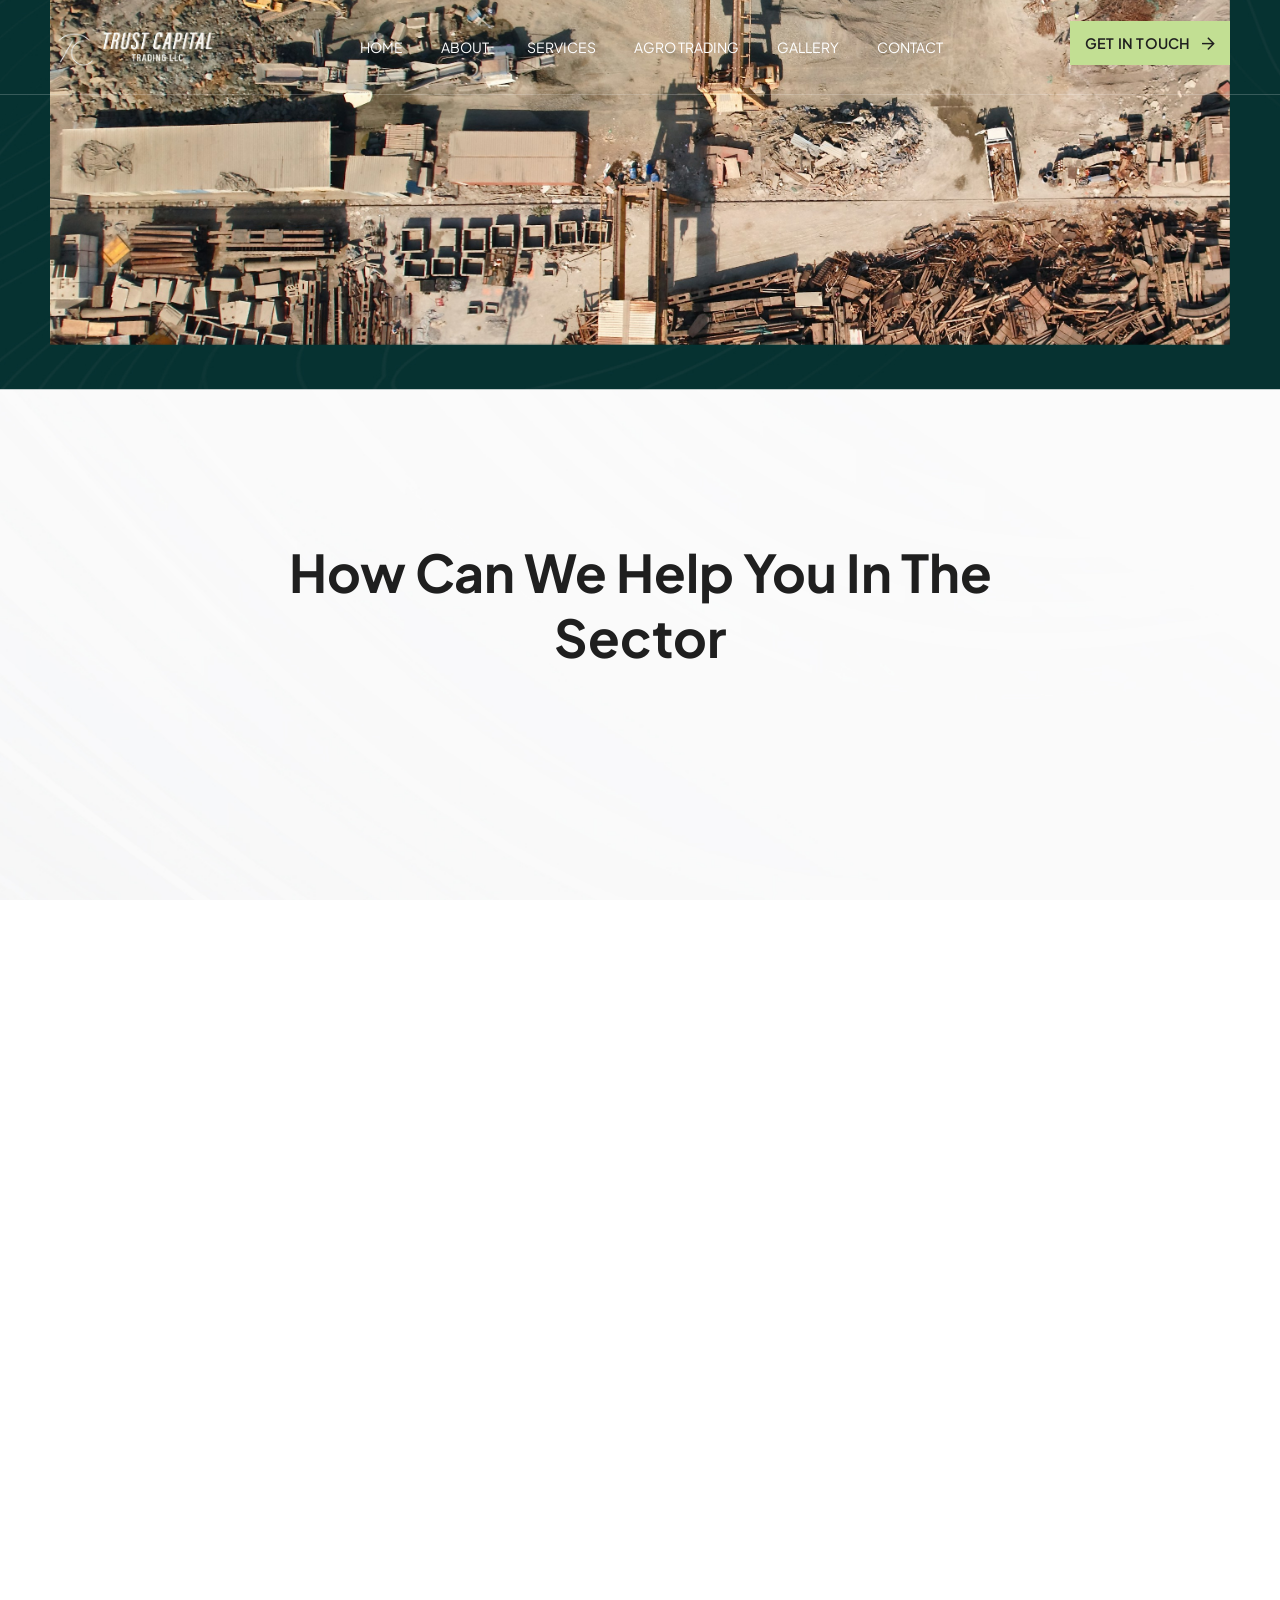
<file: index.html>
<!DOCTYPE html>
<html lang="zxx">

<head>
    <!--====== Required meta tags ======-->
    <meta charset="utf-8">
    <meta http-equiv="x-ua-compatible" content="ie=edge">
    <meta name="description" content="Business, Consulting, Finance">
    <meta name="viewport" content="width=device-width, initial-scale=1, shrink-to-fit=no">
    <!--====== Title ======-->
    <title>Trust Capital</title>
    <!--====== Favicon Icon ======-->
    <link rel="shortcut icon" href="assets/images/tcfavicon.png" type="image/png">
    <!--====== Google Fonts ======-->
    <link
        href="https://fonts.googleapis.com/css2?family=Kanit:ital,wght@0,300;0,400;0,500;0,600;0,700;0,800;0,900;1,900&family=Plus+Jakarta+Sans:ital,wght@0,200..800;1,200..800&display=swap"
        rel="stylesheet">
    <!--====== FontAwesome css ======-->
    <link rel="stylesheet" href="assets/fonts/fontawesome/css/all.min.css">
    <!--====== Bootstrap css ======-->
    <link rel="stylesheet" href="assets/css/plugins/bootstrap.min.css">
    <!--====== Slick-popup css ======-->
    <link rel="stylesheet" href="assets/css/plugins/slick.css">
    <!--====== Magnific-popup css ======-->
    <link rel="stylesheet" href="assets/css/plugins/magnific-popup.css">
    <!--====== Aos css ======-->
    <link rel="stylesheet" href="assets/css/plugins/aos.css">
    <!--====== Default css ======-->
    <link rel="stylesheet" href="assets/css/spacings.css">
    <!--====== Default css ======-->
    <link rel="stylesheet" href="assets/css/style.css">


    <style>
        .home-hero-img {
            position: relative;
            overflow: hidden;
        }

        .home-hero-img img {
            width: 100%;
            object-fit: cover;
            transition: transform 0.4s ease-out;
            transform-origin: center center;
            will-change: transform;
        }

        /* .card-hover {
            } */

        .card-hover:hover {
            background-color: #98FF49;
            transition: background-color 0.6s ease;


        }

        .bizzen-service-item .read-more {
            transition: all 1s ease
        }

        .bizzen-service-item:hover .read-more {
            transform: translateX(100px);
            /* adjust as needed */
            /* color: #fff; */
            color: black;
        }


        .background-image {
            width: 92%;
            transition: all 2s ease;
            display: block;
            margin: 0 auto;
        }

        .content-card {
            position: absolute;
            top: 51%;
            left: 10%;
            transform: translateY(-50%);
            /* background: rgba(255, 255, 255, 0.9); */
            /* padding: 30px; */
            /* max-width: 500px; */
            /* border-radius: 10px; */
            transition: all 2s ease;
            height: 20em;
            padding: 1.5rem 1.5rem;
        }

        /* Hover effect */
        .content-wrapper:hover .background-image {
            width: 100%;
        }

        .content-wrapper:hover .content-card {
            left: 50%;
            transform: translate(-50%, -50%);
        }

        @media (max-width: 1024px) {
            .background-image {
                width: 95%;
            }

            .content-card {
                left: 8%;
                height: 19rem;
            }

            .content-wrapper:hover .content-card {
                left: 50%;
            }
        }

        /* Mobile Landscape (<=768px) */
        @media (max-width: 768px) {
            .background-image {
                width: 100%;
            }

            .content-card {
                position: relative;
                top: auto;
                left: 0;
                transform: none;
                width: 90%;
                margin: 20px auto;
                height: auto;
            }

            /* Disable hover shift on mobile (optional) */
            .content-wrapper:hover .content-card {
                left: 0;
                transform: none;
            }
        }

        /* Mobile Portrait (<=480px) */
        @media (max-width: 480px) {
            .content-card {
                width: 95%;
                margin: 15px auto;
                font-size: 0.9rem;
            }
        }


        .theme-btn.style-one {
            position: relative;
            display: inline-block;
            /* padding: 12px 30px;
  font-size: 16px;
  font-weight: 600;
  color: white;
  background: #1a1a1a;
  border: none;
  border-radius: 5px;
  text-decoration: none; */
            overflow: hidden;
            transition: color 0.4s ease;
            z-index: 0;
        }

        .theme-btn.style-one::before {
            content: "";
            position: absolute;
            top: 0;
            left: -100%;
            width: 100%;
            height: 100%;
            background: #98FF49;
            transition: all 1.5s ease;
            z-index: 0;
        }

        .theme-btn.style-one:hover::before {
            left: 0;
        }

        .theme-btn.style-one:hover {
            color: #000;
        }

        .theme-btn.style-one i {
            margin-left: 8px;
            transition: transform 0.4s ease;
        }

        .theme-btn.style-one:hover i {
            transform: translateX(5px);
        }

        .theme-btn.style-one span,
        .theme-btn.style-one i {
            position: relative;
            z-index: 1;
        }

        .hover:hover {
            color: black;
        }
    </style>
</head>

<body>
    <!--====== Start Preloader ======-->
    <div class="preloader">
        <div class="loading-wrapper">
            <div class="loading"></div>
            <div id="loading-icon"><img src="assets/images/tcfavicon.png" alt="loader"></div>
        </div>
    </div><!--====== End Preloader ======-->
    <!--====== Start Overlay ======-->
    <div class="offcanvas__overlay"></div>
    <!--=== Start  Header Area  ===-->
    <header class="header-area header-one">
        <!--====  Header Navigation  ===-->
        <div class="header-navigation">
            <div class="container-fluid">
                <!--====  Primary Menu  ===-->
                <div class="primary-menu">
                    <!--====  Site Branding  ===-->
                    <div class="site-branding">
                        <!-- <img src="assets/images/home-one/hero/main-logo.png" alt=""> -->
                        <img src="assets/images/home-one/hero/main-logo-1.png" alt="">
                        <!-- <a href="index.html" class="brand-logo"><img src="assets/images/home-one/logo/logo-main.png" alt="Brand Logo"></a> -->
                    </div>
                    <!--=== Main Menu ===-->
                    <div class="theme-nav-menu">
                        <!--=== Menu Top ===-->
                        <div class="theme-menu-top d-block d-xl-none">
                            <div class="site-branding">
                                <!-- <a href="index.html" class="brand-logo"><img
                                        src="assets/images/home-one/logo/logo-main.png" alt="Brand Logo"></a> -->

                            </div>
                        </div>
                        <!--=== Main Menu ===-->
                        <nav class="main-menu">
                            <ul>
                                <li class="menu-item has-children"><a href="index.html">HOME</a>
                                </li>
                                <li class="menu-item"><a href="about-trust-capital.html">ABOUT</a></li>
                                <li class="menu-item has-children"><a href="services-trust-capital.html">SERVICES</a>
                                </li>
                                <li class="menu-item has-children"><a href="agro-trading-trust-capital.html">AGRO
                                        TRADING</a>
                                </li>
                                <li class="menu-item has-children"><a href="gallery-trust-metal.html">GALLERY</a>
                                </li>
                                <li class="menu-item has-children"><a href="contact-trust-capital.html">CONTACT</a>
                                </li>
                            </ul>
                        </nav>
                        <!--=== Nav Button ===-->
                        <div class="theme-nav-button mt-20 d-block d-md-none">
                            <a href="contact-trust-capital.html" class="theme-btn style-one">GET IN TOUCH<i
                                    class="far fa-arrow-right"></i></a>
                        </div>
                        <!--===  Menu Bottom ===-->
                        <div class="theme-menu-bottom mt-50 d-block d-xl-none">
                            <h5>Follow Us</h5>
                            <ul class="social-link">
                                <li><a href="#"><i class="fab fa-facebook-f"></i></a></li>
                                <li><a href="#"><i class="fab fa-twitter"></i></a></li>
                                <li><a href="#"><i class="fab fa-linkedin-in"></i></a></li>
                                <li><a href="#"><i class="fab fa-youtube"></i></a></li>
                            </ul>
                        </div>
                    </div>
                    <!--=== Header Nav Right ===-->
                    <div class="nav-right-item">
                        <div class="nav-button d-none d-md-block">
                            <a href="contact-trust-capital.html" class="theme-btn style-one"><span>GET IN TOUCH</span>
                                <i class="far fa-arrow-right"></i></a>
                        </div>
                        <div class="navbar-toggler">
                            <span></span>
                            <span></span>
                            <span></span>
                        </div>
                    </div>
                </div>
            </div>
        </div>
    </header><!--=== End  Header Area  ===-->
    <!--======  Smooth Wrapper  ======-->
    <div id="smooth-wrapper">
        <div id="smooth-content">
            <main>
                <!--======  Start Hero Section  ======-->
                <section class="bizzen-hero">
                    <div class="bizzen-hero_one bg_cover"
                        style="background-image: url(assets/images/home-one/hero/hero-bg.jpg);">
                        <!-- <div class="hero-bg-shape"></div> -->
                        <div class="container-fluid">
                            <div class="row">
                                <div class="col-lg-8">
                                    <div class="hero-content" style="margin-bottom: 4rem;">
                                        <!-- <span class="sub-title" data-aos="fade-down" data-aos-duration="1000">Business Consulting Agency</span> -->
                                        <h2 class="text-anm">Sustainable Metal Recycling & Global Scrap Trading</h2>
                                        <div class="hero-button" data-aos="fade-up" data-aos-duration="1400">
                                            <a href="services-trust-capital.html" class="theme-btn style-one"><span>LEARN
                                                    MORE</span><i class="far fa-arrow-right"></i></a>
                                        </div>
                                    </div>
                                </div>
                                <div class="col-lg-4">
                                    <div class="text-box mb-5 mb-xl-0" data-aos="fade-up" data-aos-duration="1000">
                                        <!-- <div class="avatar-list">
                                            <img src="assets/images/home-one/hero/avatar-img1.jpg" alt="avatar">
                                            <img src="assets/images/home-one/hero/avatar-img2.jpg" alt="avatar">
                                            <img src="assets/images/home-one/hero/avatar-img3.jpg" alt="avatar">
                                            <img src="assets/images/home-one/hero/avatar-img4.jpg" alt="avatar">
                                        </div> -->
                                        <!-- <h4>180M <span>Active Customer</span></h4> -->
                                        <p>Building a circular economy through responsible metal recycling and trusted
                                            global partnerships</p>
                                    </div>
                                </div>
                            </div>
                            <div class="home-hero-img">
                                <img src="/assets/images/home-one/hero/home-hero.jpg" alt="">
                            </div>
                            <!-- <div class="row">
                                <div class="col-lg-12">
                                    <div class="hero-image text-center" data-aos="fade-up" data-aos-duration="1200">
                                        <img src="assets/images/home-one/hero/hero-img1.jpg" alt="hero image">
                                        <div class="hero-rating-box">
                                            <h2>4.98</h2>
                                            <div class="ratings">
                                                <i class="fas fa-star"></i>
                                                <i class="fas fa-star"></i>
                                                <i class="fas fa-star"></i>
                                                <i class="fas fa-star"></i>
                                                <i class="far fa-star"></i>
                                            </div>
                                            <p>Best rated agency</p>
                                        </div>
                                    </div>
                                </div>
                            </div> -->
                        </div>
                    </div>
                </section>







                <!--======  End Hero Section  ======-->
                <!--======  Start Service Section  ======-->
                <section class="bizzen-service_one pt-115 pb-115 bg_cover"
                    style="background-image: url(assets/images/home-one/bg/service-bg.png);">
                    <div class="container">
                        <div class="row justify-content-center">
                            <div class="col-xl-6 col-lg-8">
                                <!--=== Section Title ===-->
                                <div class="section-title text-center mb-60">
                                    <span class="sub-title" data-aos="fade-up" data-aos-duration="1000">OUR
                                        SERVICES</span>
                                    <h2 class="">How Can We Help You In The Sector</h2>
                                </div>
                            </div>
                        </div>
                        <div class="row">
                            <div class="col-xl-3 col-md-6">
                                <!--=== Bizzen Service Item ===-->
                                <div class="bizzen-service-item style-one mb-30 card-hover" data-aos="fade-up"
                                    data-aos-duration="1000">
                                    <div class="service-inner-content">
                                        <div class="icon">
                                            <svg width="44" height="44" viewBox="0 0 44 44" fill="none"
                                                xmlns="http://www.w3.org/2000/svg">
                                                <path
                                                    d="M15.6221 37.4951C15.6221 37.9095 15.4575 38.3069 15.1645 38.5999C14.8715 38.8929 14.474 39.0576 14.0596 39.0576H4.68465C3.86206 39.0571 3.05409 38.8401 2.3419 38.4285C1.6297 38.0169 1.03837 37.4251 0.627293 36.7126C0.216216 36.0001 -0.00012524 35.1919 5.43925e-08 34.3694C0.000125349 33.5468 0.216713 32.7387 0.628007 32.0263L7.32527 20.454L4.58113 21.1865C4.38235 21.2396 4.17506 21.253 3.9711 21.226C3.76713 21.1989 3.57049 21.132 3.39239 21.029C3.0327 20.821 2.77039 20.4785 2.66316 20.0771C2.55594 19.6756 2.61258 19.248 2.82063 18.8884C3.02867 18.5287 3.37109 18.2664 3.77254 18.1591L10.1729 16.4462C10.3712 16.3931 10.578 16.3795 10.7815 16.4063C10.985 16.4331 11.1813 16.4997 11.359 16.6024C11.5368 16.705 11.6925 16.8417 11.8175 17.0046C11.9424 17.1675 12.034 17.3534 12.087 17.5517L13.8038 23.9521C13.858 24.1513 13.8722 24.3592 13.8456 24.5639C13.819 24.7686 13.7521 24.966 13.6488 25.1447C13.5455 25.3234 13.4078 25.4799 13.2436 25.605C13.0795 25.7302 12.8921 25.8216 12.6925 25.874C12.5598 25.9085 12.4233 25.9262 12.2862 25.9267C11.9425 25.9264 11.6085 25.8127 11.3359 25.6033C11.0633 25.3939 10.8673 25.1005 10.7784 24.7685L10.0362 22.0048L3.33894 33.5888C3.20212 33.8258 3.12993 34.0946 3.1296 34.3682C3.12927 34.6418 3.20081 34.9108 3.33707 35.1481C3.47333 35.3854 3.66952 35.5828 3.90601 35.7204C4.1425 35.8581 4.411 35.9313 4.68465 35.9326H14.0596C14.474 35.9326 14.8715 36.0972 15.1645 36.3902C15.4575 36.6832 15.6221 37.0807 15.6221 37.4951ZM43.1085 32.0263L38.5889 24.2138C38.3727 23.8737 38.0335 23.6303 37.6421 23.5344C37.2506 23.4385 36.8373 23.4976 36.4884 23.6993C36.1395 23.901 35.882 24.2297 35.7697 24.6167C35.6574 25.0038 35.699 25.4192 35.8858 25.7763L40.4053 33.5888C40.5422 33.8258 40.6144 34.0946 40.6147 34.3682C40.615 34.6418 40.5435 34.9108 40.4072 35.1481C40.271 35.3854 40.0748 35.5828 39.8383 35.7204C39.6018 35.8581 39.3333 35.9313 39.0596 35.9326H25.6436L27.6632 33.913C27.9564 33.6201 28.1212 33.2227 28.1213 32.8083C28.1215 32.3938 27.9571 31.9963 27.6641 31.7031C27.3712 31.4099 26.9738 31.2451 26.5594 31.2449C26.1449 31.2447 25.7474 31.4092 25.4542 31.7021L20.7667 36.3896C20.6214 36.5347 20.5062 36.707 20.4275 36.8967C20.3489 37.0864 20.3084 37.2897 20.3084 37.4951C20.3084 37.7004 20.3489 37.9037 20.4275 38.0934C20.5062 38.2831 20.6214 38.4554 20.7667 38.6005L25.4542 43.288C25.5993 43.4331 25.7717 43.5481 25.9613 43.6266C26.1509 43.705 26.3541 43.7453 26.5594 43.7452C26.7646 43.7452 26.9678 43.7046 27.1573 43.626C27.3469 43.5474 27.5191 43.4322 27.6641 43.2871C27.8092 43.1419 27.9242 42.9696 28.0027 42.7799C28.0811 42.5903 28.1214 42.3871 28.1213 42.1819C28.1213 41.9767 28.0807 41.7735 28.0021 41.5839C27.9235 41.3944 27.8083 41.2221 27.6632 41.0771L25.6436 39.0576H39.0596C39.8822 39.0571 40.6902 38.8401 41.4024 38.4285C42.1146 38.0169 42.7059 37.4251 43.117 36.7126C43.5281 36.0001 43.7444 35.1919 43.7443 34.3694C43.7442 33.5468 43.5276 32.7387 43.1163 32.0263H43.1085ZM21.8721 3.12006C22.1468 3.11731 22.4171 3.18836 22.6548 3.32579C22.8926 3.46322 23.089 3.66199 23.2237 3.90131L29.921 15.4736L27.171 14.7353C26.7756 14.6425 26.3597 14.7073 26.0112 14.9159C25.6628 15.1245 25.4093 15.4606 25.3044 15.8529C25.1996 16.2453 25.2516 16.663 25.4494 17.0177C25.6472 17.3723 25.9754 17.636 26.3643 17.7529L32.7667 19.4697C32.8987 19.5043 33.0345 19.5221 33.171 19.5224C33.5147 19.5221 33.8487 19.4084 34.1213 19.199C34.3939 18.9897 34.5899 18.6962 34.6788 18.3642L36.3956 11.9599C36.4545 11.76 36.4729 11.5502 36.4495 11.3431C36.4262 11.1359 36.3616 10.9356 36.2596 10.7538C36.1576 10.5719 36.0203 10.4124 35.8557 10.2845C35.6911 10.1565 35.5026 10.0628 35.3013 10.0089C35.0999 9.95492 34.8898 9.9418 34.6833 9.97029C34.4768 9.99878 34.2781 10.0683 34.0989 10.1748C33.9196 10.2812 33.7635 10.4225 33.6397 10.5902C33.5159 10.7579 33.4269 10.9487 33.378 11.1513L32.6358 13.9189L25.9288 2.33881C25.517 1.62756 24.9254 1.03708 24.2134 0.626582C23.5014 0.216084 22.694 0 21.8721 0C21.0503 0 20.2429 0.216084 19.5309 0.626582C18.8189 1.03708 18.2273 1.62756 17.8155 2.33881L13.2921 10.1513C13.0977 10.5092 13.0508 10.9289 13.1613 11.3209C13.2718 11.7129 13.531 12.0462 13.8837 12.2499C14.2363 12.4537 14.6546 12.5116 15.0494 12.4115C15.4442 12.3113 15.7842 12.061 15.9971 11.7138L20.5206 3.90131C20.6553 3.66199 20.8517 3.46322 21.0895 3.32579C21.3272 3.18836 21.5975 3.11731 21.8721 3.12006Z"
                                                    fill="#092F2C" />
                                            </svg>

                                        </div>
                                        <div class="content">
                                            <h4 class="title"><a class="hover" href="">Metal Scrap Recycling</a>
                                            </h4>
                                            <p>Comprehensive recycling solutions for ferrous and non-ferrous metals,
                                                ensuring maximum recovery and environmental compliance</p>
                                            <a href="services-trust-capital.html" class="read-more style-one">GET
                                                STARTED <i class="far fa-arrow-right"></i></a>
                                        </div>
                                    </div>
                                </div>
                            </div>
                            <div class="col-xl-3 col-md-6">
                                <!--=== Bizzen Service Item ===-->
                                <div class="bizzen-service-item style-one mb-30 card-hover" data-aos="fade-up"
                                    data-aos-duration="1200">
                                    <div class="service-inner-content">
                                        <div class="icon">
                                            <svg width="44" height="29" viewBox="0 0 44 29" fill="none"
                                                xmlns="http://www.w3.org/2000/svg">
                                                <path
                                                    d="M43.7509 1.5625V14.0625C43.7509 14.4769 43.5863 14.8743 43.2932 15.1674C43.0002 15.4604 42.6028 15.625 42.1884 15.625C41.774 15.625 41.3765 15.4604 41.0835 15.1674C40.7905 14.8743 40.6259 14.4769 40.6259 14.0625V5.33398L24.5438 21.418C24.3987 21.5632 24.2264 21.6785 24.0367 21.7571C23.847 21.8358 23.6437 21.8762 23.4384 21.8762C23.233 21.8762 23.0297 21.8358 22.84 21.7571C22.6503 21.6785 22.478 21.5632 22.3329 21.418L15.6259 14.709L2.66884 27.668C2.37565 27.9612 1.978 28.1259 1.56337 28.1259C1.14874 28.1259 0.751089 27.9612 0.4579 27.668C0.164712 27.3748 0 26.9771 0 26.5625C0 26.1479 0.164712 25.7502 0.4579 25.457L14.5204 11.3945C14.6655 11.2493 14.8378 11.134 15.0275 11.0554C15.2172 10.9767 15.4205 10.9363 15.6259 10.9363C15.8312 10.9363 16.0345 10.9767 16.2242 11.0554C16.4139 11.134 16.5862 11.2493 16.7313 11.3945L23.4384 18.1035L38.4169 3.125H29.6884C29.274 3.125 28.8765 2.96038 28.5835 2.66735C28.2905 2.37433 28.1259 1.9769 28.1259 1.5625C28.1259 1.1481 28.2905 0.750672 28.5835 0.457646C28.8765 0.16462 29.274 0 29.6884 0H42.1884C42.6028 0 43.0002 0.16462 43.2932 0.457646C43.5863 0.750672 43.7509 1.1481 43.7509 1.5625Z"
                                                    fill="#092F2C" />
                                            </svg>

                                        </div>
                                        <div class="content">
                                            <h4 class="title"><a class="hover" href="">Metal Trading</a></h4>
                                            <p>Global trading platform connecting suppliers and buyers with competitive
                                                pricing and reliable market intelligence</p>
                                            <a href="services-trust-capital.html" class="read-more style-one">GET
                                                STARTED <i class="far fa-arrow-right"></i></a>
                                        </div>
                                    </div>
                                </div>
                            </div>
                            <div class="col-xl-3 col-md-6">
                                <!--=== Bizzen Service Item ===-->
                                <div class="bizzen-service-item style-one mb-30 card-hover" data-aos="fade-up"
                                    data-aos-duration="1400">
                                    <div class="service-inner-content">
                                        <div class="icon">
                                            <svg width="41" height="44" viewBox="0 0 41 44" fill="none"
                                                xmlns="http://www.w3.org/2000/svg">
                                                <path
                                                    d="M39 9.79114L21.8125 0.386845C21.3533 0.1331 20.8372 0 20.3125 0C19.7878 0 19.2717 0.1331 18.8125 0.386845L1.625 9.79505C1.13416 10.0636 0.724421 10.459 0.438578 10.94C0.152735 11.421 0.00127003 11.9699 0 12.5294V31.2091C0.00127003 31.7686 0.152735 32.3175 0.438578 32.7985C0.724421 33.2795 1.13416 33.6749 1.625 33.9435L18.8125 43.3517C19.2717 43.6054 19.7878 43.7385 20.3125 43.7385C20.8372 43.7385 21.3533 43.6054 21.8125 43.3517L39 33.9435C39.4908 33.6749 39.9006 33.2795 40.1864 32.7985C40.4723 32.3175 40.6237 31.7686 40.625 31.2091V12.5314C40.6248 11.9709 40.4738 11.4207 40.1879 10.9386C39.902 10.4565 39.4917 10.0602 39 9.79114ZM20.3125 3.12122L36.0039 11.715L30.1895 14.8986L14.4961 6.30481L20.3125 3.12122ZM20.3125 20.3087L4.62109 11.715L11.2422 8.08997L26.9336 16.6837L20.3125 20.3087ZM3.125 14.4493L18.75 23.0001V39.756L3.125 31.2111V14.4493ZM37.5 31.2033L21.875 39.756V23.0079L28.125 19.588V26.5587C28.125 26.9731 28.2896 27.3706 28.5826 27.6636C28.8757 27.9566 29.2731 28.1212 29.6875 28.1212C30.1019 28.1212 30.4993 27.9566 30.7924 27.6636C31.0854 27.3706 31.25 26.9731 31.25 26.5587V17.8771L37.5 14.4493V31.2013V31.2033Z"
                                                    fill="#092F2C" />
                                            </svg>

                                        </div>
                                        <div class="content">
                                            <h4 class="title"><a class="hover" href="">Collection & Sorting</a></h4>
                                            <p>Advanced sorting technology and systematic collection processes to
                                                maximize material quality and value</p>
                                            <a href="services-trust-capital.html" class="read-more style-one">GET
                                                STARTED <i class="far fa-arrow-right"></i></a>
                                        </div>
                                    </div>
                                </div>
                            </div>
                            <div class="col-xl-3 col-md-6">
                                <!--=== Bizzen Service Item ===-->
                                <div class="bizzen-service-item style-one mb-30 card-hover" data-aos="fade-up"
                                    data-aos-duration="1600">
                                    <div class="service-inner-content">
                                        <div class="icon">
                                            <svg width="41" height="44" viewBox="0 0 41 44" fill="none"
                                                xmlns="http://www.w3.org/2000/svg">
                                                <path
                                                    d="M39 9.79114L21.8125 0.386845C21.3533 0.1331 20.8372 0 20.3125 0C19.7878 0 19.2717 0.1331 18.8125 0.386845L1.625 9.79505C1.13416 10.0636 0.724421 10.459 0.438578 10.94C0.152735 11.421 0.00127003 11.9699 0 12.5294V31.2091C0.00127003 31.7686 0.152735 32.3175 0.438578 32.7985C0.724421 33.2795 1.13416 33.6749 1.625 33.9435L18.8125 43.3517C19.2717 43.6054 19.7878 43.7385 20.3125 43.7385C20.8372 43.7385 21.3533 43.6054 21.8125 43.3517L39 33.9435C39.4908 33.6749 39.9006 33.2795 40.1864 32.7985C40.4723 32.3175 40.6237 31.7686 40.625 31.2091V12.5314C40.6248 11.9709 40.4738 11.4207 40.1879 10.9386C39.902 10.4565 39.4917 10.0602 39 9.79114ZM20.3125 3.12122L36.0039 11.715L30.1895 14.8986L14.4961 6.30481L20.3125 3.12122ZM20.3125 20.3087L4.62109 11.715L11.2422 8.08997L26.9336 16.6837L20.3125 20.3087ZM3.125 14.4493L18.75 23.0001V39.756L3.125 31.2111V14.4493ZM37.5 31.2033L21.875 39.756V23.0079L28.125 19.588V26.5587C28.125 26.9731 28.2896 27.3706 28.5826 27.6636C28.8757 27.9566 29.2731 28.1212 29.6875 28.1212C30.1019 28.1212 30.4993 27.9566 30.7924 27.6636C31.0854 27.3706 31.25 26.9731 31.25 26.5587V17.8771L37.5 14.4493V31.2013V31.2033Z"
                                                    fill="#092F2C" />
                                            </svg>

                                        </div>
                                        <div class="content">
                                            <h4 class="title"><a class="hover" href="">Export & Logistics</a></h4>
                                            <p>End-to-end logistics management with worldwide shipping capabilities and
                                                customs expertise</p>
                                            <a href="services-trust-capital.html" class="read-more style-one">GET
                                                STARTED <i class="far fa-arrow-right"></i></a>
                                        </div>
                                    </div>
                                </div>
                            </div>
                        </div>
                        <!-- <div class="row">
                            <div class="col-lg-12">
                                <div class="text-box text-center mt-30" data-aos="fade-up" data-aos-duration="1800">
                                    <p>We Strive To Lead The way In The <a href="services.html">business Know All
                                            Services <i class="far fa-arrow-right"></i></a></p>
                                </div>
                            </div>
                        </div> -->
                    </div>
                </section><!--======  End Service Section  ======-->


                <section class="bizzen-counter_one bg_cover pt-115 pb-80"
                    style="background-image: url(assets/images/home-one/img-acheivement.jpg);">
                    <div class="container">
                        <div class="row">
                            <div class="col-lg-7">
                                <!--=== Bizzen Content Box ===-->
                                <div class="bizzen-content-box">
                                    <div class="section-title text-white">
                                        <span class="sub-title" data-aos="fade-down" data-aos-duration="1000">About
                                            US</span>
                                        <h2 class="text-anm">The Journey Behind Our Success</h2>
                                    </div>
                                    <p data-aos="fade-up" data-aos-duration="1200">We are a leading metal scrap
                                        recycling and trading company, dedicated to transforming waste into value while
                                        protecting our planet. With years of expertise in the recycling industry, we
                                        connect suppliers and buyers globally, ensuring sustainable and efficient metal
                                        recovery. </p>
                                    <div style="display: flex;" class="text-white mt-3 gap-4">
                                        <div><svg width="20" height="20" viewBox="0 0 20 20" fill="none"
                                                xmlns="http://www.w3.org/2000/svg">
                                                <path
                                                    d="M14.0306 6.96937C14.1004 7.03903 14.1557 7.12175 14.1934 7.21279C14.2312 7.30384 14.2506 7.40144 14.2506 7.5C14.2506 7.59856 14.2312 7.69616 14.1934 7.78721C14.1557 7.87825 14.1004 7.96097 14.0306 8.03063L8.78063 13.2806C8.71097 13.3504 8.62826 13.4057 8.53721 13.4434C8.44616 13.4812 8.34857 13.5006 8.25 13.5006C8.15144 13.5006 8.05385 13.4812 7.9628 13.4434C7.87175 13.4057 7.78903 13.3504 7.71938 13.2806L5.46938 11.0306C5.32865 10.8899 5.24959 10.699 5.24959 10.5C5.24959 10.301 5.32865 10.1101 5.46938 9.96937C5.61011 9.82864 5.80098 9.74958 6 9.74958C6.19903 9.74958 6.3899 9.82864 6.53063 9.96937L8.25 11.6897L12.9694 6.96937C13.039 6.89964 13.1218 6.84432 13.2128 6.80658C13.3038 6.76884 13.4014 6.74941 13.5 6.74941C13.5986 6.74941 13.6962 6.76884 13.7872 6.80658C13.8783 6.84432 13.961 6.89964 14.0306 6.96937ZM19.5 9.75C19.5 11.6784 18.9282 13.5634 17.8568 15.1668C16.7855 16.7702 15.2627 18.0199 13.4812 18.7578C11.6996 19.4958 9.73919 19.6889 7.84787 19.3127C5.95656 18.9365 4.21928 18.0079 2.85571 16.6443C1.49215 15.2807 0.563554 13.5434 0.187348 11.6521C-0.188858 9.76082 0.00422452 7.80042 0.742179 6.01884C1.48013 4.23726 2.72982 2.71451 4.33319 1.64317C5.93657 0.571828 7.82164 0 9.75 0C12.335 0.00272983 14.8134 1.03084 16.6413 2.85872C18.4692 4.68661 19.4973 7.16498 19.5 9.75ZM18 9.75C18 8.1183 17.5161 6.52325 16.6096 5.16655C15.7031 3.80984 14.4146 2.75242 12.9071 2.12799C11.3997 1.50357 9.74085 1.34019 8.14051 1.65852C6.54017 1.97685 5.07016 2.76259 3.91637 3.91637C2.76259 5.07015 1.97685 6.54016 1.65853 8.1405C1.3402 9.74085 1.50358 11.3996 2.128 12.9071C2.75242 14.4146 3.80984 15.7031 5.16655 16.6096C6.52326 17.5161 8.11831 18 9.75 18C11.9373 17.9975 14.0343 17.1275 15.5809 15.5809C17.1275 14.0343 17.9975 11.9373 18 9.75Z"
                                                    fill="white" />
                                            </svg>
                                            Trust & Integrity</div>
                                        <div><svg width="20" height="20" viewBox="0 0 20 20" fill="none"
                                                xmlns="http://www.w3.org/2000/svg">
                                                <path
                                                    d="M14.0306 6.96937C14.1004 7.03903 14.1557 7.12175 14.1934 7.21279C14.2312 7.30384 14.2506 7.40144 14.2506 7.5C14.2506 7.59856 14.2312 7.69616 14.1934 7.78721C14.1557 7.87825 14.1004 7.96097 14.0306 8.03063L8.78063 13.2806C8.71097 13.3504 8.62826 13.4057 8.53721 13.4434C8.44616 13.4812 8.34857 13.5006 8.25 13.5006C8.15144 13.5006 8.05385 13.4812 7.9628 13.4434C7.87175 13.4057 7.78903 13.3504 7.71938 13.2806L5.46938 11.0306C5.32865 10.8899 5.24959 10.699 5.24959 10.5C5.24959 10.301 5.32865 10.1101 5.46938 9.96937C5.61011 9.82864 5.80098 9.74958 6 9.74958C6.19903 9.74958 6.3899 9.82864 6.53063 9.96937L8.25 11.6897L12.9694 6.96937C13.039 6.89964 13.1218 6.84432 13.2128 6.80658C13.3038 6.76884 13.4014 6.74941 13.5 6.74941C13.5986 6.74941 13.6962 6.76884 13.7872 6.80658C13.8783 6.84432 13.961 6.89964 14.0306 6.96937ZM19.5 9.75C19.5 11.6784 18.9282 13.5634 17.8568 15.1668C16.7855 16.7702 15.2627 18.0199 13.4812 18.7578C11.6996 19.4958 9.73919 19.6889 7.84787 19.3127C5.95656 18.9365 4.21928 18.0079 2.85571 16.6443C1.49215 15.2807 0.563554 13.5434 0.187348 11.6521C-0.188858 9.76082 0.00422452 7.80042 0.742179 6.01884C1.48013 4.23726 2.72982 2.71451 4.33319 1.64317C5.93657 0.571828 7.82164 0 9.75 0C12.335 0.00272983 14.8134 1.03084 16.6413 2.85872C18.4692 4.68661 19.4973 7.16498 19.5 9.75ZM18 9.75C18 8.1183 17.5161 6.52325 16.6096 5.16655C15.7031 3.80984 14.4146 2.75242 12.9071 2.12799C11.3997 1.50357 9.74085 1.34019 8.14051 1.65852C6.54017 1.97685 5.07016 2.76259 3.91637 3.91637C2.76259 5.07015 1.97685 6.54016 1.65853 8.1405C1.3402 9.74085 1.50358 11.3996 2.128 12.9071C2.75242 14.4146 3.80984 15.7031 5.16655 16.6096C6.52326 17.5161 8.11831 18 9.75 18C11.9373 17.9975 14.0343 17.1275 15.5809 15.5809C17.1275 14.0343 17.9975 11.9373 18 9.75Z"
                                                    fill="white" />
                                            </svg>
                                            Global Reach</div>
                                        <div><svg width="20" height="20" viewBox="0 0 20 20" fill="none"
                                                xmlns="http://www.w3.org/2000/svg">
                                                <path
                                                    d="M14.0306 6.96937C14.1004 7.03903 14.1557 7.12175 14.1934 7.21279C14.2312 7.30384 14.2506 7.40144 14.2506 7.5C14.2506 7.59856 14.2312 7.69616 14.1934 7.78721C14.1557 7.87825 14.1004 7.96097 14.0306 8.03063L8.78063 13.2806C8.71097 13.3504 8.62826 13.4057 8.53721 13.4434C8.44616 13.4812 8.34857 13.5006 8.25 13.5006C8.15144 13.5006 8.05385 13.4812 7.9628 13.4434C7.87175 13.4057 7.78903 13.3504 7.71938 13.2806L5.46938 11.0306C5.32865 10.8899 5.24959 10.699 5.24959 10.5C5.24959 10.301 5.32865 10.1101 5.46938 9.96937C5.61011 9.82864 5.80098 9.74958 6 9.74958C6.19903 9.74958 6.3899 9.82864 6.53063 9.96937L8.25 11.6897L12.9694 6.96937C13.039 6.89964 13.1218 6.84432 13.2128 6.80658C13.3038 6.76884 13.4014 6.74941 13.5 6.74941C13.5986 6.74941 13.6962 6.76884 13.7872 6.80658C13.8783 6.84432 13.961 6.89964 14.0306 6.96937ZM19.5 9.75C19.5 11.6784 18.9282 13.5634 17.8568 15.1668C16.7855 16.7702 15.2627 18.0199 13.4812 18.7578C11.6996 19.4958 9.73919 19.6889 7.84787 19.3127C5.95656 18.9365 4.21928 18.0079 2.85571 16.6443C1.49215 15.2807 0.563554 13.5434 0.187348 11.6521C-0.188858 9.76082 0.00422452 7.80042 0.742179 6.01884C1.48013 4.23726 2.72982 2.71451 4.33319 1.64317C5.93657 0.571828 7.82164 0 9.75 0C12.335 0.00272983 14.8134 1.03084 16.6413 2.85872C18.4692 4.68661 19.4973 7.16498 19.5 9.75ZM18 9.75C18 8.1183 17.5161 6.52325 16.6096 5.16655C15.7031 3.80984 14.4146 2.75242 12.9071 2.12799C11.3997 1.50357 9.74085 1.34019 8.14051 1.65852C6.54017 1.97685 5.07016 2.76259 3.91637 3.91637C2.76259 5.07015 1.97685 6.54016 1.65853 8.1405C1.3402 9.74085 1.50358 11.3996 2.128 12.9071C2.75242 14.4146 3.80984 15.7031 5.16655 16.6096C6.52326 17.5161 8.11831 18 9.75 18C11.9373 17.9975 14.0343 17.1275 15.5809 15.5809C17.1275 14.0343 17.9975 11.9373 18 9.75Z"
                                                    fill="white" />
                                            </svg>
                                            Sustainability</div>
                                        <div><svg width="20" height="20" viewBox="0 0 20 20" fill="none"
                                                xmlns="http://www.w3.org/2000/svg">
                                                <path
                                                    d="M14.0306 6.96937C14.1004 7.03903 14.1557 7.12175 14.1934 7.21279C14.2312 7.30384 14.2506 7.40144 14.2506 7.5C14.2506 7.59856 14.2312 7.69616 14.1934 7.78721C14.1557 7.87825 14.1004 7.96097 14.0306 8.03063L8.78063 13.2806C8.71097 13.3504 8.62826 13.4057 8.53721 13.4434C8.44616 13.4812 8.34857 13.5006 8.25 13.5006C8.15144 13.5006 8.05385 13.4812 7.9628 13.4434C7.87175 13.4057 7.78903 13.3504 7.71938 13.2806L5.46938 11.0306C5.32865 10.8899 5.24959 10.699 5.24959 10.5C5.24959 10.301 5.32865 10.1101 5.46938 9.96937C5.61011 9.82864 5.80098 9.74958 6 9.74958C6.19903 9.74958 6.3899 9.82864 6.53063 9.96937L8.25 11.6897L12.9694 6.96937C13.039 6.89964 13.1218 6.84432 13.2128 6.80658C13.3038 6.76884 13.4014 6.74941 13.5 6.74941C13.5986 6.74941 13.6962 6.76884 13.7872 6.80658C13.8783 6.84432 13.961 6.89964 14.0306 6.96937ZM19.5 9.75C19.5 11.6784 18.9282 13.5634 17.8568 15.1668C16.7855 16.7702 15.2627 18.0199 13.4812 18.7578C11.6996 19.4958 9.73919 19.6889 7.84787 19.3127C5.95656 18.9365 4.21928 18.0079 2.85571 16.6443C1.49215 15.2807 0.563554 13.5434 0.187348 11.6521C-0.188858 9.76082 0.00422452 7.80042 0.742179 6.01884C1.48013 4.23726 2.72982 2.71451 4.33319 1.64317C5.93657 0.571828 7.82164 0 9.75 0C12.335 0.00272983 14.8134 1.03084 16.6413 2.85872C18.4692 4.68661 19.4973 7.16498 19.5 9.75ZM18 9.75C18 8.1183 17.5161 6.52325 16.6096 5.16655C15.7031 3.80984 14.4146 2.75242 12.9071 2.12799C11.3997 1.50357 9.74085 1.34019 8.14051 1.65852C6.54017 1.97685 5.07016 2.76259 3.91637 3.91637C2.76259 5.07015 1.97685 6.54016 1.65853 8.1405C1.3402 9.74085 1.50358 11.3996 2.128 12.9071C2.75242 14.4146 3.80984 15.7031 5.16655 16.6096C6.52326 17.5161 8.11831 18 9.75 18C11.9373 17.9975 14.0343 17.1275 15.5809 15.5809C17.1275 14.0343 17.9975 11.9373 18 9.75Z"
                                                    fill="white" />
                                            </svg>
                                            Excellence</div>
                                    </div>
                                </div>
                            </div>
                        </div>
                        <div class="row">
                            <div class="col-lg-4 col-md-6">
                                <!--=== Bizzen Counter Item ===-->
                                <div class="bizzen-counter-item style-one mb-30" data-aos="fade-up"
                                    data-aos-duration="1000">
                                    <div class="number">
                                        <h2><span class="counter">15</span>+</h2>
                                    </div>
                                    <div class="content">
                                        <h5>Years of <br>Experience</h5>
                                    </div>
                                </div>
                            </div>
                            <div class="col-lg-4 col-md-6">
                                <!--=== Bizzen Counter Item ===-->
                                <div class="bizzen-counter-item style-one mb-30" data-aos="fade-up"
                                    data-aos-duration="1200">
                                    <div class="number">
                                        <h2><span class="counter">50</span>+</h2>
                                    </div>
                                    <div class="content">
                                        <h5>Country <br> Served</h5>
                                    </div>
                                </div>
                            </div>
                            <div class="col-lg-4 col-md-6">
                                <!--=== Bizzen Counter Item ===-->
                                <div class="bizzen-counter-item style-one mb-30" data-aos="fade-up"
                                    data-aos-duration="1400">
                                    <div class="number">
                                        <h2><span class="counter">100</span>K+</h2>
                                    </div>
                                    <div class="content">
                                        <h5>Tons Recycled <br> Manually</h5>
                                    </div>
                                </div>
                            </div>
                        </div>
                    </div>
                </section>

                <section class="materials-section py-5 py-xl-0 my-xl-0" style="background-color: #f7f7f8;">
                    <div class="container">
                        <div class="row align-items-center g-0">
                            <div class="col-xl-4 col-lg-12">
                                <!--=== Section Title ===-->
                                <div class="section-title mb-5 mb-xl-0">
                                    <span class="sub-title" style="color: gray;" data-aos="fade-down"
                                        data-aos-duration="1000">MATERIALS</span>
                                    <h2 style="font-size: 2.3rem;" class="text-dark">Materials We Trade to Build a
                                        Sustainable and Resourceful Future</h2>
                                </div>
                            </div>
                            <div class="col-xl-4 col-md-6 "
                                style="border-left: 1px solid #e6e7e8; border-right: 1px solid #e6e7e8;">
                                <!--=== Section Title ===-->
                                <div class="bizzen-work-list">
                                    <div class="bizzen-process-item style-one" data-aos="fade-up"
                                        data-aos-duration="1000">
                                        <div>

                                            <div class="" style="color: black; font-weight: normal;">
                                                01&nbsp; Nickel
                                            </div>
                                            <div class="content" style="padding-left: 1.5rem;">
                                                <h4 class="text-muted" style="max-width: 250px; font-size: 0.9rem;">
                                                    Provide a large quantity of Nickel scrap, it
                                                    refers to discarded or waste materials containing nickel.</h4>
                                            </div>
                                        </div>
                                    </div>
                                    <div class="bizzen-process-item style-one" data-aos="fade-up"
                                        data-aos-duration="1200">
                                        <div>

                                            <div class="" style="color: black; font-weight: normal;">
                                                02&nbsp; Copper
                                            </div>
                                            <div class="content" style="padding-left: 1.5rem;">
                                                <h4 class="text-muted" style="max-width: 250px; font-size: 0.9rem;">
                                                    Copper wire, Copper cathodes, Copper millberry, Copper tubing</h4>
                                            </div>
                                        </div>
                                    </div>
                                    <div class="bizzen-process-item style-one" data-aos="fade-up"
                                        data-aos-duration="1400">
                                        <div>

                                            <div class="" style="color: black; font-weight: normal;">
                                                03&nbsp; Aluminium
                                            </div>
                                            <div class="content" style="padding-left: 1.5rem;">
                                                <h4 class="text-muted" style="max-width: 250px; font-size: 0.9rem;">
                                                    Aluminum extrusions, Aluminum cans, Aluminum wheels, Sheet aluminum
                                                </h4>
                                            </div>
                                        </div>
                                    </div>
                                </div>
                            </div>
                            <div class="col-xl-4 col-md-6" style="border-right: 1px solid #e6e7e8;">
                                <!--=== Text Box ===-->
                                <div class="bizzen-work-list">
                                    <div class="bizzen-process-item style-one" data-aos="fade-up"
                                        data-aos-duration="1000">
                                        <div>

                                            <div class="" style="color: black; font-weight: normal;">
                                                04&nbsp; Brass & Bronze
                                            </div>
                                            <div class="content" style="padding-left: 1.5rem;">
                                                <h4 class="text-muted" style="max-width: 250px; font-size: 0.9rem;">
                                                    Yellow brass, Red brass, Bronze bushings, Brass fittings</h4>
                                            </div>
                                        </div>
                                    </div>
                                    <div class="bizzen-process-item style-one" data-aos="fade-up"
                                        data-aos-duration="1200">
                                        <div>

                                            <div class="" style="color: black; font-weight: normal;">
                                                05&nbsp; Electronic Scrap
                                            </div>
                                            <div class="content" style="padding-left: 1.5rem;">
                                                <h4 class="text-muted" style="max-width: 250px; font-size: 0.9rem;">
                                                    Circuit boards, Computer parts, Electronic components</h4>
                                            </div>
                                        </div>
                                    </div>
                                    <div class="bizzen-process-item style-one" data-aos="fade-up"
                                        data-aos-duration="1400">
                                        <div>

                                            <div class="" style="color: black; font-weight: normal;">
                                                06&nbsp; Tin
                                            </div>
                                            <div class="content" style="padding-left: 1.5rem;">
                                                <h4 class="text-muted" style="max-width: 250px; font-size: 0.9rem;">
                                                    Low minimum order quantity (MOQ) and flexible production
                                                    capabilities</h4>
                                            </div>
                                        </div>
                                    </div>
                                </div>
                            </div>
                        </div>
                    </div>
                </section>

                <section class="bizzen-project_two pt-115 pb-120">
                    <div class="container">
                        <div class="row align-items-center">
                            <div class="col-lg-8">
                                <!--=== Section Title ===-->
                                <div class="section-title text-center text-xl-start mb-50">
                                    <span class="sub-title" style="color: gray;" data-aos="fade-down"
                                        data-aos-duration="1000">AGRO COMMODITY
                                        TRADING</span>
                                    <h2 class="text-anm text-dark" style="font-size: 2.3rem;">Expanding Horizons.
                                        Connecting Markets.
                                        Feeding the Future.</h2>
                                </div>
                            </div>
                            <div class="col-lg-4">
                                <!--=== Bizzen Button ===-->
                                <div class="bizzen-button mb-60 text-center text-lg-end" data-aos="fade-up"
                                    data-aos-duration="1000">
                                    <a href="agro-trading-trust-capital.html" class="theme-btn style-one"
                                        style="background-color: #c2df93; color: black;"><span>EXPLORE MORE</span><i
                                            class="far fa-arrow-right"></i></a>
                                </div>
                            </div>
                        </div>
                        <!--=== Project Slide ===-->
                        <div class="project-slider" data-aos="fade-up"
                            data-aos-duration="1000">
                            <!--=== Bizzen Project Item ===-->
                            <div class="bizzen-project-item style-two">
                                <div class="project-thumbnail">
                                    <img src="assets/images/home-one/agro-img-4 (1).jpg" alt="project image">
                                    <div class="hover-content">
                                        <div class="content">
                                            <h4><a href="agro-trading-trust-capital.html">Wheat & Flour</a></h4>
                                            <p class="text-white">We supply high-quality wheat and finely milled flour
                                                sourced from trusted
                                                producers worldwide.</p>
                                        </div>
                                        <div class="content-wrap">
                                            <h4><a href="agro-trading-trust-capital.html">Wheat & Flour</a></h4>
                                            <p style="line-height: 1.3rem; color: black;">We supply high-quality wheat
                                                and finely milled flour sourced from trusted
                                                producers worldwide. <br>
                                                Each batch meets international food-grade standards, ensuring superior
                                                nutrition, purity, and consistency for global bakeries and
                                                manufacturers.heat and finely milled flour sourced from trusted
                                                producers worldwide.</p>
                                            <!-- <a href="project-details.html" class="icon-btn"><i
                                                    class="far fa-arrow-right"></i></a> -->
                                        </div>
                                    </div>
                                </div>
                            </div>
                            <!--=== Bizzen Project Item ===-->
                            <div class="bizzen-project-item style-two">
                                <div class="project-thumbnail">
                                    <img src="assets/images/home-one/agro-img-5 (1).jpg" alt="project image">
                                    <div class="hover-content">
                                        <div class="content">
                                            <h4><a href="agro-trading-trust-capital.html">Corn</a></h4>
                                            <p class="text-white">Our corn trading division delivers reliable supplies
                                                for food, feed, and
                                                industrial use.</p>
                                        </div>
                                        <div class="content-wrap">
                                            <h4><a href="agro-trading-trust-capital.html">Corn</a></h4>
                                            <p style="line-height: 1.3rem; color: black;">Our corn trading division
                                                delivers reliable supplies for food, feed, and
                                                industrial use. <br> We maintain strict quality controls and efficient
                                                logistics to meet bulk
                                                demand while ensuring freshness and traceability from farm to factory.
                                            </p>
                                            <!-- <a href="project-details.html" class="icon-btn"><i
                                                    class="far fa-arrow-right"></i></a> -->
                                        </div>
                                    </div>
                                </div>
                            </div>
                            <!--=== Bizzen Project Item ===-->
                            <div class="bizzen-project-item style-two">
                                <div class="project-thumbnail">
                                    <img src="assets/images/home-one/agro-img-6 (1).jpg" alt="project image">
                                    <div class="hover-content">
                                        <div class="content">
                                            <h4><a href="agro-trading-trust-capital.html">Essential Oils</a></h4>
                                            <p class="text-white">We trade 100% natural essential oils sourced from
                                                sustainable farms and
                                                certified producers.</p>
                                        </div>
                                        <div class="content-wrap">
                                            <h4><a href="agro-trading-trust-capital.html">Essential Oils</a></h4>
                                            <p style="line-height: 1.3rem; color: black;">We trade 100% natural
                                                essential oils sourced from sustainable farms and
                                                certified producers. <br> Used across cosmetics, wellness, and
                                                aromatherapy industries, our oils
                                                reflect purity, quality, and environmental responsibility.</p>
                                            <!-- <a href="project-details.html" class="icon-btn"><i
                                                    class="far fa-arrow-right"></i></a> -->
                                        </div>
                                    </div>
                                </div>
                            </div>
                            <!--=== Bizzen Project Item ===-->
                            <!-- <div class="bizzen-project-item style-two">
                                <div class="project-thumbnail">
                                    <img src="assets/images/home-two/project/project-img4.jpg" alt="project image">
                                    <div class="hover-content">
                                        <div class="content">
                                            <h4><a href="project-details.html">Consumer Markets</a></h4>
                                            <div class="tag-links">
                                                <a href="#">Corporate,</a>
                                                <a href="#">IT Solutions,</a>
                                                <a href="#">Marketing</a>
                                            </div>
                                        </div>
                                        <div class="content-wrap">
                                            <h4><a href="project-details.html">Consumer Markets</a></h4>
                                            <div class="tag-links">
                                                <a href="#">Corporate,</a>
                                                <a href="#">IT Solutions,</a>
                                                <a href="#">Marketing</a>
                                            </div>
                                            <p>Our mission is to empow businesses off our all size too thrive businesses
                                                ever changing marketplaces.</p>
                                            <a href="project-details.html" class="icon-btn"><i
                                                    class="far fa-arrow-right"></i></a>
                                        </div>
                                    </div>
                                </div>
                            </div> -->
                            <!--=== Bizzen Project Item ===-->
                            <!-- <div class="bizzen-project-item style-two">
                                <div class="project-thumbnail">
                                    <img src="assets/images/home-two/project/project-img5.jpg" alt="project image">
                                    <div class="hover-content">
                                        <div class="content">
                                            <h4><a href="project-details.html">Prime Strategy</a></h4>
                                            <div class="tag-links">
                                                <a href="#">Corporate,</a>
                                                <a href="#">IT Solutions,</a>
                                                <a href="#">Marketing</a>
                                            </div>
                                        </div>
                                        <div class="content-wrap">
                                            <h4><a href="project-details.html">Prime Strategy</a></h4>
                                            <div class="tag-links">
                                                <a href="#">Corporate,</a>
                                                <a href="#">IT Solutions,</a>
                                                <a href="#">Marketing</a>
                                            </div>
                                            <p>Our mission is to empow businesses off our all size too thrive businesses
                                                ever changing marketplaces.</p>
                                            <a href="project-details.html" class="icon-btn"><i
                                                    class="far fa-arrow-right"></i></a>
                                        </div>
                                    </div>
                                </div>
                            </div> -->
                            <!--=== Bizzen Project Item ===-->
                            <!-- <div class="bizzen-project-item style-two">
                                <div class="project-thumbnail">
                                    <img src="assets/images/home-two/project/project-img3.jpg" alt="project image">
                                    <div class="hover-content">
                                        <div class="content">
                                            <h4><a href="project-details.html">Partnership System</a></h4>
                                            <div class="tag-links">
                                                <a href="#">Corporate,</a>
                                                <a href="#">IT Solutions,</a>
                                                <a href="#">Marketing</a>
                                            </div>
                                        </div>
                                        <div class="content-wrap">
                                            <h4><a href="project-details.html">Partnership System</a></h4>
                                            <div class="tag-links">
                                                <a href="#">Corporate,</a>
                                                <a href="#">IT Solutions,</a>
                                                <a href="#">Marketing</a>
                                            </div>
                                            <p>Our mission is to empow businesses off our all size too thrive businesses
                                                ever changing marketplaces.</p>
                                            <a href="project-details.html" class="icon-btn"><i
                                                    class="far fa-arrow-right"></i></a>
                                        </div>
                                    </div>
                                </div>
                            </div> -->
                        </div>
                    </div>
                </section>


                <section class="sustainability-section">
                    <div class="">
                        <div class="sustainability text-center" style="color: gray;">SUSTAINABILITY</div>
                        <h1 class="main-heading text-center" style="color: black;">Our Commitment to Sustainability
                            and<br>Environmental Responsibility
                        </h1>

                        <div class="content-wrapper" style="max-width: 100%;">
                            <img src="/assets/images/home-one/sustainability image.jpg" alt="Metal production workshop"
                                class="background-image">

                            <div class="content-card">
                                <h2>Building a Circular Economy</h2>
                                <p>At Trusted Capital, we believe in closing the loop on metal production. Our advanced
                                    recycling processes transform waste into valuable materials that would otherwise end
                                    up in landfills, significantly reducing environmental impact.</p>
                                <p>By partnering with industries, we create a sustainable future while benefiting from
                                    competitive pricing and reliable supply chains. Together, we're transforming waste
                                    into resources and reducing the carbon footprint of metal production.</p>

                                <div class="goals-container">
                                    <div class="goal-item">
                                        <h3>Zero Waste Goal</h3>
                                    </div>
                                    <div class="goal-item">
                                        <h3>Carbon Neutral Operations</h3>
                                    </div>
                                    <div class="goal-item">
                                        <h3>100% Recyclable</h3>
                                    </div>
                                </div>
                            </div>
                        </div>
                    </div>
                </section>

                <section class="contact-section">
                    <div class="image-side"></div>

                    <div class="form-side">
                        <div class="contact" style="color: white;">CONTACT</div>
                        <h1 class="main-heading" style="color: white;">Get in Touch</h1>
                        <p class="description" style="color: white;">Ready to partner with us? Let's discuss how we can
                            help with your metal
                            recycling needs</p>

                        <form class="contact-form">
                            <div class="form-row">
                                <div class="form-group">
                                    <input type="text" class="form-control" placeholder="First Name" required>
                                </div>
                                <div class="form-group">
                                    <input type="text" class="form-control" placeholder="Last Name" required>
                                </div>
                            </div>

                            <div class="form-row">
                                <div class="form-group">
                                    <input type="email" class="form-control" placeholder="Email ID" required>
                                </div>
                                <div class="form-group">
                                    <input type="tel" class="form-control" placeholder="Phone" required>
                                </div>
                            </div>

                            <div class="form-group full-width">
                                <textarea class="form-control" placeholder="Message" required></textarea>
                            </div>

                            <button type="submit" class="submit-btn theme-btn style-one"
                                style="background-color: #c2df93; color: #000;"> <span>SEND MESSAGE</span></button>
                        </form>

                    </div>
                </section>
                <div class="green-bar"></div>



            </main>
            <!--======  Start Footer  ======-->
            <footer class="main-footer">
                <div class="footer-shape"><img src="assets/images/footer/footer-shape.png" alt="footer shape"></div>
                <!--=== Footer Widget Wrapper ===-->
                <div class="footer-widget-wrapper">
                    <div class="container">
                        <div class="row">
                            <div class="col-lg-4">
                                <!--=== Footer Widget ===-->
                                <div class="footer-widget footer-about-widget pt-100" data-aos="fade-up"
                                    data-aos-duration="800">
                                    <div class="widget-content">
                                        <div class="footer-logo mb-20">
                                            <a href="index.html"><img src="assets/images/home-one/hero/main-logo-1.png"
                                                    alt="logo white"></a>
                                        </div>
                                        <p class="mb-20">Leading the way in sustainable metal recycling and global
                                            trading
                                        </p>
                                        <form>
                                            <div class="form-group">
                                                <input type="email" class="form_control"
                                                    placeholder="Enter Email Address" name="email" required>
                                                <button class="submit-btn"><i class="far fa-paper-plane"></i></button>
                                            </div>
                                        </form>
                                    </div>
                                </div>
                            </div>
                            <div class="col-lg-8">
                                <!--=== Footer Widget Wrap ===-->
                                <div class="footer-widget-inner">
                                    <!--=== Footer Top ===-->
                                    <div class="footer-top" data-aos="fade-up" data-aos-duration="1000">
                                        <div class="big-text">Talk to Us Today</div>
                                    </div>
                                    <div class="footer-widget-area">
                                        <div class="row">
                                            <div class="col-md-4">
                                                <!--=== Footer Widget ===-->
                                                <div class="footer-widget footer-contact-info-widget mb-40"
                                                    data-aos="fade-up" data-aos-duration="1200">
                                                    <div class="widget-content">
                                                        <h6>Quick Links</h6>
                                                        <ul>
                                                            <li>
                                                                <a href="about-trust-capital.html">About us</a>
                                                                <a href="services-trust-capital.html">Services</a>
                                                                <a href="gallery-trust-metal.html">Gallery</a>
                                                                <a href="">Sustainability</a>
                                                                <a href="">Career</a>
                                                            </li>
                                                        </ul>
                                                    </div>
                                                </div>
                                            </div>
                                            <div class="col-md-4">
                                                <!--=== Footer Widget ===-->
                                                <div class="footer-widget footer-contact-info-widget mb-40"
                                                    data-aos="fade-up" data-aos-duration="1400">
                                                    <div class="widget-content">
                                                        <h6>Office</h6>
                                                        <ul>
                                                            <li>
                                                                123 Industrial Park, Metal City, MC 12345
                                                            </li>
                                                            <li>
                                                                <a href="">+971 54 7275994</a>
                                                            </li>
                                                            <li>
                                                                <a href="">info@trustedcapital.com</a>
                                                            </li>
                                                        </ul>
                                                    </div>
                                                </div>
                                            </div>
                                            <div class="col-md-4">
                                                <!--=== Footer Widget ===-->
                                                <div class="footer-widget footer-social-widget mb-40" data-aos="fade-up"
                                                    data-aos-duration="1600">
                                                    <h4 class="widget-title">Follow Us:</h4>
                                                    <div class="widget-content">
                                                        <div class="social-box">
                                                            <a href="#"><i class="fab fa-facebook-f"></i></a>
                                                            <a href="#"><i class="fab fa-twitter"></i></a>
                                                            <a href="#"><i class="fab fa-linkedin-in"></i></a>
                                                            <a href="#"><i class="fab fa-pinterest-p"></i></a>
                                                        </div>
                                                    </div>
                                                </div>
                                            </div>
                                        </div>
                                    </div>
                                </div>
                            </div>
                        </div>
                    </div>
                </div>
                <!--=== Copyright Area ===-->
                <div class="copyright-area">
                    <div class="container">
                        <div class="row">
                            <div class="col-md-6">
                                <!--=== Copyright Text ===-->
                                <div class="copyright-text text-md-start text-center">
                                    <p>&copy; 2025 &nbsp;Trusted Capital. All rights reserved.</p>
                                </div>
                            </div>
                            <div class="col-md-6">
                                <!--=== Copyright link ===-->
                                <div class="copyright-link text-md-end text-center">
                                    <a style="border-right: 1px solid gray; padding-right: 1.5rem;      "
                                        href="index.html">Terms & Conditions</a>
                                    <a href="index.html">Privacy Policy</a>
                                </div>
                            </div>
                        </div>
                    </div>
                </div>
            </footer>
        </div>
    </div>
    <!--====== Jquery js ======-->
    <script src="assets/js/plugins/jquery-3.7.1.min.js"></script>
    <!--====== Bootstrap js ======-->
    <script src="assets/js/plugins/popper.min.js"></script>
    <!--====== Bootstrap js ======-->
    <script src="assets/js/plugins/bootstrap.min.js"></script>
    <!--====== Gsap Js ======-->
    <script src="assets/js/plugins/gsap/gsap.min.js"></script>
    <script src="assets/js/plugins/gsap/SplitText.min.js"></script>
    <script src="assets/js/plugins/gsap/ScrollSmoother.min.js"></script>
    <script src="assets/js/plugins/gsap/ScrollTrigger.min.js"></script>
    <!--====== Slick js ======-->
    <script src="assets/js/plugins/slick.min.js"></script>
    <!--====== Magnific js ======-->
    <script src="assets/js/plugins/jquery.magnific-popup.min.js"></script>
    <!--====== Waypoint js ======-->
    <script src="assets/js/plugins/jquery.waypoints.js"></script>
    <!--====== CounterUp js ======-->
    <script src="assets/js/plugins/jquery.counterup.min.js"></script>
    <!--====== Aos js ======-->
    <script src="assets/js/plugins/aos.js"></script>
    <!--====== Common js ======-->
    <script src="assets/js/theme.js"></script>

    <script>
        const heroImgContainer = document.querySelector('.home-hero-img');
        const heroImg = heroImgContainer.querySelector('img');

        let targetX = 50, targetY = 50; // desired position (percent)
        let currentX = 50, currentY = 50; // current position (percent)
        let scale = 1;
        let isHovering = false;

        // Smooth animation loop (60fps)
        function animate() {
            // Lerp toward target position
            currentX += (targetX - currentX) * 0.08;
            currentY += (targetY - currentY) * 0.08;

            heroImg.style.transformOrigin = `${currentX}% ${currentY}%`;
            heroImg.style.transform = `scale(${scale})`;

            requestAnimationFrame(animate);
        }
        animate();

        heroImgContainer.addEventListener('mousemove', (e) => {
            const rect = heroImgContainer.getBoundingClientRect();
            targetX = ((e.clientX - rect.left) / rect.width) * 100;
            targetY = ((e.clientY - rect.top) / rect.height) * 100;
        });

        heroImgContainer.addEventListener('mouseenter', () => {
            scale = 1.3; // zoom level
            isHovering = true;
        });

        heroImgContainer.addEventListener('mouseleave', () => {
            scale = 1;
            targetX = 50;
            targetY = 50;
            isHovering = false;
        });

    </script>
</body>

</html>
</file>
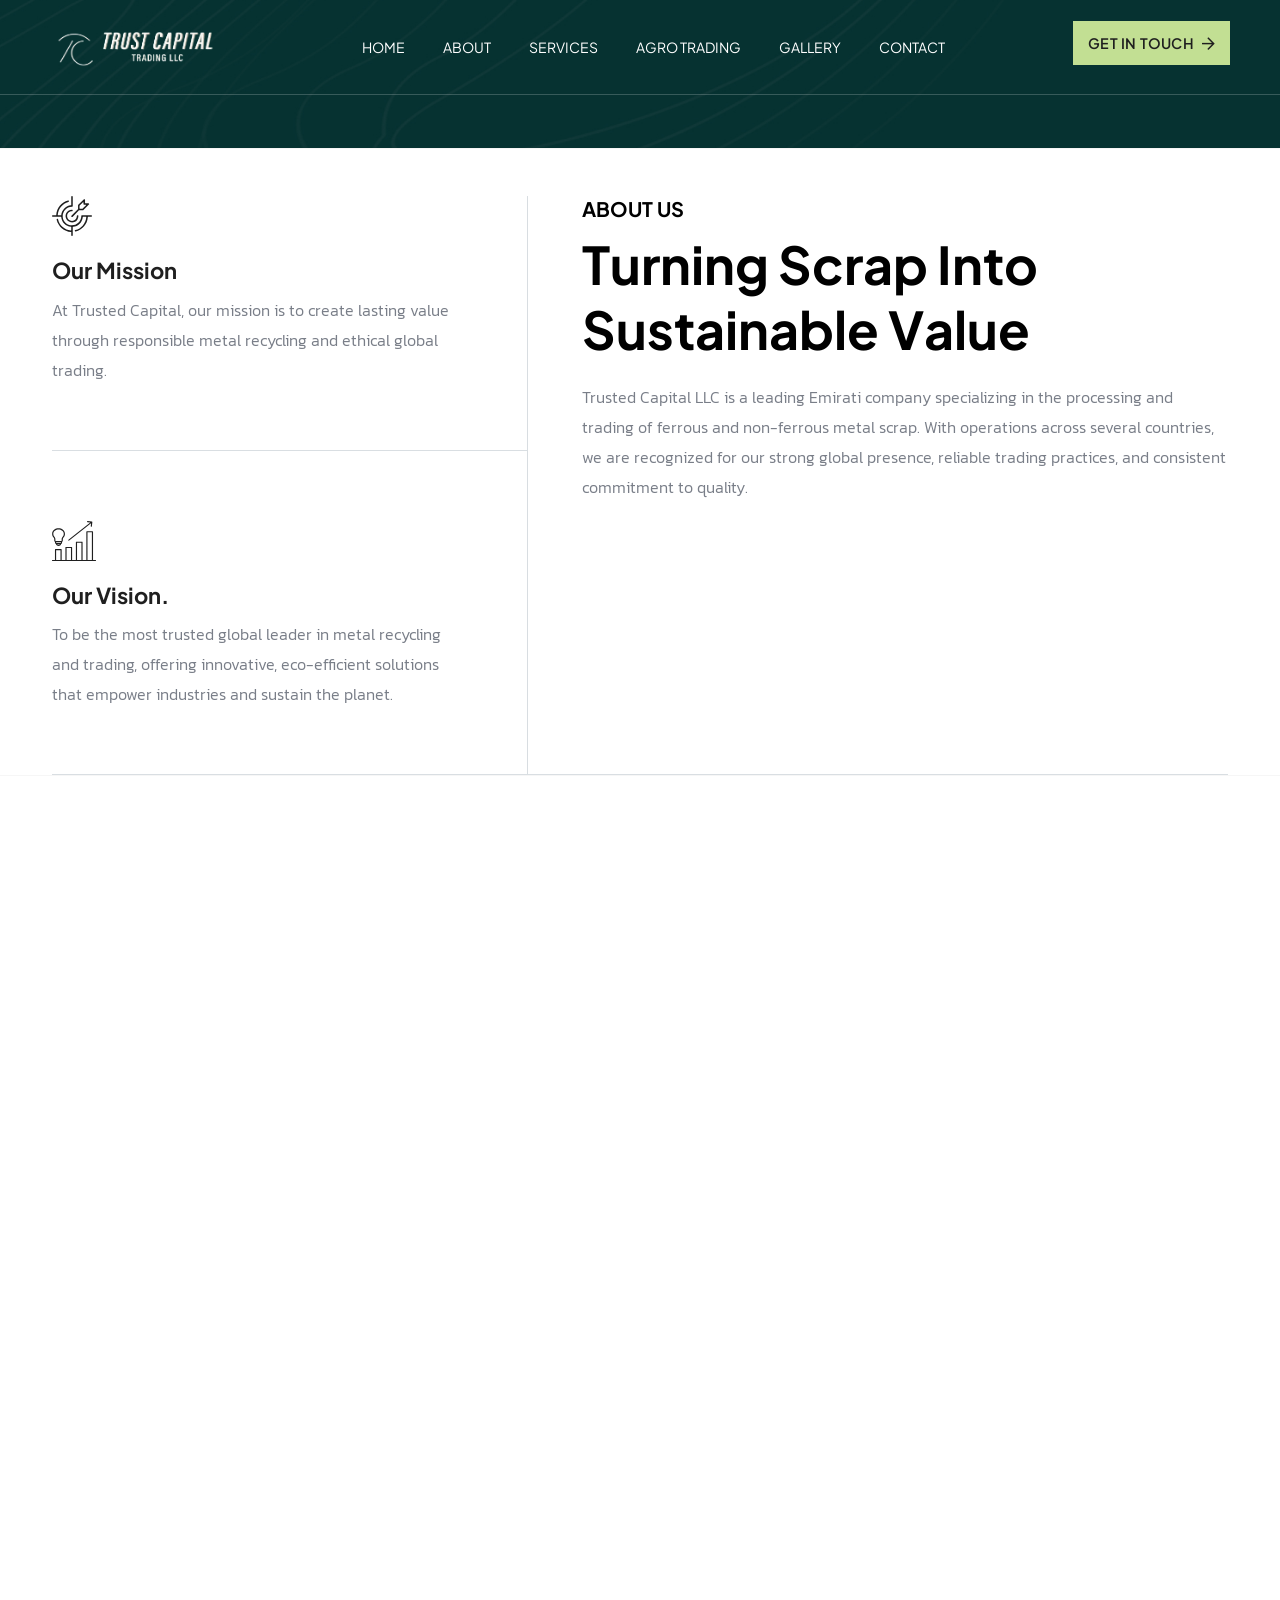
<file: about-trust-capital.html>
<!DOCTYPE html>
<html lang="zxx">

<head>
    <!--====== Required meta tags ======-->
    <meta charset="utf-8">
    <meta http-equiv="x-ua-compatible" content="ie=edge">
    <meta name="description" content="Business, Consulting, Finance">
    <meta name="viewport" content="width=device-width, initial-scale=1, shrink-to-fit=no">
    <!--====== Title ======-->
    <title>About</title>
    <!--====== Favicon Icon ======-->
   <link rel="shortcut icon" href="assets/images/tcfavicon.png" type="image/png">
    <!--====== Google Fonts ======-->
    <link
        href="https://fonts.googleapis.com/css2?family=Kanit:ital,wght@0,300;0,400;0,500;0,600;0,700;0,800;0,900;1,900&family=Plus+Jakarta+Sans:ital,wght@0,200..800;1,200..800&display=swap"
        rel="stylesheet">
    <!--====== FontAwesome css ======-->
    <link rel="stylesheet" href="assets/fonts/fontawesome/css/all.min.css">
    <!--====== Bootstrap css ======-->
    <link rel="stylesheet" href="assets/css/plugins/bootstrap.min.css">
    <!--====== Slick-popup css ======-->
    <link rel="stylesheet" href="assets/css/plugins/slick.css">
    <!--====== Magnific-popup css ======-->
    <link rel="stylesheet" href="assets/css/plugins/magnific-popup.css">
    <!--====== Aos css ======-->
    <link rel="stylesheet" href="assets/css/plugins/aos.css">
    <!--====== Default css ======-->
    <link rel="stylesheet" href="assets/css/spacings.css">
    <!--====== Default css ======-->
    <link rel="stylesheet" href="assets/css/style.css">


    <style>
         .theme-btn.style-one {
            position: relative;
            display: inline-block;
            /* padding: 12px 30px;
  font-size: 16px;
  font-weight: 600;
  color: white;
  background: #1a1a1a;
  border: none;
  border-radius: 5px;
  text-decoration: none; */
            overflow: hidden;
            transition: color 0.4s ease;
            z-index: 0;
        }

        .theme-btn.style-one::before {
            content: "";
            position: absolute;
            top: 0;
            left: -100%;
            width: 100%;
            height: 100%;
            background: #98FF49;
            transition: all 1.5s ease;
            z-index: 0;
        }

        .theme-btn.style-one:hover::before {
            left: 0;
        }

        .theme-btn.style-one:hover {
            color: #000;
        }

        .theme-btn.style-one i {
            margin-left: 8px;
            transition: transform 0.4s ease;
        }

        .theme-btn.style-one:hover i {
            transform: translateX(5px);
        }

        .theme-btn.style-one span,
        .theme-btn.style-one i {
            position: relative;
            z-index: 1;
        }
    </style>
</head>

<body>
    <!--====== Start Preloader ======-->
    <div class="preloader">
        <div class="loading-wrapper">
            <div class="loading"></div>
            <div id="loading-icon"><img src="assets/images/tcfavicon.png" alt="loader"></div>
        </div>
    </div><!--====== End Preloader ======-->
    <!--====== Start Overlay ======-->
    <div class="offcanvas__overlay"></div>
    <!--=== Start  Header Area  ===-->
    <header class="header-area header-one">
        <!--====  Header Navigation  ===-->
        <div class="header-navigation">
            <div class="container-fluid">
                <!--====  Primary Menu  ===-->
                <div class="primary-menu">
                    <!--====  Site Branding  ===-->
                    <div class="site-branding">
                        <!-- <img src="assets/images/home-one/hero/main-logo.png" alt=""> -->
                        <img src="assets/images/home-one/hero/main-logo-1.png" alt="">
                        <!-- <a href="index.html" class="brand-logo"><img src="assets/images/home-one/logo/logo-main.png" alt="Brand Logo"></a> -->
                    </div>
                    <!--=== Main Menu ===-->
                    <div class="theme-nav-menu">
                        <!--=== Menu Top ===-->
                        <div class="theme-menu-top d-block d-xl-none">
                            <div class="site-branding">
                                <!-- <a href="index.html" class="brand-logo"><img
                                        src="assets/images/home-one/logo/logo-main.png" alt="Brand Logo"></a> -->

                            </div>
                        </div>
                        <!--=== Main Menu ===-->
                        <nav class="main-menu">
                            <ul>
                                <li class="menu-item has-children"><a href="index.html">HOME</a>
                                </li>
                                <li class="menu-item"><a href="about-trust-capital.html">ABOUT</a></li>
                                <li class="menu-item has-children"><a href="services-trust-capital.html">SERVICES</a>
                                </li>
                                <li class="menu-item has-children"><a href="agro-trading-trust-capital.html">AGRO TRADING</a>
                                </li>
                                <li class="menu-item has-children"><a href="gallery-trust-metal.html">GALLERY</a>
                                </li>
                                <li class="menu-item has-children"><a href="contact-trust-capital.html">CONTACT</a>
                                </li>
                            </ul>
                        </nav>
                        <!--=== Nav Button ===-->
                        <div class="theme-nav-button mt-20 d-block d-md-none">
                            <a href="contact-trust-capital.html" class="theme-btn style-one"> <span>GET IN TOUCH</span><i
                                    class="far fa-arrow-right"></i></a>
                        </div>
                        <!--===  Menu Bottom ===-->
                        <div class="theme-menu-bottom mt-50 d-block d-xl-none">
                            <h5>Follow Us</h5>
                            <ul class="social-link">
                                <li><a href="#"><i class="fab fa-facebook-f"></i></a></li>
                                <li><a href="#"><i class="fab fa-twitter"></i></a></li>
                                <li><a href="#"><i class="fab fa-linkedin-in"></i></a></li>
                                <li><a href="#"><i class="fab fa-youtube"></i></a></li>
                            </ul>
                        </div>
                    </div>
                    <!--=== Header Nav Right ===-->
                    <div class="nav-right-item">
                        <div class="nav-button d-none d-md-block">
                            <a href="contact-trust-capital.html" class="theme-btn style-one"> <span>GET IN TOUCH</span><i
                                    class="far fa-arrow-right"></i></a>
                        </div>
                        <div class="navbar-toggler">
                            <span></span>
                            <span></span>
                            <span></span>
                        </div>
                    </div>
                </div>
            </div>
        </div>
    </header><!--=== End  Header Area  ===-->
    <!--======  Smooth Wrapper  ======-->
    <div id="smooth-wrapper">
        <div id="smooth-content">
            <!--======  Main  ======-->
            <main>
                <!--======  Start Page Hero Section  ======-->
                <section class="page-hero bg_cover z-1"
                    style="background-image: url(/assets/images/home-one/hero/hero-bg.jpg);">
                    <div class="container">
                        <div class="row justify-content-center">
                            <div class="col-lg-10">
                                <div class="page-content text-center">
                                    <ul>
                                        <li><a href="index.html">Home</a></li>
                                        <li>About Us</li>
                                    </ul>
                                    <h1>Redefining Standards in Metal Recycling and Trading</h1>
                                </div>
                            </div>
                        </div>
                    </div>
                </section><!--======  End Page Hero Section  ======-->
                <!--======  Start About Section  ======-->
                <section class="bizzen-about_three pt-5" style="background-color: white;">
                    <div class="container">
                        <!-- About Wrapper -->
                        <div class="about-wrapper">
                            <div class="row">
                                <div class="col-lg-5">
                                    <!--=== Bizzen Item List ===-->
                                    <div class="bizzen-item-list">
                                        <div class="bizzen-iconic-item style-one" data-aos="fade-up"
                                            data-aos-duration="800">
                                            <div class="icon">
                                                <img src="assets/images/innerpage/icon/icon1.svg" alt="icon">
                                            </div>
                                            <div class="content">
                                                <h4>Our Mission</h4>
                                                <p>At Trusted Capital, our mission is to create lasting value through
                                                    responsible metal recycling and ethical global trading.</p>
                                            </div>
                                        </div>
                                        <div class="bizzen-iconic-item style-one" data-aos="fade-up"
                                            data-aos-duration="1000">
                                            <div class="icon">
                                                <img src="assets/images/innerpage/icon/icon2.svg" alt="icon">
                                            </div>
                                            <div class="content">
                                                <h4>Our Vision.</h4>
                                                <p>To be the most trusted global leader in metal recycling and trading,
                                                    offering innovative, eco-efficient solutions that empower industries
                                                    and sustain the planet.</p>
                                            </div>
                                        </div>
                                    </div>
                                </div>
                                <div class="col-lg-7">
                                    <!--=== Bizzen Content Box ===-->
                                    <div class="bizzen-content-box">
                                        <div class="section-title">
                                            <span class="sub-title" data-aos="fade-down" data-aos-duration="800">About
                                                Us</span>
                                            <h2 class="text-anm" style="color: black;">Turning Scrap Into Sustainable
                                                Value</h2>
                                        </div>
                                        <p class="mb-4" data-aos="fade-up" data-aos-duration="1000">Trusted Capital LLC
                                            is a leading Emirati company specializing in the processing and trading of
                                            ferrous and non-ferrous metal scrap. With operations across several
                                            countries, we are recognized for our strong global presence, reliable
                                            trading practices, and consistent commitment to quality.</p>
                                        <p class="mb-4" data-aos="fade-up" data-aos-duration="1200">We buy, recycle, and
                                            supply a wide range of metals — including aluminum, copper, brass, lead,
                                            stainless steel, and nickel alloys — serving industries around the world.
                                            Our advanced facilities, skilled workforce, and strict adherence to
                                            international standards make us one of the most dependable names in the
                                            metal recycling sector.</p>
                                        <!-- <div class="bizzen-button" data-aos="fade-up" data-aos-duration="1400">
                                                <a href="contact.html" class="theme-btn style-one">REQUEST A CALL BACK<i class="far fa-arrow-right"></i></a>
                                            </div> -->
                                    </div>
                                </div>
                            </div>
                        </div>
                    </div>
                </section><!--======  End About Section  ======-->
                <!--======  Start Counter Section  ======-->
                <section class="bizzen-counter-sec pt-105 pb-70" style="background-color: white;">
                    <div class="container">
                        <div class="row text-center">
                            <div class="col-lg-4 col-sm-12">
                                <!-- Bizzen Counter Item -->
                                <div class="bizzen-counter-item style-three mb-40" data-aos="fade-up"
                                    data-aos-duration="800">
                                    <div class="content">
                                        <h2><span class="counter">15</span>+</h2>
                                        <p>Partner with us</p>
                                    </div>
                                </div>
                            </div>
                            <div class="col-lg-4 col-sm-12">
                                <!-- Bizzen Counter Item -->
                                <div class="bizzen-counter-item style-three mb-40" data-aos="fade-up"
                                    data-aos-duration="1000">
                                    <div class="content">
                                        <h2><span class="counter">50</span>+</h2>
                                        <p>Cumulative trading volume</p>
                                    </div>
                                </div>
                            </div>
                            <div class="col-lg-4 col-sm-12">
                                <!-- Bizzen Counter Item -->
                                <div class="bizzen-counter-item style-three mb-40" data-aos="fade-up"
                                    data-aos-duration="1200">
                                    <div class="content">
                                        <h2><span class="counter">100</span>k+</h2>
                                        <p>Successful Projects</p>
                                    </div>
                                </div>
                            </div>
                            <!-- <div class="col-lg-3 col-md-6 col-sm-12">
                                    <div class="bizzen-counter-item style-three mb-40" data-aos="fade-up" data-aos-duration="1400">
                                        <div class="content">
                                            <h2>$<span class="counter">1.3</span>%</h2>
                                            <p>Low interest rate</p>
                                        </div>
                                    </div>
                                </div> -->
                        </div>
                    </div>
                </section><!--======  End Counter Section  ======-->
                <!--======  Start Features Section  ======-->
                <section class="bizzen-features_one gray-color pt-115 pb-120">
                    <div class="container">
                        <div class="row justify-content-center">
                            <div class="col-xl-8 col-lg-10">
                                <!--=== Section Title ===-->
                                <div class="section-title text-center mb-50">
                                    <span class="sub-title" data-aos="fade-down" data-aos-duration="1000">Why Trust
                                        Us</span>
                                    <h2 class="text-anm" style="color: black;">The Trusted Capital Advantage</h2>
                                </div>
                            </div>
                        </div>
                        <!--=== Features Wrapper ===-->
                        <div class="features-wrapper">
                            <div class="row">
                                <div class="col-xl-3 col-md-6 col-sm-12 item-column">
                                    <!--=== Bizzen Features Item ===-->
                                    <div class="bizzen-features-item style-one text-center" data-aos="fade-up"
                                        data-aos-duration="800">
                                        <div class="content">
                                            <h4>Global Reach</h4>
                                            <div class="icon">
                                                <svg width="57" height="57" viewBox="0 0 57 57" fill="none"
                                                    xmlns="http://www.w3.org/2000/svg">
                                                    <path
                                                        d="M28.4375 0C22.8131 0 17.315 1.66783 12.6385 4.79258C7.96196 7.91734 4.31706 12.3587 2.16469 17.5549C0.0123215 22.7512 -0.550836 28.469 0.546431 33.9854C1.6437 39.5017 4.35211 44.5688 8.32916 48.5458C12.3062 52.5229 17.3733 55.2313 22.8896 56.3286C28.406 57.4258 34.1238 56.8627 39.3201 54.7103C44.5163 52.558 48.9577 48.913 52.0824 44.2365C55.2072 39.56 56.875 34.0619 56.875 28.4375C56.8671 20.8979 53.8684 13.6693 48.5371 8.33794C43.2057 3.0066 35.9772 0.00796201 28.4375 0ZM28.4375 4.375C33.0995 4.37005 37.6614 5.72721 41.5625 8.27969V13.6719L35.5004 20.7102L26.8953 21.875L26.8106 21.8148L21.432 18.2984C20.9552 17.9625 20.416 17.7254 19.8461 17.6009C19.2763 17.4764 18.6873 17.4672 18.1138 17.5737C17.5403 17.6802 16.9939 17.9003 16.5067 18.221C16.0196 18.5418 15.6014 18.9567 15.277 19.4414L9.55118 28C9.07419 28.7132 8.81745 29.551 8.8129 30.409L8.75001 40.3156L7.85587 40.9035C5.64544 37.2541 4.44513 33.0825 4.37796 28.8163C4.31079 24.5502 5.37917 20.3429 7.47362 16.6256C9.56806 12.9084 12.6132 9.81488 16.2971 7.66218C19.9809 5.50948 24.1708 4.37499 28.4375 4.375ZM10.4699 44.4254L11.159 43.9742C11.7607 43.5773 12.255 43.0379 12.598 42.4039C12.941 41.7699 13.122 41.061 13.125 40.3402L13.1824 30.4336L18.9137 21.875C18.9418 21.8966 18.971 21.9167 19.0012 21.9352L24.3797 25.4543C25.2811 26.0905 26.3901 26.3611 27.4832 26.2117L36.0938 25.0441C37.1556 24.9024 38.1285 24.3761 38.8281 23.5648L44.8902 16.5211C45.5682 15.7268 45.9397 14.7162 45.9375 13.6719V11.941C48.8963 15.0713 50.9592 18.9394 51.9102 23.1404C52.8612 27.3415 52.6655 31.7209 51.3434 35.8203L46.9301 31.7844C46.3166 31.2212 45.555 30.8449 44.735 30.6996C43.915 30.5542 43.0705 30.646 42.3008 30.9641L33.9719 34.423C33.2755 34.7154 32.6661 35.1822 32.2025 35.7784C31.7388 36.3747 31.4367 37.0803 31.325 37.8273L30.6715 42.2543C30.5144 43.3198 30.7559 44.4059 31.3498 45.3045C31.9436 46.203 32.848 46.851 33.8899 47.1242L39.7578 48.6719L40.4031 49.3199C35.6114 52.0692 30.0187 53.0835 24.5667 52.192C19.1147 51.3005 14.1364 48.5577 10.4699 44.4254ZM44.0234 46.7578L42.8477 45.5793C42.2992 45.0288 41.614 44.6342 40.8625 44.4363L35 42.8887L35.6535 38.4617L43.9797 35L49.4922 40.0531C48.0872 42.5986 46.2346 44.8699 44.0234 46.7578Z"
                                                        fill="black" />
                                                </svg>

                                            </div>
                                            <p style="color: gray;"> Operations across multiple countries with efficient
                                                export capabilities.
                                            </p>
                                        </div>
                                    </div>
                                </div>
                                <div class="col-xl-3 col-md-6 col-sm-12 item-column">
                                    <!--=== Bizzen Features Item ===-->
                                    <div class="bizzen-features-item style-one text-center" data-aos="fade-up"
                                        data-aos-duration="1000">
                                        <div class="content">
                                            <h4>Quality Assurance</h4>
                                            <div class="icon">
                                                <svg width="62" height="62" viewBox="0 0 62 62" fill="none"
                                                    xmlns="http://www.w3.org/2000/svg">
                                                    <path
                                                        d="M57.3836 23.7398C56.3527 22.6625 55.2863 21.5523 54.8844 20.5762C54.5125 19.682 54.4906 18.2 54.4688 16.7645C54.4277 14.0957 54.384 11.0715 52.2812 8.96875C50.1785 6.86602 47.1543 6.82227 44.4855 6.78125C43.05 6.75937 41.568 6.7375 40.6738 6.36562C39.7004 5.96367 38.5875 4.89727 37.5102 3.86641C35.6234 2.05352 33.4797 0 30.625 0C27.7703 0 25.6293 2.05352 23.7398 3.86641C22.6625 4.89727 21.5523 5.96367 20.5762 6.36562C19.6875 6.7375 18.2 6.75937 16.7645 6.78125C14.0957 6.82227 11.0715 6.86602 8.96875 8.96875C6.86602 11.0715 6.83594 14.0957 6.78125 16.7645C6.75937 18.2 6.7375 19.682 6.36562 20.5762C5.96367 21.5496 4.89727 22.6625 3.86641 23.7398C2.05352 25.6266 0 27.7703 0 30.625C0 33.4797 2.05352 35.6207 3.86641 37.5102C4.89727 38.5875 5.96367 39.6977 6.36562 40.6738C6.7375 41.568 6.75937 43.05 6.78125 44.4855C6.82227 47.1543 6.86602 50.1785 8.96875 52.2812C11.0715 54.384 14.0957 54.4277 16.7645 54.4688C18.2 54.4906 19.682 54.5125 20.5762 54.8844C21.5496 55.2863 22.6625 56.3527 23.7398 57.3836C25.6266 59.1965 27.7703 61.25 30.625 61.25C33.4797 61.25 35.6207 59.1965 37.5102 57.3836C38.5875 56.3527 39.6977 55.2863 40.6738 54.8844C41.568 54.5125 43.05 54.4906 44.4855 54.4688C47.1543 54.4277 50.1785 54.384 52.2812 52.2812C54.384 50.1785 54.4277 47.1543 54.4688 44.4855C54.4906 43.05 54.5125 41.568 54.8844 40.6738C55.2863 39.7004 56.3527 38.5875 57.3836 37.5102C59.1965 35.6234 61.25 33.4797 61.25 30.625C61.25 27.7703 59.1965 25.6293 57.3836 23.7398ZM54.2254 34.4832C52.9156 35.8504 51.5594 37.2641 50.8402 39.0004C50.1512 40.6684 50.1211 42.5742 50.0938 44.4199C50.0664 46.334 50.0363 48.3383 49.1859 49.1859C48.3355 50.0336 46.3449 50.0664 44.4199 50.0938C42.5742 50.1211 40.6684 50.1512 39.0004 50.8402C37.2641 51.5594 35.8504 52.9156 34.4832 54.2254C33.116 55.5352 31.7188 56.875 30.625 56.875C29.5312 56.875 28.123 55.5297 26.7668 54.2254C25.4105 52.9211 23.9859 51.5594 22.2496 50.8402C20.5816 50.1512 18.6758 50.1211 16.8301 50.0938C14.916 50.0664 12.9117 50.0363 12.0641 49.1859C11.2164 48.3355 11.1836 46.3449 11.1562 44.4199C11.1289 42.5742 11.0988 40.6684 10.4098 39.0004C9.69063 37.2641 8.33437 35.8504 7.02461 34.4832C5.71484 33.116 4.375 31.7188 4.375 30.625C4.375 29.5312 5.72031 28.123 7.02461 26.7668C8.32891 25.4105 9.69063 23.9859 10.4098 22.2496C11.0988 20.5816 11.1289 18.6758 11.1562 16.8301C11.1836 14.916 11.2137 12.9117 12.0641 12.0641C12.9145 11.2164 14.9051 11.1836 16.8301 11.1562C18.6758 11.1289 20.5816 11.0988 22.2496 10.4098C23.9859 9.69063 25.3996 8.33437 26.7668 7.02461C28.134 5.71484 29.5312 4.375 30.625 4.375C31.7188 4.375 33.127 5.72031 34.4832 7.02461C35.8395 8.32891 37.2641 9.69063 39.0004 10.4098C40.6684 11.0988 42.5742 11.1289 44.4199 11.1562C46.334 11.1836 48.3383 11.2137 49.1859 12.0641C50.0336 12.9145 50.0664 14.9051 50.0938 16.8301C50.1211 18.6758 50.1512 20.5816 50.8402 22.2496C51.5594 23.9859 52.9156 25.3996 54.2254 26.7668C55.5352 28.134 56.875 29.5312 56.875 30.625C56.875 31.7188 55.5297 33.127 54.2254 34.4832ZM43.1102 22.5148C43.3135 22.718 43.4749 22.9593 43.585 23.2248C43.6951 23.4904 43.7517 23.775 43.7517 24.0625C43.7517 24.35 43.6951 24.6346 43.585 24.9002C43.4749 25.1657 43.3135 25.407 43.1102 25.6102L27.7977 40.9227C27.5945 41.126 27.3532 41.2874 27.0877 41.3975C26.8221 41.5076 26.5375 41.5642 26.25 41.5642C25.9625 41.5642 25.6779 41.5076 25.4123 41.3975C25.1468 41.2874 24.9055 41.126 24.7023 40.9227L18.1398 34.3602C17.7294 33.9497 17.4988 33.393 17.4988 32.8125C17.4988 32.232 17.7294 31.6753 18.1398 31.2648C18.5503 30.8544 19.107 30.6238 19.6875 30.6238C20.268 30.6238 20.8247 30.8544 21.2352 31.2648L26.25 36.2824L40.0148 22.5148C40.218 22.3115 40.4593 22.1501 40.7248 22.04C40.9904 21.9299 41.275 21.8733 41.5625 21.8733C41.85 21.8733 42.1346 21.9299 42.4002 22.04C42.6657 22.1501 42.907 22.3115 43.1102 22.5148Z"
                                                        fill="black" />
                                                </svg>

                                            </div>
                                            <p style="color: gray;">Strict testing, radiation checks, and international
                                                certifications.</p>
                                        </div>
                                    </div>
                                </div>
                                <div class="col-xl-3 col-md-6 col-sm-12 item-column">
                                    <!--=== Bizzen Features Item ===-->
                                    <div class="bizzen-features-item style-one text-center" data-aos="fade-up"
                                        data-aos-duration="1200">
                                        <div class="content">
                                            <h4>Customer Focus</h4>
                                            <div class="icon">
                                                <svg width="57" height="57" viewBox="0 0 57 57" fill="none"
                                                    xmlns="http://www.w3.org/2000/svg">
                                                    <path
                                                        d="M28.4375 0C22.8131 0 17.315 1.66783 12.6385 4.79258C7.96196 7.91734 4.31706 12.3587 2.16469 17.5549C0.0123215 22.7512 -0.550836 28.469 0.546431 33.9854C1.6437 39.5017 4.35211 44.5688 8.32916 48.5458C12.3062 52.5229 17.3733 55.2313 22.8896 56.3286C28.406 57.4258 34.1238 56.8627 39.3201 54.7103C44.5163 52.558 48.9577 48.913 52.0824 44.2365C55.2072 39.56 56.875 34.0619 56.875 28.4375C56.8671 20.8979 53.8684 13.6693 48.5371 8.33794C43.2057 3.0066 35.9772 0.00796201 28.4375 0ZM13.6938 47.4414C15.2762 44.9665 17.4563 42.9297 20.0329 41.5189C22.6096 40.1081 25.4999 39.3686 28.4375 39.3686C31.3751 39.3686 34.2655 40.1081 36.8421 41.5189C39.4187 42.9297 41.5988 44.9665 43.1813 47.4414C38.9658 50.7199 33.7778 52.4998 28.4375 52.4998C23.0972 52.4998 17.9093 50.7199 13.6938 47.4414ZM19.6875 26.25C19.6875 24.5194 20.2007 22.8277 21.1622 21.3888C22.1236 19.9498 23.4902 18.8283 25.089 18.1661C26.6879 17.5038 28.4472 17.3305 30.1446 17.6681C31.8419 18.0057 33.401 18.8391 34.6247 20.0628C35.8484 21.2865 36.6818 22.8456 37.0194 24.543C37.357 26.2403 37.1837 27.9996 36.5215 29.5985C35.8592 31.1973 34.7377 32.5639 33.2988 33.5254C31.8598 34.4868 30.1681 35 28.4375 35C26.1169 35 23.8913 34.0781 22.2503 32.4372C20.6094 30.7962 19.6875 28.5706 19.6875 26.25ZM46.4188 44.409C43.9791 40.8736 40.5486 38.1386 36.5586 36.5477C38.7019 34.8596 40.2658 32.5456 41.0329 29.9275C41.8001 27.3093 41.7323 24.5172 40.839 21.9394C39.9458 19.3616 38.2714 17.1262 36.0487 15.5441C33.8261 13.962 31.1657 13.1118 28.4375 13.1118C25.7093 13.1118 23.0489 13.962 20.8263 15.5441C18.6036 17.1262 16.9293 19.3616 16.036 21.9394C15.1427 24.5172 15.0749 27.3093 15.8421 29.9275C16.6092 32.5456 18.1732 34.8596 20.3164 36.5477C16.3265 38.1386 12.896 40.8736 10.4563 44.409C7.37344 40.9422 5.35849 36.6582 4.65404 32.0729C3.94959 27.4875 4.58569 22.7962 6.48572 18.5639C8.38576 14.3317 11.4687 10.7389 15.3634 8.21826C19.258 5.69761 23.7983 4.35653 28.4375 4.35653C33.0767 4.35653 37.617 5.69761 41.5116 8.21826C45.4063 10.7389 48.4893 14.3317 50.3893 18.5639C52.2893 22.7962 52.9254 27.4875 52.221 32.0729C51.5165 36.6582 49.5016 40.9422 46.4188 44.409Z"
                                                        fill="black" />
                                                </svg>

                                            </div>
                                            <p style="color: gray;">Quick transactions, transparent pricing, and
                                                customized solutions.</p>
                                        </div>
                                    </div>
                                </div>
                                <div class="col-xl-3 col-md-6 col-sm-12 item-column">
                                    <!--=== Bizzen Features Item ===-->
                                    <div class="bizzen-features-item style-one text-center" data-aos="fade-up"
                                        data-aos-duration="1400">
                                        <div class="content">
                                            <h4>Sustainability First</h4>
                                            <div class="icon">
                                                <svg width="62" height="62" viewBox="0 0 62 62" fill="none"
                                                    xmlns="http://www.w3.org/2000/svg">
                                                    <path
                                                        d="M21.871 52.4931C21.871 53.0732 21.6405 53.6297 21.2303 54.0399C20.8201 54.4501 20.2637 54.6806 19.6835 54.6806H6.55851C5.40689 54.6799 4.27573 54.3761 3.27866 53.7999C2.28159 53.2236 1.45372 52.3951 0.87821 51.3976C0.302703 50.4001 -0.000175336 49.2687 7.61495e-08 48.1171C0.000175489 46.9655 0.303398 45.8342 0.879209 44.8368L10.2554 28.6357L6.41358 29.6611C6.13529 29.7354 5.84509 29.7542 5.55954 29.7164C5.27399 29.6785 4.99868 29.5848 4.74934 29.4406C4.24578 29.1493 3.87854 28.67 3.72843 28.1079C3.57831 27.5459 3.65761 26.9473 3.94888 26.4437C4.24014 25.9401 4.71952 25.5729 5.28155 25.4228L14.2421 23.0247C14.5197 22.9503 14.8092 22.9313 15.0941 22.9688C15.379 23.0063 15.6538 23.0996 15.9026 23.2433C16.1515 23.3871 16.3696 23.5784 16.5444 23.8065C16.7193 24.0345 16.8475 24.2948 16.9218 24.5724L19.3253 33.5329C19.4012 33.8118 19.4211 34.1029 19.3839 34.3895C19.3466 34.6761 19.253 34.9524 19.1083 35.2026C18.9637 35.4528 18.7709 35.6718 18.541 35.8471C18.3112 36.0223 18.049 36.1503 17.7694 36.2236C17.5837 36.2719 17.3926 36.2967 17.2007 36.2974C16.7195 36.2969 16.2518 36.1378 15.8702 35.8447C15.4886 35.5515 15.2143 35.1407 15.0898 34.6759L14.0507 30.8068L4.67452 47.0243C4.48296 47.3561 4.3819 47.7324 4.38144 48.1155C4.38098 48.4986 4.48114 48.8751 4.6719 49.2073C4.86266 49.5396 5.13732 49.8159 5.46841 50.0086C5.7995 50.2014 6.17541 50.3038 6.55851 50.3056H19.6835C20.2637 50.3056 20.8201 50.5361 21.2303 50.9463C21.6405 51.3565 21.871 51.9129 21.871 52.4931ZM60.3519 44.8368L54.0245 33.8993C53.7218 33.4232 53.2469 33.0824 52.6989 32.9482C52.1509 32.814 51.5722 32.8967 51.0837 33.179C50.5953 33.4614 50.2348 33.9215 50.0776 34.4634C49.9204 35.0053 49.9786 35.5869 50.2401 36.0868L56.5675 47.0243C56.759 47.3561 56.8601 47.7324 56.8606 48.1155C56.861 48.4986 56.7609 48.8751 56.5701 49.2073C56.3794 49.5396 56.1047 49.8159 55.7736 50.0086C55.4425 50.2014 55.0666 50.3038 54.6835 50.3056H35.9011L38.7284 47.4782C39.1389 47.0681 39.3696 46.5118 39.3699 45.9316C39.3701 45.3513 39.1399 44.7948 38.7298 44.3843C38.3197 43.9738 37.7633 43.7431 37.1831 43.7428C36.6029 43.7426 36.0463 43.9728 35.6358 44.3829L29.0733 50.9454C28.87 51.1486 28.7086 51.3899 28.5985 51.6554C28.4884 51.921 28.4318 52.2056 28.4318 52.4931C28.4318 52.7806 28.4884 53.0652 28.5985 53.3308C28.7086 53.5963 28.87 53.8376 29.0733 54.0407L35.6358 60.6032C35.8391 60.8063 36.0803 60.9674 36.3458 61.0772C36.6113 61.187 36.8958 61.2435 37.1831 61.2433C37.4704 61.2432 37.7549 61.1865 38.0202 61.0764C38.2856 60.9664 38.5267 60.8051 38.7298 60.6019C38.9329 60.3986 39.0939 60.1574 39.2037 59.8919C39.3136 59.6264 39.37 59.3419 39.3699 59.0546C39.3698 58.7673 39.313 58.4829 39.203 58.2175C39.0929 57.9521 38.9317 57.711 38.7284 57.5079L35.9011 54.6806H54.6835C55.8351 54.6799 56.9663 54.3761 57.9634 53.7999C58.9604 53.2236 59.7883 52.3951 60.3638 51.3976C60.9393 50.4001 61.2422 49.2687 61.242 48.1171C61.2418 46.9655 60.9386 45.8342 60.3628 44.8368H60.3519ZM30.621 4.36809C31.0055 4.36423 31.3839 4.46371 31.7167 4.65611C32.0496 4.84851 32.3247 5.12678 32.5132 5.46184L41.8894 21.663L38.0394 20.6294C37.4859 20.4995 36.9035 20.5902 36.4157 20.8823C35.9279 21.1743 35.573 21.6449 35.4262 22.1941C35.2794 22.7434 35.3522 23.3282 35.6292 23.8248C35.9061 24.3213 36.3656 24.6904 36.9101 24.854L45.8734 27.2575C46.0581 27.3061 46.2483 27.3309 46.4394 27.3314C46.9206 27.3309 47.3882 27.1718 47.7698 26.8787C48.1515 26.5855 48.4258 26.1747 48.5503 25.7099L50.9538 16.7439C51.0363 16.4639 51.062 16.1703 51.0293 15.8803C50.9966 15.5903 50.9062 15.3098 50.7635 15.0553C50.6207 14.8007 50.4284 14.5773 50.198 14.3982C49.9676 14.2191 49.7037 14.088 49.4218 14.0124C49.1399 13.9369 48.8457 13.9185 48.5566 13.9584C48.2675 13.9983 47.9893 14.0956 47.7384 14.2447C47.4875 14.3937 47.2689 14.5915 47.0956 14.8263C46.9223 15.0611 46.7977 15.3282 46.7292 15.6118L45.6901 19.4865L36.3003 3.27434C35.7238 2.27859 34.8956 1.45191 33.8988 0.877214C32.902 0.302517 31.7716 0 30.621 0C29.4704 0 28.34 0.302517 27.3432 0.877214C26.3464 1.45191 25.5182 2.27859 24.9417 3.27434L18.6089 14.2118C18.3368 14.7129 18.2711 15.3004 18.4258 15.8492C18.5805 16.398 18.9434 16.8647 19.4371 17.1499C19.9309 17.4351 20.5165 17.5163 21.0691 17.3761C21.6218 17.2359 22.0979 16.8854 22.396 16.3993L28.7288 5.46184C28.9174 5.12678 29.1924 4.84851 29.5253 4.65611C29.8581 4.46371 30.2366 4.36423 30.621 4.36809Z"
                                                        fill="black" />
                                                </svg>

                                            </div>
                                            <p style="color: gray;">Recycling that protects the environment and future
                                                generations.</p>
                                        </div>
                                    </div>
                                </div>
                            </div>
                        </div>
                    </div>
                </section><!--======  End Features Section  ======-->



                <div class="journey-section">
                    <div class="container-fluid px-0">
                        <div class="content-wrapper">
                            <div class="image-container">
                                <img src="/assets/images/home-one/journey-img.jpg" alt="Business meeting">
                            </div>

                            <div class="text-card">
                                <div class="journey-label">Our Journey</div>
                                <h2 class="main-heading" style="margin-bottom: 10px;">Built on Trust. Driven by Quality.
                                </h2>
                                <p class="journey-description">Founded in the UAE, Trusted Capital began with a simple
                                    belief — that every piece of scrap metal carries potential value for both industry
                                    and the environment. Over the years, we have transformed this belief into a thriving
                                    global business built on transparency, efficiency, and sustainability.</p>
                                <p class="journey-description">With a growing network of yards, production sites, and
                                    export operations, we ensure every transaction is handled with precision and care.
                                    Our customers rely on us for competitive pricing, quick turnaround, and traceable
                                    logistics that simplify the scrap trading process worldwide.</p>
                            </div>
                        </div>
                    </div>
                </div>




                <!--======  Start Features Section  ======-->
                <section class="bizzen-grow-sec pt-120 pb-70" style="background-color: #f8f8f9;">
                    <div class="container">
                        <div class="">
                            <div class="">
                                <!--=== Bizzen Content Box ===-->
                                <div class="bizzen-content-box" style=" max-width: 750px; margin: auto;">
                                    <div class="section-title mb-4 text-center">
                                        <span class="sub-title" data-aos="fade-down" data-aos-duration="900">Our
                                            Journey</span>
                                        <h2 class="text-anm" style="color: black;">Sustainability at the Core of Our Business
                                        </h2>
                                    </div>
                                    <p data-aos="fade-up" style="text-align: center;" data-aos-duration="1000">We take
                                        pride in being a responsible recycler that contributes to a cleaner, greener
                                        future. Through sustainable sourcing and recycling practices, we minimize
                                        waste, reduce emissions, and conserve natural resources.</p>

                                    <p data-aos="fade-up" style="text-align: center;" data-aos-duration="1000">  Every
                                        ton of scrap metal we process represents our commitment to a circular economy —
                                        where materials are reused, not wasted.</p>



                                </div>
                            </div>

                        </div>
                    </div>
                </section><!--======  End Features Section  ======-->
                <!--======  Start Team Section  ======-->
                <!--======  End Testimonial Section  ======-->



            </main>
            <div class="green-bar"></div>


            <!--======  Start Footer  ======-->
            <footer class="main-footer">
                <div class="footer-shape"><img src="assets/images/footer/footer-shape.png" alt="footer shape"></div>
                <!--=== Footer Widget Wrapper ===-->
                <div class="footer-widget-wrapper">
                    <div class="container">
                        <div class="row">
                            <div class="col-lg-4">
                                <!--=== Footer Widget ===-->
                                <div class="footer-widget footer-about-widget pt-100" data-aos="fade-up"
                                    data-aos-duration="800">
                                    <div class="widget-content">
                                        <div class="footer-logo mb-20">
                                            <a href="index.html"><img src="assets/images/home-one/hero/main-logo-1.png"
                                                    alt="logo white"></a>
                                        </div>
                                        <p class="mb-20">Leading the way in sustainable metal recycling and global
                                            trading
                                        </p>
                                        <form>
                                            <div class="form-group">
                                                <input type="email" class="form_control"
                                                    placeholder="Enter Email Address" name="email" required>
                                                <button class="submit-btn"><i class="far fa-paper-plane"></i></button>
                                            </div>
                                        </form>
                                    </div>
                                </div>
                            </div>
                            <div class="col-lg-8">
                                <!--=== Footer Widget Wrap ===-->
                                <div class="footer-widget-inner">
                                    <!--=== Footer Top ===-->
                                    <div class="footer-top" data-aos="fade-up" data-aos-duration="1000">
                                        <div class="big-text">Talk to Us Today</div>
                                    </div>
                                    <div class="footer-widget-area">
                                        <div class="row">
                                            <div class="col-md-4">
                                                <!--=== Footer Widget ===-->
                                                <div class="footer-widget footer-contact-info-widget mb-40"
                                                    data-aos="fade-up" data-aos-duration="1200">
                                                    <div class="widget-content">
                                                        <h6>Quick Links</h6>
                                                        <ul>
                                                            <li>
                                                                <a href="about-trust-capital.html">About us</a>
                                                                <a href="services-trust-capital.html">Services</a>
                                                                <a href="gallery-trust-metal.html">Gallery</a>
                                                                <a href="">Sustainability</a>
                                                                <a href="">Career</a>
                                                            </li>
                                                        </ul>
                                                    </div>
                                                </div>
                                            </div>
                                            <div class="col-md-4">
                                                <!--=== Footer Widget ===-->
                                                <div class="footer-widget footer-contact-info-widget mb-40"
                                                    data-aos="fade-up" data-aos-duration="1400">
                                                    <div class="widget-content">
                                                        <h6>Office</h6>
                                                        <ul>
                                                            <li>
                                                                123 Industrial Park, Metal City, MC 12345
                                                            </li>
                                                            <li>
                                                                <a href="">+971 54 7275994</a>
                                                            </li>
                                                            <li>
                                                                <a href="">info@trustedcapital.com</a>
                                                            </li>
                                                        </ul>
                                                    </div>
                                                </div>
                                            </div>
                                            <div class="col-md-4">
                                                <!--=== Footer Widget ===-->
                                                <div class="footer-widget footer-social-widget mb-40" data-aos="fade-up"
                                                    data-aos-duration="1600">
                                                    <h4 class="widget-title">Follow Us:</h4>
                                                    <div class="widget-content">
                                                        <div class="social-box">
                                                            <a href="#"><i class="fab fa-facebook-f"></i></a>
                                                            <a href="#"><i class="fab fa-twitter"></i></a>
                                                            <a href="#"><i class="fab fa-linkedin-in"></i></a>
                                                            <a href="#"><i class="fab fa-pinterest-p"></i></a>
                                                        </div>
                                                    </div>
                                                </div>
                                            </div>
                                        </div>
                                    </div>
                                </div>
                            </div>
                        </div>
                    </div>
                </div>
                <!--=== Copyright Area ===-->
                <div class="copyright-area">
                    <div class="container">
                        <div class="row">
                            <div class="col-md-6">
                                <!--=== Copyright Text ===-->
                                <div class="copyright-text text-md-start text-center">
                                    <p>&copy; 2025 &nbsp;Trusted Capital. All rights reserved.</p>
                                </div>
                            </div>
                            <div class="col-md-6">
                                <!--=== Copyright link ===-->
                                <div class="copyright-link text-md-end text-center">
                                    <a style="border-right: 1px solid gray; padding-right: 1.5rem;" href="index.html">Terms & Conditions</a>
                                    <a href="index.html">Privacy Policy</a>
                                </div>
                            </div>
                        </div>
                    </div>
                </div>
            </footer>
        </div>
    </div>
    <!--====== Jquery js ======-->
    <script src="assets/js/plugins/jquery-3.7.1.min.js"></script>
    <!--====== Bootstrap js ======-->
    <script src="assets/js/plugins/popper.min.js"></script>
    <!--====== Bootstrap js ======-->
    <script src="assets/js/plugins/bootstrap.min.js"></script>
    <!--====== Gsap Js ======-->
    <script src="assets/js/plugins/gsap/gsap.min.js"></script>
    <script src="assets/js/plugins/gsap/SplitText.min.js"></script>
    <script src="assets/js/plugins/gsap/ScrollSmoother.min.js"></script>
    <script src="assets/js/plugins/gsap/ScrollTrigger.min.js"></script>
    <!--====== Slick js ======-->
    <script src="assets/js/plugins/slick.min.js"></script>
    <!--====== Magnific js ======-->
    <script src="assets/js/plugins/jquery.magnific-popup.min.js"></script>
    <!--====== Waypoint js ======-->
    <script src="assets/js/plugins/jquery.waypoints.js"></script>
    <!--====== CounterUp js ======-->
    <script src="assets/js/plugins/jquery.counterup.min.js"></script>
    <!--====== Aos js ======-->
    <script src="assets/js/plugins/aos.js"></script>
    <!--====== Common js ======-->
    <script src="assets/js/theme.js"></script>
</body>

</html>
</file>
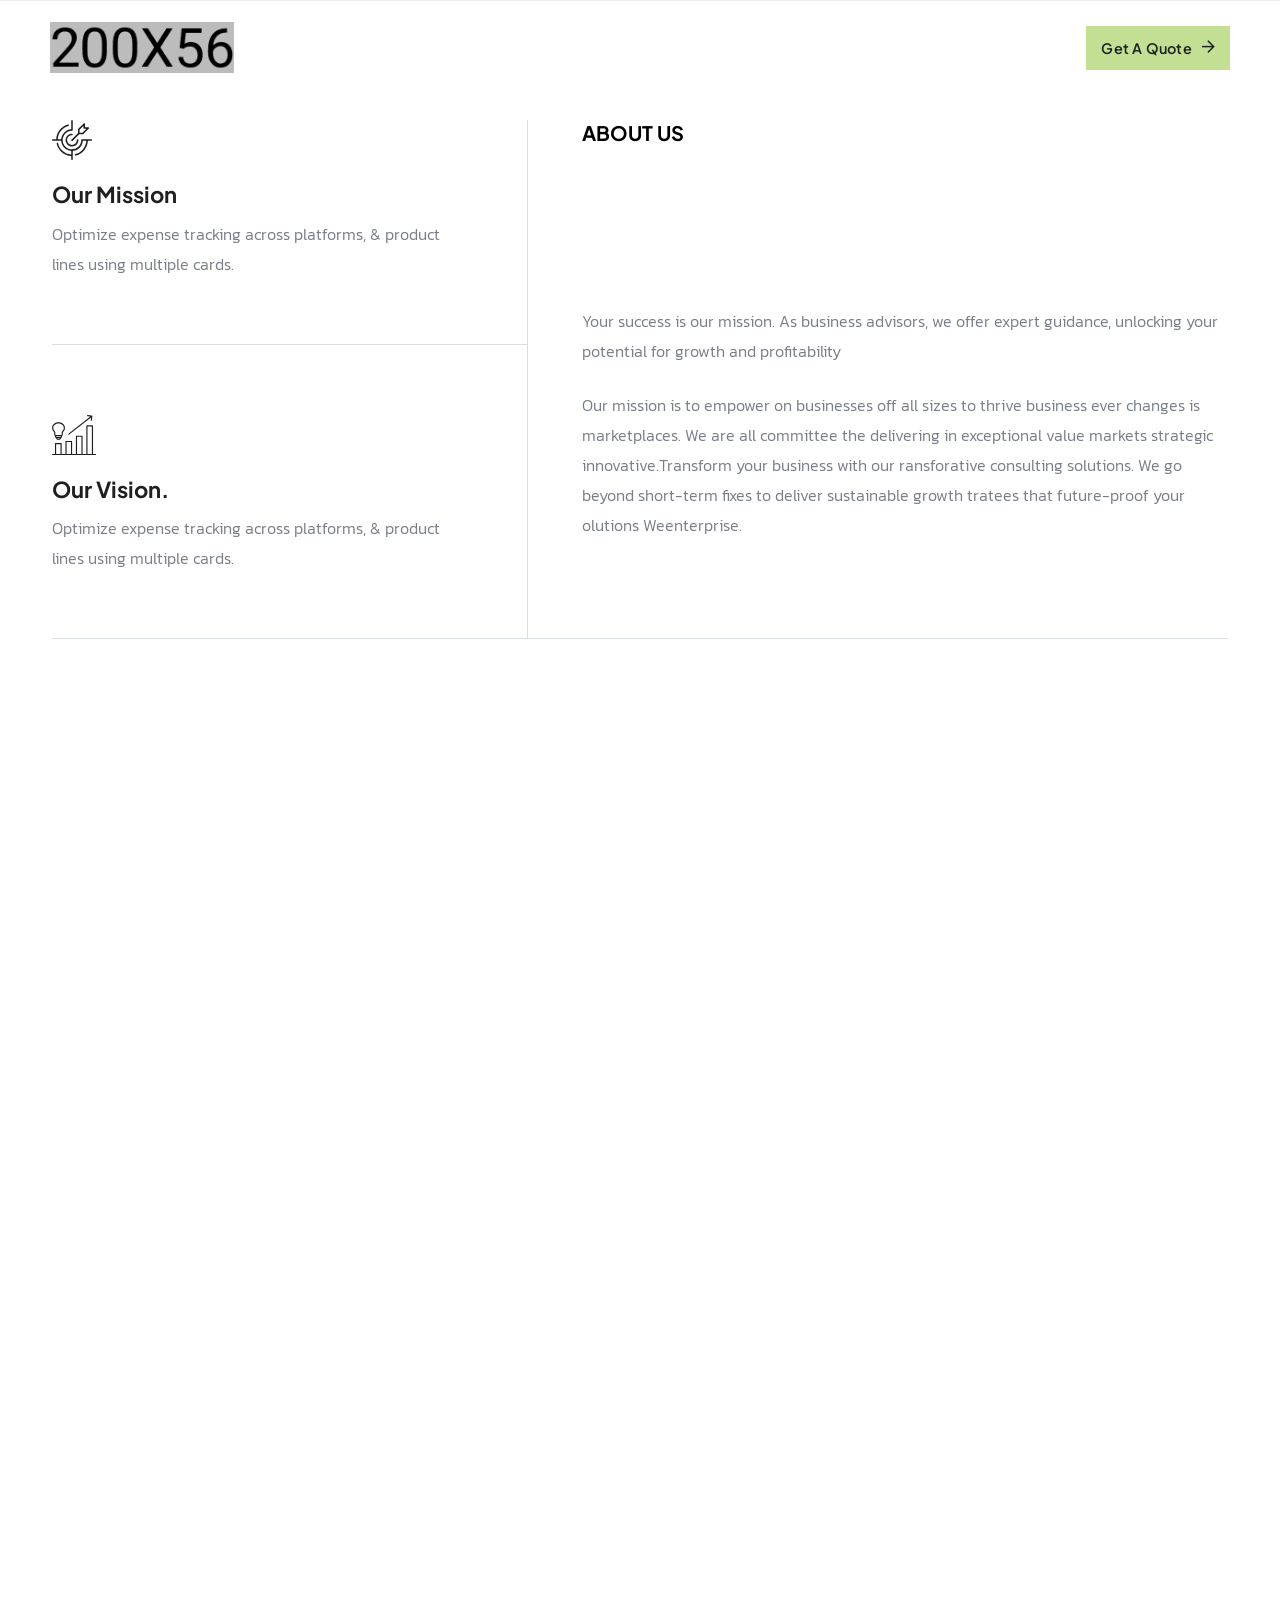
<file: about.html>
<!DOCTYPE html>
<html lang="zxx">
    <head>
        <!--====== Required meta tags ======-->
        <meta charset="utf-8">
        <meta http-equiv="x-ua-compatible" content="ie=edge">
        <meta name="description" content="Business, Consulting, Finance">
        <meta name="viewport" content="width=device-width, initial-scale=1, shrink-to-fit=no">
        <!--====== Title ======-->
        <title>Bizzen - Business Consulting HTML Template</title>
        <!--====== Favicon Icon ======-->
        <link rel="shortcut icon" href="assets/images/favicon.png" type="image/png">
        <!--====== Google Fonts ======-->
        <link href="https://fonts.googleapis.com/css2?family=Kanit:ital,wght@0,300;0,400;0,500;0,600;0,700;0,800;0,900;1,900&family=Plus+Jakarta+Sans:ital,wght@0,200..800;1,200..800&display=swap" rel="stylesheet">
        <!--====== FontAwesome css ======-->
        <link rel="stylesheet" href="assets/fonts/fontawesome/css/all.min.css">
        <!--====== Bootstrap css ======-->
        <link rel="stylesheet" href="assets/css/plugins/bootstrap.min.css">
        <!--====== Slick-popup css ======-->
        <link rel="stylesheet" href="assets/css/plugins/slick.css">
        <!--====== Magnific-popup css ======-->
        <link rel="stylesheet" href="assets/css/plugins/magnific-popup.css">
        <!--====== Aos css ======-->
        <link rel="stylesheet" href="assets/css/plugins/aos.css">
        <!--====== Default css ======-->
        <link rel="stylesheet" href="assets/css/spacings.css">
        <!--====== Default css ======-->
        <link rel="stylesheet" href="assets/css/style.css">
    </head>
    <body>
        <!--====== Start Preloader ======-->
        <div class="preloader">
            <div class="loading-wrapper">
                <div class="loading"></div>
                <div id="loading-icon"><img src="assets/images/loader.png" alt="loader"></div>
            </div>
        </div><!--====== End Preloader ======-->
        <!--====== Start Overlay ======-->
        <div class="offcanvas__overlay"></div>
        <!--=== Start  Header Area  ===-->
        <header class="header-area header-one">
            <!--====  Header Navigation  ===-->
            <div class="header-navigation">
                <div class="container-fluid">
                    <!--====  Primary Menu  ===-->
                    <div class="primary-menu">
                        <!--====  Site Branding  ===-->
                        <div class="site-branding">
                            <a href="index.html" class="brand-logo"><img src="assets/images/innerpage/logo/logo-main.png" alt="Brand Logo"></a>
                        </div>
                        <!--=== Main Menu ===-->
                        <div class="theme-nav-menu">
                            <!--=== Menu Top ===-->
                            <div class="theme-menu-top d-block d-xl-none">
                                <div class="site-branding">
                                    <a href="index.html" class="brand-logo"><img src="assets/images/innerpage/logo/logo-main.png" alt="Brand Logo"></a>
                                </div>
                            </div>
                            <!--=== Main Menu ===-->
                            <nav class="main-menu">
                                <ul>
                                    <li class="menu-item has-children"><a href="index.html">Home</a>
                                        <ul class="sub-menu">
                                            <li><a href="index.html">Home One</a></li>
                                            <li><a href="index-2.html">Home Two</a></li>
                                            <li><a href="index-3.html">Home Three</a></li>
                                        </ul>
                                    </li>
                                    <li class="menu-item"><a href="about.html">About</a></li>
                                    <li class="menu-item has-children"><a href="#">Services</a>
                                        <ul class="sub-menu">
                                            <li><a href="services.html">Our Services</a></li>
                                            <li><a href="service-details.html">Service Details</a></li>
                                        </ul>
                                    </li>
                                    <li class="menu-item has-children"><a href="#">Projects</a>
                                        <ul class="sub-menu">
                                            <li><a href="project.html">Projects</a></li>
                                            <li><a href="project-details.html">Project Details</a></li>
                                        </ul>
                                    </li>
                                    <li class="menu-item has-children"><a href="#">Blog</a>
                                        <ul class="sub-menu">
                                            <li><a href="blog-grid.html">Blog Grid</a></li>
                                            <li><a href="blog-standard.html">Blog Standard</a></li>
                                            <li><a href="blog-details.html">Blog Details</a></li>
                                        </ul>
                                    </li>
                                    <li class="menu-item has-children"><a href="#">Pages</a>
                                        <ul class="sub-menu">
                                            <li><a href="team.html">Our Team</a></li>
                                            <li><a href="team-details.html">Team Details</a></li>
                                            <li><a href="pricing.html">Pricing</a></li>
                                            <li><a href="faqs.html">Faqs</a></li>
                                            <li><a href="404.html">404</a></li>
                                        </ul>
                                    </li>
                                    <li class="menu-item"><a href="contact.html">Contact</a></li>
                                </ul>
                            </nav>
                            <!--=== Nav Button ===-->
                            <div class="theme-nav-button mt-20 d-block d-md-none">
                                <a href="contact.html" class="theme-btn style-one">Get A Quote<i class="far fa-arrow-right"></i></a>
                            </div>
                            <!--===  Menu Bottom ===-->
                            <div class="theme-menu-bottom mt-50 d-block d-xl-none">
                                <h5>Follow Us</h5>
                                <ul class="social-link">
                                    <li><a href="#"><i class="fab fa-facebook-f"></i></a></li>
                                    <li><a href="#"><i class="fab fa-twitter"></i></a></li>
                                    <li><a href="#"><i class="fab fa-linkedin-in"></i></a></li>
                                    <li><a href="#"><i class="fab fa-youtube"></i></a></li>
                                </ul>
                            </div>
                        </div>
                        <!--=== Header Nav Right ===-->
                        <div class="nav-right-item">
                            <div class="nav-button d-none d-md-block">
                                <a href="contact.html" class="theme-btn style-one">Get A Quote<i class="far fa-arrow-right"></i></a>
                            </div>
                            <div class="navbar-toggler">
                                <span></span>
                                <span></span>
                                <span></span>
                            </div>
                        </div>
                    </div>
                </div>
            </div>    
        </header><!--=== End  Header Area  ===-->
        <!--======  Smooth Wrapper  ======-->
        <div id="smooth-wrapper">
            <div id="smooth-content">
                <!--======  Main  ======-->
                <main>
                    <!--======  Start Page Hero Section  ======-->
                    <section class="page-hero bg_cover p-r z-1" style="background-image: url(assets/images/innerpage/bg/page-bg.jpg);">
                        <div class="container">
                            <div class="row justify-content-center">
                                <div class="col-lg-10">
                                    <div class="page-content text-center">
                                        <h1>We are a top rated business</h1>
                                        <ul>
                                            <li><a href="index.html">Home</a></li>
                                            <li>About Us</li>
                                        </ul>
                                    </div>
                                </div>
                            </div>
                        </div>
                    </section><!--======  End Page Hero Section  ======-->
                    <!--======  Start About Section  ======-->
                    <section class="bizzen-about_three pt-120">
                        <div class="container">
                            <!-- About Wrapper -->
                            <div class="about-wrapper">
                                <div class="row">
                                    <div class="col-lg-5">
                                        <!--=== Bizzen Item List ===-->
                                        <div class="bizzen-item-list">
                                            <div class="bizzen-iconic-item style-one" data-aos="fade-up" data-aos-duration="800">
                                                <div class="icon">
                                                    <img src="assets/images/innerpage/icon/icon1.svg" alt="icon">
                                                </div>
                                                <div class="content">
                                                    <h4>Our Mission</h4>
                                                    <p>Optimize expense tracking across platforms, & product lines using multiple cards.</p>
                                                </div>
                                            </div>
                                            <div class="bizzen-iconic-item style-one" data-aos="fade-up" data-aos-duration="1000">
                                                <div class="icon">
                                                    <img src="assets/images/innerpage/icon/icon2.svg" alt="icon">
                                                </div>
                                                <div class="content">
                                                    <h4>Our Vision.</h4>
                                                    <p>Optimize expense tracking across platforms, & product lines using multiple cards.</p>
                                                </div>
                                            </div>
                                        </div>
                                    </div>
                                    <div class="col-lg-7">
                                        <!--=== Bizzen Content Box ===-->
                                        <div class="bizzen-content-box">
                                            <div class="section-title">
                                                <span class="sub-title" data-aos="fade-down" data-aos-duration="800">About Us</span>
                                                <h2 class="text-anm">More than 25k+ clients use our services.</h2>
                                            </div>
                                            <p class="mb-4" data-aos="fade-up" data-aos-duration="1000">Your success is our mission. As business advisors, we offer expert guidance, unlocking your potential for growth and profitability</p>
                                            <p class="mb-4" data-aos="fade-up" data-aos-duration="1200">Our mission is to empower on businesses off all sizes to thrive business ever changes is marketplaces. We are all committee the delivering in exceptional value markets strategic innovative.Transform your business with our ransforative consulting solutions. We go beyond short-term fixes to deliver sustainable growth tratees that future-proof your olutions Weenterprise.</p>
                                            <div class="bizzen-button" data-aos="fade-up" data-aos-duration="1400">
                                                <a href="contact.html" class="theme-btn style-one">REQUEST A CALL BACK<i class="far fa-arrow-right"></i></a>
                                            </div>
                                        </div>
                                    </div>
                                </div>
                            </div>
                        </div>
                    </section><!--======  End About Section  ======-->
                    <!--======  Start Counter Section  ======-->
                    <section class="bizzen-counter-sec pt-105 pb-70">
                        <div class="container">
                            <div class="row">
                                <div class="col-lg-3 col-md-6 col-sm-12">
                                    <!-- Bizzen Counter Item -->
                                    <div class="bizzen-counter-item style-three mb-40" data-aos="fade-up" data-aos-duration="800">
                                        <div class="content">
                                            <h2><span class="counter">250</span>+</h2>
                                            <p>Partner with us</p>
                                        </div>
                                    </div>
                                </div>
                                <div class="col-lg-3 col-md-6 col-sm-12">
                                    <!-- Bizzen Counter Item -->
                                    <div class="bizzen-counter-item style-three mb-40" data-aos="fade-up" data-aos-duration="1000">
                                        <div class="content">
                                            <h2>$<span class="counter">2.4</span>b</h2>
                                            <p>Cumulative trading volume</p>
                                        </div>
                                    </div>
                                </div>
                                <div class="col-lg-3 col-md-6 col-sm-12">
                                    <!-- Bizzen Counter Item -->
                                    <div class="bizzen-counter-item style-three mb-40" data-aos="fade-up" data-aos-duration="1200">
                                        <div class="content">
                                            <h2><span class="counter">950</span>+</h2>
                                            <p>Successful Projects</p>
                                        </div>
                                    </div>
                                </div>
                                <div class="col-lg-3 col-md-6 col-sm-12">
                                    <!-- Bizzen Counter Item -->
                                    <div class="bizzen-counter-item style-three mb-40" data-aos="fade-up" data-aos-duration="1400">
                                        <div class="content">
                                            <h2>$<span class="counter">1.3</span>%</h2>
                                            <p>Low interest rate</p>
                                        </div>
                                    </div>
                                </div>
                            </div>
                        </div>
                    </section><!--======  End Counter Section  ======-->
                    <!--======  Start Features Section  ======-->
                    <section class="bizzen-features_one gray-color pt-115 pb-120">
                        <div class="container">
                            <div class="row justify-content-center">
                                <div class="col-xl-8 col-lg-10">
                                    <!--=== Section Title ===-->
                                    <div class="section-title text-center mb-50">
                                        <span class="sub-title" data-aos="fade-down" data-aos-duration="1000">OUR UNIQUE FEATURES</span>
                                        <h2 class="text-anm">Transforming Businesses with Smart Innovation.</h2>
                                    </div>
                                </div>
                            </div>
                            <!--=== Features Wrapper ===-->
                            <div class="features-wrapper">
                                <div class="row">
                                    <div class="col-xl-3 col-md-6 col-sm-12 item-column">
                                        <!--=== Bizzen Features Item ===-->
                                        <div class="bizzen-features-item style-one text-center" data-aos="fade-up" data-aos-duration="800">
                                            <div class="content">
                                                <h4>Quick solutions</h4>
                                                <div class="icon">
                                                    <img src="assets/images/innerpage/icon/icon3.svg" alt="icon">
                                                </div>
                                                <p>Our consultancy excels in providing quick solutions tailored to your business challenges</p>
                                            </div>
                                        </div>
                                    </div>
                                    <div class="col-xl-3 col-md-6 col-sm-12 item-column">
                                        <!--=== Bizzen Features Item ===-->
                                        <div class="bizzen-features-item style-one text-center" data-aos="fade-up" data-aos-duration="1000">
                                            <div class="content">
                                                <h4>Strategic planning</h4>
                                                <div class="icon">
                                                    <img src="assets/images/innerpage/icon/icon4.svg" alt="icon">
                                                </div>
                                                <p>Our consultancy excels in providing quick solutions tailored to your business challenges</p>
                                            </div>
                                        </div>
                                    </div>
                                    <div class="col-xl-3 col-md-6 col-sm-12 item-column">
                                        <!--=== Bizzen Features Item ===-->
                                        <div class="bizzen-features-item style-one text-center" data-aos="fade-up" data-aos-duration="1200">
                                            <div class="content">
                                                <h4>Expert advice</h4>
                                                <div class="icon">
                                                    <img src="assets/images/innerpage/icon/icon5.svg" alt="icon">
                                                </div>
                                                <p>Our consultancy excels in providing quick solutions tailored to your business challenges</p>
                                            </div>
                                        </div>
                                    </div>
                                    <div class="col-xl-3 col-md-6 col-sm-12 item-column">
                                        <!--=== Bizzen Features Item ===-->
                                        <div class="bizzen-features-item style-one text-center" data-aos="fade-up" data-aos-duration="1400">
                                            <div class="content">
                                                <h4>Efficient operations</h4>
                                                <div class="icon">
                                                    <img src="assets/images/innerpage/icon/icon6.svg" alt="icon">
                                                </div>
                                                <p>Our consultancy excels in providing quick solutions tailored to your business challenges</p>
                                            </div>
                                        </div>
                                    </div>
                                </div>
                            </div>
                        </div>
                    </section><!--======  End Features Section  ======-->
                    <!--======  Start Features Section  ======-->
                    <section class="bizzen-grow-sec pt-120 pb-70">
                        <div class="container">
                            <div class="row">
                                <div class="col-xl-6">
                                    <!--=== Bizzen Content Box ===-->
                                    <div class="bizzen-content-box">
                                        <div class="section-title mb-4">
                                            <span class="sub-title" data-aos="fade-down" data-aos-duration="800">Don’t Be Fool</span>
                                            <h2 class="text-anm">Guideline for your financial grow.</h2>
                                        </div>
                                        <p data-aos="fade-up" data-aos-duration="1000">Your success is our mission. As business advisors, we offer expert guidance, unlocking your potential for growth and profitability</p>
                                        <div class="bizzen-button mb-40" data-aos="fade-up" data-aos-duration="1200">
                                            <a href="contact.html" class="theme-btn style-one">CONTACT US <i class="far fa-arrow-right"></i></a>
                                        </div>
                                        <div class="counter-wrap">
                                            <div class="row">
                                                <div class="col-md-6">
                                                    <div class="bizzen-counter-item mb-40" data-aos="fade-up" data-aos-duration="1400">
                                                        <div class="content">
                                                            <h2><span class="counter">1.4</span>x</h2>
                                                            <p>Partner with us</p>
                                                        </div>
                                                    </div>
                                                </div>
                                                <div class="col-md-6">
                                                    <div class="bizzen-counter-item mb-40" data-aos="fade-up" data-aos-duration="1600">
                                                        <div class="content">
                                                            <h2>$<span class="counter">2.4</span>b</h2>
                                                            <p>Cumulative trading volume</p>
                                                        </div>
                                                    </div>
                                                </div>
                                            </div>
                                        </div>
                                    </div>
                                </div>
                                <div class="col-xl-6">
                                    <!--=== Bizzen Image ===-->
                                    <div class="bizzen-image mb-50" data-aos="fade-up" data-aos-duration="1000">
                                        <img src="assets/images/innerpage/gallery/biz-img1.jpg" alt="image">
                                    </div>
                                </div>
                            </div>
                        </div>
                    </section><!--======  End Features Section  ======-->
                    <!--======  Start Team Section  ======-->
                    <section class="bizzen-team-sec gray-color p-r z-1 pt-115 pb-70">
                        <div class="container">
                            <div class="row justify-content-center">
                                <div class="col-xl-8">
                                    <!--=== Section Title ===-->
                                    <div class="section-title text-center mb-60">
                                        <span class="sub-title" data-aos="fade-down" data-aos-duration="800">Our Team Member</span>
                                        <h2 class="text-anm">Elevate Your Business with Expert Consulting</h2>
                                    </div>
                                </div>
                            </div>
                            <div class="row">
                                <div class="col-xl-3 col-md-6 col-sm-12">
                                    <!--=== Bizzen Team Item ===-->
                                    <div class="bizzen-team-item style-two mb-40" data-aos="fade-up" data-aos-duration="800">
                                        <div class="member-image">
                                            <img src="assets/images/innerpage/team/team-img1.jpg" alt="Team Member">
                                            <div class="hover-content">
                                                <div class="social-box">
                                                    <a href="#"><i class="fab fa-facebook-f"></i></a>
                                                    <a href="#"><i class="fab fa-twitter"></i></a>
                                                    <a href="#"><i class="fab fa-linkedin-in"></i></a>
                                                    <a href="#"><i class="fab fa-pinterest-p"></i></a>
                                                </div>
                                            </div>
                                        </div>
                                        <div class="member-info">
                                            <h4><a href="team-details.html">Helman Calderon</a></h4>
                                            <span class="position">Web Developer</span>
                                        </div>
                                    </div>
                                </div>
                                <div class="col-xl-3 col-md-6 col-sm-12">
                                    <!--=== Bizzen Team Item ===-->
                                    <div class="bizzen-team-item style-two mb-40" data-aos="fade-up" data-aos-duration="1000">
                                        <div class="member-image">
                                            <img src="assets/images/innerpage/team/team-img2.jpg" alt="Team Member">
                                            <div class="hover-content">
                                                <div class="social-box">
                                                    <a href="#"><i class="fab fa-facebook-f"></i></a>
                                                    <a href="#"><i class="fab fa-twitter"></i></a>
                                                    <a href="#"><i class="fab fa-linkedin-in"></i></a>
                                                    <a href="#"><i class="fab fa-pinterest-p"></i></a>
                                                </div>
                                            </div>
                                        </div>
                                        <div class="member-info">
                                            <h4><a href="team-details.html">Helman Calderon</a></h4>
                                            <span class="position">Web Developer</span>
                                        </div>
                                    </div>
                                </div>
                                <div class="col-xl-3 col-md-6 col-sm-12">
                                    <!--=== Bizzen Team Item ===-->
                                    <div class="bizzen-team-item style-two mb-40" data-aos="fade-up" data-aos-duration="1200">
                                        <div class="member-image">
                                            <img src="assets/images/innerpage/team/team-img3.jpg" alt="Team Member">
                                            <div class="hover-content">
                                                <div class="social-box">
                                                    <a href="#"><i class="fab fa-facebook-f"></i></a>
                                                    <a href="#"><i class="fab fa-twitter"></i></a>
                                                    <a href="#"><i class="fab fa-linkedin-in"></i></a>
                                                    <a href="#"><i class="fab fa-pinterest-p"></i></a>
                                                </div>
                                            </div>
                                        </div>
                                        <div class="member-info">
                                            <h4><a href="team-details.html">Helman Calderon</a></h4>
                                            <span class="position">Web Developer</span>
                                        </div>
                                    </div>
                                </div>
                                <div class="col-xl-3 col-md-6 col-sm-12">
                                    <!--=== Bizzen Team Item ===-->
                                    <div class="bizzen-team-item style-two mb-40" data-aos="fade-up" data-aos-duration="1400">
                                        <div class="member-image">
                                            <img src="assets/images/innerpage/team/team-img4.jpg" alt="Team Member">
                                            <div class="hover-content">
                                                <div class="social-box">
                                                    <a href="#"><i class="fab fa-facebook-f"></i></a>
                                                    <a href="#"><i class="fab fa-twitter"></i></a>
                                                    <a href="#"><i class="fab fa-linkedin-in"></i></a>
                                                    <a href="#"><i class="fab fa-pinterest-p"></i></a>
                                                </div>
                                            </div>
                                        </div>
                                        <div class="member-info">
                                            <h4><a href="team-details.html">Helman Calderon</a></h4>
                                            <span class="position">Web Developer</span>
                                        </div>
                                    </div>
                                </div>
                            </div>
                        </div>
                    </section><!--======  End Team Section  ======-->
                    <!--======  Start Testimonial Section  ======-->
                    <section class="bizzen-testimonial_three pt-115 pb-120">
                        <div class="container">
                            <div class="row align-items-center">
                                <div class="col-lg-6">
                                    <!--=== Section Title ===-->
                                    <div class="section-title mb-60">
                                        <span class="sub-title" data-aos="fade-up" data-aos-duration="800">Testimonial</span>
                                        <h2 class="text-anm">What Our Customers Say?</h2>
                                    </div>
                                </div>
                                <div class="col-lg-6">
                                    <!--=== Testimonial Arrows ===-->
                                    <div class="testimonial-arrows mb-60" data-aos="fade-up" data-aos-duration="800"></div>
                                </div>
                            </div>
                            <!--=== Testimonial Slider ===-->
                            <div class="testimonial-slider-three" data-aos="fade-up" data-aos-duration="1000">
                                <!-- Bizzen Testimonial Item -->
                                <div class="bizzen-testimonial-item style-three">
                                    <div class="testimonial-content">
                                        <div class="quote-ratings-wrap">
                                            <div class="quote">
                                                <img src="assets/images/innerpage/testimonial/quote.png" alt="quote">
                                            </div>
                                            <div class="ratings">
                                                <i class="fas fa-star"></i>
                                                <i class="fas fa-star"></i>
                                                <i class="fas fa-star"></i>
                                                <i class="fas fa-star"></i>
                                                <i class="fas fa-star-half"></i>
                                            </div>
                                        </div>
                                        <p>“Iterative approaches corporate strategy fo collaborative thinking further the overall val proposition organically grows the holistic world views of disruptive innovation via work place diversity strategies”</p>
                                        <div class="author-thumb-item">
                                            <div class="author-thumb">
                                                <img src="assets/images/innerpage/testimonial/author-img1.png" alt="author image">
                                            </div>
                                            <div class="author-info">
                                                <h5>Jackson Hobber</h5>
                                                <span class="position">CEO,AB Tech</span>
                                            </div>
                                        </div>
                                    </div>
                                </div>
                                <!-- Bizzen Testimonial Item -->
                                <div class="bizzen-testimonial-item style-three">
                                    <div class="testimonial-content">
                                        <div class="quote-ratings-wrap">
                                            <div class="quote">
                                                <img src="assets/images/innerpage/testimonial/quote.png" alt="quote">
                                            </div>
                                            <div class="ratings">
                                                <i class="fas fa-star"></i>
                                                <i class="fas fa-star"></i>
                                                <i class="fas fa-star"></i>
                                                <i class="fas fa-star"></i>
                                                <i class="fas fa-star-half"></i>
                                            </div>
                                        </div>
                                        <p>“Iterative approaches corporate strategy fo collaborative thinking further the overall val proposition organically grows the holistic world views of disruptive innovation via work place diversity strategies”</p>
                                        <div class="author-thumb-item">
                                            <div class="author-thumb">
                                                <img src="assets/images/innerpage/testimonial/author-img1.png" alt="author image">
                                            </div>
                                            <div class="author-info">
                                                <h5>Jackson Hobber</h5>
                                                <span class="position">CEO,AB Tech</span>
                                            </div>
                                        </div>
                                    </div>
                                </div>
                                <!-- Bizzen Testimonial Item -->
                                <div class="bizzen-testimonial-item style-three">
                                    <div class="testimonial-content">
                                        <div class="quote-ratings-wrap">
                                            <div class="quote">
                                                <img src="assets/images/innerpage/testimonial/quote.png" alt="quote">
                                            </div>
                                            <div class="ratings">
                                                <i class="fas fa-star"></i>
                                                <i class="fas fa-star"></i>
                                                <i class="fas fa-star"></i>
                                                <i class="fas fa-star"></i>
                                                <i class="fas fa-star-half"></i>
                                            </div>
                                        </div>
                                        <p>“Iterative approaches corporate strategy fo collaborative thinking further the overall val proposition organically grows the holistic world views of disruptive innovation via work place diversity strategies”</p>
                                        <div class="author-thumb-item">
                                            <div class="author-thumb">
                                                <img src="assets/images/innerpage/testimonial/author-img1.png" alt="author image">
                                            </div>
                                            <div class="author-info">
                                                <h5>Jackson Hobber</h5>
                                                <span class="position">CEO,AB Tech</span>
                                            </div>
                                        </div>
                                    </div>
                                </div>
                                <!-- Bizzen Testimonial Item -->
                                <div class="bizzen-testimonial-item style-three">
                                    <div class="testimonial-content">
                                        <div class="quote-ratings-wrap">
                                            <div class="quote">
                                                <img src="assets/images/innerpage/testimonial/quote.png" alt="quote">
                                            </div>
                                            <div class="ratings">
                                                <i class="fas fa-star"></i>
                                                <i class="fas fa-star"></i>
                                                <i class="fas fa-star"></i>
                                                <i class="fas fa-star"></i>
                                                <i class="fas fa-star-half"></i>
                                            </div>
                                        </div>
                                        <p>“Iterative approaches corporate strategy fo collaborative thinking further the overall val proposition organically grows the holistic world views of disruptive innovation via work place diversity strategies”</p>
                                        <div class="author-thumb-item">
                                            <div class="author-thumb">
                                                <img src="assets/images/innerpage/testimonial/author-img1.png" alt="author image">
                                            </div>
                                            <div class="author-info">
                                                <h5>Jackson Hobber</h5>
                                                <span class="position">CEO,AB Tech</span>
                                            </div>
                                        </div>
                                    </div>
                                </div>
                            </div>
                        </div>
                    </section><!--======  End Testimonial Section  ======-->
                </main>
                <!--======  Start Footer  ======-->
                <footer class="main-footer">
                    <div class="footer-shape"><img src="assets/images/footer/footer-shape.png" alt="footer shape"></div>
                    <!--=== Footer Widget Wrapper ===-->
                    <div class="footer-widget-wrapper">
                        <div class="container">
                            <div class="row">
                                <div class="col-lg-4">
                                    <!--=== Footer Widget ===-->
                                    <div class="footer-widget footer-about-widget pt-100" data-aos="fade-up" data-aos-duration="800">
                                        <div class="widget-content">
                                            <div class="footer-logo mb-20">
                                                <a href="index.html"><img src="assets/images/innerpage/logo/logo-white.png" alt="logo white"></a>
                                            </div>
                                            <p class="mb-20">Sign up to searing weekly newsletter to get the latest updates</p>
                                            <form>
                                                <div class="form-group">
                                                    <input type="email" class="form_control" placeholder="Enter Email Address" name="email" required>
                                                    <button class="submit-btn"><i class="far fa-paper-plane"></i></button>
                                                </div>
                                            </form>
                                        </div>
                                    </div>
                                </div>
                                <div class="col-lg-8">
                                    <!--=== Footer Widget Wrap ===-->
                                    <div class="footer-widget-inner">
                                        <!--=== Footer Top ===-->
                                        <div class="footer-top" data-aos="fade-up" data-aos-duration="1000">
                                            <div class="big-text">Let’s talk Business?</div>
                                        </div>
                                        <div class="footer-widget-area">
                                            <div class="row">
                                                <div class="col-md-4">
                                                    <!--=== Footer Widget ===-->
                                                    <div class="footer-widget footer-contact-info-widget mb-40" data-aos="fade-up" data-aos-duration="1200">
                                                        <div class="widget-content">
                                                            <h6>Headquarters - USA</h6>
                                                            <ul>
                                                                <li>
                                                                    90 Washington. mg Manchester, USA
                                                                </li>
                                                                <li>
                                                                    <a href="tel:+1(980)3605-6302">+1 (980) 3605 - 6302</a>
                                                                </li>
                                                            </ul>
                                                        </div>
                                                    </div>
                                                </div>
                                                <div class="col-md-4">
                                                    <!--=== Footer Widget ===-->
                                                    <div class="footer-widget footer-contact-info-widget mb-40" data-aos="fade-up" data-aos-duration="1400">
                                                        <div class="widget-content">
                                                            <h6>Headquarters - UK</h6>
                                                            <ul>
                                                                <li>
                                                                    993 Renner Burg, West Rond, MT 94251-030
                                                                </li>
                                                                <li>
                                                                    <a href="mailto:company@gmail.com">company@gmail.com</a>
                                                                </li>
                                                            </ul>
                                                        </div>
                                                    </div>
                                                </div>
                                                <div class="col-md-4">
                                                    <!--=== Footer Widget ===-->
                                                    <div class="footer-widget footer-social-widget mb-40" data-aos="fade-up" data-aos-duration="1600">
                                                        <h4 class="widget-title">Follow Us:</h4>
                                                        <div class="widget-content">
                                                            <div class="social-box">
                                                                <a href="#"><i class="fab fa-facebook-f"></i></a>
                                                                <a href="#"><i class="fab fa-twitter"></i></a>
                                                                <a href="#"><i class="fab fa-linkedin-in"></i></a>
                                                                <a href="#"><i class="fab fa-pinterest-p"></i></a>
                                                            </div>
                                                        </div>
                                                    </div>
                                                </div>
                                            </div>
                                        </div>
                                    </div>
                                </div>
                            </div>
                        </div>
                    </div>
                    <!--=== Copyright Area ===-->
                    <div class="copyright-area">
                        <div class="container">
                            <div class="row">
                                <div class="col-md-6">
                                    <!--=== Copyright Text ===-->
                                    <div class="copyright-text text-md-start text-center">
                                        <p>&copy; All copyright 2025 by Bizzen</p>
                                    </div>
                                </div>
                                <div class="col-md-6">
                                    <!--=== Copyright link ===-->
                                    <div class="copyright-link text-md-end text-center">
                                        <a href="index.html">Terms & Conditions</a>
                                        <a href="index.html">Privacy Policy</a>
                                    </div>
                                </div>
                            </div>
                        </div>
                    </div>
                </footer>
            </div>
        </div>
        <!--====== Jquery js ======-->
        <script src="assets/js/plugins/jquery-3.7.1.min.js"></script>
        <!--====== Bootstrap js ======-->
        <script src="assets/js/plugins/popper.min.js"></script>
        <!--====== Bootstrap js ======-->
        <script src="assets/js/plugins/bootstrap.min.js"></script>
        <!--====== Gsap Js ======-->
        <script src="assets/js/plugins/gsap/gsap.min.js"></script>
        <script src="assets/js/plugins/gsap/SplitText.min.js"></script>
        <script src="assets/js/plugins/gsap/ScrollSmoother.min.js"></script>
        <script src="assets/js/plugins/gsap/ScrollTrigger.min.js"></script>
        <!--====== Slick js ======-->
        <script src="assets/js/plugins/slick.min.js"></script>
        <!--====== Magnific js ======-->
        <script src="assets/js/plugins/jquery.magnific-popup.min.js"></script>
        <!--====== Waypoint js ======-->
        <script src="assets/js/plugins/jquery.waypoints.js"></script>
        <!--====== CounterUp js ======-->
        <script src="assets/js/plugins/jquery.counterup.min.js"></script>
        <!--====== Aos js ======-->
        <script src="assets/js/plugins/aos.js"></script>
        <!--====== Common js ======-->
        <script src="assets/js/theme.js"></script>
    </body>
</html>
</file>
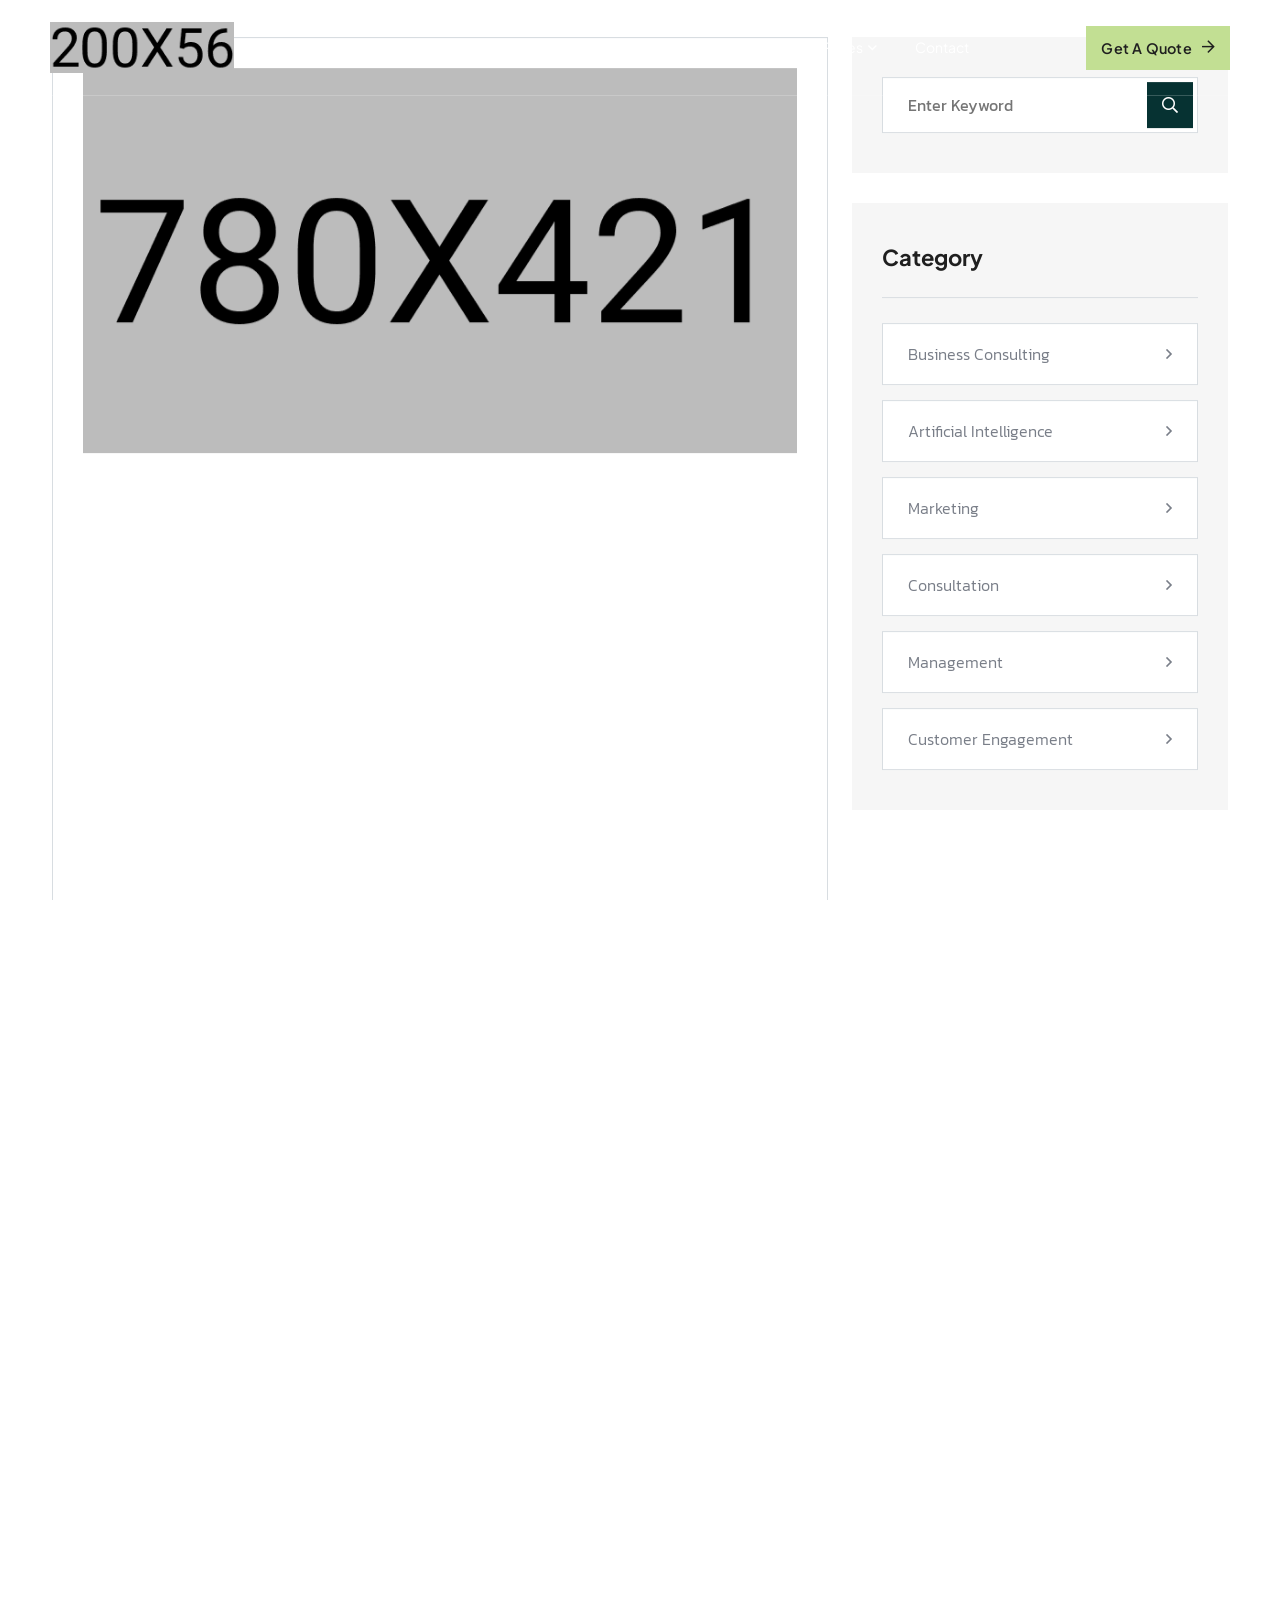
<file: blog-details.html>
<!DOCTYPE html>
<html lang="zxx">
    <head>
        <!--====== Required meta tags ======-->
        <meta charset="utf-8">
        <meta http-equiv="x-ua-compatible" content="ie=edge">
        <meta name="description" content="Business, Consulting, Finance">
        <meta name="viewport" content="width=device-width, initial-scale=1, shrink-to-fit=no">
        <!--====== Title ======-->
        <title>Bizzen - Business Consulting HTML Template</title>
        <!--====== Favicon Icon ======-->
        <link rel="shortcut icon" href="assets/images/favicon.png" type="image/png">
        <!--====== Google Fonts ======-->
        <link href="https://fonts.googleapis.com/css2?family=Kanit:ital,wght@0,300;0,400;0,500;0,600;0,700;0,800;0,900;1,900&family=Plus+Jakarta+Sans:ital,wght@0,200..800;1,200..800&display=swap" rel="stylesheet">
        <!--====== FontAwesome css ======-->
        <link rel="stylesheet" href="assets/fonts/fontawesome/css/all.min.css">
        <!--====== Bootstrap css ======-->
        <link rel="stylesheet" href="assets/css/plugins/bootstrap.min.css">
        <!--====== Slick-popup css ======-->
        <link rel="stylesheet" href="assets/css/plugins/slick.css">
        <!--====== Magnific-popup css ======-->
        <link rel="stylesheet" href="assets/css/plugins/magnific-popup.css">
        <!--====== Aos css ======-->
        <link rel="stylesheet" href="assets/css/plugins/aos.css">
        <!--====== Default css ======-->
        <link rel="stylesheet" href="assets/css/spacings.css">
        <!--====== Default css ======-->
        <link rel="stylesheet" href="assets/css/style.css">
    </head>
    <body>
        <!--====== Start Preloader ======-->
        <div class="preloader">
            <div class="loading-wrapper">
                <div class="loading"></div>
                <div id="loading-icon"><img src="assets/images/loader.png" alt="loader"></div>
            </div>
        </div><!--====== End Preloader ======-->
        <!--====== Start Overlay ======-->
        <div class="offcanvas__overlay"></div>
        <!--=== Start  Header Area  ===-->
        <header class="header-area header-one">
            <!--====  Header Navigation  ===-->
            <div class="header-navigation">
                <div class="container-fluid">
                    <!--====  Primary Menu  ===-->
                    <div class="primary-menu">
                        <!--====  Site Branding  ===-->
                        <div class="site-branding">
                            <a href="index.html" class="brand-logo"><img src="assets/images/home-one/logo/logo-main.png" alt="Brand Logo"></a>
                        </div>
                        <!--=== Main Menu ===-->
                        <div class="theme-nav-menu">
                            <!--=== Menu Top ===-->
                            <div class="theme-menu-top d-block d-lg-none">
                                <div class="site-branding">
                                    <a href="index.html" class="brand-logo"><img src="assets/images/home-one/logo/logo-main.png" alt="Brand Logo"></a>
                                </div>
                            </div>
                            <!--=== Main Menu ===-->
                            <nav class="main-menu">
                                <ul>
                                    <li class="menu-item has-children"><a href="index.html">Home</a>
                                        <ul class="sub-menu">
                                            <li><a href="index.html">Home One</a></li>
                                            <li><a href="index-2.html">Home Two</a></li>
                                            <li><a href="index-3.html">Home Three</a></li>
                                        </ul>
                                    </li>
                                    <li class="menu-item"><a href="about.html">About</a></li>
                                    <li class="menu-item has-children"><a href="#">Services</a>
                                        <ul class="sub-menu">
                                            <li><a href="services.html">Our Services</a></li>
                                            <li><a href="service-details.html">Service Details</a></li>
                                        </ul>
                                    </li>
                                    <li class="menu-item has-children"><a href="#">Projects</a>
                                        <ul class="sub-menu">
                                            <li><a href="project.html">Projects</a></li>
                                            <li><a href="project-details.html">Project Details</a></li>
                                        </ul>
                                    </li>
                                    <li class="menu-item has-children"><a href="#">Blog</a>
                                        <ul class="sub-menu">
                                            <li><a href="blog-grid.html">Blog Grid</a></li>
                                            <li><a href="blog-standard.html">Blog Standard</a></li>
                                            <li><a href="blog-details.html">Blog Details</a></li>
                                        </ul>
                                    </li>
                                    <li class="menu-item has-children"><a href="#">Pages</a>
                                        <ul class="sub-menu">
                                            <li><a href="team.html">Our Team</a></li>
                                            <li><a href="team-details.html">Team Details</a></li>
                                            <li><a href="pricing.html">Pricing</a></li>
                                            <li><a href="faqs.html">Faqs</a></li>
                                            <li><a href="404.html">404</a></li>
                                        </ul>
                                    </li>
                                    <li class="menu-item"><a href="contact.html">Contact</a></li>
                                </ul>
                            </nav>
                            <!--=== Nav Button ===-->
                            <div class="theme-nav-button mt-20 d-block d-md-none">
                                <a href="contact.html" class="theme-btn style-one">Get A Quote<i class="far fa-arrow-right"></i></a>
                            </div>
                            <!--===  Menu Bottom ===-->
                            <div class="theme-menu-bottom mt-50 d-block d-xl-none">
                                <h5>Follow Us</h5>
                                <ul class="social-link">
                                    <li><a href="#"><i class="fab fa-facebook-f"></i></a></li>
                                    <li><a href="#"><i class="fab fa-twitter"></i></a></li>
                                    <li><a href="#"><i class="fab fa-linkedin-in"></i></a></li>
                                    <li><a href="#"><i class="fab fa-youtube"></i></a></li>
                                </ul>
                            </div>
                        </div>
                        <!--=== Header Nav Right ===-->
                        <div class="nav-right-item">
                            <div class="nav-button d-none d-md-block">
                                <a href="contact.html" class="theme-btn style-one">Get A Quote<i class="far fa-arrow-right"></i></a>
                            </div>
                            <div class="navbar-toggler">
                                <span></span>
                                <span></span>
                                <span></span>
                            </div>
                        </div>
                    </div>
                </div>
            </div>    
        </header><!--=== End  Header Area  ===-->
        <div id="smooth-wrapper">
            <div id="smooth-content">
                <main>
                    <!--======  Start Page Hero Section  ======-->
                    <section class="page-hero bg_cover p-r z-1" style="background-image: url(assets/images/innerpage/bg/page-bg.jpg);">
                        <div class="container">
                            <div class="row justify-content-center">
                                <div class="col-lg-10">
                                    <div class="page-content text-center">
                                        <h1>Explore Our Latest News</h1>
                                        <ul>
                                            <li><a href="index.html">Home</a></li>
                                            <li>Blog Details</li>
                                        </ul>
                                    </div>
                                </div>
                            </div>
                        </div>
                    </section><!--======  End Page Hero Section  ======-->
                    <!--======  Start Blog Grid Section  ======-->
                    <section class="bizzen-blog-standard-sec pt-120 pb-120">
                        <div class="container">
                            <div class="row">
                                <div class="col-xl-8">
                                    <div class="blog-details-wrapper">
                                        <!--=== Blog Post Main ===-->
                                        <div class="blog-post-main mb-70" data-aos="fade-up" data-aos-duration="1000">
                                            <div class="blog-post-item">
                                                <div class="post-thumbnail">
                                                    <img src="assets/images/innerpage/blog/single-blog1.jpg" alt="Post Thumbnail">
                                                </div>
                                                <div class="post-content" data-aos="fade-up" data-aos-duration="800">
                                                    <div class="post-meta">
                                                        <span><i class="far fa-user"></i> By <a href="#">Admin</a></span>
                                                        <span><i class="far fa-tags"></i><a href="#">Corporate</a></span>
                                                        <span><i class="far fa-comment"></i><a href="#">Comments (03)</a></span>
                                                    </div>
                                                    <h4 class="title">Mastering change management kye lessons for businesses</h4>
                                                    <p>Tomfoolery crikey bits and bobs brilliant bamboozled down the pub amongst brolly hanky panky, cack bonnet arse over tit burke bugger all mate bodge. cillum dolore fugiat pariatur. Excepteur sint occaecat cupidatat non proident, sunt in culpa qui official deserunt mollit anim id est laborum.Suspendisse interdum consectetur libero id faucib nisl. Lacus vel facilisis volutpat est velit egestas.</p>
                                                    <p>Tempus imperdiet nulla malesuada pellentesque elit eget gravida cum. Sit amet ris nullam eget felis. Enim praesent elementum facilisis leo. Ultricies leo integer.</p>
                                                    <blockquote>
                                                        <div class="icon">
                                                            <img src="assets/images/innerpage/blog/quote.png" alt="quote">
                                                        </div>
                                                        <div class="content">
                                                            <p>Modern lifeblood of mobile phones and tablets today. The true potential your phone tions can provide utility. Apps come under variousof mobile.</p>
                                                            <h5>Annette Black</h5>
                                                        </div>
                                                    </blockquote>
                                                    <p>Tomfoolery crikey bits and bobs brilliant bamboozled down the pub amongst brolly hanky panky, cack bonnet arse over tit burke bugger all mate bodge. cillum dolore fugiat pariatur. Excepteur sint occaecat cupidatat non proident, sunt in culpa qui official deserunt mollit anim id est laborum.Suspendisse interdum </p>
                                                    <div class="row">
                                                        <div class="col-md-6">
                                                            <div class="bizzen-image">
                                                                <img src="assets/images/innerpage/blog/single-blog2.jpg" alt="Single blog">
                                                            </div>
                                                        </div>
                                                        <div class="col-md-6">
                                                            <div class="bizzen-image">
                                                                <img src="assets/images/innerpage/blog/single-blog3.jpg" alt="Single blog">
                                                            </div>
                                                        </div>
                                                    </div>
                                                    <p>Tomfoolery crikey bits and bobs brilliant bamboozled down the pub amongst brolly hanky panky, cack bonnet arse over tit burke bugger all mate bodge. cillum dolore fugiat pariatur. Excepteur sint occaecat cupidatat non proident, sunt in culpa qui official deserunt mollit anim id est laborum.Suspendisse interdum </p>
                                                </div>
                                            </div>
                                            <div class="entry-footer mt-30" data-aos="fade-up" data-aos-duration="1000">
                                                <div class="tag-links">
                                                    <span>Tag:</span>
                                                    <a href="#">Business</a>
                                                    <a href="#">Marketing</a>
                                                    <a href="#">Agency</a>
                                                </div>
                                                <div class="social-share">
                                                    <span>Share:</span>
                                                    <a href="#"><i class="fab fa-facebook-f"></i></a>
                                                    <a href="#"><i class="fab fa-instagram"></i></a>
                                                    <a href="#"><i class="fab fa-linkedin-in"></i></a>
                                                    <a href="#"><i class="fab fa-twitter"></i></a>
                                                </div>
                                            </div>
                                        </div>
                                        <!--=== Post Navigation ===-->
                                        <div class="comments-area mb-80" data-aos="fade-up" data-aos-duration="1200">
                                            <h3 class="comments-title">Popular Comments</h3>
                                            <ul class="comments-list">
                                                <li>
                                                    <div class="comment">
                                                        <div class="comment-avatar">
                                                            <img src="assets/images/innerpage/blog/comment1.jpg" alt="comment author">
                                                        </div>
                                                        <div class="comment-wrap">
                                                            <div class="comment-author-content">
                                                                <span class="author-name">Mariya Dsuza<span class="date">16 Jun, 2025</span></span>
                                                                <p>Provide regular updates to donors and supporters through newsletters, social media, & the charity website, detailing how funds are being used and the impact achieved.</p>
                                                                <a href="#" class="reply"><i class="fas fa-reply"></i>Reply</a>
                                                            </div>
                                                        </div>
                                                    </div>
                                                    <ul class="comment-reply">
                                                        <li class="comment">
                                                            <div class="comment-avatar">
                                                                <img src="assets/images/innerpage/blog/comment2.jpg" alt="comment author">
                                                            </div>
                                                            <div class="comment-wrap">
                                                                <div class="comment-author-content">
                                                                    <span class="author-name">Michel Phelops<span class="date">16 Jun, 2025</span></span>
                                                                    <p>Use metrics and feedback to assess the success of projects and programs, and share these results with the community to demonstrate accountability and build trust.</p>
                                                                    <a href="#" class="reply"><i class="fas fa-reply"></i>Reply</a>
                                                                </div>
                                                            </div>
                                                        </li>
                                                    </ul>
                                                </li>
                                                <li>
                                                    <div class="comment">
                                                        <div class="comment-avatar">
                                                            <img src="assets/images/innerpage/blog/comment2.jpg" alt="comment author">
                                                        </div>
                                                        <div class="comment-wrap">
                                                            <div class="comment-author-content">
                                                                <span class="author-name">Michel Phelops<span class="date">16 Jun, 2025</span></span>
                                                                <p>Use metrics and feedback to assess the success of projects and programs, and share these results with the community to demonstrate accountability and build trust.</p>
                                                                <a href="#" class="reply"><i class="fas fa-reply"></i>Reply</a>
                                                            </div>
                                                        </div>
                                                    </div>
                                                </li>
                                            </ul>
                                        </div>
                                        <!--=== Contact Wrapper ===-->
                                        <div class="comment-wrapper mb-50" data-aos="fade-up" data-aos-duration="1600">
                                            <h3 class="mb-30">Leave a Reply</h3>
                                            <form autocomplete="off" class="comment-form">
                                                <div class="row">
                                                    <div class="col-lg-6">
                                                        <div class="form-group">
                                                            <input type="text" class="form_control" placeholder="Name" name="name" required>
                                                        </div>
                                                    </div>
                                                    <div class="col-lg-6">
                                                        <div class="form-group">
                                                            <input type="email" class="form_control" placeholder="Email" name="email" required>
                                                        </div>
                                                    </div>
                                                    <div class="col-lg-12">
                                                        <div class="form-group">
                                                            <textarea class="form_control" placeholder="Message" name="message" rows="5" cols="8"></textarea>
                                                        </div>
                                                    </div>
                                                    <div class="col-lg-12">
                                                        <div class="form-group">
                                                            <button class="theme-btn style-one">Submit Comment</button>
                                                        </div>
                                                    </div>
                                                </div>
                                            </form>
                                        </div>
                                    </div>
                                </div>
                                <div class="col-xl-4">
                                    <!--=== Sidebar widget Area ===-->
                                    <div class="sidebar-widget-area mb-20">
                                        <!--===  Sidebar Widget  ===-->
                                        <div class="sidebar-widget sidebar-search-widget mb-30" data-aos="fade-up" data-aos-duration="600">
                                            <div class="widget-content">
                                                <form>
                                                    <div class="form-group">
                                                        <input type="search" class="form_control" placeholder="Enter Keyword" name="search" required>
                                                        <button class="search-btn"><i class="far fa-search"></i></button>
                                                    </div>
                                                </form>
                                            </div>
                                        </div>
                                        <!--===  Sidebar Widget  ===-->
                                        <div class="sidebar-widget sidebar-nav-widget mb-30" data-aos="fade-up" data-aos-duration="800">
                                            <h4 class="widget-title">Category</h4>
                                            <div class="widget-content">
                                                <ul>
                                                    <li><a href="#">Business Consulting <span><i class="far fa-angle-right"></i></span></a></li>
                                                    <li><a href="#">Artificial Intelligence<span><i class="far fa-angle-right"></i></span></a></li>
                                                    <li><a href="#">Marketing<span><i class="far fa-angle-right"></i></span></a></li>
                                                    <li><a href="#">Consultation<span><i class="far fa-angle-right"></i></span></a></li>
                                                    <li><a href="#">Management<span><i class="far fa-angle-right"></i></span></a></li>
                                                    <li><a href="#">Customer Engagement<span><i class="far fa-angle-right"></i></span></a></li>
                                                </ul>
                                            </div>
                                        </div>
                                        <!--=== Sidebar Widget ===-->
                                        <div class="sidebar-widget sidebar-post-widget mb-40" data-aos="fade-up" data-aos-duration="1000">
                                            <h4 class="widget-title">Recent Posts</h4>
                                            <div class="widget-content">
                                                <ul class="recent-post-list">
                                                    <li class="post-thumbnail-content mb-4">
                                                        <img src="assets/images/innerpage/blog/post-thumb1.jpg" alt="post thumb">
                                                        <div class="post-title-date">
                                                            <span class="posted-on"><a href="#">Jun 15, 2025</a></span>
                                                            <h6><a href="blog-details.html">Social Media Brand Tips business</a></h6>
                                                        </div>
                                                    </li>
                                                    <li class="post-thumbnail-content mb-4">
                                                        <img src="assets/images/innerpage/blog/post-thumb2.jpg" alt="post thumb">
                                                        <div class="post-title-date">
                                                            <span class="posted-on"><a href="#">Jun 15, 2025</a></span>
                                                            <h6><a href="blog-details.html">Scaling Your Business with Expert Agency</a></h6>
                                                        </div>
                                                    </li>
                                                    <li class="post-thumbnail-content mb-4">
                                                        <img src="assets/images/innerpage/blog/post-thumb3.jpg" alt="post thumb">
                                                        <div class="post-title-date">
                                                            <span class="posted-on"><a href="#">Jun 15, 2025</a></span>
                                                            <h6><a href="blog-details.html">Business Trends in the Digital Landscape</a></h6>
                                                        </div>
                                                    </li>
                                                </ul>
                                            </div>
                                        </div>
                                        <!--=== Sidebar Widget ===-->
                                        <div class="sidebar-widget sidebar-tag-widget mb-30" data-aos="fade-up" data-aos-duration="1200">
                                            <h4 class="widget-title">Popular Tags</h4>
                                            <div class="widget-content">
                                                <a href="#">Corporate</a>
                                                <a href="#">Advisor</a>
                                                <a href="#">Economy</a>
                                                <a href="#">Finance</a>
                                                <a href="#">Marketing</a>
                                                <a href="#">Data</a>
                                            </div>
                                        </div>
                                    </div>
                                </div>
                            </div>
                        </div>
                    </section>
                </main>
                <!--======  Start Footer  ======-->
                <footer class="main-footer">
                    <div class="footer-shape"><img src="assets/images/footer/footer-shape.png" alt="footer shape"></div>
                    <!--=== Footer Widget Wrapper ===-->
                    <div class="footer-widget-wrapper">
                        <div class="container">
                            <div class="row">
                                <div class="col-lg-4">
                                    <!--=== Footer Widget ===-->
                                    <div class="footer-widget footer-about-widget pt-100" data-aos="fade-up" data-aos-duration="800">
                                        <div class="widget-content">
                                            <div class="footer-logo mb-20">
                                                <a href="index.html"><img src="assets/images/innerpage/logo/logo-white.png" alt="logo white"></a>
                                            </div>
                                            <p class="mb-20">Sign up to searing weekly newsletter to get the latest updates</p>
                                            <form>
                                                <div class="form-group">
                                                    <input type="email" class="form_control" placeholder="Enter Email Address" name="email" required>
                                                    <button class="submit-btn"><i class="far fa-paper-plane"></i></button>
                                                </div>
                                            </form>
                                        </div>
                                    </div>
                                </div>
                                <div class="col-lg-8">
                                    <!--=== Footer Widget Wrap ===-->
                                    <div class="footer-widget-inner">
                                        <!--=== Footer Top ===-->
                                        <div class="footer-top" data-aos="fade-up" data-aos-duration="1000">
                                            <div class="big-text">Let’s talk Business?</div>
                                        </div>
                                        <div class="footer-widget-area">
                                            <div class="row">
                                                <div class="col-md-4">
                                                    <!--=== Footer Widget ===-->
                                                    <div class="footer-widget footer-contact-info-widget mb-40" data-aos="fade-up" data-aos-duration="1200">
                                                        <div class="widget-content">
                                                            <h6>Headquarters - USA</h6>
                                                            <ul>
                                                                <li>
                                                                    90 Washington. mg Manchester, USA
                                                                </li>
                                                                <li>
                                                                    <a href="tel:+1(980)3605-6302">+1 (980) 3605 - 6302</a>
                                                                </li>
                                                            </ul>
                                                        </div>
                                                    </div>
                                                </div>
                                                <div class="col-md-4">
                                                    <!--=== Footer Widget ===-->
                                                    <div class="footer-widget footer-contact-info-widget mb-40" data-aos="fade-up" data-aos-duration="1400">
                                                        <div class="widget-content">
                                                            <h6>Headquarters - UK</h6>
                                                            <ul>
                                                                <li>
                                                                    993 Renner Burg, West Rond, MT 94251-030
                                                                </li>
                                                                <li>
                                                                    <a href="mailto:company@gmail.com">company@gmail.com</a>
                                                                </li>
                                                            </ul>
                                                        </div>
                                                    </div>
                                                </div>
                                                <div class="col-md-4">
                                                    <!--=== Footer Widget ===-->
                                                    <div class="footer-widget footer-social-widget mb-40" data-aos="fade-up" data-aos-duration="1600">
                                                        <h4 class="widget-title">Follow Us:</h4>
                                                        <div class="widget-content">
                                                            <div class="social-box">
                                                                <a href="#"><i class="fab fa-facebook-f"></i></a>
                                                                <a href="#"><i class="fab fa-twitter"></i></a>
                                                                <a href="#"><i class="fab fa-linkedin-in"></i></a>
                                                                <a href="#"><i class="fab fa-pinterest-p"></i></a>
                                                            </div>
                                                        </div>
                                                    </div>
                                                </div>
                                            </div>
                                        </div>
                                    </div>
                                </div>
                            </div>
                        </div>
                    </div>
                    <!--=== Copyright Area ===-->
                    <div class="copyright-area">
                        <div class="container">
                            <div class="row">
                                <div class="col-md-6">
                                    <!--=== Copyright Text ===-->
                                    <div class="copyright-text text-md-start text-center">
                                        <p>&copy; All copyright 2025 by Bizzen</p>
                                    </div>
                                </div>
                                <div class="col-md-6">
                                    <!--=== Copyright link ===-->
                                    <div class="copyright-link text-md-end text-center">
                                        <a href="index.html">Terms & Conditions</a>
                                        <a href="index.html">Privacy Policy</a>
                                    </div>
                                </div>
                            </div>
                        </div>
                    </div>
                </footer>
            </div>
        </div>
        <!--====== Jquery js ======-->
        <script src="assets/js/plugins/jquery-3.7.1.min.js"></script>
        <!--====== Bootstrap js ======-->
        <script src="assets/js/plugins/popper.min.js"></script>
        <!--====== Bootstrap js ======-->
        <script src="assets/js/plugins/bootstrap.min.js"></script>
        <!--====== Gsap Js ======-->
        <script src="assets/js/plugins/gsap/gsap.min.js"></script>
        <script src="assets/js/plugins/gsap/SplitText.min.js"></script>
        <script src="assets/js/plugins/gsap/ScrollSmoother.min.js"></script>
        <script src="assets/js/plugins/gsap/ScrollTrigger.min.js"></script>
        <!--====== Slick js ======-->
        <script src="assets/js/plugins/slick.min.js"></script>
        <!--====== Magnific js ======-->
        <script src="assets/js/plugins/jquery.magnific-popup.min.js"></script>
        <!--====== Waypoint js ======-->
        <script src="assets/js/plugins/jquery.waypoints.js"></script>
        <!--====== CounterUp js ======-->
        <script src="assets/js/plugins/jquery.counterup.min.js"></script>
        <!--====== Aos js ======-->
        <script src="assets/js/plugins/aos.js"></script>
        <!--====== Common js ======-->
        <script src="assets/js/theme.js"></script>
    </body>
</html>
</file>
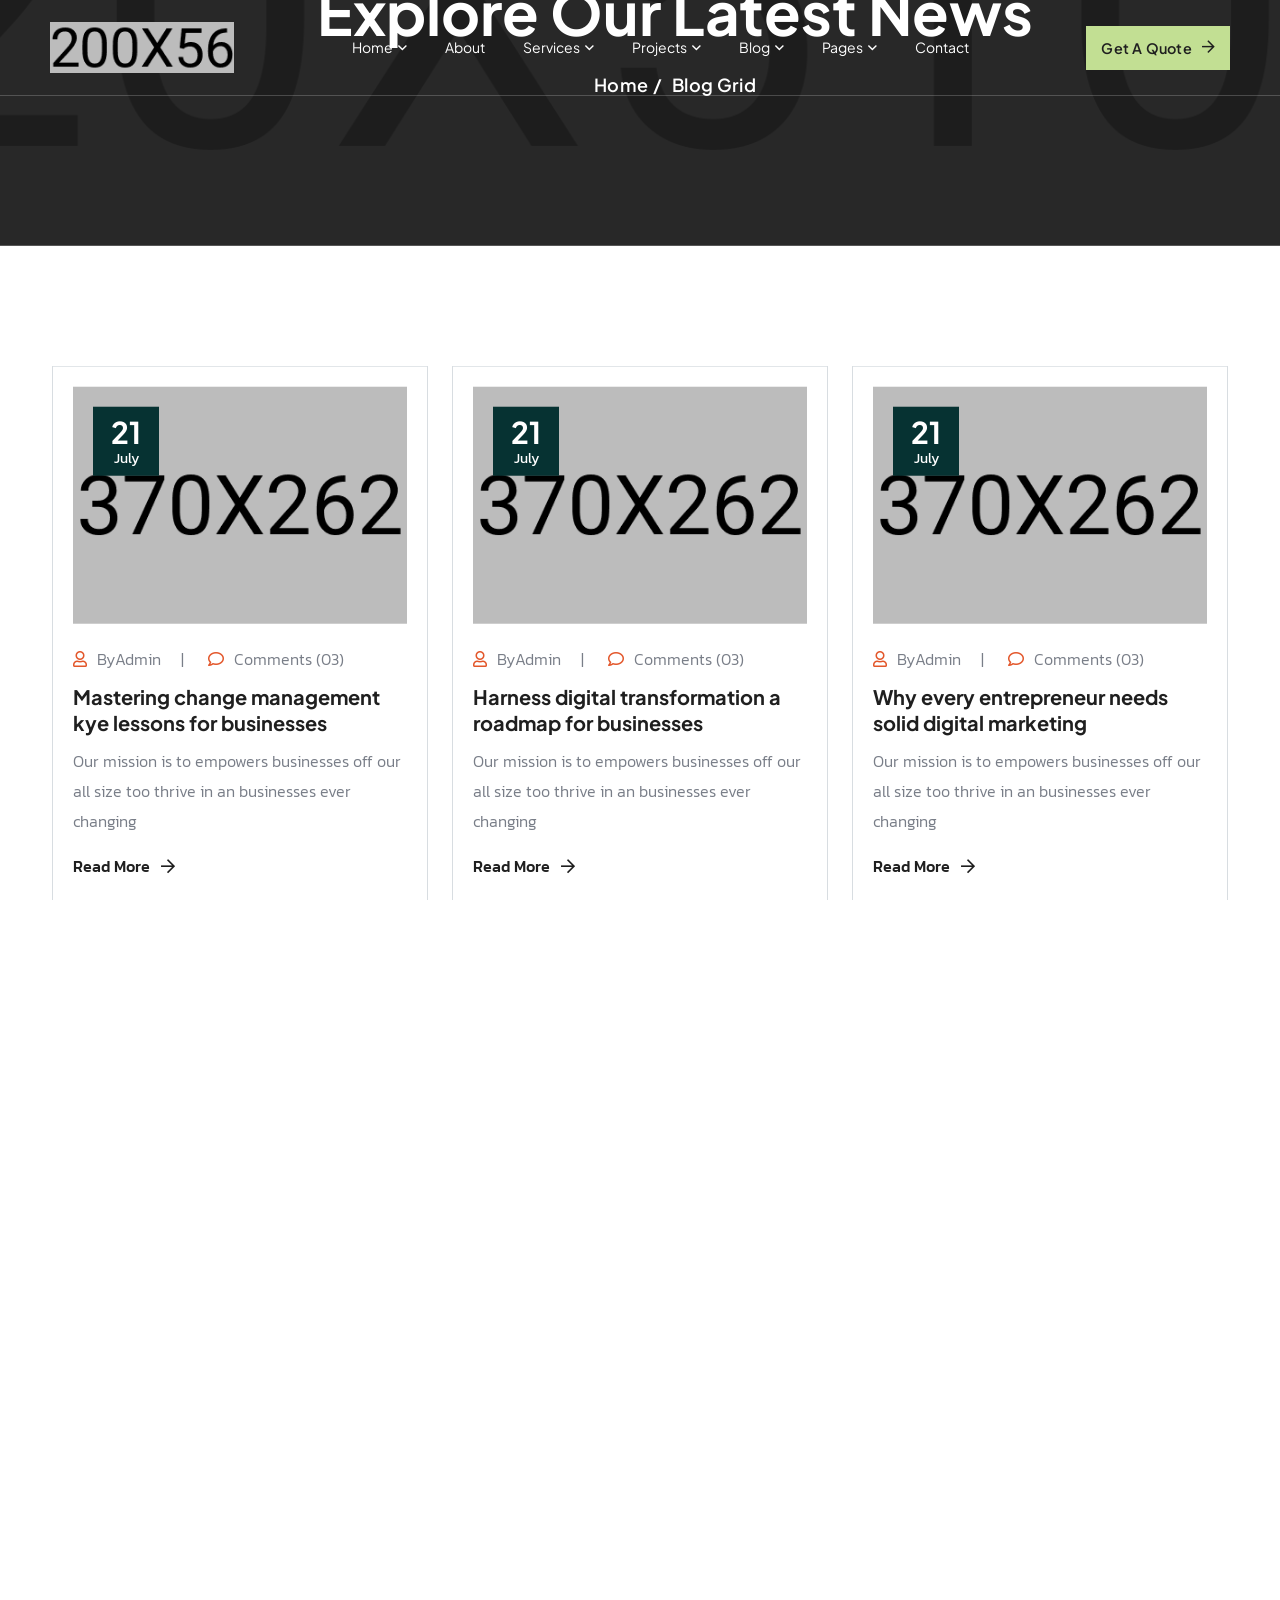
<file: blog-grid.html>
<!DOCTYPE html>
<html lang="zxx">
    <head>
        <!--====== Required meta tags ======-->
        <meta charset="utf-8">
        <meta http-equiv="x-ua-compatible" content="ie=edge">
        <meta name="description" content="Business, Consulting, Finance">
        <meta name="viewport" content="width=device-width, initial-scale=1, shrink-to-fit=no">
        <!--====== Title ======-->
        <title>Bizzen - Business Consulting HTML Template</title>
        <!--====== Favicon Icon ======-->
        <link rel="shortcut icon" href="assets/images/favicon.png" type="image/png">
        <!--====== Google Fonts ======-->
        <link href="https://fonts.googleapis.com/css2?family=Kanit:ital,wght@0,300;0,400;0,500;0,600;0,700;0,800;0,900;1,900&family=Plus+Jakarta+Sans:ital,wght@0,200..800;1,200..800&display=swap" rel="stylesheet">
        <!--====== FontAwesome css ======-->
        <link rel="stylesheet" href="assets/fonts/fontawesome/css/all.min.css">
        <!--====== Bootstrap css ======-->
        <link rel="stylesheet" href="assets/css/plugins/bootstrap.min.css">
        <!--====== Slick-popup css ======-->
        <link rel="stylesheet" href="assets/css/plugins/slick.css">
        <!--====== Magnific-popup css ======-->
        <link rel="stylesheet" href="assets/css/plugins/magnific-popup.css">
        <!--====== Aos css ======-->
        <link rel="stylesheet" href="assets/css/plugins/aos.css">
        <!--====== Default css ======-->
        <link rel="stylesheet" href="assets/css/spacings.css">
        <!--====== Default css ======-->
        <link rel="stylesheet" href="assets/css/style.css">
    </head>
    <body>
        <!--====== Start Preloader ======-->
        <div class="preloader">
            <div class="loading-wrapper">
                <div class="loading"></div>
                <div id="loading-icon"><img src="assets/images/loader.png" alt="loader"></div>
            </div>
        </div><!--====== End Preloader ======-->
        <!--====== Start Overlay ======-->
        <div class="offcanvas__overlay"></div>
        <!--=== Start  Header Area  ===-->
        <header class="header-area header-one">
            <!--====  Header Navigation  ===-->
            <div class="header-navigation">
                <div class="container-fluid">
                    <!--====  Primary Menu  ===-->
                    <div class="primary-menu">
                        <!--====  Site Branding  ===-->
                        <div class="site-branding">
                            <a href="index.html" class="brand-logo"><img src="assets/images/home-one/logo/logo-main.png" alt="Brand Logo"></a>
                        </div>
                        <!--=== Main Menu ===-->
                        <div class="theme-nav-menu">
                            <!--=== Menu Top ===-->
                            <div class="theme-menu-top d-block d-lg-none">
                                <div class="site-branding">
                                    <a href="index.html" class="brand-logo"><img src="assets/images/home-one/logo/logo-main.png" alt="Brand Logo"></a>
                                </div>
                            </div>
                            <!--=== Main Menu ===-->
                            <nav class="main-menu">
                                <ul>
                                    <li class="menu-item has-children"><a href="index.html">Home</a>
                                        <ul class="sub-menu">
                                            <li><a href="index.html">Home One</a></li>
                                            <li><a href="index-2.html">Home Two</a></li>
                                            <li><a href="index-3.html">Home Three</a></li>
                                        </ul>
                                    </li>
                                    <li class="menu-item"><a href="about.html">About</a></li>
                                    <li class="menu-item has-children"><a href="#">Services</a>
                                        <ul class="sub-menu">
                                            <li><a href="services.html">Our Services</a></li>
                                            <li><a href="service-details.html">Service Details</a></li>
                                        </ul>
                                    </li>
                                    <li class="menu-item has-children"><a href="#">Projects</a>
                                        <ul class="sub-menu">
                                            <li><a href="project.html">Projects</a></li>
                                            <li><a href="project-details.html">Project Details</a></li>
                                        </ul>
                                    </li>
                                    <li class="menu-item has-children"><a href="#">Blog</a>
                                        <ul class="sub-menu">
                                            <li><a href="blog-grid.html">Blog Grid</a></li>
                                            <li><a href="blog-standard.html">Blog Standard</a></li>
                                            <li><a href="blog-details.html">Blog Details</a></li>
                                        </ul>
                                    </li>
                                    <li class="menu-item has-children"><a href="#">Pages</a>
                                        <ul class="sub-menu">
                                            <li><a href="team.html">Our Team</a></li>
                                            <li><a href="team-details.html">Team Details</a></li>
                                            <li><a href="pricing.html">Pricing</a></li>
                                            <li><a href="faqs.html">Faqs</a></li>
                                            <li><a href="404.html">404</a></li>
                                        </ul>
                                    </li>
                                    <li class="menu-item"><a href="contact.html">Contact</a></li>
                                </ul>
                            </nav>
                            <!--=== Nav Button ===-->
                            <div class="theme-nav-button mt-20 d-block d-md-none">
                                <a href="contact.html" class="theme-btn style-one">Get A Quote<i class="far fa-arrow-right"></i></a>
                            </div>
                            <!--===  Menu Bottom ===-->
                            <div class="theme-menu-bottom mt-50 d-block d-xl-none">
                                <h5>Follow Us</h5>
                                <ul class="social-link">
                                    <li><a href="#"><i class="fab fa-facebook-f"></i></a></li>
                                    <li><a href="#"><i class="fab fa-twitter"></i></a></li>
                                    <li><a href="#"><i class="fab fa-linkedin-in"></i></a></li>
                                    <li><a href="#"><i class="fab fa-youtube"></i></a></li>
                                </ul>
                            </div>
                        </div>
                        <!--=== Header Nav Right ===-->
                        <div class="nav-right-item">
                            <div class="nav-button d-none d-md-block">
                                <a href="contact.html" class="theme-btn style-one">Get A Quote<i class="far fa-arrow-right"></i></a>
                            </div>
                            <div class="navbar-toggler">
                                <span></span>
                                <span></span>
                                <span></span>
                            </div>
                        </div>
                    </div>
                </div>
            </div>    
        </header><!--=== End  Header Area  ===-->
        <!--======  Smooth Wrapper  ======-->
        <div id="smooth-wrapper">
            <div id="smooth-content">
                <main>
                    <!--======  Start Page Hero Section  ======-->
                    <section class="page-hero bg_cover p-r z-1" style="background-image: url(assets/images/innerpage/bg/page-bg.jpg);">
                        <div class="container">
                            <div class="row justify-content-center">
                                <div class="col-lg-10">
                                    <div class="page-content text-center">
                                        <h1>Explore Our Latest News</h1>
                                        <ul>
                                            <li><a href="index.html">Home</a></li>
                                            <li>Blog Grid</li>
                                        </ul>
                                    </div>
                                </div>
                            </div>
                        </div>
                    </section><!--======  End Page Hero Section  ======-->
                    <!--======  Start Blog Grid Section  ======-->
                    <section class="bizzen-blog-grid-sec pt-120 pb-120">
                        <div class="container">
                            <div class="row">
                                <div class="col-xl-4 col-md-6 col-sm-12">
                                    <!--=== Bizzen Blog Post ===-->
                                    <div class="bizzen-blog-post-item style-two mb-35" data-aos="fade-up" data-aos-duration="1000">
                                        <div class="post-thumbnail">
                                            <img src="assets/images/innerpage/blog/blog-grid1.jpg" alt="Blog Grid">
                                            <div class="date">21 <span>july</span></div>
                                        </div>
                                        <div class="post-content">
                                            <div class="post-meta">
                                                <span><i class="far fa-user"></i> By <a href="#">Admin</a></span>
                                                <span><i class="far fa-comment"></i><a href="#">Comments (03)</a></span>
                                            </div>
                                            <h4 class="title"><a href="blog-details.html">Mastering change management kye lessons for businesses</a></h4>
                                            <p>Our mission is to empowers businesses off our all size too thrive in an businesses ever changing </p>
                                            <a href="blog-details.html" class="read-more style-one">Read More <i class="far fa-arrow-right"></i></a>
                                        </div>
                                    </div>
                                </div>
                                <div class="col-xl-4 col-md-6 col-sm-12">
                                    <!--=== Bizzen Blog Post ===-->
                                    <div class="bizzen-blog-post-item style-two mb-35" data-aos="fade-up" data-aos-duration="1200">
                                        <div class="post-thumbnail">
                                            <img src="assets/images/innerpage/blog/blog-grid2.jpg" alt="Blog Grid">
                                            <div class="date">21 <span>july</span></div>
                                        </div>
                                        <div class="post-content">
                                            <div class="post-meta">
                                                <span><i class="far fa-user"></i> By <a href="#">Admin</a></span>
                                                <span><i class="far fa-comment"></i><a href="#">Comments (03)</a></span>
                                            </div>
                                            <h4 class="title"><a href="blog-details.html">Harness digital transformation a roadmap for businesses</a></h4>
                                            <p>Our mission is to empowers businesses off our all size too thrive in an businesses ever changing </p>
                                            <a href="blog-details.html" class="read-more style-one">Read More <i class="far fa-arrow-right"></i></a>
                                        </div>
                                    </div>
                                </div>
                                <div class="col-xl-4 col-md-6 col-sm-12">
                                    <!--=== Bizzen Blog Post ===-->
                                    <div class="bizzen-blog-post-item style-two mb-35" data-aos="fade-up" data-aos-duration="1400">
                                        <div class="post-thumbnail">
                                            <img src="assets/images/innerpage/blog/blog-grid3.jpg" alt="Blog Grid">
                                            <div class="date">21 <span>july</span></div>
                                        </div>
                                        <div class="post-content">
                                            <div class="post-meta">
                                                <span><i class="far fa-user"></i> By <a href="#">Admin</a></span>
                                                <span><i class="far fa-comment"></i><a href="#">Comments (03)</a></span>
                                            </div>
                                            <h4 class="title"><a href="blog-details.html">Why every entrepreneur needs solid digital marketing</a></h4>
                                            <p>Our mission is to empowers businesses off our all size too thrive in an businesses ever changing </p>
                                            <a href="blog-details.html" class="read-more style-one">Read More <i class="far fa-arrow-right"></i></a>
                                        </div>
                                    </div>
                                </div>
                                <div class="col-xl-4 col-md-6 col-sm-12">
                                    <!--=== Bizzen Blog Post ===-->
                                    <div class="bizzen-blog-post-item style-two mb-35" data-aos="fade-up" data-aos-duration="1600">
                                        <div class="post-thumbnail">
                                            <img src="assets/images/innerpage/blog/blog-grid4.jpg" alt="Blog Grid">
                                            <div class="date">21 <span>july</span></div>
                                        </div>
                                        <div class="post-content">
                                            <div class="post-meta">
                                                <span><i class="far fa-user"></i> By <a href="#">Admin</a></span>
                                                <span><i class="far fa-comment"></i><a href="#">Comments (03)</a></span>
                                            </div>
                                            <h4 class="title"><a href="blog-details.html">What consultants should know about working with nonprofits</a></h4>
                                            <p>Our mission is to empowers businesses off our all size too thrive in an businesses ever changing </p>
                                            <a href="blog-details.html" class="read-more style-one">Read More <i class="far fa-arrow-right"></i></a>
                                        </div>
                                    </div>
                                </div>
                                <div class="col-xl-4 col-md-6 col-sm-12">
                                    <!--=== Bizzen Blog Post ===-->
                                    <div class="bizzen-blog-post-item style-two mb-35" data-aos="fade-up" data-aos-duration="1800">
                                        <div class="post-thumbnail">
                                            <img src="assets/images/innerpage/blog/blog-grid5.jpg" alt="Blog Grid">
                                            <div class="date">21 <span>july</span></div>
                                        </div>
                                        <div class="post-content">
                                            <div class="post-meta">
                                                <span><i class="far fa-user"></i> By <a href="#">Admin</a></span>
                                                <span><i class="far fa-comment"></i><a href="#">Comments (03)</a></span>
                                            </div>
                                            <h4 class="title"><a href="blog-details.html">Innovative solutions for business success dynamic from today</a></h4>
                                            <p>Our mission is to empowers businesses off our all size too thrive in an businesses ever changing </p>
                                            <a href="blog-details.html" class="read-more style-one">Read More <i class="far fa-arrow-right"></i></a>
                                        </div>
                                    </div>
                                </div>
                                <div class="col-xl-4 col-md-6 col-sm-12">
                                    <!--=== Bizzen Blog Post ===-->
                                    <div class="bizzen-blog-post-item style-two mb-35" data-aos="fade-up" data-aos-duration="2000">
                                        <div class="post-thumbnail">
                                            <img src="assets/images/innerpage/blog/blog-grid6.jpg" alt="Blog Grid">
                                            <div class="date">21 <span>july</span></div>
                                        </div>
                                        <div class="post-content">
                                            <div class="post-meta">
                                                <span><i class="far fa-user"></i> By <a href="#">Admin</a></span>
                                                <span><i class="far fa-comment"></i><a href="#">Comments (03)</a></span>
                                            </div>
                                            <h4 class="title"><a href="blog-details.html">Spending Habits, 13 Tips for grow Your Money.</a></h4>
                                            <p>Our mission is to empowers businesses off our all size too thrive in an businesses ever changing </p>
                                            <a href="blog-details.html" class="read-more style-one">Read More <i class="far fa-arrow-right"></i></a>
                                        </div>
                                    </div>
                                </div>
                            </div>
                            <div class="row">
                                <div class="col-lg-12">
                                    <div class="theme-pagination text-center mt-30" data-aos="fade-up" data-aos-duration="2200">
                                        <ul>
                                            <li><a href="#"><i class="far fa-arrow-left"></i></a></li>
                                            <li><a href="#">01</a></li>
                                            <li><a href="#">02</a></li>
                                            <li><a href="#">03</a></li>
                                            <li><a href="#"><i class="far fa-arrow-right"></i></a></li>
                                        </ul>
                                    </div>
                                </div>
                            </div>
                        </div>
                    </section>
                </main>
                <!--======  Start Footer  ======-->
                <footer class="main-footer">
                    <div class="footer-shape"><img src="assets/images/footer/footer-shape.png" alt="footer shape"></div>
                    <!--=== Footer Widget Wrapper ===-->
                    <div class="footer-widget-wrapper">
                        <div class="container">
                            <div class="row">
                                <div class="col-lg-4">
                                    <!--=== Footer Widget ===-->
                                    <div class="footer-widget footer-about-widget pt-100" data-aos="fade-up" data-aos-duration="800">
                                        <div class="widget-content">
                                            <div class="footer-logo mb-20">
                                                <a href="index.html"><img src="assets/images/innerpage/logo/logo-white.png" alt="logo white"></a>
                                            </div>
                                            <p class="mb-20">Sign up to searing weekly newsletter to get the latest updates</p>
                                            <form>
                                                <div class="form-group">
                                                    <input type="email" class="form_control" placeholder="Enter Email Address" name="email" required>
                                                    <button class="submit-btn"><i class="far fa-paper-plane"></i></button>
                                                </div>
                                            </form>
                                        </div>
                                    </div>
                                </div>
                                <div class="col-lg-8">
                                    <!--=== Footer Widget Wrap ===-->
                                    <div class="footer-widget-inner">
                                        <!--=== Footer Top ===-->
                                        <div class="footer-top" data-aos="fade-up" data-aos-duration="1000">
                                            <div class="big-text">Let’s talk Business?</div>
                                        </div>
                                        <div class="footer-widget-area">
                                            <div class="row">
                                                <div class="col-md-4">
                                                    <!--=== Footer Widget ===-->
                                                    <div class="footer-widget footer-contact-info-widget mb-40" data-aos="fade-up" data-aos-duration="1200">
                                                        <div class="widget-content">
                                                            <h6>Headquarters - USA</h6>
                                                            <ul>
                                                                <li>
                                                                    90 Washington. mg Manchester, USA
                                                                </li>
                                                                <li>
                                                                    <a href="tel:+1(980)3605-6302">+1 (980) 3605 - 6302</a>
                                                                </li>
                                                            </ul>
                                                        </div>
                                                    </div>
                                                </div>
                                                <div class="col-md-4">
                                                    <!--=== Footer Widget ===-->
                                                    <div class="footer-widget footer-contact-info-widget mb-40" data-aos="fade-up" data-aos-duration="1400">
                                                        <div class="widget-content">
                                                            <h6>Headquarters - UK</h6>
                                                            <ul>
                                                                <li>
                                                                    993 Renner Burg, West Rond, MT 94251-030
                                                                </li>
                                                                <li>
                                                                    <a href="mailto:company@gmail.com">company@gmail.com</a>
                                                                </li>
                                                            </ul>
                                                        </div>
                                                    </div>
                                                </div>
                                                <div class="col-md-4">
                                                    <!--=== Footer Widget ===-->
                                                    <div class="footer-widget footer-social-widget mb-40" data-aos="fade-up" data-aos-duration="1600">
                                                        <h4 class="widget-title">Follow Us:</h4>
                                                        <div class="widget-content">
                                                            <div class="social-box">
                                                                <a href="#"><i class="fab fa-facebook-f"></i></a>
                                                                <a href="#"><i class="fab fa-twitter"></i></a>
                                                                <a href="#"><i class="fab fa-linkedin-in"></i></a>
                                                                <a href="#"><i class="fab fa-pinterest-p"></i></a>
                                                            </div>
                                                        </div>
                                                    </div>
                                                </div>
                                            </div>
                                        </div>
                                    </div>
                                </div>
                            </div>
                        </div>
                    </div>
                    <!--=== Copyright Area ===-->
                    <div class="copyright-area">
                        <div class="container">
                            <div class="row">
                                <div class="col-md-6">
                                    <!--=== Copyright Text ===-->
                                    <div class="copyright-text text-md-start text-center">
                                        <p>&copy; All copyright 2025 by Bizzen</p>
                                    </div>
                                </div>
                                <div class="col-md-6">
                                    <!--=== Copyright link ===-->
                                    <div class="copyright-link text-md-end text-center">
                                        <a href="index.html">Terms & Conditions</a>
                                        <a href="index.html">Privacy Policy</a>
                                    </div>
                                </div>
                            </div>
                        </div>
                    </div>
                </footer>
            </div>
        </div>
        <!--====== Jquery js ======-->
        <script src="assets/js/plugins/jquery-3.7.1.min.js"></script>
        <!--====== Bootstrap js ======-->
        <script src="assets/js/plugins/popper.min.js"></script>
        <!--====== Bootstrap js ======-->
        <script src="assets/js/plugins/bootstrap.min.js"></script>
        <!--====== Gsap Js ======-->
        <script src="assets/js/plugins/gsap/gsap.min.js"></script>
        <script src="assets/js/plugins/gsap/SplitText.min.js"></script>
        <script src="assets/js/plugins/gsap/ScrollSmoother.min.js"></script>
        <script src="assets/js/plugins/gsap/ScrollTrigger.min.js"></script>
        <!--====== Slick js ======-->
        <script src="assets/js/plugins/slick.min.js"></script>
        <!--====== Magnific js ======-->
        <script src="assets/js/plugins/jquery.magnific-popup.min.js"></script>
        <!--====== Waypoint js ======-->
        <script src="assets/js/plugins/jquery.waypoints.js"></script>
        <!--====== CounterUp js ======-->
        <script src="assets/js/plugins/jquery.counterup.min.js"></script>
        <!--====== Aos js ======-->
        <script src="assets/js/plugins/aos.js"></script>
        <!--====== Common js ======-->
        <script src="assets/js/theme.js"></script>
    </body>
</html>
</file>
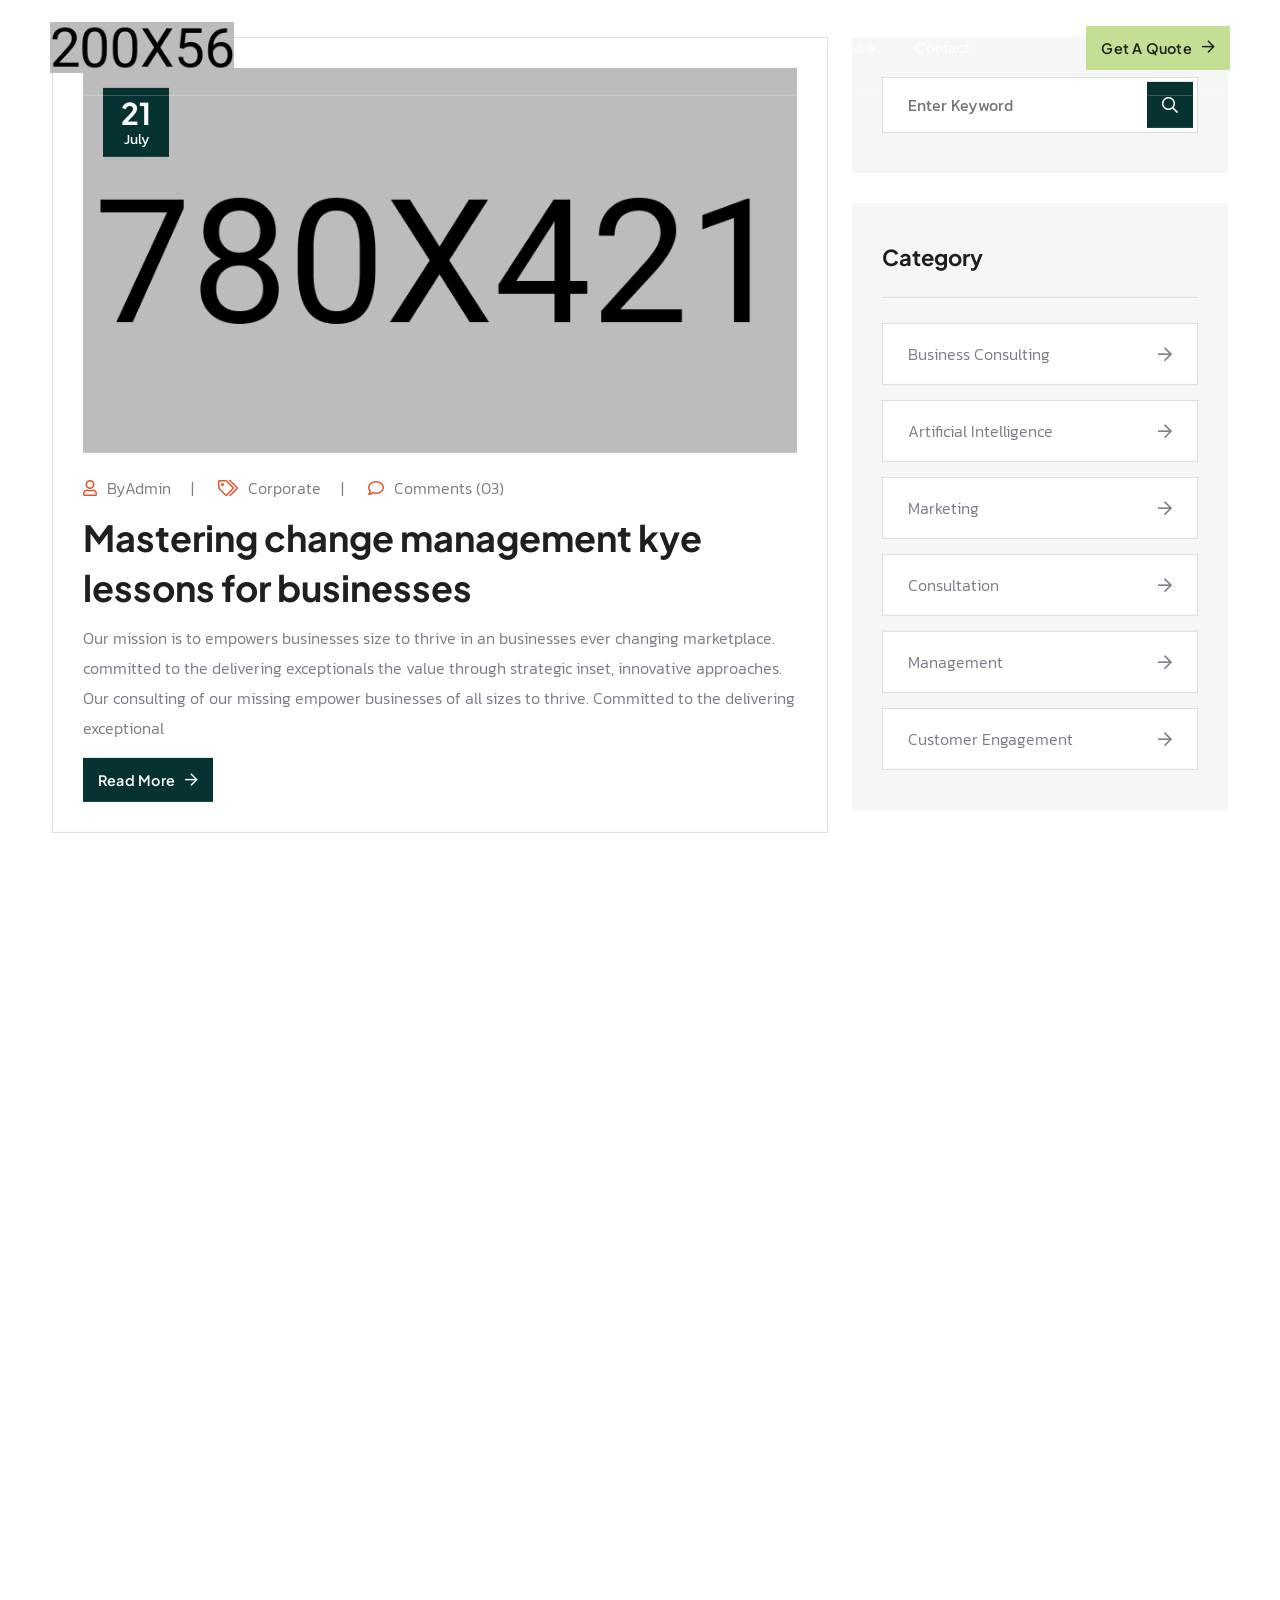
<file: blog-standard.html>
<!DOCTYPE html>
<html lang="zxx">
    <head>
        <!--====== Required meta tags ======-->
        <meta charset="utf-8">
        <meta http-equiv="x-ua-compatible" content="ie=edge">
        <meta name="description" content="Business, Consulting, Finance">
        <meta name="viewport" content="width=device-width, initial-scale=1, shrink-to-fit=no">
        <!--====== Title ======-->
        <title>Bizzen - Business Consulting HTML Template</title>
        <!--====== Favicon Icon ======-->
        <link rel="shortcut icon" href="assets/images/favicon.png" type="image/png">
        <!--====== Google Fonts ======-->
        <link href="https://fonts.googleapis.com/css2?family=Kanit:ital,wght@0,300;0,400;0,500;0,600;0,700;0,800;0,900;1,900&family=Plus+Jakarta+Sans:ital,wght@0,200..800;1,200..800&display=swap" rel="stylesheet">
        <!--====== FontAwesome css ======-->
        <link rel="stylesheet" href="assets/fonts/fontawesome/css/all.min.css">
        <!--====== Bootstrap css ======-->
        <link rel="stylesheet" href="assets/css/plugins/bootstrap.min.css">
        <!--====== Slick-popup css ======-->
        <link rel="stylesheet" href="assets/css/plugins/slick.css">
        <!--====== Magnific-popup css ======-->
        <link rel="stylesheet" href="assets/css/plugins/magnific-popup.css">
        <!--====== Aos css ======-->
        <link rel="stylesheet" href="assets/css/plugins/aos.css">
        <!--====== Default css ======-->
        <link rel="stylesheet" href="assets/css/spacings.css">
        <!--====== Default css ======-->
        <link rel="stylesheet" href="assets/css/style.css">
    </head>
    <body>
        <!--====== Start Preloader ======-->
        <div class="preloader">
            <div class="loading-wrapper">
                <div class="loading"></div>
                <div id="loading-icon"><img src="assets/images/loader.png" alt="loader"></div>
            </div>
        </div><!--====== End Preloader ======-->
        <!--====== Start Overlay ======-->
        <div class="offcanvas__overlay"></div>
        <!--=== Start  Header Area  ===-->
        <header class="header-area header-one">
            <!--====  Header Navigation  ===-->
            <div class="header-navigation">
                <div class="container-fluid">
                    <!--====  Primary Menu  ===-->
                    <div class="primary-menu">
                        <!--====  Site Branding  ===-->
                        <div class="site-branding">
                            <a href="index.html" class="brand-logo"><img src="assets/images/home-one/logo/logo-main.png" alt="Brand Logo"></a>
                        </div>
                        <!--=== Main Menu ===-->
                        <div class="theme-nav-menu">
                            <!--=== Menu Top ===-->
                            <div class="theme-menu-top d-block d-lg-none">
                                <div class="site-branding">
                                    <a href="index.html" class="brand-logo"><img src="assets/images/home-one/logo/logo-main.png" alt="Brand Logo"></a>
                                </div>
                            </div>
                            <!--=== Main Menu ===-->
                            <nav class="main-menu">
                                <ul>
                                    <li class="menu-item has-children"><a href="index.html">Home</a>
                                        <ul class="sub-menu">
                                            <li><a href="index.html">Home One</a></li>
                                            <li><a href="index-2.html">Home Two</a></li>
                                            <li><a href="index-3.html">Home Three</a></li>
                                        </ul>
                                    </li>
                                    <li class="menu-item"><a href="about.html">About</a></li>
                                    <li class="menu-item has-children"><a href="#">Services</a>
                                        <ul class="sub-menu">
                                            <li><a href="services.html">Our Services</a></li>
                                            <li><a href="service-details.html">Service Details</a></li>
                                        </ul>
                                    </li>
                                    <li class="menu-item has-children"><a href="#">Projects</a>
                                        <ul class="sub-menu">
                                            <li><a href="project.html">Projects</a></li>
                                            <li><a href="project-details.html">Project Details</a></li>
                                        </ul>
                                    </li>
                                    <li class="menu-item has-children"><a href="#">Blog</a>
                                        <ul class="sub-menu">
                                            <li><a href="blog-grid.html">Blog Grid</a></li>
                                            <li><a href="blog-standard.html">Blog Standard</a></li>
                                            <li><a href="blog-details.html">Blog Details</a></li>
                                        </ul>
                                    </li>
                                    <li class="menu-item has-children"><a href="#">Pages</a>
                                        <ul class="sub-menu">
                                            <li><a href="team.html">Our Team</a></li>
                                            <li><a href="team-details.html">Team Details</a></li>
                                            <li><a href="pricing.html">Pricing</a></li>
                                            <li><a href="faqs.html">Faqs</a></li>
                                            <li><a href="404.html">404</a></li>
                                        </ul>
                                    </li>
                                    <li class="menu-item"><a href="contact.html">Contact</a></li>
                                </ul>
                            </nav>
                            <!--=== Nav Button ===-->
                            <div class="theme-nav-button mt-20 d-block d-md-none">
                                <a href="contact.html" class="theme-btn style-one">Get A Quote<i class="far fa-arrow-right"></i></a>
                            </div>
                            <!--===  Menu Bottom ===-->
                            <div class="theme-menu-bottom mt-50 d-block d-xl-none">
                                <h5>Follow Us</h5>
                                <ul class="social-link">
                                    <li><a href="#"><i class="fab fa-facebook-f"></i></a></li>
                                    <li><a href="#"><i class="fab fa-twitter"></i></a></li>
                                    <li><a href="#"><i class="fab fa-linkedin-in"></i></a></li>
                                    <li><a href="#"><i class="fab fa-youtube"></i></a></li>
                                </ul>
                            </div>
                        </div>
                        <!--=== Header Nav Right ===-->
                        <div class="nav-right-item">
                            <div class="nav-button d-none d-md-block">
                                <a href="contact.html" class="theme-btn style-one">Get A Quote<i class="far fa-arrow-right"></i></a>
                            </div>
                            <div class="navbar-toggler">
                                <span></span>
                                <span></span>
                                <span></span>
                            </div>
                        </div>
                    </div>
                </div>
            </div>    
        </header><!--=== End  Header Area  ===-->
        <!--======  Smooth Wrapper  ======-->
        <div id="smooth-wrapper">
            <div id="smooth-content">
                <main>
                    <!--======  Start Page Hero Section  ======-->
                    <section class="page-hero bg_cover p-r z-1" style="background-image: url(assets/images/innerpage/bg/page-bg.jpg);">
                        <div class="container">
                            <div class="row justify-content-center">
                                <div class="col-lg-10">
                                    <div class="page-content text-center">
                                        <h1>Explore Our Latest News</h1>
                                        <ul>
                                            <li><a href="index.html">Home</a></li>
                                            <li>Blog Standard</li>
                                        </ul>
                                    </div>
                                </div>
                            </div>
                        </div>
                    </section><!--======  End Page Hero Section  ======-->
                    <!--======  Start Blog Grid Section  ======-->
                    <section class="bizzen-blog-standard-sec pt-120 pb-120">
                        <div class="container">
                            <div class="row">
                                <div class="col-xl-8">
                                    <!--=== Blog Standard Wrapper ===-->
                                    <div class="blog-standard-wrapper">
                                        <!--=== Bizzen Blog Post ===-->
                                        <div class="bizzen-blog-post-item style-two mb-35" data-aos="fade-up" data-aos-duration="1000">
                                            <div class="post-thumbnail">
                                                <img src="assets/images/innerpage/blog/blog-std1.jpg" alt="Blog Grid">
                                                <div class="date">21 <span>july</span></div>
                                            </div>
                                            <div class="post-content">
                                                <div class="post-meta">
                                                    <span><i class="far fa-user"></i> By <a href="#">Admin</a></span>
                                                    <span><i class="far fa-tags"></i><a href="#">Corporate</a></span>
                                                    <span><i class="far fa-comment"></i><a href="#">Comments (03)</a></span>
                                                </div>
                                                <h4 class="title"><a href="blog-details.html">Mastering change management kye lessons for businesses</a></h4>
                                                <p>Our mission is to empowers businesses size to thrive in an businesses ever changing marketplace. committed to the delivering exceptionals the value through strategic inset, innovative approaches. Our consulting of our missing empower businesses of all sizes to thrive. Committed to the delivering exceptional</p>
                                                <a href="blog-details.html" class="theme-btn style-one">Read More <i class="far fa-arrow-right"></i></a>
                                            </div>
                                        </div>
                                        <!--=== Bizzen Blog Post ===-->
                                        <div class="bizzen-blog-post-item style-two mb-35" data-aos="fade-up" data-aos-duration="1200">
                                            <div class="post-thumbnail">
                                                <img src="assets/images/innerpage/blog/blog-std2.jpg" alt="Blog Grid">
                                                <div class="date">21 <span>july</span></div>
                                            </div>
                                            <div class="post-content">
                                                <div class="post-meta">
                                                    <span><i class="far fa-user"></i> By <a href="#">Admin</a></span>
                                                    <span><i class="far fa-tags"></i><a href="#">Corporate</a></span>
                                                    <span><i class="far fa-comment"></i><a href="#">Comments (03)</a></span>
                                                </div>
                                                <h4 class="title"><a href="blog-details.html">Harness digital transformation a roadmap for businesses</a></h4>
                                                <p>Our mission is to empowers businesses size to thrive in an businesses ever changing marketplace. committed to the delivering exceptionals the value through strategic inset, innovative approaches. Our consulting of our missing empower businesses of all sizes to thrive. Committed to the delivering exceptional</p>
                                                <a href="blog-details.html" class="theme-btn style-one">Read More <i class="far fa-arrow-right"></i></a>
                                            </div>
                                        </div>
                                        <!--=== Bizzen Blog Post ===-->
                                        <div class="bizzen-blog-post-item style-two mb-35" data-aos="fade-up" data-aos-duration="1600">
                                            <div class="post-thumbnail">
                                                <img src="assets/images/innerpage/blog/blog-std3.jpg" alt="Blog Grid">
                                                <div class="date">21 <span>july</span></div>
                                            </div>
                                            <div class="post-content">
                                                <div class="post-meta">
                                                    <span><i class="far fa-user"></i> By <a href="#">Admin</a></span>
                                                    <span><i class="far fa-tags"></i><a href="#">Corporate</a></span>
                                                    <span><i class="far fa-comment"></i><a href="#">Comments (03)</a></span>
                                                </div>
                                                <h4 class="title"><a href="blog-details.html">Why every entrepreneur needs solid digital marketing</a></h4>
                                                <p>Our mission is to empowers businesses size to thrive in an businesses ever changing marketplace. committed to the delivering exceptionals the value through strategic inset, innovative approaches. Our consulting of our missing empower businesses of all sizes to thrive. Committed to the delivering exceptional</p>
                                                <a href="blog-details.html" class="theme-btn style-one">Read More <i class="far fa-arrow-right"></i></a>
                                            </div>
                                        </div>
                                    </div>
                                    <div class="theme-pagination mt-30 mb-40" data-aos="fade-up" data-aos-duration="1800">
                                        <ul>
                                            <li><a href="#"><i class="far fa-arrow-left"></i></a></li>
                                            <li><a href="#">01</a></li>
                                            <li><a href="#">02</a></li>
                                            <li><a href="#">03</a></li>
                                            <li><a href="#"><i class="far fa-arrow-right"></i></a></li>
                                        </ul>
                                    </div>
                                </div>
                                <div class="col-xl-4">
                                    <!--=== Sidebar widget Area ===-->
                                    <div class="sidebar-widget-area mb-20">
                                        <!--===  Sidebar Widget  ===-->
                                        <div class="sidebar-widget sidebar-search-widget mb-30" data-aos="fade-up" data-aos-duration="600">
                                            <div class="widget-content">
                                                <form>
                                                    <div class="form-group">
                                                        <input type="search" class="form_control" placeholder="Enter Keyword" name="search" required>
                                                        <button class="search-btn"><i class="far fa-search"></i></button>
                                                    </div>
                                                </form>
                                            </div>
                                        </div>
                                        <!--===  Sidebar Widget  ===-->
                                        <div class="sidebar-widget sidebar-nav-widget mb-30" data-aos="fade-up" data-aos-duration="800">
                                            <h4 class="widget-title">Category</h4>
                                            <div class="widget-content">
                                                <ul>
                                                    <li><a href="#">Business Consulting <span><i class="far fa-arrow-right"></i></span></a></li>
                                                    <li><a href="#">Artificial Intelligence<span><i class="far fa-arrow-right"></i></span></a></li>
                                                    <li><a href="#">Marketing<span><i class="far fa-arrow-right"></i></span></a></li>
                                                    <li><a href="#">Consultation<span><i class="far fa-arrow-right"></i></span></a></li>
                                                    <li><a href="#">Management<span><i class="far fa-arrow-right"></i></span></a></li>
                                                    <li><a href="#">Customer Engagement<span><i class="far fa-arrow-right"></i></span></a></li>
                                                </ul>
                                            </div>
                                        </div>
                                        <!--=== Sidebar Widget ===-->
                                        <div class="sidebar-widget sidebar-post-widget mb-40" data-aos="fade-up" data-aos-duration="1000">
                                            <h4 class="widget-title">Recent Posts</h4>
                                            <div class="widget-content">
                                                <ul class="recent-post-list">
                                                    <li class="post-thumbnail-content mb-4">
                                                        <img src="assets/images/innerpage/blog/post-thumb1.jpg" alt="post thumb">
                                                        <div class="post-title-date">
                                                            <span class="posted-on"><a href="#">Jun 15, 2025</a></span>
                                                            <h6><a href="blog-details.html">Social Media Brand Tips business</a></h6>
                                                        </div>
                                                    </li>
                                                    <li class="post-thumbnail-content mb-4">
                                                        <img src="assets/images/innerpage/blog/post-thumb2.jpg" alt="post thumb">
                                                        <div class="post-title-date">
                                                            <span class="posted-on"><a href="#">Jun 15, 2025</a></span>
                                                            <h6><a href="blog-details.html">Scaling Your Business with Expert Agency</a></h6>
                                                        </div>
                                                    </li>
                                                    <li class="post-thumbnail-content mb-4">
                                                        <img src="assets/images/innerpage/blog/post-thumb3.jpg" alt="post thumb">
                                                        <div class="post-title-date">
                                                            <span class="posted-on"><a href="#">Jun 15, 2025</a></span>
                                                            <h6><a href="blog-details.html">Business Trends in the Digital Landscape</a></h6>
                                                        </div>
                                                    </li>
                                                </ul>
                                            </div>
                                        </div>
                                        <!--=== Sidebar Widget ===-->
                                        <div class="sidebar-widget sidebar-tag-widget mb-30" data-aos="fade-up" data-aos-duration="1200">
                                            <h4 class="widget-title">Popular Tags</h4>
                                            <div class="widget-content">
                                                <a href="#">Corporate</a>
                                                <a href="#">Advisor</a>
                                                <a href="#">Economy</a>
                                                <a href="#">Finance</a>
                                                <a href="#">Marketing</a>
                                                <a href="#">Data</a>
                                            </div>
                                        </div>
                                    </div>
                                </div>
                            </div>
                        </div>
                    </section>
                </main>
                <!--======  Start Footer  ======-->
                <footer class="main-footer">
                    <div class="footer-shape"><img src="assets/images/footer/footer-shape.png" alt="footer shape"></div>
                    <!--=== Footer Widget Wrapper ===-->
                    <div class="footer-widget-wrapper">
                        <div class="container">
                            <div class="row">
                                <div class="col-lg-4">
                                    <!--=== Footer Widget ===-->
                                    <div class="footer-widget footer-about-widget pt-100" data-aos="fade-up" data-aos-duration="800">
                                        <div class="widget-content">
                                            <div class="footer-logo mb-20">
                                                <a href="index.html"><img src="assets/images/innerpage/logo/logo-white.png" alt="logo white"></a>
                                            </div>
                                            <p class="mb-20">Sign up to searing weekly newsletter to get the latest updates</p>
                                            <form>
                                                <div class="form-group">
                                                    <input type="email" class="form_control" placeholder="Enter Email Address" name="email" required>
                                                    <button class="submit-btn"><i class="far fa-paper-plane"></i></button>
                                                </div>
                                            </form>
                                        </div>
                                    </div>
                                </div>
                                <div class="col-lg-8">
                                    <!--=== Footer Widget Wrap ===-->
                                    <div class="footer-widget-inner">
                                        <!--=== Footer Top ===-->
                                        <div class="footer-top" data-aos="fade-up" data-aos-duration="1000">
                                            <div class="big-text">Let’s talk Business?</div>
                                        </div>
                                        <div class="footer-widget-area">
                                            <div class="row">
                                                <div class="col-md-4">
                                                    <!--=== Footer Widget ===-->
                                                    <div class="footer-widget footer-contact-info-widget mb-40" data-aos="fade-up" data-aos-duration="1200">
                                                        <div class="widget-content">
                                                            <h6>Headquarters - USA</h6>
                                                            <ul>
                                                                <li>
                                                                    90 Washington. mg Manchester, USA
                                                                </li>
                                                                <li>
                                                                    <a href="tel:+1(980)3605-6302">+1 (980) 3605 - 6302</a>
                                                                </li>
                                                            </ul>
                                                        </div>
                                                    </div>
                                                </div>
                                                <div class="col-md-4">
                                                    <!--=== Footer Widget ===-->
                                                    <div class="footer-widget footer-contact-info-widget mb-40" data-aos="fade-up" data-aos-duration="1400">
                                                        <div class="widget-content">
                                                            <h6>Headquarters - UK</h6>
                                                            <ul>
                                                                <li>
                                                                    993 Renner Burg, West Rond, MT 94251-030
                                                                </li>
                                                                <li>
                                                                    <a href="mailto:company@gmail.com">company@gmail.com</a>
                                                                </li>
                                                            </ul>
                                                        </div>
                                                    </div>
                                                </div>
                                                <div class="col-md-4">
                                                    <!--=== Footer Widget ===-->
                                                    <div class="footer-widget footer-social-widget mb-40" data-aos="fade-up" data-aos-duration="1600">
                                                        <h4 class="widget-title">Follow Us:</h4>
                                                        <div class="widget-content">
                                                            <div class="social-box">
                                                                <a href="#"><i class="fab fa-facebook-f"></i></a>
                                                                <a href="#"><i class="fab fa-twitter"></i></a>
                                                                <a href="#"><i class="fab fa-linkedin-in"></i></a>
                                                                <a href="#"><i class="fab fa-pinterest-p"></i></a>
                                                            </div>
                                                        </div>
                                                    </div>
                                                </div>
                                            </div>
                                        </div>
                                    </div>
                                </div>
                            </div>
                        </div>
                    </div>
                    <!--=== Copyright Area ===-->
                    <div class="copyright-area">
                        <div class="container">
                            <div class="row">
                                <div class="col-md-6">
                                    <!--=== Copyright Text ===-->
                                    <div class="copyright-text text-md-start text-center">
                                        <p>&copy; All copyright 2025 by Bizzen</p>
                                    </div>
                                </div>
                                <div class="col-md-6">
                                    <!--=== Copyright link ===-->
                                    <div class="copyright-link text-md-end text-center">
                                        <a href="index.html">Terms & Conditions</a>
                                        <a href="index.html">Privacy Policy</a>
                                    </div>
                                </div>
                            </div>
                        </div>
                    </div>
                </footer>
            </div>
        </div>
        <!--====== Jquery js ======-->
        <script src="assets/js/plugins/jquery-3.7.1.min.js"></script>
        <!--====== Bootstrap js ======-->
        <script src="assets/js/plugins/popper.min.js"></script>
        <!--====== Bootstrap js ======-->
        <script src="assets/js/plugins/bootstrap.min.js"></script>
        <!--====== Gsap Js ======-->
        <script src="assets/js/plugins/gsap/gsap.min.js"></script>
        <script src="assets/js/plugins/gsap/SplitText.min.js"></script>
        <script src="assets/js/plugins/gsap/ScrollSmoother.min.js"></script>
        <script src="assets/js/plugins/gsap/ScrollTrigger.min.js"></script>
        <!--====== Slick js ======-->
        <script src="assets/js/plugins/slick.min.js"></script>
        <!--====== Magnific js ======-->
        <script src="assets/js/plugins/jquery.magnific-popup.min.js"></script>
        <!--====== Waypoint js ======-->
        <script src="assets/js/plugins/jquery.waypoints.js"></script>
        <!--====== CounterUp js ======-->
        <script src="assets/js/plugins/jquery.counterup.min.js"></script>
        <!--====== Aos js ======-->
        <script src="assets/js/plugins/aos.js"></script>
        <!--====== Common js ======-->
        <script src="assets/js/theme.js"></script>
    </body>
</html>
</file>
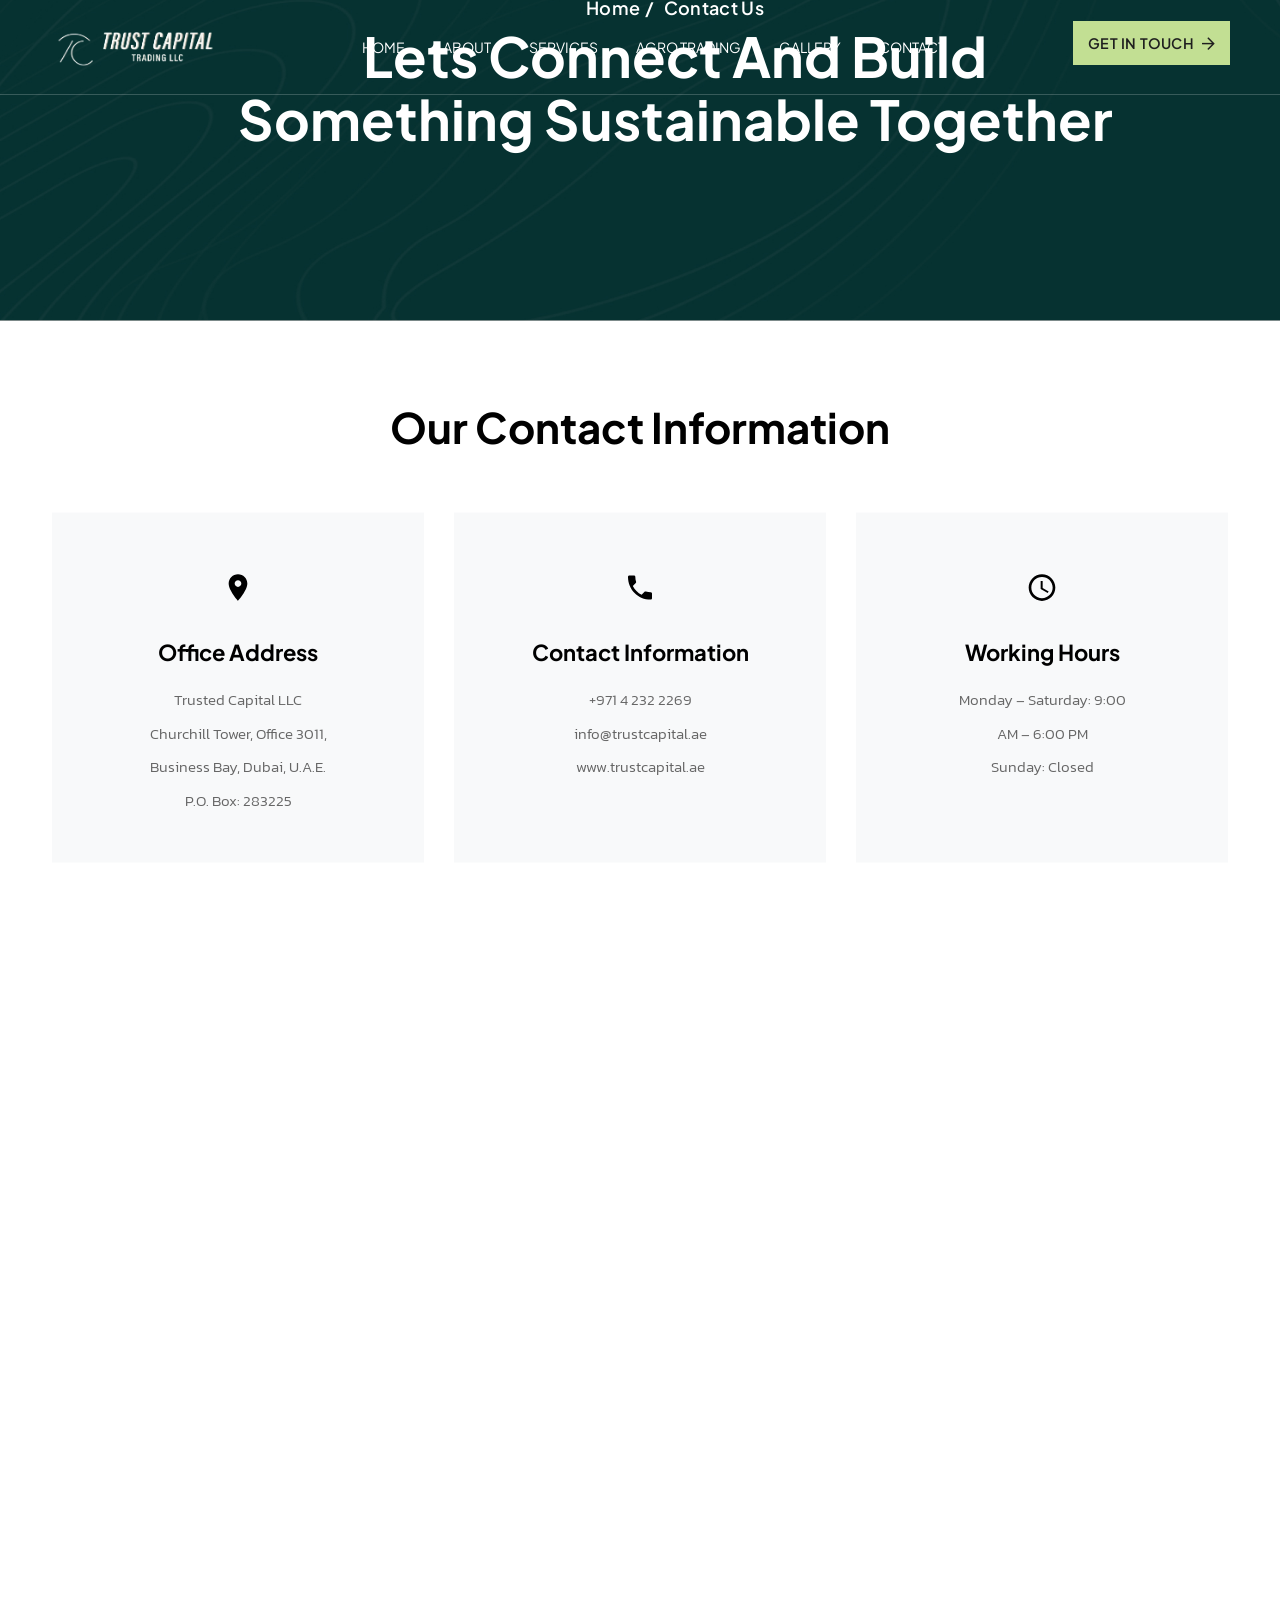
<file: contact-trust-capital.html>
<!DOCTYPE html>
<html lang="zxx">

<head>
    <!--====== Required meta tags ======-->
    <meta charset="utf-8">
    <meta http-equiv="x-ua-compatible" content="ie=edge">
    <meta name="description" content="Business, Consulting, Finance">
    <meta name="viewport" content="width=device-width, initial-scale=1, shrink-to-fit=no">
    <!--====== Title ======-->
    <title>Contact Us</title>
    <!--====== Favicon Icon ======-->
   <link rel="shortcut icon" href="assets/images/tcfavicon.png" type="image/png">
    <!--====== Google Fonts ======-->
    <link
        href="https://fonts.googleapis.com/css2?family=Kanit:ital,wght@0,300;0,400;0,500;0,600;0,700;0,800;0,900;1,900&family=Plus+Jakarta+Sans:ital,wght@0,200..800;1,200..800&display=swap"
        rel="stylesheet">
    <!--====== FontAwesome css ======-->
    <link rel="stylesheet" href="assets/fonts/fontawesome/css/all.min.css">
    <!--====== Bootstrap css ======-->
    <link rel="stylesheet" href="assets/css/plugins/bootstrap.min.css">
    <!--====== Slick-popup css ======-->
    <link rel="stylesheet" href="assets/css/plugins/slick.css">
    <!--====== Magnific-popup css ======-->
    <link rel="stylesheet" href="assets/css/plugins/magnific-popup.css">
    <!--====== Aos css ======-->
    <link rel="stylesheet" href="assets/css/plugins/aos.css">
    <!--====== Default css ======-->
    <link rel="stylesheet" href="assets/css/spacings.css">
    <!--====== Default css ======-->
    <link rel="stylesheet" href="assets/css/style.css">


    <style>
        .contact-info-section {
            padding: 80px 0;
            background-color: white;
        }

        .section-title {
            font-size: 42px;
            font-weight: 700;
            text-align: center;
            margin-bottom: 60px;
            color: #000;
        }

        .info-cards {
            display: flex;
            gap: 30px;
            margin-bottom: 80px;
        }

        .info-card {
            flex: 1;
            background-color: #f8f9fa;
            padding: 50px 30px;
            text-align: center;
            border-radius: 0;
        }

        .info-icon {
            width: 50px;
            height: 50px;
            margin: 0 auto 25px;
            display: flex;
            align-items: center;
            justify-content: center;
        }

        .info-icon svg {
            width: 32px;
            height: 32px;
            fill: #000;
        }

        .info-card h3 {
            font-size: 22px;
            font-weight: 700;
            margin-bottom: 20px;
            color: #000;
        }

        .info-card p {
            font-size: 15px;
            line-height: 1.7;
            color: #666;
            margin-bottom: 8px;
        }

        .info-card p:last-child {
            margin-bottom: 0;
        }

        .get-in-touch-section {
            display: flex;
            gap: 50px;
            align-items: center;
        }

        .touch-image {
            flex: 1;
            max-width: 500px;
        }

        .touch-image img {
            width: 100%;
            display: block;
            height: 33.2rem;
            object-fit: cover;
        }

        .touch-form {
            flex: 1;
        }

        .touch-form h2 {
            font-size: 42px;
            font-weight: 700;
            margin-bottom: 40px;
            color: #000;
        }

        .form-group {
            margin-bottom: 20px;
        }

        .form-control {
            width: 100%;
            padding: 15px 20px;
            border: 1px solid #ddd;
            border-radius: 0;
            font-size: 15px;
            transition: border-color 0.3s ease;
        }

        .form-control:focus {
            outline: none;
            border-color: #999;
        }

        .form-control::placeholder {
            color: #999;
        }

        textarea.form-control {
            min-height: 120px;
            resize: vertical;
        }

        .submit-btn {
            background-color: #c5d96f;
            color: #000;
            border: none;
            padding: 14px 32px;
            font-size: 13px;
            font-weight: 700;
            letter-spacing: 1px;
            cursor: pointer;
            margin-top: 20px;
            display: inline-flex;
            align-items: center;
            gap: 10px;
            transition: all 0.3s ease;
        }

        .submit-btn:hover {
            background-color: #d4e87f;
            transform: translateX(5px);
        }

        .submit-btn::after {
            content: '→';
            font-size: 18px;
            font-weight: 400;
        }

        @media (max-width: 992px) {
            .info-cards {
                flex-direction: column;
                gap: 20px;
            }

            .get-in-touch-section {
                flex-direction: column;
                gap: 40px;
            }

            .touch-image {
                max-width: 100%;
            }

            .section-title,
            .touch-form h2 {
                font-size: 36px;
            }
        }

        @media (max-width: 768px) {
            .contact-info-section {
                padding: 60px 0;
            }

            .section-title,
            .touch-form h2 {
                font-size: 32px;
            }

            .info-card {
                padding: 40px 25px;
            }
        }

        .theme-btn.style-one {
            position: relative;
            display: inline-block;
            /* padding: 12px 30px;
  font-size: 16px;
  font-weight: 600;
  color: white;
  background: #1a1a1a;
  border: none;
  border-radius: 5px;
  text-decoration: none; */
            overflow: hidden;
            transition: color 0.4s ease;
            z-index: 0;
        }

        .theme-btn.style-one::before {
            content: "";
            position: absolute;
            top: 0;
            left: -100%;
            width: 100%;
            height: 100%;
            background: #98FF49;
            transition: all 1.5s ease;
            z-index: 0;
        }

        .theme-btn.style-one:hover::before {
            left: 0;
        }

        .theme-btn.style-one:hover {
            color: #000;
        }

        .theme-btn.style-one i {
            margin-left: 8px;
            transition: transform 0.4s ease;
        }

        .theme-btn.style-one:hover i {
            transform: translateX(5px);
        }

        .theme-btn.style-one span,
        .theme-btn.style-one i {
            position: relative;
            z-index: 1;
        }
    </style>
</head>

<body>
    <!--====== Start Preloader ======-->
    <div class="preloader">
        <div class="loading-wrapper">
            <div class="loading"></div>
            <div id="loading-icon"><img src="assets/images/tcfavicon.png" alt="loader"></div>
        </div>
    </div><!--====== End Preloader ======-->
    <!--====== Start Overlay ======-->
    <div class="offcanvas__overlay"></div>
    <!--=== Start  Header Area  ===-->
    <header class="header-area header-one">
        <!--====  Header Navigation  ===-->
        <div class="header-navigation">
            <div class="container-fluid">
                <!--====  Primary Menu  ===-->
                <div class="primary-menu">
                    <!--====  Site Branding  ===-->
                    <div class="site-branding">
                        <!-- <img src="assets/images/home-one/hero/main-logo.png" alt=""> -->
                        <img src="assets/images/home-one/hero/main-logo-1.png" alt="">
                        <!-- <a href="index.html" class="brand-logo"><img src="assets/images/home-one/logo/logo-main.png" alt="Brand Logo"></a> -->
                    </div>
                    <!--=== Main Menu ===-->
                    <div class="theme-nav-menu">
                        <!--=== Menu Top ===-->
                        <div class="theme-menu-top d-block d-xl-none">
                            <div class="site-branding">
                                <!-- <a href="index.html" class="brand-logo"><img
                                        src="assets/images/home-one/logo/logo-main.png" alt="Brand Logo"></a> -->

                            </div>
                        </div>
                        <!--=== Main Menu ===-->
                        <nav class="main-menu">
                            <ul>
                                <li class="menu-item has-children"><a href="index.html">HOME</a>
                                </li>
                                <li class="menu-item"><a href="about-trust-capital.html">ABOUT</a></li>
                                <li class="menu-item has-children"><a href="services-trust-capital.html">SERVICES</a>
                                </li>
                                <li class="menu-item has-children"><a href="agro-trading-trust-capital.html">AGRO TRADING</a>
                                </li>
                                <li class="menu-item has-children"><a href="gallery-trust-metal.html">GALLERY</a>
                                </li>
                                <li class="menu-item has-children"><a href="contact-trust-capital.html">CONTACT</a>
                                </li>
                            </ul>
                        </nav>
                        <!--=== Nav Button ===-->
                        <div class="theme-nav-button mt-20 d-block d-md-none">
                            <a href="contact-trust-capital.html" class="theme-btn style-one"><span>GET IN TOUCH</span><i
                                    class="far fa-arrow-right"></i></a>
                        </div>
                        <!--===  Menu Bottom ===-->
                        <div class="theme-menu-bottom mt-50 d-block d-xl-none">
                            <h5>Follow Us</h5>
                            <ul class="social-link">
                                <li><a href="#"><i class="fab fa-facebook-f"></i></a></li>
                                <li><a href="#"><i class="fab fa-twitter"></i></a></li>
                                <li><a href="#"><i class="fab fa-linkedin-in"></i></a></li>
                                <li><a href="#"><i class="fab fa-youtube"></i></a></li>
                            </ul>
                        </div>
                    </div>
                    <!--=== Header Nav Right ===-->
                    <div class="nav-right-item">
                        <div class="nav-button d-none d-md-block">
                            <a href="contact-trust-capital.html" class="theme-btn style-one"><span>GET IN TOUCH</span><i
                                    class="far fa-arrow-right"></i></a>
                        </div>
                        <div class="navbar-toggler">
                            <span></span>
                            <span></span>
                            <span></span>
                        </div>
                    </div>
                </div>
            </div>
        </div>
    </header><!--=== End  Header Area  ===-->
    <!--======  Smooth Wrapper  ======-->
    <div id="smooth-wrapper">
        <div id="smooth-content">
            <!--======  Main  ======-->
            <main>
                <!--======  Start Page Hero Section  ======-->
                <!-- <div style=""> -->
                <section class="page-hero bg_cover z-1"
                    style="background-image: url(/assets/images/home-one/hero/hero-bg.jpg);">
                    <div class="container">
                        <div class="row justify-content-center">
                            <div class="col-lg-10">
                                <div class="page-content text-center">
                                    <ul>
                                        <li><a href="index.html">Home</a></li>
                                        <li>Contact Us</li>
                                    </ul>
                                    <h1 style="font-size: 55px;">Lets Connect and Build Something Sustainable Together
                                    </h1>
                                </div>
                            </div>
                        </div>
                    </div>
                </section><!--======  End Page Hero Section  ======-->
                <!-- </div> -->


                <div class="contact-info-section">
                    <div class="container">
                        <h2 class="section-title">Our Contact Information</h2>

                        <div class="info-cards">
                            <div class="info-card">
                                <div class="info-icon">
                                    <svg xmlns="http://www.w3.org/2000/svg" viewBox="0 0 24 24">
                                        <path
                                            d="M12 2C8.13 2 5 5.13 5 9c0 5.25 7 13 7 13s7-7.75 7-13c0-3.87-3.13-7-7-7zm0 9.5c-1.38 0-2.5-1.12-2.5-2.5s1.12-2.5 2.5-2.5 2.5 1.12 2.5 2.5-1.12 2.5-2.5 2.5z" />
                                    </svg>
                                </div>
                                <h3>Office Address</h3>
                                <p>Trusted Capital LLC</p>
                                <p>Churchill Tower, Office 3011,</p>
                                <p>Business Bay, Dubai, U.A.E.</p>
                                <p>P.O. Box: 283225</p>
                            </div>

                            <div class="info-card">
                                <div class="info-icon">
                                    <svg xmlns="http://www.w3.org/2000/svg" viewBox="0 0 24 24">
                                        <path
                                            d="M6.62 10.79c1.44 2.83 3.76 5.14 6.59 6.59l2.2-2.2c.27-.27.67-.36 1.02-.24 1.12.37 2.33.57 3.57.57.55 0 1 .45 1 1V20c0 .55-.45 1-1 1-9.39 0-17-7.61-17-17 0-.55.45-1 1-1h3.5c.55 0 1 .45 1 1 0 1.25.2 2.45.57 3.57.11.35.03.74-.25 1.02l-2.2 2.2z" />
                                    </svg>
                                </div>
                                <h3>Contact Information</h3>
                                <p>+971 4 232 2269</p>
                                <p>info@trustcapital.ae</p>
                                <p>www.trustcapital.ae</p>
                            </div>

                            <div class="info-card">
                                <div class="info-icon">
                                    <svg xmlns="http://www.w3.org/2000/svg" viewBox="0 0 24 24">
                                        <path
                                            d="M11.99 2C6.47 2 2 6.48 2 12s4.47 10 9.99 10C17.52 22 22 17.52 22 12S17.52 2 11.99 2zM12 20c-4.42 0-8-3.58-8-8s3.58-8 8-8 8 3.58 8 8-3.58 8-8 8zm.5-13H11v6l5.25 3.15.75-1.23-4.5-2.67z" />
                                    </svg>
                                </div>
                                <h3>Working Hours</h3>
                                <p>Monday – Saturday: 9:00</p>
                                <p>AM – 6:00 PM</p>
                                <p>Sunday: Closed</p>
                            </div>
                        </div>

                        <div class="get-in-touch-section">
                            <div class="touch-image">
                                <img src="assets/images/home-one/c1.jpg" alt="Professional woman using phone">
                            </div>

                            <div class="touch-form">
                                <h2>Get In Touch</h2>
                                <form>
                                    <div class="form-group">
                                        <input type="text" class="form-control" placeholder="Full Name" required>
                                    </div>
                                    <div class="form-group">
                                        <input type="email" class="form-control" placeholder="Email ID" required>
                                    </div>
                                    <div class="form-group">
                                        <input type="tel" class="form-control" placeholder="Phone" required>
                                    </div>
                                    <div class="form-group">
                                        <textarea class="form-control" placeholder="Address" required></textarea>
                                    </div>
                                    <button type="submit" class="submit-btn theme-btn style-one"
                                        style="background: #c2df93; color: black;"><span>SEND MESSAGE</span></button>
                                </form>
                            </div>
                        </div>
                    </div>
                </div>





                <div class="green-bar"></div>
            </main>


            <!--======  Start Footer  ======-->
            <footer class="main-footer">
                <div class="footer-shape"><img src="assets/images/footer/footer-shape.png" alt="footer shape"></div>
                <!--=== Footer Widget Wrapper ===-->
                <div class="footer-widget-wrapper">
                    <div class="container">
                        <div class="row">
                            <div class="col-lg-4">
                                <!--=== Footer Widget ===-->
                                <div class="footer-widget footer-about-widget pt-100" data-aos="fade-up"
                                    data-aos-duration="800">
                                    <div class="widget-content">
                                        <div class="footer-logo mb-20">
                                            <a href="index.html"><img src="assets/images/home-one/hero/main-logo-1.png"
                                                    alt="logo white"></a>
                                        </div>
                                        <p class="mb-20">Leading the way in sustainable metal recycling and global
                                            trading
                                        </p>
                                        <form>
                                            <div class="form-group">
                                                <input type="email" class="form_control"
                                                    placeholder="Enter Email Address" name="email" required>
                                                <button class="submit-btn"><i class="far fa-paper-plane"></i></button>
                                            </div>
                                        </form>
                                    </div>
                                </div>
                            </div>
                            <div class="col-lg-8">
                                <!--=== Footer Widget Wrap ===-->
                                <div class="footer-widget-inner">
                                    <!--=== Footer Top ===-->
                                    <div class="footer-top" data-aos="fade-up" data-aos-duration="1000">
                                        <div class="big-text">Talk to Us Today</div>
                                    </div>
                                    <div class="footer-widget-area">
                                        <div class="row">
                                            <div class="col-md-4">
                                                <!--=== Footer Widget ===-->
                                                <div class="footer-widget footer-contact-info-widget mb-40"
                                                    data-aos="fade-up" data-aos-duration="1200">
                                                    <div class="widget-content">
                                                        <h6>Quick Links</h6>
                                                        <ul>
                                                            <li>
                                                                <a href="about-trust-capital.html">About us</a>
                                                                <a href="services-trust-capital.html">Services</a>
                                                                <a href="gallery-trust-metal.html">Gallery</a>
                                                                <a href="">Sustainability</a>
                                                                <a href="">Career</a>
                                                            </li>
                                                        </ul>
                                                    </div>
                                                </div>
                                            </div>
                                            <div class="col-md-4">
                                                <!--=== Footer Widget ===-->
                                                <div class="footer-widget footer-contact-info-widget mb-40"
                                                    data-aos="fade-up" data-aos-duration="1400">
                                                    <div class="widget-content">
                                                        <h6>Office</h6>
                                                        <ul>
                                                            <li>
                                                                123 Industrial Park, Metal City, MC 12345
                                                            </li>
                                                            <li>
                                                                <a href="">+971 54 7275994</a>
                                                            </li>
                                                            <li>
                                                                <a href="">info@trustedcapital.com</a>
                                                            </li>
                                                        </ul>
                                                    </div>
                                                </div>
                                            </div>
                                            <div class="col-md-4">
                                                <!--=== Footer Widget ===-->
                                                <div class="footer-widget footer-social-widget mb-40" data-aos="fade-up"
                                                    data-aos-duration="1600">
                                                    <h4 class="widget-title">Follow Us:</h4>
                                                    <div class="widget-content">
                                                        <div class="social-box">
                                                            <a href="#"><i class="fab fa-facebook-f"></i></a>
                                                            <a href="#"><i class="fab fa-twitter"></i></a>
                                                            <a href="#"><i class="fab fa-linkedin-in"></i></a>
                                                            <a href="#"><i class="fab fa-pinterest-p"></i></a>
                                                        </div>
                                                    </div>
                                                </div>
                                            </div>
                                        </div>
                                    </div>
                                </div>
                            </div>
                        </div>
                    </div>
                </div>
                <!--=== Copyright Area ===-->
                <div class="copyright-area">
                    <div class="container">
                        <div class="row">
                            <div class="col-md-6">
                                <!--=== Copyright Text ===-->
                                <div class="copyright-text text-md-start text-center">
                                    <p>&copy; 2025 &nbsp;Trusted Capital. All rights reserved.</p>
                                </div>
                            </div>
                            <div class="col-md-6">
                                <!--=== Copyright link ===-->
                                <div class="copyright-link text-md-end text-center">
                                    <a style="border-right: 1px solid gray; padding-right: 1.5rem;"
                                        href="index.html">Terms & Conditions</a>
                                    <a href="index.html">Privacy Policy</a>
                                </div>
                            </div>
                        </div>
                    </div>
                </div>
            </footer>
        </div>
    </div>
    <!--====== Jquery js ======-->
    <script src="assets/js/plugins/jquery-3.7.1.min.js"></script>
    <!--====== Bootstrap js ======-->
    <script src="assets/js/plugins/popper.min.js"></script>
    <!--====== Bootstrap js ======-->
    <script src="assets/js/plugins/bootstrap.min.js"></script>
    <!--====== Gsap Js ======-->
    <script src="assets/js/plugins/gsap/gsap.min.js"></script>
    <script src="assets/js/plugins/gsap/SplitText.min.js"></script>
    <script src="assets/js/plugins/gsap/ScrollSmoother.min.js"></script>
    <script src="assets/js/plugins/gsap/ScrollTrigger.min.js"></script>
    <!--====== Slick js ======-->
    <script src="assets/js/plugins/slick.min.js"></script>
    <!--====== Magnific js ======-->
    <script src="assets/js/plugins/jquery.magnific-popup.min.js"></script>
    <!--====== Waypoint js ======-->
    <script src="assets/js/plugins/jquery.waypoints.js"></script>
    <!--====== CounterUp js ======-->
    <script src="assets/js/plugins/jquery.counterup.min.js"></script>
    <!--====== Aos js ======-->
    <script src="assets/js/plugins/aos.js"></script>
    <!--====== Common js ======-->
    <script src="assets/js/theme.js"></script>
</body>

</html>
</file>
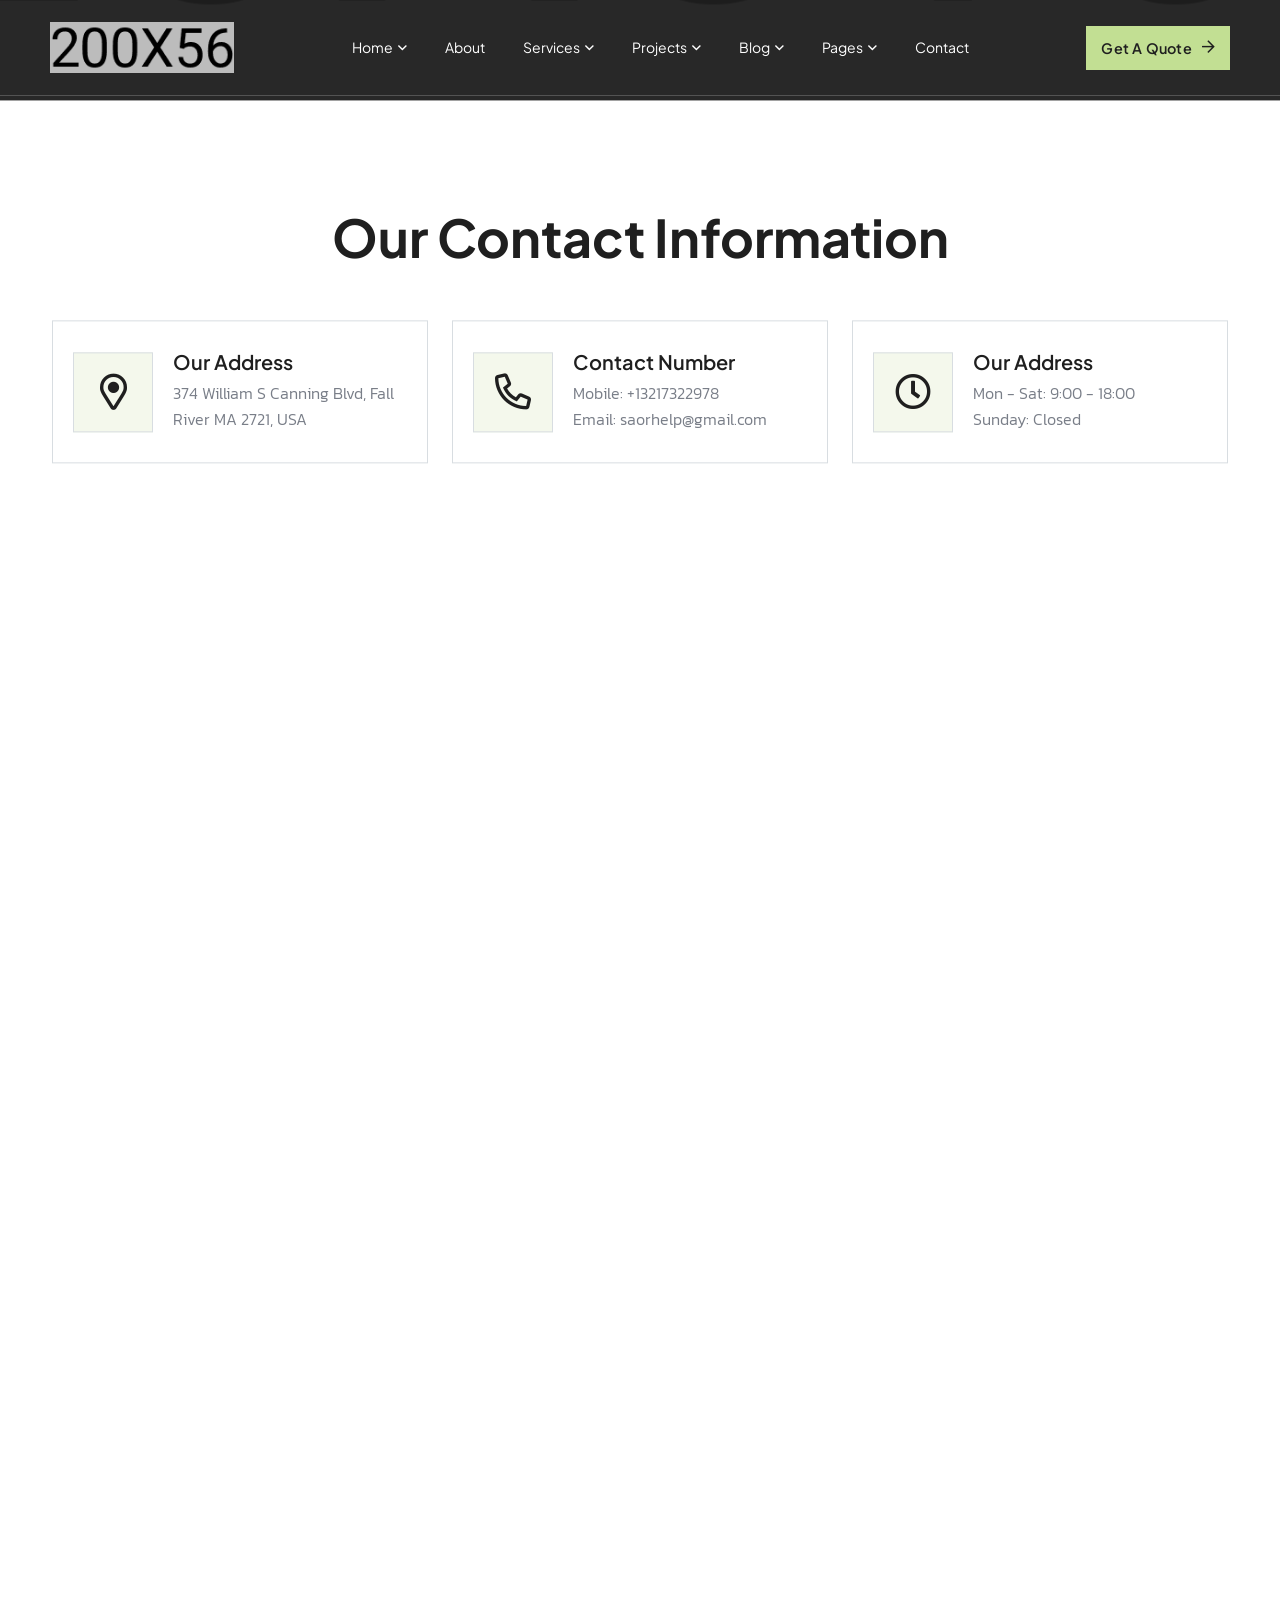
<file: contact.html>
<!DOCTYPE html>
<html lang="zxx">
    <head>
        <!--====== Required meta tags ======-->
        <meta charset="utf-8">
        <meta http-equiv="x-ua-compatible" content="ie=edge">
        <meta name="description" content="Business, Consulting, Finance">
        <meta name="viewport" content="width=device-width, initial-scale=1, shrink-to-fit=no">
        <!--====== Title ======-->
        <title>Bizzen - Business Consulting HTML Template</title>
        <!--====== Favicon Icon ======-->
        <link rel="shortcut icon" href="assets/images/favicon.png" type="image/png">
        <!--====== Google Fonts ======-->
        <link href="https://fonts.googleapis.com/css2?family=Kanit:ital,wght@0,300;0,400;0,500;0,600;0,700;0,800;0,900;1,900&family=Plus+Jakarta+Sans:ital,wght@0,200..800;1,200..800&display=swap" rel="stylesheet">
        <!--====== FontAwesome css ======-->
        <link rel="stylesheet" href="assets/fonts/fontawesome/css/all.min.css">
        <!--====== Bootstrap css ======-->
        <link rel="stylesheet" href="assets/css/plugins/bootstrap.min.css">
        <!--====== Slick-popup css ======-->
        <link rel="stylesheet" href="assets/css/plugins/slick.css">
        <!--====== Magnific-popup css ======-->
        <link rel="stylesheet" href="assets/css/plugins/magnific-popup.css">
        <!--====== Aos css ======-->
        <link rel="stylesheet" href="assets/css/plugins/aos.css">
        <!--====== Default css ======-->
        <link rel="stylesheet" href="assets/css/spacings.css">
        <!--====== Default css ======-->
        <link rel="stylesheet" href="assets/css/style.css">
    </head>
    <body>
        <!--====== Start Preloader ======-->
        <div class="preloader">
            <div class="loading-wrapper">
                <div class="loading"></div>
                <div id="loading-icon"><img src="assets/images/loader.png" alt="loader"></div>
            </div>
        </div><!--====== End Preloader ======-->
        <!--====== Start Overlay ======-->
        <div class="offcanvas__overlay"></div>
        <!--=== Start  Header Area  ===-->
        <header class="header-area header-one">
            <!--====  Header Navigation  ===-->
            <div class="header-navigation">
                <div class="container-fluid">
                    <!--====  Primary Menu  ===-->
                    <div class="primary-menu">
                        <!--====  Site Branding  ===-->
                        <div class="site-branding">
                            <a href="index.html" class="brand-logo"><img src="assets/images/home-one/logo/logo-main.png" alt="Brand Logo"></a>
                        </div>
                        <!--=== Main Menu ===-->
                        <div class="theme-nav-menu">
                            <!--=== Menu Top ===-->
                            <div class="theme-menu-top d-block d-lg-none">
                                <div class="site-branding">
                                    <a href="index.html" class="brand-logo"><img src="assets/images/home-one/logo/logo-main.png" alt="Brand Logo"></a>
                                </div>
                            </div>
                            <!--=== Main Menu ===-->
                            <nav class="main-menu">
                                <ul>
                                    <li class="menu-item has-children"><a href="index.html">Home</a>
                                        <ul class="sub-menu">
                                            <li><a href="index.html">Home One</a></li>
                                            <li><a href="index-2.html">Home Two</a></li>
                                            <li><a href="index-3.html">Home Three</a></li>
                                        </ul>
                                    </li>
                                    <li class="menu-item"><a href="about.html">About</a></li>
                                    <li class="menu-item has-children"><a href="#">Services</a>
                                        <ul class="sub-menu">
                                            <li><a href="services.html">Our Services</a></li>
                                            <li><a href="service-details.html">Service Details</a></li>
                                        </ul>
                                    </li>
                                    <li class="menu-item has-children"><a href="#">Projects</a>
                                        <ul class="sub-menu">
                                            <li><a href="project.html">Projects</a></li>
                                            <li><a href="project-details.html">Project Details</a></li>
                                        </ul>
                                    </li>
                                    <li class="menu-item has-children"><a href="#">Blog</a>
                                        <ul class="sub-menu">
                                            <li><a href="blog-grid.html">Blog Grid</a></li>
                                            <li><a href="blog-standard.html">Blog Standard</a></li>
                                            <li><a href="blog-details.html">Blog Details</a></li>
                                        </ul>
                                    </li>
                                    <li class="menu-item has-children"><a href="#">Pages</a>
                                        <ul class="sub-menu">
                                            <li><a href="team.html">Our Team</a></li>
                                            <li><a href="team-details.html">Team Details</a></li>
                                            <li><a href="pricing.html">Pricing</a></li>
                                            <li><a href="faqs.html">Faqs</a></li>
                                            <li><a href="404.html">404</a></li>
                                        </ul>
                                    </li>
                                    <li class="menu-item"><a href="contact.html">Contact</a></li>
                                </ul>
                            </nav>
                            <!--=== Nav Button ===-->
                            <div class="theme-nav-button mt-20 d-block d-md-none">
                                <a href="contact.html" class="theme-btn style-one">Get A Quote<i class="far fa-arrow-right"></i></a>
                            </div>
                            <!--===  Menu Bottom ===-->
                            <div class="theme-menu-bottom mt-50 d-block d-xl-none">
                                <h5>Follow Us</h5>
                                <ul class="social-link">
                                    <li><a href="#"><i class="fab fa-facebook-f"></i></a></li>
                                    <li><a href="#"><i class="fab fa-twitter"></i></a></li>
                                    <li><a href="#"><i class="fab fa-linkedin-in"></i></a></li>
                                    <li><a href="#"><i class="fab fa-youtube"></i></a></li>
                                </ul>
                            </div>
                        </div>
                        <!--=== Header Nav Right ===-->
                        <div class="nav-right-item">
                            <div class="nav-button d-none d-md-block">
                                <a href="contact.html" class="theme-btn style-one">Get A Quote<i class="far fa-arrow-right"></i></a>
                            </div>
                            <div class="navbar-toggler">
                                <span></span>
                                <span></span>
                                <span></span>
                            </div>
                        </div>
                    </div>
                </div>
            </div>    
        </header><!--=== End  Header Area  ===-->
        <!--======  Smooth Wrapper  ======-->
        <div id="smooth-wrapper">
            <div id="smooth-content">
                <main>
                    <!--======  Start Page Hero Section  ======-->
                    <section class="page-hero bg_cover p-r z-1" style="background-image: url(assets/images/innerpage/bg/page-bg.jpg);">
                        <div class="container">
                            <div class="row justify-content-center">
                                <div class="col-lg-10">
                                    <div class="page-content text-center">
                                        <h1>Contact us for inquiries</h1>
                                        <ul>
                                            <li><a href="index.html">Home</a></li>
                                            <li>Contact Us</li>
                                        </ul>
                                    </div>
                                </div>
                            </div>
                        </div>
                    </section><!--======  End Page Hero Section  ======-->
                    <!--======  Start Contact Info Section  ======-->
                    <section class="bizzen-contact-info-sec pt-105">
                        <div class="container">
                            <div class="row">
                                <div class="col-lg-12">
                                    <!--=== Section Title ===-->
                                    <div class="section-title text-center mb-50">
                                        <h2>Our Contact Information</h2>
                                    </div>
                                </div>
                            </div>
                            <div class="row justify-content-center">
                                <div class="col-xl-4 col-md-6 col-sm-12">
                                    <!--=== Bizzen Info Box ===-->
                                    <div class="bizzen-info-left-box mb-40">
                                        <div class="icon">
                                            <i class="far fa-map-marker-alt"></i>
                                        </div>
                                        <div class="content">
                                            <h5>Our Address</h5>
                                            <p>374 William S Canning Blvd, Fall River MA 2721, USA</p>
                                        </div>
                                    </div>
                                </div>
                                <div class="col-xl-4 col-md-6 col-sm-12">
                                    <!--=== Bizzen Info Box ===-->
                                    <div class="bizzen-info-left-box mb-40">
                                        <div class="icon">
                                            <i class="far fa-phone-alt"></i>
                                        </div>
                                        <div class="content">
                                            <h5>Contact Number</h5>
                                            <p><span>Mobile: <a href="tel:+13217322978">+13217322978</a></span></p>
                                            <p><span>Email: <a href="mailto:">saorhelp@gmail.com</a></span></p>
                                        </div>
                                    </div>
                                </div>
                                <div class="col-xl-4 col-md-6 col-sm-12">
                                    <!--=== Bizzen Info Box ===-->
                                    <div class="bizzen-info-left-box mb-40">
                                        <div class="icon">
                                            <i class="far fa-clock"></i>
                                        </div>
                                        <div class="content">
                                            <h5>Our Address</h5>
                                            <p>Mon - Sat: 9:00 - 18:00</p>
                                            <p>Sunday: Closed</p>
                                        </div>
                                    </div>
                                </div>
                            </div>
                        </div>
                    </section><!--======  End Contact Info Section  ======-->
                    <!--======  Start Contact Section  ======-->
                    <section class="bizzen-contact_two pt-80 pb-120">
                        <div class="container">
                            <div class="row justify-content-center">
                                <div class="col-xl-6 col-lg-10">
                                    <!--=== Map Box ===-->
                                    <div class="map-box mb-5 mb-xl-0" data-aos="fade-up" data-aos-duration="1300">
                                        <iframe src="https://www.google.com/maps/embed?pb=!1m10!1m8!1m3!1d96777.16150026117!2d-74.00840582560909!3d40.71171357405996!3m2!1i1024!2i768!4f13.1!5e0!3m2!1sen!2sbd!4v1706508986625!5m2!1sen!2sbd" loading="lazy"></iframe>
                                    </div>
                                </div>
                                <div class="col-xl-6 col-lg-10">
                                    <!--=== Contact Wrapper ===-->
                                    <div class="contact-wrapper" data-aos="fade-left" data-aos-duration="1400">
                                        <h2>Get In Touch</h2>
                                        <form id="contact-form" class="contact-form" action="contact.php" method="POST">
                                            <div class="row">
                                                <div class="col-lg-12">
                                                    <div class="form-group">
                                                        <input type="text" class="form_control" placeholder="Your Name" name="name" required>
                                                    </div>
                                                </div>
                                                <div class="col-lg-12">
                                                    <div class="form-group">
                                                        <input type="email" class="form_control" placeholder="Email Address" name="email" required>
                                                    </div>
                                                </div>
                                                <div class="col-lg-12">
                                                    <div class="form-group">
                                                        <input type="text" class="form_control" placeholder="Phone Number" name="phone" required>
                                                    </div>
                                                </div>
                                                <div class="col-lg-12">
                                                    <div class="form-group">
                                                        <textarea class="form_control" placeholder="Message" name="message" rows="5" cols="8"></textarea>
                                                    </div>
                                                </div>
                                                <div class="col-lg-12">
                                                    <div class="form-group">
                                                        <button class="theme-btn style-one">Send Message Us <i class="far fa-arrow-right"></i></button>
                                                    </div>
                                                </div>
                                            </div>
                                        </form>
                                    </div>
                                </div>
                            </div>
                        </div>
                    </section><!--======  End Contact Section  ======-->
                </main>
                <!--======  Start Footer  ======-->
                <footer class="main-footer">
                    <div class="footer-shape"><img src="assets/images/footer/footer-shape.png" alt="footer shape"></div>
                    <!--=== Footer Widget Wrapper ===-->
                    <div class="footer-widget-wrapper">
                        <div class="container">
                            <div class="row">
                                <div class="col-lg-4">
                                    <!--=== Footer Widget ===-->
                                    <div class="footer-widget footer-about-widget pt-100" data-aos="fade-up" data-aos-duration="800">
                                        <div class="widget-content">
                                            <div class="footer-logo mb-20">
                                                <a href="index.html"><img src="assets/images/innerpage/logo/logo-white.png" alt="logo white"></a>
                                            </div>
                                            <p class="mb-20">Sign up to searing weekly newsletter to get the latest updates</p>
                                            <form>
                                                <div class="form-group">
                                                    <input type="email" class="form_control" placeholder="Enter Email Address" name="email" required>
                                                    <button class="submit-btn"><i class="far fa-paper-plane"></i></button>
                                                </div>
                                            </form>
                                        </div>
                                    </div>
                                </div>
                                <div class="col-lg-8">
                                    <!--=== Footer Widget Wrap ===-->
                                    <div class="footer-widget-inner">
                                        <!--=== Footer Top ===-->
                                        <div class="footer-top" data-aos="fade-up" data-aos-duration="1000">
                                            <div class="big-text">Let’s talk Business?</div>
                                        </div>
                                        <div class="footer-widget-area">
                                            <div class="row">
                                                <div class="col-md-4">
                                                    <!--=== Footer Widget ===-->
                                                    <div class="footer-widget footer-contact-info-widget mb-40" data-aos="fade-up" data-aos-duration="1200">
                                                        <div class="widget-content">
                                                            <h6>Headquarters - USA</h6>
                                                            <ul>
                                                                <li>
                                                                    90 Washington. mg Manchester, USA
                                                                </li>
                                                                <li>
                                                                    <a href="tel:+1(980)3605-6302">+1 (980) 3605 - 6302</a>
                                                                </li>
                                                            </ul>
                                                        </div>
                                                    </div>
                                                </div>
                                                <div class="col-md-4">
                                                    <!--=== Footer Widget ===-->
                                                    <div class="footer-widget footer-contact-info-widget mb-40" data-aos="fade-up" data-aos-duration="1400">
                                                        <div class="widget-content">
                                                            <h6>Headquarters - UK</h6>
                                                            <ul>
                                                                <li>
                                                                    993 Renner Burg, West Rond, MT 94251-030
                                                                </li>
                                                                <li>
                                                                    <a href="mailto:company@gmail.com">company@gmail.com</a>
                                                                </li>
                                                            </ul>
                                                        </div>
                                                    </div>
                                                </div>
                                                <div class="col-md-4">
                                                    <!--=== Footer Widget ===-->
                                                    <div class="footer-widget footer-social-widget mb-40" data-aos="fade-up" data-aos-duration="1600">
                                                        <h4 class="widget-title">Follow Us:</h4>
                                                        <div class="widget-content">
                                                            <div class="social-box">
                                                                <a href="#"><i class="fab fa-facebook-f"></i></a>
                                                                <a href="#"><i class="fab fa-twitter"></i></a>
                                                                <a href="#"><i class="fab fa-linkedin-in"></i></a>
                                                                <a href="#"><i class="fab fa-pinterest-p"></i></a>
                                                            </div>
                                                        </div>
                                                    </div>
                                                </div>
                                            </div>
                                        </div>
                                    </div>
                                </div>
                            </div>
                        </div>
                    </div>
                    <!--=== Copyright Area ===-->
                    <div class="copyright-area">
                        <div class="container">
                            <div class="row">
                                <div class="col-md-6">
                                    <!--=== Copyright Text ===-->
                                    <div class="copyright-text text-md-start text-center">
                                        <p>&copy; All copyright 2025 by Bizzen</p>
                                    </div>
                                </div>
                                <div class="col-md-6">
                                    <!--=== Copyright link ===-->
                                    <div class="copyright-link text-md-end text-center">
                                        <a href="index.html">Terms & Conditions</a>
                                        <a href="index.html">Privacy Policy</a>
                                    </div>
                                </div>
                            </div>
                        </div>
                    </div>
                </footer>
            </div>
        </div>
        <!--====== Jquery js ======-->
        <script src="assets/js/plugins/jquery-3.7.1.min.js"></script>
        <!--====== Bootstrap js ======-->
        <script src="assets/js/plugins/popper.min.js"></script>
        <!--====== Bootstrap js ======-->
        <script src="assets/js/plugins/bootstrap.min.js"></script>
        <!--====== Gsap Js ======-->
        <script src="assets/js/plugins/gsap/gsap.min.js"></script>
        <script src="assets/js/plugins/gsap/SplitText.min.js"></script>
        <script src="assets/js/plugins/gsap/ScrollSmoother.min.js"></script>
        <script src="assets/js/plugins/gsap/ScrollTrigger.min.js"></script>
        <!--====== Slick js ======-->
        <script src="assets/js/plugins/slick.min.js"></script>
        <!--====== Magnific js ======-->
        <script src="assets/js/plugins/jquery.magnific-popup.min.js"></script>
        <!--====== Waypoint js ======-->
        <script src="assets/js/plugins/jquery.waypoints.js"></script>
        <!--====== CounterUp js ======-->
        <script src="assets/js/plugins/jquery.counterup.min.js"></script>
        <!--====== Aos js ======-->
        <script src="assets/js/plugins/aos.js"></script>
        <!--====== Common js ======-->
        <script src="assets/js/theme.js"></script>
    </body>
</html>
</file>
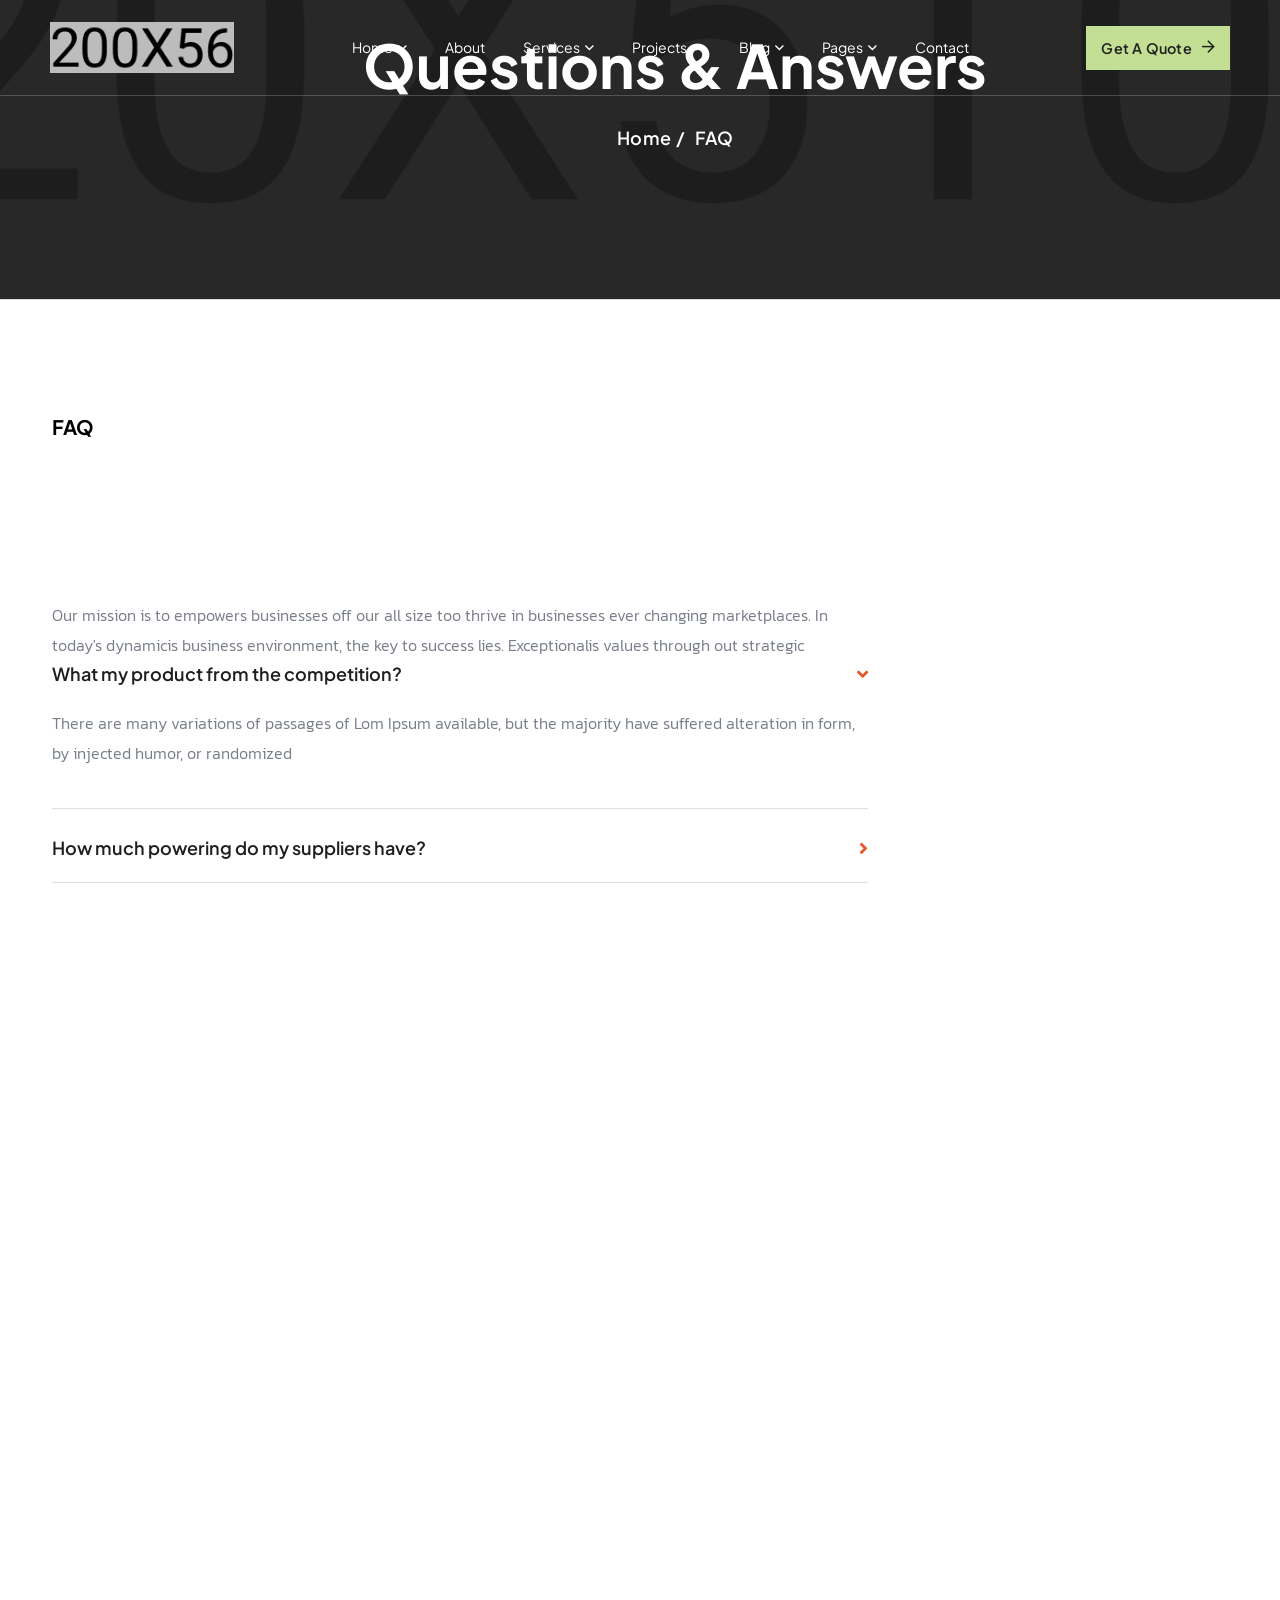
<file: faqs.html>
<!DOCTYPE html>
<html lang="zxx">
    <head>
        <!--====== Required meta tags ======-->
        <meta charset="utf-8">
        <meta http-equiv="x-ua-compatible" content="ie=edge">
        <meta name="description" content="Business, Consulting, Finance">
        <meta name="viewport" content="width=device-width, initial-scale=1, shrink-to-fit=no">
        <!--====== Title ======-->
        <title>Bizzen - Business Consulting HTML Template</title>
        <!--====== Favicon Icon ======-->
        <link rel="shortcut icon" href="assets/images/favicon.png" type="image/png">
        <!--====== Google Fonts ======-->
        <link href="https://fonts.googleapis.com/css2?family=Kanit:ital,wght@0,300;0,400;0,500;0,600;0,700;0,800;0,900;1,900&family=Plus+Jakarta+Sans:ital,wght@0,200..800;1,200..800&display=swap" rel="stylesheet">
        <!--====== FontAwesome css ======-->
        <link rel="stylesheet" href="assets/fonts/fontawesome/css/all.min.css">
        <!--====== Bootstrap css ======-->
        <link rel="stylesheet" href="assets/css/plugins/bootstrap.min.css">
        <!--====== Slick-popup css ======-->
        <link rel="stylesheet" href="assets/css/plugins/slick.css">
        <!--====== Magnific-popup css ======-->
        <link rel="stylesheet" href="assets/css/plugins/magnific-popup.css">
        <!--====== Aos css ======-->
        <link rel="stylesheet" href="assets/css/plugins/aos.css">
        <!--====== Default css ======-->
        <link rel="stylesheet" href="assets/css/spacings.css">
        <!--====== Default css ======-->
        <link rel="stylesheet" href="assets/css/style.css">
    </head>
    <body>
        <!--====== Start Preloader ======-->
        <div class="preloader">
            <div class="loading-wrapper">
                <div class="loading"></div>
                <div id="loading-icon"><img src="assets/images/loader.png" alt="loader"></div>
            </div>
        </div><!--====== End Preloader ======-->
        <!--====== Start Overlay ======-->
        <div class="offcanvas__overlay"></div>
        <!--=== Start  Header Area  ===-->
        <header class="header-area header-one">
            <!--====  Header Navigation  ===-->
            <div class="header-navigation">
                <div class="container-fluid">
                    <!--====  Primary Menu  ===-->
                    <div class="primary-menu">
                        <!--====  Site Branding  ===-->
                        <div class="site-branding">
                            <a href="index.html" class="brand-logo"><img src="assets/images/home-one/logo/logo-main.png" alt="Brand Logo"></a>
                        </div>
                        <!--=== Main Menu ===-->
                        <div class="theme-nav-menu">
                            <!--=== Menu Top ===-->
                            <div class="theme-menu-top d-block d-lg-none">
                                <div class="site-branding">
                                    <a href="index.html" class="brand-logo"><img src="assets/images/home-one/logo/logo-main.png" alt="Brand Logo"></a>
                                </div>
                            </div>
                            <!--=== Main Menu ===-->
                            <nav class="main-menu">
                                <ul>
                                    <li class="menu-item has-children"><a href="index.html">Home</a>
                                        <ul class="sub-menu">
                                            <li><a href="index.html">Home One</a></li>
                                            <li><a href="index-2.html">Home Two</a></li>
                                            <li><a href="index-3.html">Home Three</a></li>
                                        </ul>
                                    </li>
                                    <li class="menu-item"><a href="about.html">About</a></li>
                                    <li class="menu-item has-children"><a href="#">Services</a>
                                        <ul class="sub-menu">
                                            <li><a href="services.html">Our Services</a></li>
                                            <li><a href="service-details.html">Service Details</a></li>
                                        </ul>
                                    </li>
                                    <li class="menu-item has-children"><a href="#">Projects</a>
                                        <ul class="sub-menu">
                                            <li><a href="project.html">Projects</a></li>
                                            <li><a href="project-details.html">Project Details</a></li>
                                        </ul>
                                    </li>
                                    <li class="menu-item has-children"><a href="#">Blog</a>
                                        <ul class="sub-menu">
                                            <li><a href="blog-grid.html">Blog Grid</a></li>
                                            <li><a href="blog-standard.html">Blog Standard</a></li>
                                            <li><a href="blog-details.html">Blog Details</a></li>
                                        </ul>
                                    </li>
                                    <li class="menu-item has-children"><a href="#">Pages</a>
                                        <ul class="sub-menu">
                                            <li><a href="team.html">Our Team</a></li>
                                            <li><a href="team-details.html">Team Details</a></li>
                                            <li><a href="pricing.html">Pricing</a></li>
                                            <li><a href="faqs.html">Faqs</a></li>
                                            <li><a href="404.html">404</a></li>
                                        </ul>
                                    </li>
                                    <li class="menu-item"><a href="contact.html">Contact</a></li>
                                </ul>
                            </nav>
                            <!--=== Nav Button ===-->
                            <div class="theme-nav-button mt-20 d-block d-md-none">
                                <a href="contact.html" class="theme-btn style-one">Get A Quote<i class="far fa-arrow-right"></i></a>
                            </div>
                            <!--===  Menu Bottom ===-->
                            <div class="theme-menu-bottom mt-50 d-block d-xl-none">
                                <h5>Follow Us</h5>
                                <ul class="social-link">
                                    <li><a href="#"><i class="fab fa-facebook-f"></i></a></li>
                                    <li><a href="#"><i class="fab fa-twitter"></i></a></li>
                                    <li><a href="#"><i class="fab fa-linkedin-in"></i></a></li>
                                    <li><a href="#"><i class="fab fa-youtube"></i></a></li>
                                </ul>
                            </div>
                        </div>
                        <!--=== Header Nav Right ===-->
                        <div class="nav-right-item">
                            <div class="nav-button d-none d-md-block">
                                <a href="contact.html" class="theme-btn style-one">Get A Quote<i class="far fa-arrow-right"></i></a>
                            </div>
                            <div class="navbar-toggler">
                                <span></span>
                                <span></span>
                                <span></span>
                            </div>
                        </div>
                    </div>
                </div>
            </div>    
        </header><!--=== End  Header Area  ===-->
        <!--======  Smooth Wrapper  ======-->
        <div id="smooth-wrapper">
            <div id="smooth-content">
                <main>
                    <!--======  Start Page Hero Section  ======-->
                    <section class="page-hero bg_cover p-r z-1" style="background-image: url(assets/images/innerpage/bg/page-bg.jpg);">
                        <div class="container">
                            <div class="row justify-content-center">
                                <div class="col-lg-10">
                                    <div class="page-content text-center">
                                        <h1>Questions & Answers</h1>
                                        <ul>
                                            <li><a href="index.html">Home</a></li>
                                            <li>FAQ</li>
                                        </ul>
                                    </div>
                                </div>
                            </div>
                        </div>
                    </section><!--======  End Page Hero Section  ======-->
                    <!--======  Start Faq Section  ======-->
                    <section class="bizzen-faq-sec pt-115 pb-95">
                        <div class="container">
                            <div class="row">
                                <div class="col-xl-6">
                                    <div class="bizzen-content-box mb-5 mb-xl-0">
                                        <div class="section-title">
                                            <span class="sub-title" data-aos="fade-down" data-aos-duration="1000">Faq</span>
                                            <h2 class="text-anm">Get Every Single <br> Answer From Here</h2>
                                        </div>
                                        <p data-aos="fade-up" data-aos-duration="1200">Our mission is to empowers businesses off our all size too thrive in businesses ever changing marketplaces. In today's dynamicis business environment, the key to success lies. Exceptionalis values through out strategic </p>
                                    </div>
                                </div>
                                <div class="col-xl-6">
                                    <!--====== Accordion  ======-->
                                    <div class="accordion" id="accordionOne" data-aos="fade-up" data-aos-duration="1200">
                                        <!--====== Accordion Item  ======-->
                                        <div class="accordion-card style-two mb-25">
                                            <div class="accordion-header">
                                                <h6 class="accordion-title" data-bs-toggle="collapse" data-bs-target="#collapse1" aria-expanded="true">
                                                    What my product from the competition?
                                                </h6>
                                            </div>
                                            <div id="collapse1" class="accordion-collapse collapse show" data-bs-parent="#accordionOne">
                                                <div class="accordion-content">
                                                    <p>There are many variations of passages of Lom Ipsum available, but the majority have suffered alteration in form, by injected humor, or randomized</p>
                                                </div>
                                            </div>
                                        </div>
                                        <!--====== Accordion Item  ======-->
                                        <div class="accordion-card style-two mb-25">
                                            <div class="accordion-header">
                                                <h6 class="accordion-title" data-bs-toggle="collapse" data-bs-target="#collapse2" aria-expanded="false">
                                                    How much powering do my suppliers have?
                                                </h6>
                                            </div>
                                            <div id="collapse2" class="accordion-collapse collapse" data-bs-parent="#accordionOne">
                                                <div class="accordion-content">
                                                    <p>There are many variations of passages of Lom Ipsum available, but the majority have suffered alteration in form, by injected humor, or randomized</p>
                                                </div>
                                            </div>
                                        </div>
                                        <!--====== Accordion Item  ======-->
                                        <div class="accordion-card style-two mb-25">
                                            <div class="accordion-header">
                                                <h6 class="accordion-title" data-bs-toggle="collapse" data-bs-target="#collapse3" aria-expanded="false">
                                                    Does my business have a moat around it?
                                                </h6>
                                            </div>
                                            <div id="collapse3" class="accordion-collapse collapse" data-bs-parent="#accordionOne">
                                                <div class="accordion-content">
                                                    <p>There are many variations of passages of Lom Ipsum available, but the majority have suffered alteration in form, by injected humor, or randomized</p>
                                                </div>
                                            </div>
                                        </div>
                                        <!--====== Accordion Item  ======-->
                                        <div class="accordion-card style-two mb-25">
                                            <div class="accordion-header">
                                                <h6 class="accordion-title" data-bs-toggle="collapse" data-bs-target="#collapse4" aria-expanded="false">
                                                    Can a business consultant guarantee results?
                                                </h6>
                                            </div>
                                            <div id="collapse4" class="accordion-collapse collapse" data-bs-parent="#accordionOne">
                                                <div class="accordion-content">
                                                    <p>There are many variations of passages of Lom Ipsum available, but the majority have suffered alteration in form, by injected humor, or randomized</p>
                                                </div>
                                            </div>
                                        </div>
                                        <!--====== Accordion Item  ======-->
                                        <div class="accordion-card style-two mb-25">
                                            <div class="accordion-header">
                                                <h6 class="accordion-title" data-bs-toggle="collapse" data-bs-target="#collapse5" aria-expanded="false">
                                                    What do you look for in a founding team?
                                                </h6>
                                            </div>
                                            <div id="collapse5" class="accordion-collapse collapse" data-bs-parent="#accordionOne">
                                                <div class="accordion-content">
                                                    <p>There are many variations of passages of Lom Ipsum available, but the majority have suffered alteration in form, by injected humor, or randomized</p>
                                                </div>
                                            </div>
                                        </div>
                                        <!--====== Accordion Item  ======-->
                                        <div class="accordion-card style-two mb-25">
                                            <div class="accordion-header">
                                                <h6 class="accordion-title" data-bs-toggle="collapse" data-bs-target="#collapse6" aria-expanded="false">
                                                    Do you recommend Pay as you go or Pre pay?
                                                </h6>
                                            </div>
                                            <div id="collapse6" class="accordion-collapse collapse" data-bs-parent="#accordionOne">
                                                <div class="accordion-content">
                                                    <p>There are many variations of passages of Lom Ipsum available, but the majority have suffered alteration in form, by injected humor, or randomized</p>
                                                </div>
                                            </div>
                                        </div>
                                    </div>
                                </div>
                            </div>
                        </div>
                    </section>
                </main>
                <!--======  Start Footer  ======-->
                <footer class="main-footer">
                    <div class="footer-shape"><img src="assets/images/footer/footer-shape.png" alt="footer shape"></div>
                    <!--=== Footer Widget Wrapper ===-->
                    <div class="footer-widget-wrapper">
                        <div class="container">
                            <div class="row">
                                <div class="col-lg-4">
                                    <!--=== Footer Widget ===-->
                                    <div class="footer-widget footer-about-widget pt-100" data-aos="fade-up" data-aos-duration="800">
                                        <div class="widget-content">
                                            <div class="footer-logo mb-20">
                                                <a href="index.html"><img src="assets/images/innerpage/logo/logo-white.png" alt="logo white"></a>
                                            </div>
                                            <p class="mb-20">Sign up to searing weekly newsletter to get the latest updates</p>
                                            <form>
                                                <div class="form-group">
                                                    <input type="email" class="form_control" placeholder="Enter Email Address" name="email" required>
                                                    <button class="submit-btn"><i class="far fa-paper-plane"></i></button>
                                                </div>
                                            </form>
                                        </div>
                                    </div>
                                </div>
                                <div class="col-lg-8">
                                    <!--=== Footer Widget Wrap ===-->
                                    <div class="footer-widget-inner">
                                        <!--=== Footer Top ===-->
                                        <div class="footer-top" data-aos="fade-up" data-aos-duration="1000">
                                            <div class="big-text">Let’s talk Business?</div>
                                        </div>
                                        <div class="footer-widget-area">
                                            <div class="row">
                                                <div class="col-md-4">
                                                    <!--=== Footer Widget ===-->
                                                    <div class="footer-widget footer-contact-info-widget mb-40" data-aos="fade-up" data-aos-duration="1200">
                                                        <div class="widget-content">
                                                            <h6>Headquarters - USA</h6>
                                                            <ul>
                                                                <li>
                                                                    90 Washington. mg Manchester, USA
                                                                </li>
                                                                <li>
                                                                    <a href="tel:+1(980)3605-6302">+1 (980) 3605 - 6302</a>
                                                                </li>
                                                            </ul>
                                                        </div>
                                                    </div>
                                                </div>
                                                <div class="col-md-4">
                                                    <!--=== Footer Widget ===-->
                                                    <div class="footer-widget footer-contact-info-widget mb-40" data-aos="fade-up" data-aos-duration="1400">
                                                        <div class="widget-content">
                                                            <h6>Headquarters - UK</h6>
                                                            <ul>
                                                                <li>
                                                                    993 Renner Burg, West Rond, MT 94251-030
                                                                </li>
                                                                <li>
                                                                    <a href="mailto:company@gmail.com">company@gmail.com</a>
                                                                </li>
                                                            </ul>
                                                        </div>
                                                    </div>
                                                </div>
                                                <div class="col-md-4">
                                                    <!--=== Footer Widget ===-->
                                                    <div class="footer-widget footer-social-widget mb-40" data-aos="fade-up" data-aos-duration="1600">
                                                        <h4 class="widget-title">Follow Us:</h4>
                                                        <div class="widget-content">
                                                            <div class="social-box">
                                                                <a href="#"><i class="fab fa-facebook-f"></i></a>
                                                                <a href="#"><i class="fab fa-twitter"></i></a>
                                                                <a href="#"><i class="fab fa-linkedin-in"></i></a>
                                                                <a href="#"><i class="fab fa-pinterest-p"></i></a>
                                                            </div>
                                                        </div>
                                                    </div>
                                                </div>
                                            </div>
                                        </div>
                                    </div>
                                </div>
                            </div>
                        </div>
                    </div>
                    <!--=== Copyright Area ===-->
                    <div class="copyright-area">
                        <div class="container">
                            <div class="row">
                                <div class="col-md-6">
                                    <!--=== Copyright Text ===-->
                                    <div class="copyright-text text-md-start text-center">
                                        <p>&copy; All copyright 2025 by Bizzen</p>
                                    </div>
                                </div>
                                <div class="col-md-6">
                                    <!--=== Copyright link ===-->
                                    <div class="copyright-link text-md-end text-center">
                                        <a href="index.html">Terms & Conditions</a>
                                        <a href="index.html">Privacy Policy</a>
                                    </div>
                                </div>
                            </div>
                        </div>
                    </div>
                </footer>
            </div>
        </div>
        <!--====== Jquery js ======-->
        <script src="assets/js/plugins/jquery-3.7.1.min.js"></script>
        <!--====== Bootstrap js ======-->
        <script src="assets/js/plugins/popper.min.js"></script>
        <!--====== Bootstrap js ======-->
        <script src="assets/js/plugins/bootstrap.min.js"></script>
        <!--====== Gsap Js ======-->
        <script src="assets/js/plugins/gsap/gsap.min.js"></script>
        <script src="assets/js/plugins/gsap/SplitText.min.js"></script>
        <script src="assets/js/plugins/gsap/ScrollSmoother.min.js"></script>
        <script src="assets/js/plugins/gsap/ScrollTrigger.min.js"></script>
        <!--====== Slick js ======-->
        <script src="assets/js/plugins/slick.min.js"></script>
        <!--====== Magnific js ======-->
        <script src="assets/js/plugins/jquery.magnific-popup.min.js"></script>
        <!--====== Waypoint js ======-->
        <script src="assets/js/plugins/jquery.waypoints.js"></script>
        <!--====== CounterUp js ======-->
        <script src="assets/js/plugins/jquery.counterup.min.js"></script>
        <!--====== Aos js ======-->
        <script src="assets/js/plugins/aos.js"></script>
        <!--====== Common js ======-->
        <script src="assets/js/theme.js"></script>
    </body>
</html>
</file>
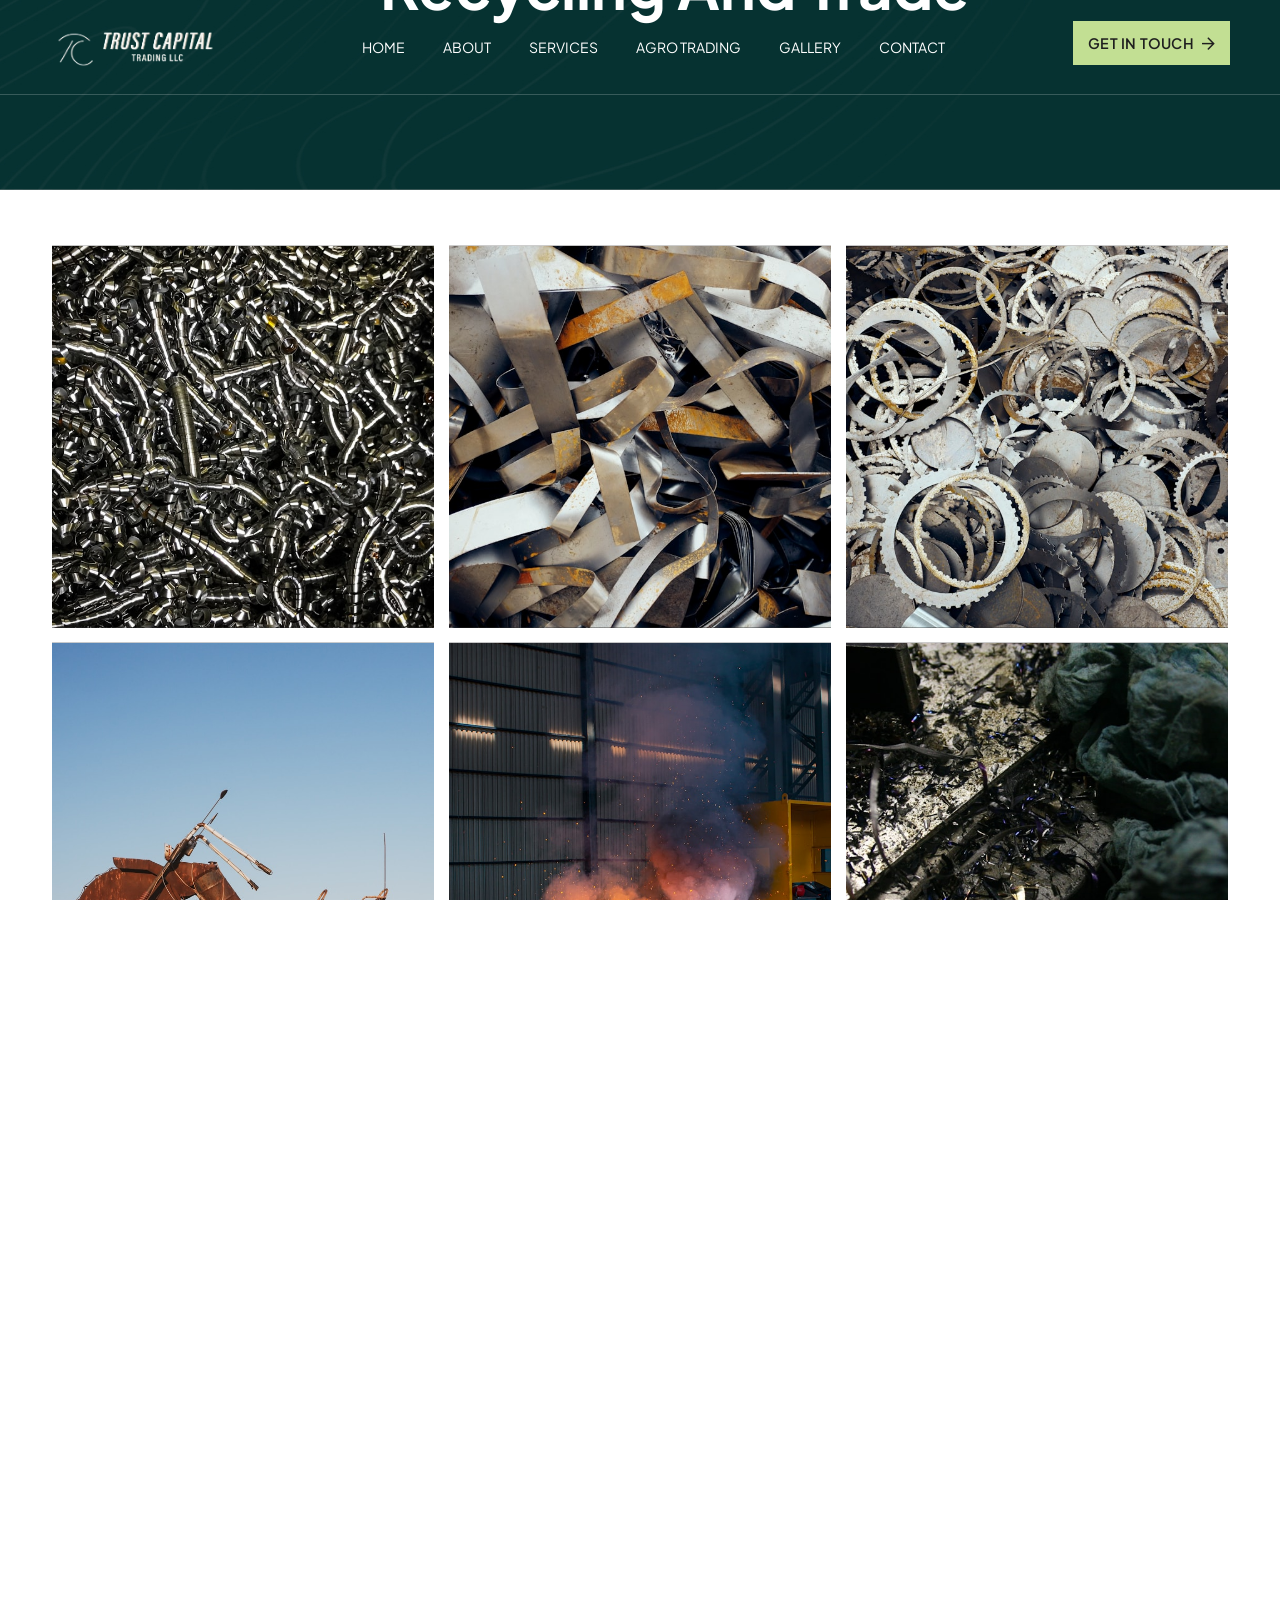
<file: gallery-trust-metal.html>
<!DOCTYPE html>
<html lang="zxx">

<head>
    <!--====== Required meta tags ======-->
    <meta charset="utf-8">
    <meta http-equiv="x-ua-compatible" content="ie=edge">
    <meta name="description" content="Business, Consulting, Finance">
    <meta name="viewport" content="width=device-width, initial-scale=1, shrink-to-fit=no">
    <!--====== Title ======-->
    <title>Gallery</title>
    <!--====== Favicon Icon ======-->
   <link rel="shortcut icon" href="assets/images/tcfavicon.png" type="image/png">
    <!--====== Google Fonts ======-->
    <link
        href="https://fonts.googleapis.com/css2?family=Kanit:ital,wght@0,300;0,400;0,500;0,600;0,700;0,800;0,900;1,900&family=Plus+Jakarta+Sans:ital,wght@0,200..800;1,200..800&display=swap"
        rel="stylesheet">
    <!--====== FontAwesome css ======-->
    <link rel="stylesheet" href="assets/fonts/fontawesome/css/all.min.css">
    <!--====== Bootstrap css ======-->
    <link rel="stylesheet" href="assets/css/plugins/bootstrap.min.css">
    <!--====== Slick-popup css ======-->
    <link rel="stylesheet" href="assets/css/plugins/slick.css">
    <!--====== Magnific-popup css ======-->
    <link rel="stylesheet" href="assets/css/plugins/magnific-popup.css">
    <!--====== Aos css ======-->
    <link rel="stylesheet" href="assets/css/plugins/aos.css">
    <!--====== Default css ======-->
    <link rel="stylesheet" href="assets/css/spacings.css">
    <!--====== Default css ======-->
    <link rel="stylesheet" href="assets/css/style.css">


    <style>
         .theme-btn.style-one {
            position: relative;
            display: inline-block;
            /* padding: 12px 30px;
  font-size: 16px;
  font-weight: 600;
  color: white;
  background: #1a1a1a;
  border: none;
  border-radius: 5px;
  text-decoration: none; */
            overflow: hidden;
            transition: color 0.4s ease;
            z-index: 0;
        }

        .theme-btn.style-one::before {
            content: "";
            position: absolute;
            top: 0;
            left: -100%;
            width: 100%;
            height: 100%;
            background: #98FF49;
            transition: all 1.5s ease;
            z-index: 0;
        }

        .theme-btn.style-one:hover::before {
            left: 0;
        }

        .theme-btn.style-one:hover {
            color: #000;
        }

        .theme-btn.style-one i {
            margin-left: 8px;
            transition: transform 0.4s ease;
        }

        .theme-btn.style-one:hover i {
            transform: translateX(5px);
        }

        .theme-btn.style-one span,
        .theme-btn.style-one i {
            position: relative;
            z-index: 1;
        }
    </style>
</head>

<body>
    <!--====== Start Preloader ======-->
    <div class="preloader">
        <div class="loading-wrapper">
            <div class="loading"></div>
            <div id="loading-icon"><img src="assets/images/tcfavicon.png" alt="loader"></div>
        </div>
    </div><!--====== End Preloader ======-->
    <!--====== Start Overlay ======-->
    <div class="offcanvas__overlay"></div>
    <!--=== Start  Header Area  ===-->
    <header class="header-area header-one">
        <!--====  Header Navigation  ===-->
        <div class="header-navigation">
            <div class="container-fluid">
                <!--====  Primary Menu  ===-->
                <div class="primary-menu">
                    <!--====  Site Branding  ===-->
                    <div class="site-branding">
                        <!-- <img src="assets/images/home-one/hero/main-logo.png" alt=""> -->
                        <img src="assets/images/home-one/hero/main-logo-1.png" alt="">
                        <!-- <a href="index.html" class="brand-logo"><img src="assets/images/home-one/logo/logo-main.png" alt="Brand Logo"></a> -->
                    </div>
                    <!--=== Main Menu ===-->
                    <div class="theme-nav-menu">
                        <!--=== Menu Top ===-->
                        <div class="theme-menu-top d-block d-xl-none">
                            <div class="site-branding">
                                <!-- <a href="index.html" class="brand-logo"><img
                                        src="assets/images/home-one/logo/logo-main.png" alt="Brand Logo"></a> -->

                            </div>
                        </div>
                        <!--=== Main Menu ===-->
                        <nav class="main-menu">
                            <ul>
                                <li class="menu-item has-children"><a href="index.html">HOME</a>
                                </li>
                                <li class="menu-item"><a href="about-trust-capital.html">ABOUT</a></li>
                                <li class="menu-item has-children"><a href="services-trust-capital.html">SERVICES</a>
                                </li>
                                <li class="menu-item has-children"><a href="agro-trading-trust-capital.html">AGRO TRADING</a>
                                </li>
                                <li class="menu-item has-children"><a href="gallery-trust-metal.html">GALLERY</a>
                                </li>
                                <li class="menu-item has-children"><a href="contact-trust-capital.html">CONTACT</a>
                                </li>
                            </ul>
                        </nav>
                        <!--=== Nav Button ===-->
                        <div class="theme-nav-button mt-20 d-block d-md-none">
                            <a href="contact-trust-capital.html" class="theme-btn style-one"><span>GET IN TOUCH</span><i
                                    class="far fa-arrow-right"></i></a>
                        </div>
                        <!--===  Menu Bottom ===-->
                        <div class="theme-menu-bottom mt-50 d-block d-xl-none">
                            <h5>Follow Us</h5>
                            <ul class="social-link">
                                <li><a href="#"><i class="fab fa-facebook-f"></i></a></li>
                                <li><a href="#"><i class="fab fa-twitter"></i></a></li>
                                <li><a href="#"><i class="fab fa-linkedin-in"></i></a></li>
                                <li><a href="#"><i class="fab fa-youtube"></i></a></li>
                            </ul>
                        </div>
                    </div>
                    <!--=== Header Nav Right ===-->
                    <div class="nav-right-item">
                        <div class="nav-button d-none d-md-block">
                            <a href="contact-trust-capital.html" class="theme-btn style-one"> <span>GET IN TOUCH</span><i
                                    class="far fa-arrow-right"></i></a>
                        </div>
                        <div class="navbar-toggler">
                            <span></span>
                            <span></span>
                            <span></span>
                        </div>
                    </div>
                </div>
            </div>
        </div>
    </header><!--=== End  Header Area  ===-->
    <!--======  Smooth Wrapper  ======-->
    <div id="smooth-wrapper">
        <div id="smooth-content">
            <!--======  Main  ======-->
            <main>
                <!--======  Start Page Hero Section  ======-->
                <section class="page-hero bg_cover z-1"
                    style="background-image: url(/assets/images/home-one/hero/hero-bg.jpg);">
                    <div class="container">
                        <div class="row justify-content-center">
                            <div class="col-lg-10">
                                <div class="page-content text-center">
                                    <ul>
                                        <li><a href="index.html">Home</a></li>
                                        <li>Gallery</li>
                                    </ul>
                                    <h1>A Glimpse Into Our World of Recycling and Trade</h1>
                                </div>
                            </div>
                        </div>
                    </div>
                </section><!--======  End Page Hero Section  ======-->


                <section class="gallery-container">
                    <div class="gallery-grid container">
                        <div class="gallery-item">
                            <img src="assets/images/home-one/m1.jpg"
                                alt="Metal wires and cables">
                        </div>
                        <div class="gallery-item">
                            <img src="assets/images/home-one/m2.jpg"
                                alt="Mixed metal pieces">
                        </div>
                        <div class="gallery-item">
                            <img src="assets/images/home-one/m3.jpg"
                                alt="Metal rings and components">
                        </div>
                        <div class="gallery-item">
                            <img src="assets/images/home-one/m4.jpg"
                                alt="Industrial crane with scrap metal">
                        </div>
                        <div class="gallery-item">
                            <img src="assets/images/home-one/m5.jpg"
                                alt="Metal smelting process">
                        </div>
                        <div class="gallery-item">
                            <img src="assets/images/home-one/m6.jpg"
                                alt="Electronic waste components">
                        </div>
                        <div class="gallery-item">
                            <img src="assets/images/home-one/m7.jpg"
                                alt="Pile of metal scraps">
                        </div>
                        <div class="gallery-item">
                            <img src="assets/images/home-one/m8.jpg"
                                alt="Molten metal pouring">
                        </div>
                        <div class="gallery-item">
                            <img src="assets/images/home-one/m9.jpg"
                                alt="Processed metal parts">
                        </div>
                        <div class="gallery-item">
                            <img src="assets/images/home-one/m10.jpg"
                                alt="Industrial metal recycling">
                        </div>
                        <div class="gallery-item">
                            <img src="assets/images/home-one/m11.jpg"
                                alt="Brass components">
                        </div>
                        <div class="gallery-item">
                            <img src="assets/images/home-one/m12.jpg"
                                alt="Assorted metal scrap">
                        </div>
                    </div>
                </section>





                <div class="green-bar"></div>
            </main>


            <!--======  Start Footer  ======-->
            <footer class="main-footer">
                <div class="footer-shape"><img src="assets/images/footer/footer-shape.png" alt="footer shape"></div>
                <!--=== Footer Widget Wrapper ===-->
                <div class="footer-widget-wrapper">
                    <div class="container">
                        <div class="row">
                            <div class="col-lg-4">
                                <!--=== Footer Widget ===-->
                                <div class="footer-widget footer-about-widget pt-100" data-aos="fade-up"
                                    data-aos-duration="800">
                                    <div class="widget-content">
                                        <div class="footer-logo mb-20">
                                            <a href="index.html"><img src="assets/images/home-one/hero/main-logo-1.png"
                                                    alt="logo white"></a>
                                        </div>
                                        <p class="mb-20">Leading the way in sustainable metal recycling and global
                                            trading
                                        </p>
                                        <form>
                                            <div class="form-group">
                                                <input type="email" class="form_control"
                                                    placeholder="Enter Email Address" name="email" required>
                                                <button class="submit-btn"><i class="far fa-paper-plane"></i></button>
                                            </div>
                                        </form>
                                    </div>
                                </div>
                            </div>
                            <div class="col-lg-8">
                                <!--=== Footer Widget Wrap ===-->
                                <div class="footer-widget-inner">
                                    <!--=== Footer Top ===-->
                                    <div class="footer-top" data-aos="fade-up" data-aos-duration="1000">
                                        <div class="big-text">Talk to Us Today</div>
                                    </div>
                                    <div class="footer-widget-area">
                                        <div class="row">
                                            <div class="col-md-4">
                                                <!--=== Footer Widget ===-->
                                                <div class="footer-widget footer-contact-info-widget mb-40"
                                                    data-aos="fade-up" data-aos-duration="1200">
                                                    <div class="widget-content">
                                                        <h6>Quick Links</h6>
                                                        <ul>
                                                            <li>
                                                                <a href="about-trust-capital.html">About us</a>
                                                                <a href="services-trust-capital.html">Services</a>
                                                                <a href="gallery-trust-metal.html">Gallery</a>
                                                                <a href="">Sustainability</a>
                                                                <a href="">Career</a>
                                                            </li>
                                                        </ul>
                                                    </div>
                                                </div>
                                            </div>
                                            <div class="col-md-4">
                                                <!--=== Footer Widget ===-->
                                                <div class="footer-widget footer-contact-info-widget mb-40"
                                                    data-aos="fade-up" data-aos-duration="1400">
                                                    <div class="widget-content">
                                                        <h6>Office</h6>
                                                        <ul>
                                                            <li>
                                                                123 Industrial Park, Metal City, MC 12345
                                                            </li>
                                                            <li>
                                                                <a href="">+971 54 7275994</a>
                                                            </li>
                                                            <li>
                                                                <a href="">info@trustedcapital.com</a>
                                                            </li>
                                                        </ul>
                                                    </div>
                                                </div>
                                            </div>
                                            <div class="col-md-4">
                                                <!--=== Footer Widget ===-->
                                                <div class="footer-widget footer-social-widget mb-40" data-aos="fade-up"
                                                    data-aos-duration="1600">
                                                    <h4 class="widget-title">Follow Us:</h4>
                                                    <div class="widget-content">
                                                        <div class="social-box">
                                                            <a href="#"><i class="fab fa-facebook-f"></i></a>
                                                            <a href="#"><i class="fab fa-twitter"></i></a>
                                                            <a href="#"><i class="fab fa-linkedin-in"></i></a>
                                                            <a href="#"><i class="fab fa-pinterest-p"></i></a>
                                                        </div>
                                                    </div>
                                                </div>
                                            </div>
                                        </div>
                                    </div>
                                </div>
                            </div>
                        </div>
                    </div>
                </div>
                <!--=== Copyright Area ===-->
                <div class="copyright-area">
                    <div class="container">
                        <div class="row">
                            <div class="col-md-6">
                                <!--=== Copyright Text ===-->
                                <div class="copyright-text text-md-start text-center">
                                    <p>&copy; 2025 &nbsp;Trusted Capital. All rights reserved.</p>
                                </div>
                            </div>
                            <div class="col-md-6">
                                <!--=== Copyright link ===-->
                                <div class="copyright-link text-md-end text-center">
                                    <a style=" border-right: 1px solid gray; padding-right: 1.5rem;" href="index.html">Terms & Conditions</a>
                                    <a href="index.html">Privacy Policy</a>
                                </div>
                            </div>
                        </div>
                    </div>
                </div>
            </footer>
        </div>
    </div>
    <!--====== Jquery js ======-->
    <script src="assets/js/plugins/jquery-3.7.1.min.js"></script>
    <!--====== Bootstrap js ======-->
    <script src="assets/js/plugins/popper.min.js"></script>
    <!--====== Bootstrap js ======-->
    <script src="assets/js/plugins/bootstrap.min.js"></script>
    <!--====== Gsap Js ======-->
    <script src="assets/js/plugins/gsap/gsap.min.js"></script>
    <script src="assets/js/plugins/gsap/SplitText.min.js"></script>
    <script src="assets/js/plugins/gsap/ScrollSmoother.min.js"></script>
    <script src="assets/js/plugins/gsap/ScrollTrigger.min.js"></script>
    <!--====== Slick js ======-->
    <script src="assets/js/plugins/slick.min.js"></script>
    <!--====== Magnific js ======-->
    <script src="assets/js/plugins/jquery.magnific-popup.min.js"></script>
    <!--====== Waypoint js ======-->
    <script src="assets/js/plugins/jquery.waypoints.js"></script>
    <!--====== CounterUp js ======-->
    <script src="assets/js/plugins/jquery.counterup.min.js"></script>
    <!--====== Aos js ======-->
    <script src="assets/js/plugins/aos.js"></script>
    <!--====== Common js ======-->
    <script src="assets/js/theme.js"></script>
</body>

</html>
</file>
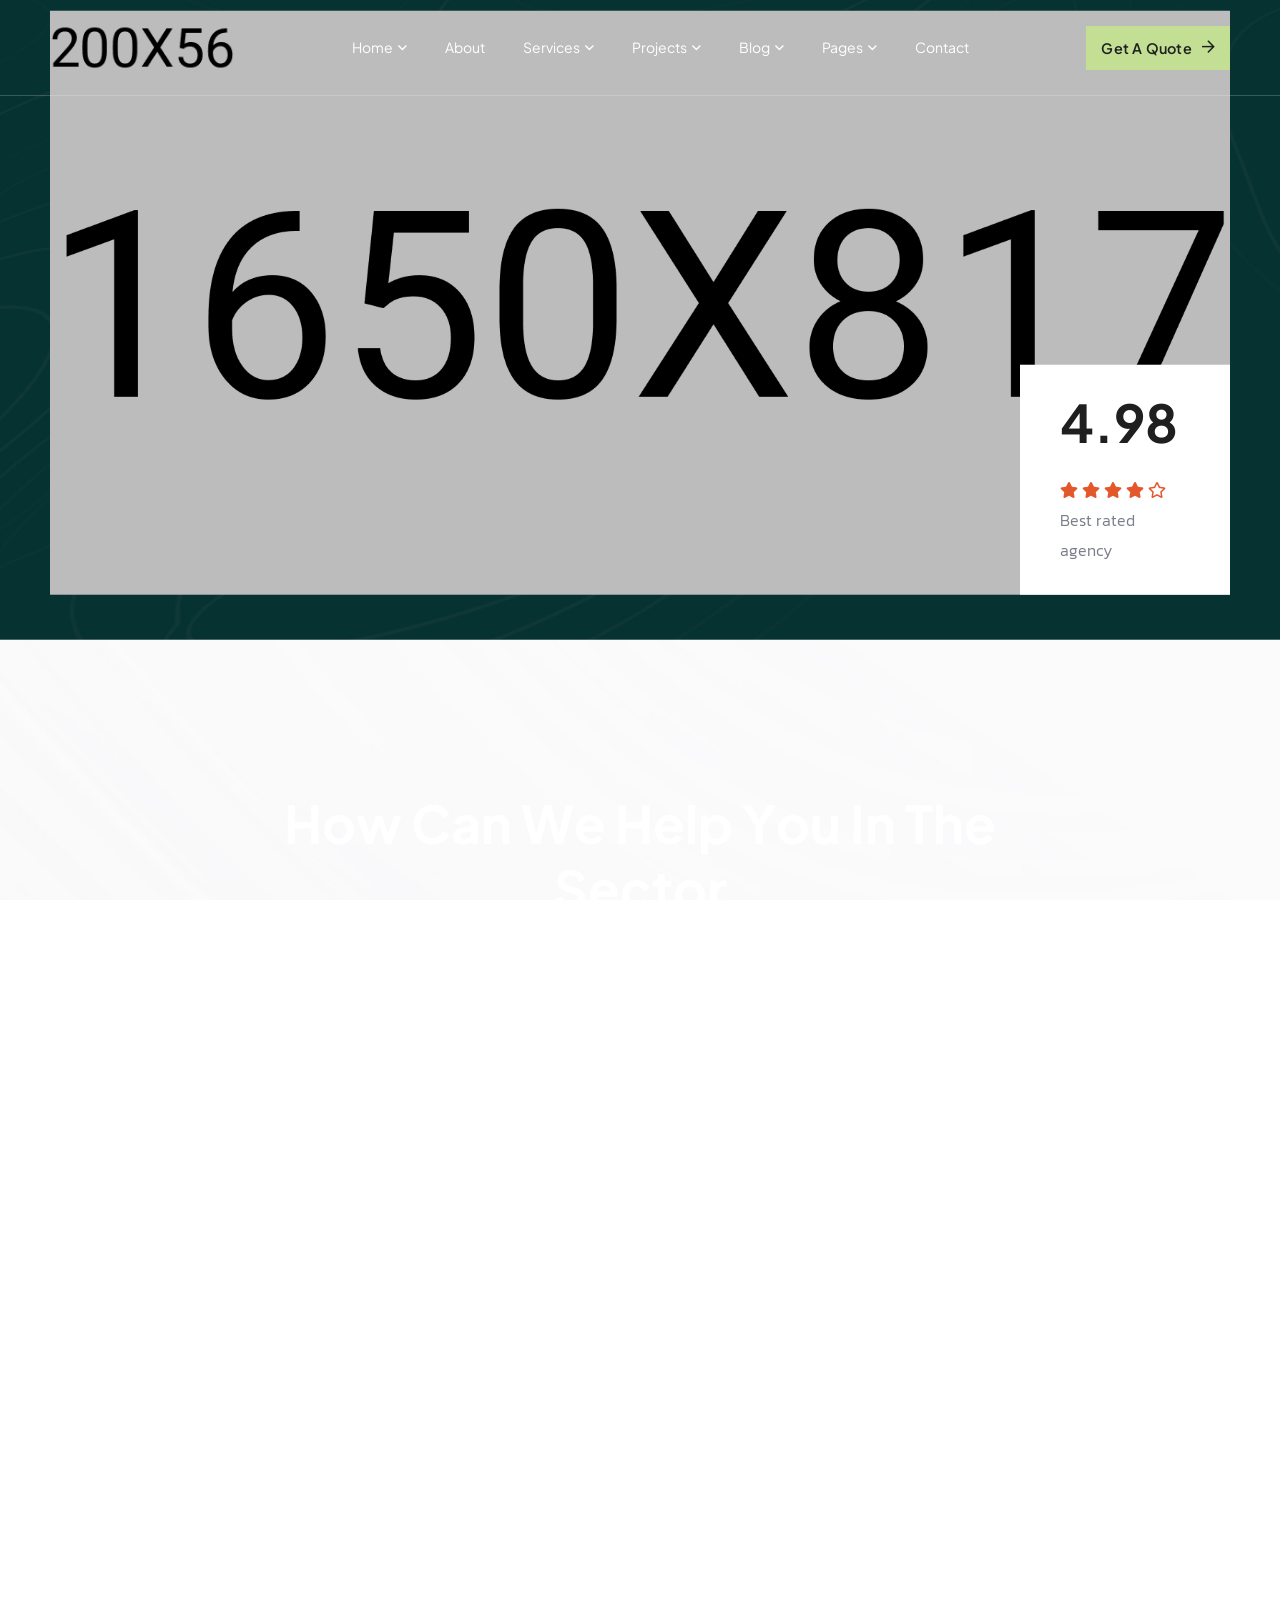
<file: index-1.html>
<!DOCTYPE html>
<html lang="zxx">
    <head>
        <!--====== Required meta tags ======-->
        <meta charset="utf-8">
        <meta http-equiv="x-ua-compatible" content="ie=edge">
        <meta name="description" content="Business, Consulting, Finance">
        <meta name="viewport" content="width=device-width, initial-scale=1, shrink-to-fit=no">
        <!--====== Title ======-->
        <title>Bizzen - Business Consulting HTML Template</title>
        <!--====== Favicon Icon ======-->
        <link rel="shortcut icon" href="assets/images/favicon.png" type="image/png">
        <!--====== Google Fonts ======-->
        <link href="https://fonts.googleapis.com/css2?family=Kanit:ital,wght@0,300;0,400;0,500;0,600;0,700;0,800;0,900;1,900&family=Plus+Jakarta+Sans:ital,wght@0,200..800;1,200..800&display=swap" rel="stylesheet">
        <!--====== FontAwesome css ======-->
        <link rel="stylesheet" href="assets/fonts/fontawesome/css/all.min.css">
        <!--====== Bootstrap css ======-->
        <link rel="stylesheet" href="assets/css/plugins/bootstrap.min.css">
        <!--====== Slick-popup css ======-->
        <link rel="stylesheet" href="assets/css/plugins/slick.css">
        <!--====== Magnific-popup css ======-->
        <link rel="stylesheet" href="assets/css/plugins/magnific-popup.css">
        <!--====== Aos css ======-->
        <link rel="stylesheet" href="assets/css/plugins/aos.css">
        <!--====== Default css ======-->
        <link rel="stylesheet" href="assets/css/spacings.css">
        <!--====== Default css ======-->
        <link rel="stylesheet" href="assets/css/style.css">
    </head>
    <body>
        <!--====== Start Preloader ======-->
        <div class="preloader">
            <div class="loading-wrapper">
                <div class="loading"></div>
                <div id="loading-icon"><img src="assets/images/loader.png" alt="loader"></div>
            </div>
        </div><!--====== End Preloader ======-->
        <!--====== Start Overlay ======-->
        <div class="offcanvas__overlay"></div>
        <!--=== Start  Header Area  ===-->
        <header class="header-area header-one">
            <!--====  Header Navigation  ===-->
            <div class="header-navigation">
                <div class="container-fluid">
                    <!--====  Primary Menu  ===-->
                    <div class="primary-menu">
                        <!--====  Site Branding  ===-->
                        <div class="site-branding">
                            <a href="index.html" class="brand-logo"><img src="assets/images/home-one/logo/logo-main.png" alt="Brand Logo"></a>
                        </div>
                        <!--=== Main Menu ===-->
                        <div class="theme-nav-menu">
                            <!--=== Menu Top ===-->
                            <div class="theme-menu-top d-block d-xl-none">
                                <div class="site-branding">
                                    <a href="index.html" class="brand-logo"><img src="assets/images/home-one/logo/logo-main.png" alt="Brand Logo"></a>
                                </div>
                            </div>
                            <!--=== Main Menu ===-->
                            <nav class="main-menu">
                                <ul>
                                    <li class="menu-item has-children"><a href="index.html">Home</a>
                                        <ul class="sub-menu">
                                            <li><a href="index.html">Home One</a></li>
                                            <li><a href="index-2.html">Home Two</a></li>
                                            <li><a href="index-3.html">Home Three</a></li>
                                        </ul>
                                    </li>
                                    <li class="menu-item"><a href="about.html">About</a></li>
                                    <li class="menu-item has-children"><a href="#">Services</a>
                                        <ul class="sub-menu">
                                            <li><a href="services.html">Our Services</a></li>
                                            <li><a href="service-details.html">Service Details</a></li>
                                        </ul>
                                    </li>
                                    <li class="menu-item has-children"><a href="#">Projects</a>
                                        <ul class="sub-menu">
                                            <li><a href="project.html">Projects</a></li>
                                            <li><a href="project-details.html">Project Details</a></li>
                                        </ul>
                                    </li>
                                    <li class="menu-item has-children"><a href="#">Blog</a>
                                        <ul class="sub-menu">
                                            <li><a href="blog-grid.html">Blog Grid</a></li>
                                            <li><a href="blog-standard.html">Blog Standard</a></li>
                                            <li><a href="blog-details.html">Blog Details</a></li>
                                        </ul>
                                    </li>
                                    <li class="menu-item has-children"><a href="#">Pages</a>
                                        <ul class="sub-menu">
                                            <li><a href="team.html">Our Team</a></li>
                                            <li><a href="team-details.html">Team Details</a></li>
                                            <li><a href="pricing.html">Pricing</a></li>
                                            <li><a href="faqs.html">Faqs</a></li>
                                            <li><a href="404.html">404</a></li>
                                        </ul>
                                    </li>
                                    <li class="menu-item"><a href="contact.html">Contact</a></li>
                                </ul>
                            </nav>
                            <!--=== Nav Button ===-->
                            <div class="theme-nav-button mt-20 d-block d-md-none">
                                <a href="contact.html" class="theme-btn style-one">Get A Quote<i class="far fa-arrow-right"></i></a>
                            </div>
                            <!--===  Menu Bottom ===-->
                            <div class="theme-menu-bottom mt-50 d-block d-xl-none">
                                <h5>Follow Us</h5>
                                <ul class="social-link">
                                    <li><a href="#"><i class="fab fa-facebook-f"></i></a></li>
                                    <li><a href="#"><i class="fab fa-twitter"></i></a></li>
                                    <li><a href="#"><i class="fab fa-linkedin-in"></i></a></li>
                                    <li><a href="#"><i class="fab fa-youtube"></i></a></li>
                                </ul>
                            </div>
                        </div>
                        <!--=== Header Nav Right ===-->
                        <div class="nav-right-item">
                            <div class="nav-button d-none d-md-block">
                                <a href="contact.html" class="theme-btn style-one">Get A Quote<i class="far fa-arrow-right"></i></a>
                            </div>
                            <div class="navbar-toggler">
                                <span></span>
                                <span></span>
                                <span></span>
                            </div>
                        </div>
                    </div>
                </div>
            </div>    
        </header><!--=== End  Header Area  ===-->
        <!--======  Smooth Wrapper  ======-->
        <div id="smooth-wrapper">
            <div id="smooth-content">
                <main>
                    <!--======  Start Hero Section  ======-->
                    <section class="bizzen-hero">
                        <div class="bizzen-hero_one bg_cover" style="background-image: url(assets/images/home-one/hero/hero-bg.jpg);">
                            <div class="hero-bg-shape"></div>
                            <div class="container-fluid">
                                <div class="row">
                                    <div class="col-lg-8">
                                        <!--=== Hero Content ===-->
                                        <div class="hero-content">
                                            <span class="sub-title" data-aos="fade-down" data-aos-duration="1000">Business Consulting Agency</span>
                                            <h1 class="text-anm">Elevating Business Through Strategy & Execution <span><img src="assets/images/home-one/hero/sm-img.jpg" alt="image"></span></h1>
                                            <div class="hero-button" data-aos="fade-up" data-aos-duration="1400">
                                                <a href="contact.html" class="theme-btn style-one">LETS TALK WITH US<i class="far fa-arrow-right"></i></a>
                                            </div>
                                        </div>
                                    </div>
                                    <div class="col-lg-4">
                                        <!--=== Text Box ===-->
                                        <div class="text-box mb-5 mb-xl-0" data-aos="fade-up" data-aos-duration="1000">
                                            <div class="avatar-list">
                                                <img src="assets/images/home-one/hero/avatar-img1.jpg" alt="avatar">
                                                <img src="assets/images/home-one/hero/avatar-img2.jpg" alt="avatar">
                                                <img src="assets/images/home-one/hero/avatar-img3.jpg" alt="avatar">
                                                <img src="assets/images/home-one/hero/avatar-img4.jpg" alt="avatar">
                                            </div>
                                            <h4>180M <span>Active Customer</span></h4>
                                            <p>Our mission is to empowers businesses off our all size too thrive in an businesses ever changing marketplaces. In today's dynamicis business environment</p>
                                        </div>
                                    </div>
                                </div>
                                <div class="row">
                                    <div class="col-lg-12">
                                        <!--=== Hero Image ===-->
                                        <div class="hero-image text-center" data-aos="fade-up" data-aos-duration="1200">
                                            <img src="assets/images/home-one/hero/hero-img1.jpg" alt="hero image">
                                            <div class="hero-rating-box">
                                                <h2>4.98</h2>
                                                <div class="ratings">
                                                    <i class="fas fa-star"></i>
                                                    <i class="fas fa-star"></i>
                                                    <i class="fas fa-star"></i>
                                                    <i class="fas fa-star"></i>
                                                    <i class="far fa-star"></i>
                                                </div>
                                                <p>Best rated agency</p>
                                            </div>
                                        </div>
                                    </div>
                                </div>
                            </div>
                        </div>
                    </section><!--======  End Hero Section  ======-->
                    <!--======  Start Service Section  ======-->
                    <section class="bizzen-service_one pt-115 pb-115 bg_cover" style="background-image: url(assets/images/home-one/bg/service-bg.png);">
                        <div class="container">
                            <div class="row justify-content-center">
                                <div class="col-xl-6 col-lg-8">
                                    <!--=== Section Title ===-->
                                    <div class="section-title text-center mb-60">
                                        <span class="sub-title" data-aos="fade-up" data-aos-duration="1000">OUR SERVICES</span>
                                        <h2 class="text-anm">How Can We Help You In The Sector</h2>
                                    </div>
                                </div>
                            </div>
                            <div class="row">
                                <div class="col-xl-3 col-md-6">
                                    <!--=== Bizzen Service Item ===-->
                                    <div class="bizzen-service-item style-one mb-30" data-aos="fade-up" data-aos-duration="1000">
                                        <div class="service-inner-content">
                                            <div class="icon">
                                                <img src="assets/images/home-one/icon/icon1.svg" alt="icon">
                                            </div>
                                            <div class="content">
                                                <h4 class="title"><a href="service-details.html">Business Consulting</a></h4>
                                                <p>Delivering fast, effective solutions to overcome complex business challenges with ease.</p>
                                                <a href="service-details.html" class="read-more style-one">GET STARTED <i class="far fa-arrow-right"></i></a>
                                            </div>
                                        </div>
                                    </div>
                                </div>
                                <div class="col-xl-3 col-md-6">
                                    <!--=== Bizzen Service Item ===-->
                                    <div class="bizzen-service-item style-one mb-30" data-aos="fade-up" data-aos-duration="1200">
                                        <div class="service-inner-content">
                                            <div class="icon">
                                                <img src="assets/images/home-one/icon/icon2.svg" alt="icon">
                                            </div>
                                            <div class="content">
                                                <h4 class="title"><a href="service-details.html">Finance Management</a></h4>
                                                <p>Accelerate your growth with our rapid, strategic and results-driven Business solutions.</p>
                                                <a href="service-details.html" class="read-more style-one">GET STARTED <i class="far fa-arrow-right"></i></a>
                                            </div>
                                        </div>
                                    </div>
                                </div>
                                <div class="col-xl-3 col-md-6">
                                    <!--=== Bizzen Service Item ===-->
                                    <div class="bizzen-service-item style-one mb-30" data-aos="fade-up" data-aos-duration="1400">
                                        <div class="service-inner-content">
                                            <div class="icon">
                                                <img src="assets/images/home-one/icon/icon3.svg" alt="icon">
                                            </div>
                                            <div class="content">
                                                <h4 class="title"><a href="service-details.html">Invest Process</a></h4>
                                                <p>Providing smart, fast, and scalable solutions tailored your Consulting business needs.</p>
                                                <a href="service-details.html" class="read-more style-one">GET STARTED <i class="far fa-arrow-right"></i></a>
                                            </div>
                                        </div>
                                    </div>
                                </div>
                                <div class="col-xl-3 col-md-6">
                                    <!--=== Bizzen Service Item ===-->
                                    <div class="bizzen-service-item style-one mb-30" data-aos="fade-up" data-aos-duration="1600">
                                        <div class="service-inner-content">
                                            <div class="icon">
                                                <img src="assets/images/home-one/icon/icon4.svg" alt="icon">
                                            </div>
                                            <div class="content">
                                                <h4 class="title"><a href="service-details.html">Life Insurance</a></h4>
                                                <p>Your shortcut to powerful, reliable results through our fast Business consulting approach.</p>
                                                <a href="service-details.html" class="read-more style-one">GET STARTED <i class="far fa-arrow-right"></i></a>
                                            </div>
                                        </div>
                                    </div>
                                </div>
                            </div>
                            <div class="row">
                                <div class="col-lg-12">
                                    <!--=== Text Box ===-->
                                    <div class="text-box text-center mt-30" data-aos="fade-up" data-aos-duration="1800">
                                        <p>We Strive To Lead The way In The <a href="services.html">business Know All Services <i class="far fa-arrow-right"></i></a></p>
                                    </div>
                                </div>
                            </div>
                        </div>
                    </section><!--======  End Service Section  ======-->
                    <!--======  Start About Section  ======-->
                    <section class="bizzen-about_one pt-120 pb-120">
                        <div class="container">
                            <div class="row justify-content-center">
                                <div class="col-xl-4 col-lg-10">
                                    <!--=== Bizzen Image ===-->
                                    <div class="bizzen-image mb-5 mb-xl-0" data-aos="fade-up" data-aos-duration="800">
                                        <img src="assets/images/home-one/about/about-img1.jpg" alt="about image">
                                    </div>
                                </div>
                                <div class="col-xl-8 col-lg-10">
                                    <!--=== Bizzen Content Box ===-->
                                    <div class="bizzen-content-box">
                                        <div class="section-title mb-50">
                                            <span class="sub-title" data-aos="fade-down" data-aos-duration="1000">About us</span>
                                            <h2 class="text-anm">The Journey Behind Our <br> Business Success</h2>
                                        </div>
                                        <div class="experience-text-wrap">
                                            <div class="experience-box" data-aos="fade-up" data-aos-duration="1000">
                                                <h2>30+ <span>year’s of experience</span></h2>
                                            </div>
                                            <div class="text-box">
                                                <p data-aos="fade-up" data-aos-duration="1000">Our mission is to empowers businesses off our all size toothrive in an businesses ever changing marketplaces. In tod dynamicis business environment, the key to success lies.</p>
                                                <ul class="check-list style-one" data-aos="fade-up" data-aos-duration="1200">
                                                    <li><i class="fas fa-check-circle"></i>100% Better results</li>
                                                    <li><i class="fas fa-check-circle"></i>Suspe Ndisse Suscipit Sagittis</li>
                                                    <li><i class="fas fa-check-circle"></i>Specific TimeLine Guarantee</li>
                                                </ul>
                                                <div class="bizzen-button" data-aos="fade-up" data-aos-duration="1400">
                                                    <a href="about.html" class="theme-btn style-one">EXPLORE MORE  <i class="far fa-arrow-right"></i></a>
                                                </div>
                                            </div>
                                        </div>
                                    </div>
                                </div>
                            </div>
                        </div>
                    </section><!--======  End About Section  ======-->
                    <!--======  Start Achievement Section  ======-->
                    <section class="bizzen-counter_one bg_cover pt-115 pb-80" style="background-image: url(assets/images/home-one/bg/counter_bg.jpg);">
                        <div class="container">
                            <div class="row">
                                <div class="col-lg-7">
                                    <!--=== Bizzen Content Box ===-->
                                    <div class="bizzen-content-box">
                                        <div class="section-title text-white">
                                            <span class="sub-title" data-aos="fade-down" data-aos-duration="1000">Achievement</span>
                                            <h2 class="text-anm">Empowering Success for the Biggest Brands</h2>
                                        </div>
                                        <p data-aos="fade-up" data-aos-duration="1200">Our mission is to empowers businesses off our all size too thrive in an businesses ever changing marketplaces. In today's dynamicis business environment, </p>
                                    </div>
                                </div>
                            </div>
                            <div class="row">
                                <div class="col-lg-4 col-md-6">
                                    <!--=== Bizzen Counter Item ===-->
                                    <div class="bizzen-counter-item style-one mb-30" data-aos="fade-up" data-aos-duration="1000">
                                        <div class="number">
                                            <h2><span class="counter">2</span>M</h2>
                                        </div>
                                        <div class="content">
                                            <h5>Worldwide <br> business Grow</h5>
                                        </div>
                                    </div>
                                </div>
                                <div class="col-lg-4 col-md-6">
                                    <!--=== Bizzen Counter Item ===-->
                                    <div class="bizzen-counter-item style-one mb-30" data-aos="fade-up" data-aos-duration="1200">
                                        <div class="number">
                                            <h2><span class="counter">52</span>+</h2>
                                        </div>
                                        <div class="content">
                                            <h5>Best Business <br> Awards</h5>
                                        </div>
                                    </div>
                                </div>
                                <div class="col-lg-4 col-md-6">
                                    <!--=== Bizzen Counter Item ===-->
                                    <div class="bizzen-counter-item style-one mb-30" data-aos="fade-up" data-aos-duration="1400">
                                        <div class="number">
                                            <h2><span class="counter">5</span>K+</h2>
                                        </div>
                                        <div class="content">
                                            <h5>Satisfied <br> Clients</h5>
                                        </div>
                                    </div>
                                </div>
                            </div>
                        </div>
                    </section><!--======  End Achievement Section  ======-->
                    <!--======  Start Process Section  ======-->
                    <section class="bizzen-proces_one py-5 py-xl-0 my-xl-0">
                        <div class="container">
                            <div class="row align-items-center">
                                <div class="col-xl-4 col-lg-12">
                                    <!--=== Section Title ===-->
                                    <div class="section-title mb-5 mb-xl-0">
                                        <span class="sub-title" data-aos="fade-down" data-aos-duration="1000">HOW ITS WORKS</span>
                                        <h2 class="text-anm">Three Steps To Transform Your Business</h2>
                                    </div>
                                </div>
                                <div class="col-xl-4 col-md-6">
                                    <!--=== Section Title ===-->
                                    <div class="bizzen-work-list">
                                        <div class="bizzen-process-item style-one" data-aos="fade-up" data-aos-duration="1000">
                                            <div class="number">
                                                01
                                            </div>
                                            <div class="content">
                                                <h4>Consultation with ideas</h4>
                                            </div>
                                        </div>
                                        <div class="bizzen-process-item style-one" data-aos="fade-up" data-aos-duration="1200">
                                            <div class="number">
                                                02
                                            </div>
                                            <div class="content">
                                                <h4>Completed case studies</h4>
                                            </div>
                                        </div>
                                        <div class="bizzen-process-item style-one" data-aos="fade-up" data-aos-duration="1400">
                                            <div class="number">
                                                03
                                            </div>
                                            <div class="content">
                                                <h4>Expertise and team work</h4>
                                            </div>
                                        </div>
                                    </div>
                                </div>
                                <div class="col-xl-4 col-md-6">
                                    <!--=== Text Box ===-->
                                    <div class="text-box mt-5 mt-md-0" data-aos="fade-up" data-aos-duration="1600">
                                        <span>Maximize your business revenue with these tactics</span>
                                        <h2>98%</h2>
                                    </div>
                                </div>
                            </div>
                        </div>
                    </section><!--======  End Process Section  ======-->
                    <!--====== Start Project Section ======-->
                    <section class="bizzen-project-sec pt-120 pb-90">
                        <div class="container">
                            <div class="row justify-content-center">
                                <div class="col-xl-7 col-lg-10">
                                    <!--=== Section Title ===-->
                                    <div class="section-title text-center mb-60">
                                        <span class="sub-title" data-aos="fade-down" data-aos-duration="1000">Case Studies</span>
                                        <h2 class="text-anm">Lead with Confidence And Full Control</h2>
                                    </div>
                                </div>
                            </div>
                            <div class="row">
                                <div class="col-lg-12">
                                    <!--=== Bizzen Project List ===-->
                                    <div class="bizzen-project-list">
                                        <!--=== Bizzen Project Item ===-->
                                        <div class="bizzen-project-item style-one mb-30">
                                            <div class="project-inner bg_cover" style="background-image: url(assets/images/home-one/project/project-img1.jpg);">
                                                <div class="content">
                                                    <span class="sub-title">TECHNOLOGY</span>
                                                    <h4 class="title"><a href="project-details.html">Estate planning is the process of arranging</a></h4>
                                                    <p>Our mission is to empowers businesses off our all size  thrive in an businesses ever changing marketplaces. In dynamicis business environment, the key to success lies. </p>
                                                    <div class="tag-button">
                                                        <a href="#" class="theme-btn style-two">Corporate</a>
                                                        <a href="#" class="theme-btn style-two">Marketing</a>
                                                    </div>
                                                </div>
                                            </div>
                                        </div>
                                        <!--=== Bizzen Project Item ===-->
                                        <div class="bizzen-project-item style-one mb-30">
                                            <div class="project-inner bg_cover" style="background-image: url(assets/images/home-one/project/project-img2.jpg);">
                                                <div class="content">
                                                    <span class="sub-title">CONSULTING</span>
                                                    <h4 class="title"><a href="project-details.html">Transformed a consulting firm’s lead pipeline</a></h4>
                                                    <p>Our mission is to empowers businesses off our all size  thrive in an businesses ever changing marketplaces. In dynamicis business environment, the key to success lies. </p>
                                                    <div class="tag-button">
                                                        <a href="#" class="theme-btn style-two">Startup</a>
                                                        <a href="#" class="theme-btn style-two">Marketing</a>
                                                    </div>
                                                </div>
                                            </div>
                                        </div>
                                        <!--=== Bizzen Project Item ===-->
                                        <div class="bizzen-project-item style-one mb-30">
                                            <div class="project-inner bg_cover" style="background-image: url(assets/images/home-one/project/project-img3.jpg);">
                                                <div class="content">
                                                    <span class="sub-title">Branding</span>
                                                    <h4 class="title"><a href="project-details.html">Prime strategy creative solutions group</a></h4>
                                                    <p>Our mission is to empowers businesses off our all size  thrive in an businesses ever changing marketplaces. In dynamicis business environment, the key to success lies. </p>
                                                    <div class="tag-button">
                                                        <a href="#" class="theme-btn style-two">Corporate</a>
                                                        <a href="#" class="theme-btn style-two">Finance</a>
                                                    </div>
                                                </div>
                                            </div>
                                        </div>
                                    </div>
                                </div>
                            </div>
                        </div>
                    </section><!--====== End Project Section ======-->
                    <!--====== Start Team Section ======-->
                    <section class="bizzen-team_one pt-115 p-r z-1">
                        <div class="team-bg bg_cover" style="background-image: url(assets/images/home-one/bg/team-bg.jpg);"></div>
                        <div class="container">
                            <div class="row justify-content-center">
                                <div class="col-xl-7 col-lg-10">
                                    <!--=== Section Title ===-->
                                    <div class="section-title text-center text-white mb-60">
                                        <span class="sub-title" data-aos="fade-down" data-aos-duration="1000">Our Teammate</span>
                                        <h2 class="text-anm">Elevate Your Business with Expert Consulting</h2>
                                    </div>
                                </div>
                            </div>
                        </div>
                        <div class="container-fluid">
                            <div class="row">
                                <div class="col-xl-3 col-md-6 col-sm-12">
                                    <!--=== Bizzen Team Item ===-->
                                    <div class="bizzen-team-item style-one mb-40" data-aos="fade-up" data-aos-duration="1000">
                                        <div class="member-image">
                                            <img src="assets/images/home-one/team/team-img1.jpg" alt="team image">
                                            <div class="hover-content">
                                                <div class="content-wrap">
                                                    <div class="social-box">
                                                        <a href="#"><i class="fab fa-facebook-f"></i></a>
                                                        <a href="#"><i class="fab fa-twitter"></i></a>
                                                        <a href="#"><i class="fab fa-linkedin-in"></i></a>
                                                        <a href="#"><i class="fab fa-pinterest-p"></i></a>
                                                    </div>
                                                    <div class="member-info text-center">
                                                        <h4 class="title"><a href="team-details.html">Esther Howard</a></h4>
                                                        <span class="position">Marketing Coordinator</span>
                                                    </div>
                                                </div>
                                            </div>
                                        </div>
                                    </div>
                                </div>
                                <div class="col-xl-3 col-md-6 col-sm-12">
                                    <!--=== Bizzen Team Item ===-->
                                    <div class="bizzen-team-item style-one mb-40" data-aos="fade-up" data-aos-duration="1200">
                                        <div class="member-image">
                                            <img src="assets/images/home-one/team/team-img2.jpg" alt="team image">
                                            <div class="hover-content">
                                                <div class="content-wrap">
                                                    <div class="social-box">
                                                        <a href="#"><i class="fab fa-facebook-f"></i></a>
                                                        <a href="#"><i class="fab fa-twitter"></i></a>
                                                        <a href="#"><i class="fab fa-linkedin-in"></i></a>
                                                        <a href="#"><i class="fab fa-pinterest-p"></i></a>
                                                    </div>
                                                    <div class="member-info text-center">
                                                        <h4 class="title"><a href="team-details.html">Jenny Wilson</a></h4>
                                                        <span class="position">Marketing Coordinator</span>
                                                    </div>
                                                </div>
                                            </div>
                                        </div>
                                    </div>
                                </div>
                                <div class="col-xl-3 col-md-6 col-sm-12">
                                    <!--=== Bizzen Team Item ===-->
                                    <div class="bizzen-team-item style-one mb-40" data-aos="fade-up" data-aos-duration="1400">
                                        <div class="member-image">
                                            <img src="assets/images/home-one/team/team-img3.jpg" alt="team image">
                                            <div class="hover-content">
                                                <div class="content-wrap">
                                                    <div class="social-box">
                                                        <a href="#"><i class="fab fa-facebook-f"></i></a>
                                                        <a href="#"><i class="fab fa-twitter"></i></a>
                                                        <a href="#"><i class="fab fa-linkedin-in"></i></a>
                                                        <a href="#"><i class="fab fa-pinterest-p"></i></a>
                                                    </div>
                                                    <div class="member-info text-center">
                                                        <h4 class="title"><a href="team-details.html">Wade Warren</a></h4>
                                                        <span class="position">Finance Expert</span>
                                                    </div>
                                                </div>
                                            </div>
                                        </div>
                                    </div>
                                </div>
                                <div class="col-xl-3 col-md-6 col-sm-12">
                                    <!--=== Bizzen Team Item ===-->
                                    <div class="bizzen-team-item style-one mb-40" data-aos="fade-up" data-aos-duration="1600">
                                        <div class="member-image">
                                            <img src="assets/images/home-one/team/team-img4.jpg" alt="team image">
                                            <div class="hover-content">
                                                <div class="content-wrap">
                                                    <div class="social-box">
                                                        <a href="#"><i class="fab fa-facebook-f"></i></a>
                                                        <a href="#"><i class="fab fa-twitter"></i></a>
                                                        <a href="#"><i class="fab fa-linkedin-in"></i></a>
                                                        <a href="#"><i class="fab fa-pinterest-p"></i></a>
                                                    </div>
                                                    <div class="member-info text-center">
                                                        <h4 class="title"><a href="team-details.html">Devon Lane</a></h4>
                                                        <span class="position">Marketing Coordinator</span>
                                                    </div>
                                                </div>
                                            </div>
                                        </div>
                                    </div>
                                </div>
                            </div>
                        </div>
                    </section><!--====== End Team Section ======-->
                    <!--====== Start Testimonial Section ======-->
                    <section class="bizzen-testimonial_one pt-80 pb-110">
                        <div class="testimonial-map-bg bg_cover" style="background-image: url(assets/images/home-one/testimonial/map-bg.png);"></div>
                        <div class="container">
                            <div class="row">
                                <div class="col-lg-12">
                                    <!--=== Quote Box ===-->
                                    <div class="quote-box text-center mb-40">
                                        <img src="assets/images/home-one/testimonial/quote.png" alt="quote">
                                    </div>
                                </div>
                            </div>
                            <div class="row justify-content-center">
                                <div class="col-lg-10">
                                    <!--=== Testimonial Slider ===-->
                                    <div class="testimonial-slider">
                                        <!--=== Bizzen Testimonial Item ===-->
                                        <div class="bizzen-testimonial-item style-one">
                                            <div class="testimonial-content">
                                                <p>“We’ve had bad experiences with call centers through bizzen. Lectus volpat fabus placerat eget nulla sodales aliquam molestie ant himenaeos fames suscipit arcu cras cena penatibus vivamus, aenean primis enimWe hired my own remote team that I have complete control over the remote team that means work from home at anywher” </p>
                                                <div class="ratings">
                                                    <i class="fas fa-star"></i>
                                                    <i class="fas fa-star"></i>
                                                    <i class="fas fa-star"></i>
                                                    <i class="fas fa-star"></i>
                                                    <i class="fas fa-star"></i>
                                                </div>
                                                <div class="author-thumb-item">
                                                    <div class="author-thumb">
                                                        <img src="assets/images/home-one/testimonial/author-img1.jpg" alt="author image">
                                                    </div>
                                                    <div class="author-info">
                                                        <h5>Jackson Hobber</h5>
                                                        <span class="position">CEO,AB Tech</span>
                                                    </div>
                                                </div>
                                            </div>
                                        </div>
                                        <!--=== Bizzen Testimonial Item ===-->
                                        <div class="bizzen-testimonial-item style-one">
                                            <div class="testimonial-content">
                                                <p>“We’ve had bad experiences with call centers through bizzen. Lectus volpat fabus placerat eget nulla sodales aliquam molestie ant himenaeos fames suscipit arcu cras cena penatibus vivamus, aenean primis enimWe hired my own remote team that I have complete control over the remote team that means work from home at anywher” </p>
                                                <div class="ratings">
                                                    <i class="fas fa-star"></i>
                                                    <i class="fas fa-star"></i>
                                                    <i class="fas fa-star"></i>
                                                    <i class="fas fa-star"></i>
                                                    <i class="fas fa-star"></i>
                                                </div>
                                                <div class="author-thumb-item">
                                                    <div class="author-thumb">
                                                        <img src="assets/images/home-one/testimonial/author-img1.jpg" alt="author image">
                                                    </div>
                                                    <div class="author-info">
                                                        <h5>Jackson Hobber</h5>
                                                        <span class="position">CEO,AB Tech</span>
                                                    </div>
                                                </div>
                                            </div>
                                        </div>
                                    </div>
                                </div>
                            </div>
                        </div>
                    </section><!--====== End Testimonial Section ======-->
                    <!--====== Start Contact Section ======-->
                    <section class="bizzen-contact_one">
                        <!-- Contact Wrapper -->
                        <div class="contact-wrapper">
                            <!--=== Bizzen Bg ===-->
                            <div class="contact-bg-wrap">
                                <div class="contact-bg bg_cover" style="background-image: url(assets/images/home-one/contact/contact-img1.jpg);"></div>
                            </div>
                            <!--=== Bizzen Contact Wrapper ===-->
                            <div class="contact-form-wrapper mb-120">
                                <!--=== Bizzen Content Box ===-->
                                <div class="bizzen-content-box">
                                    <div class="section-title text-white">
                                        <span class="sub-title" data-aos="fade-down" data-aos-duration="1000">Contact Us</span>
                                        <h2 class="text-anm">Get Free Business Consultation Today</h2>
                                    </div>
                                    <p class="mb-50" data-aos="fade-up" data-aos-duration="1200">Need help with a project or have a question about our work? We're here for you</p>
                                    <form autocomplete="off" class="contact-form" data-aos="fade-up" data-aos-duration="1400">
                                        <div class="row">
                                            <div class="col-lg-6">
                                                <div class="form-group">
                                                    <label>Name *</label>
                                                    <input type="text" class="form_control" name="name" required>
                                                </div>
                                            </div>
                                            <div class="col-lg-6">
                                                <div class="form-group">
                                                    <label>Phone No *</label>
                                                    <input type="text" class="form_control" name="phone" required>
                                                </div>
                                            </div>
                                            <div class="col-lg-6">
                                                <div class="form-group">
                                                    <label>Email Address *</label>
                                                    <input type="text" class="form_control" name="email" required>
                                                </div>
                                            </div>
                                            <div class="col-lg-6">
                                                <div class="form-group">
                                                    <label>Subject *</label>
                                                    <input type="text" class="form_control" name="subject" required>
                                                </div>
                                            </div>
                                            <div class="col-lg-12">
                                                <div class="form-group">
                                                    <label>Message *</label>
                                                    <textarea name="message" class="form_control" rows="4"></textarea>
                                                </div>
                                            </div>
                                            <div class="col-lg-12">
                                                <div class="form-group mt-10">
                                                    <button class="theme-btn style-one">SEND MESSAGE  <i class="far fa-arrow-right"></i></button>
                                                </div>
                                            </div>
                                        </div>
                                    </form>
                                </div>
                            </div>
                        </div>
                    </section><!--====== End Contact Section ======-->
                    <!--====== Start Blog Section ======-->
                    <section class="bizzen-blog-sec pt-110 pb-90">
                        <div class="container">
                            <div class="row justify-content-center">
                                <div class="col-xl-5 col-lg-10">
                                    <!--=== Bizzen Content Box ===-->
                                    <div class="bizzen-content-box mb-5 mb-xl-0 text-center text-xl-start">
                                        <div class="section-title">
                                            <span class="sub-title" data-aos="fade-down" data-aos-duration="1000">READ OUR BLOG</span>
                                            <h2 class="text-anm">Read Our Articles and News</h2>
                                        </div>
                                        <div class="bizzen-button" data-aos="fade-up" data-aos-duration="1000">
                                            <a href="blog-grid.html" class="theme-btn style-one">SEE ALL PROJECT  <i class="far fa-arrow-right"></i></a>
                                        </div>
                                    </div>
                                </div>
                                <div class="col-xl-7 col-lg-10">
                                    <!--=== Bizzen Blog List ===-->
                                    <div class="bizzen-blog-list">
                                        <!--=== Bizzen Blog Item ===-->
                                        <div class="bizzen-blog-post-item style-one mb-30" data-aos="fade-up" data-aos-duration="1000">
                                            <div class="post-thumbnail">
                                                <img src="assets/images/home-one/blog/blog-img1.jpg" alt="Post Thumbnail">
                                            </div>
                                            <div class="post-content">
                                                <div class="post-meta">
                                                    <span><a href="#">Branding</a></span>
                                                    <span>June 17, 2025</span>
                                                </div>
                                                <h4 class="title"><a href="blog-details.html">Why every entrepreneur needs solid digital marketing</a></h4>
                                                <p>Words matter, and our copy writing rh services ensure your message heard zx loud Whether and clear.</p>
                                                <a href="blog-details.html" class="read-more style-one">READ MORE  <i class="far fa-arrow-right"></i></a>
                                            </div>
                                        </div>
                                        <!--=== Bizzen Blog Item ===-->
                                        <div class="bizzen-blog-post-item style-one mb-30" data-aos="fade-up" data-aos-duration="1200">
                                            <div class="post-thumbnail">
                                                <img src="assets/images/home-one/blog/blog-img2.jpg" alt="Post Thumbnail">
                                            </div>
                                            <div class="post-content">
                                                <div class="post-meta">
                                                    <span><a href="#">Branding</a></span>
                                                    <span>June 17, 2025</span>
                                                </div>
                                                <h4 class="title"><a href="blog-details.html">Innovative solutions for business success dynamic from today</a></h4>
                                                <p>Words matter, and our copy writing rh services ensure your message heard zx loud Whether and clear.</p>
                                                <a href="blog-details.html" class="read-more style-one">READ MORE  <i class="far fa-arrow-right"></i></a>
                                            </div>
                                        </div>
                                        <!--=== Bizzen Blog Item ===-->
                                        <div class="bizzen-blog-post-item style-one mb-30" data-aos="fade-up" data-aos-duration="1400">
                                            <div class="post-thumbnail">
                                                <img src="assets/images/home-one/blog/blog-img3.jpg" alt="Post Thumbnail">
                                            </div>
                                            <div class="post-content">
                                                <div class="post-meta">
                                                    <span><a href="#">Branding</a></span>
                                                    <span>June 17, 2025</span>
                                                </div>
                                                <h4 class="title"><a href="blog-details.html">What consultants should know about working with nonprofitsg</a></h4>
                                                <p>Words matter, and our copy writing rh services ensure your message heard zx loud Whether and clear.</p>
                                                <a href="blog-details.html" class="read-more style-one">READ MORE  <i class="far fa-arrow-right"></i></a>
                                            </div>
                                        </div>
                                    </div>
                                </div>
                            </div>
                        </div>
                    </section><!--====== End Blog Section ======-->
                    <!--====== Start Company Section ======-->
                    <section class="bizzen-company-sec pb-120">
                        <div class="container">
                            <div class="row">
                                <div class="col-lg-12">
                                    <div class="text-box text-center mb-30" data-aos="fade-up" data-aos-duration="1000">
                                        <h6>Worked with world’s famous brands and partners</h6>
                                    </div>
                                </div>
                            </div>
                        </div>
                        <div class="container-fluid">
                            <!--=== Clients Slider ===-->
                            <div class="clients-slider" data-aos="fade-up" data-aos-duration="1200">
                                <!--=== Bizzen Client Item ===-->
                                <div class="bizzen-client-item">
                                    <div class="client-img">
                                        <img src="assets/images/home-one/company/client-logo1.png" alt="Client Logo">
                                    </div>
                                </div>
                                <!--=== Bizzen Client Item ===-->
                                <div class="bizzen-client-item">
                                    <div class="client-img">
                                        <img src="assets/images/home-one/company/client-logo2.png" alt="Client Logo">
                                    </div>
                                </div>
                                <!--=== Bizzen Client Item ===-->
                                <div class="bizzen-client-item">
                                    <div class="client-img">
                                        <img src="assets/images/home-one/company/client-logo3.png" alt="Client Logo">
                                    </div>
                                </div>
                                <!--=== Bizzen Client Item ===-->
                                <div class="bizzen-client-item">
                                    <div class="client-img">
                                        <img src="assets/images/home-one/company/client-logo4.png" alt="Client Logo">
                                    </div>
                                </div>
                                <!--=== Bizzen Client Item ===-->
                                <div class="bizzen-client-item">
                                    <div class="client-img">
                                        <img src="assets/images/home-one/company/client-logo5.png" alt="Client Logo">
                                    </div>
                                </div>
                                <!--=== Bizzen Client Item ===-->
                                <div class="bizzen-client-item">
                                    <div class="client-img">
                                        <img src="assets/images/home-one/company/client-logo6.png" alt="Client Logo">
                                    </div>
                                </div>
                                <!--=== Bizzen Client Item ===-->
                                <div class="bizzen-client-item">
                                    <div class="client-img">
                                        <img src="assets/images/home-one/company/client-logo4.png" alt="Client Logo">
                                    </div>
                                </div>
                            </div>
                        </div>
                    </section><!--====== End Company Section ======-->
                </main>
                <!--======  Start Footer  ======-->
                <footer class="main-footer">
                    <div class="footer-shape"><img src="assets/images/footer/footer-shape.png" alt="footer shape"></div>
                    <!--=== Footer Widget Wrapper ===-->
                    <div class="footer-widget-wrapper">
                        <div class="container">
                            <div class="row">
                                <div class="col-lg-4">
                                    <!--=== Footer Widget ===-->
                                    <div class="footer-widget footer-about-widget pt-100" data-aos="fade-up" data-aos-duration="800">
                                        <div class="widget-content">
                                            <div class="footer-logo mb-20">
                                                <a href="index.html"><img src="assets/images/home-one/logo/logo-white.png" alt="logo white"></a>
                                            </div>
                                            <p class="mb-20">Sign up to searing weekly newsletter to get the latest updates</p>
                                            <form>
                                                <div class="form-group">
                                                    <input type="email" class="form_control" placeholder="Enter Email Address" name="email" required>
                                                    <button class="submit-btn"><i class="far fa-paper-plane"></i></button>
                                                </div>
                                            </form>
                                        </div>
                                    </div>
                                </div>
                                <div class="col-lg-8">
                                    <!--=== Footer Widget Wrap ===-->
                                    <div class="footer-widget-inner">
                                        <!--=== Footer Top ===-->
                                        <div class="footer-top" data-aos="fade-up" data-aos-duration="1000">
                                            <div class="big-text">Let’s talk Business?</div>
                                        </div>
                                        <div class="footer-widget-area">
                                            <div class="row">
                                                <div class="col-md-4">
                                                    <!--=== Footer Widget ===-->
                                                    <div class="footer-widget footer-contact-info-widget mb-40" data-aos="fade-up" data-aos-duration="1200">
                                                        <div class="widget-content">
                                                            <h6>Headquarters - USA</h6>
                                                            <ul>
                                                                <li>
                                                                    90 Washington. mg Manchester, USA
                                                                </li>
                                                                <li>
                                                                    <a href="tel:+1(980)3605-6302">+1 (980) 3605 - 6302</a>
                                                                </li>
                                                            </ul>
                                                        </div>
                                                    </div>
                                                </div>
                                                <div class="col-md-4">
                                                    <!--=== Footer Widget ===-->
                                                    <div class="footer-widget footer-contact-info-widget mb-40" data-aos="fade-up" data-aos-duration="1400">
                                                        <div class="widget-content">
                                                            <h6>Headquarters - UK</h6>
                                                            <ul>
                                                                <li>
                                                                    993 Renner Burg, West Rond, MT 94251-030
                                                                </li>
                                                                <li>
                                                                    <a href="mailto:company@gmail.com">company@gmail.com</a>
                                                                </li>
                                                            </ul>
                                                        </div>
                                                    </div>
                                                </div>
                                                <div class="col-md-4">
                                                    <!--=== Footer Widget ===-->
                                                    <div class="footer-widget footer-social-widget mb-40" data-aos="fade-up" data-aos-duration="1600">
                                                        <h4 class="widget-title">Follow Us:</h4>
                                                        <div class="widget-content">
                                                            <div class="social-box">
                                                                <a href="#"><i class="fab fa-facebook-f"></i></a>
                                                                <a href="#"><i class="fab fa-twitter"></i></a>
                                                                <a href="#"><i class="fab fa-linkedin-in"></i></a>
                                                                <a href="#"><i class="fab fa-pinterest-p"></i></a>
                                                            </div>
                                                        </div>
                                                    </div>
                                                </div>
                                            </div>
                                        </div>
                                    </div>
                                </div>
                            </div>
                        </div>
                    </div>
                    <!--=== Copyright Area ===-->
                    <div class="copyright-area">
                        <div class="container">
                            <div class="row">
                                <div class="col-md-6">
                                    <!--=== Copyright Text ===-->
                                    <div class="copyright-text text-md-start text-center">
                                        <p>&copy; All copyright 2025 by Bizzen</p>
                                    </div>
                                </div>
                                <div class="col-md-6">
                                    <!--=== Copyright link ===-->
                                    <div class="copyright-link text-md-end text-center">
                                        <a href="index.html">Terms & Conditions</a>
                                        <a href="index.html">Privacy Policy</a>
                                    </div>
                                </div>
                            </div>
                        </div>
                    </div>
                </footer>
            </div>
        </div>
        <!--====== Jquery js ======-->
        <script src="assets/js/plugins/jquery-3.7.1.min.js"></script>
        <!--====== Bootstrap js ======-->
        <script src="assets/js/plugins/popper.min.js"></script>
        <!--====== Bootstrap js ======-->
        <script src="assets/js/plugins/bootstrap.min.js"></script>
        <!--====== Gsap Js ======-->
        <script src="assets/js/plugins/gsap/gsap.min.js"></script>
        <script src="assets/js/plugins/gsap/SplitText.min.js"></script>
        <script src="assets/js/plugins/gsap/ScrollSmoother.min.js"></script>
        <script src="assets/js/plugins/gsap/ScrollTrigger.min.js"></script>
        <!--====== Slick js ======-->
        <script src="assets/js/plugins/slick.min.js"></script>
        <!--====== Magnific js ======-->
        <script src="assets/js/plugins/jquery.magnific-popup.min.js"></script>
        <!--====== Waypoint js ======-->
        <script src="assets/js/plugins/jquery.waypoints.js"></script>
        <!--====== CounterUp js ======-->
        <script src="assets/js/plugins/jquery.counterup.min.js"></script>
        <!--====== Aos js ======-->
        <script src="assets/js/plugins/aos.js"></script>
        <!--====== Common js ======-->
        <script src="assets/js/theme.js"></script>
    </body>
</html>
</file>
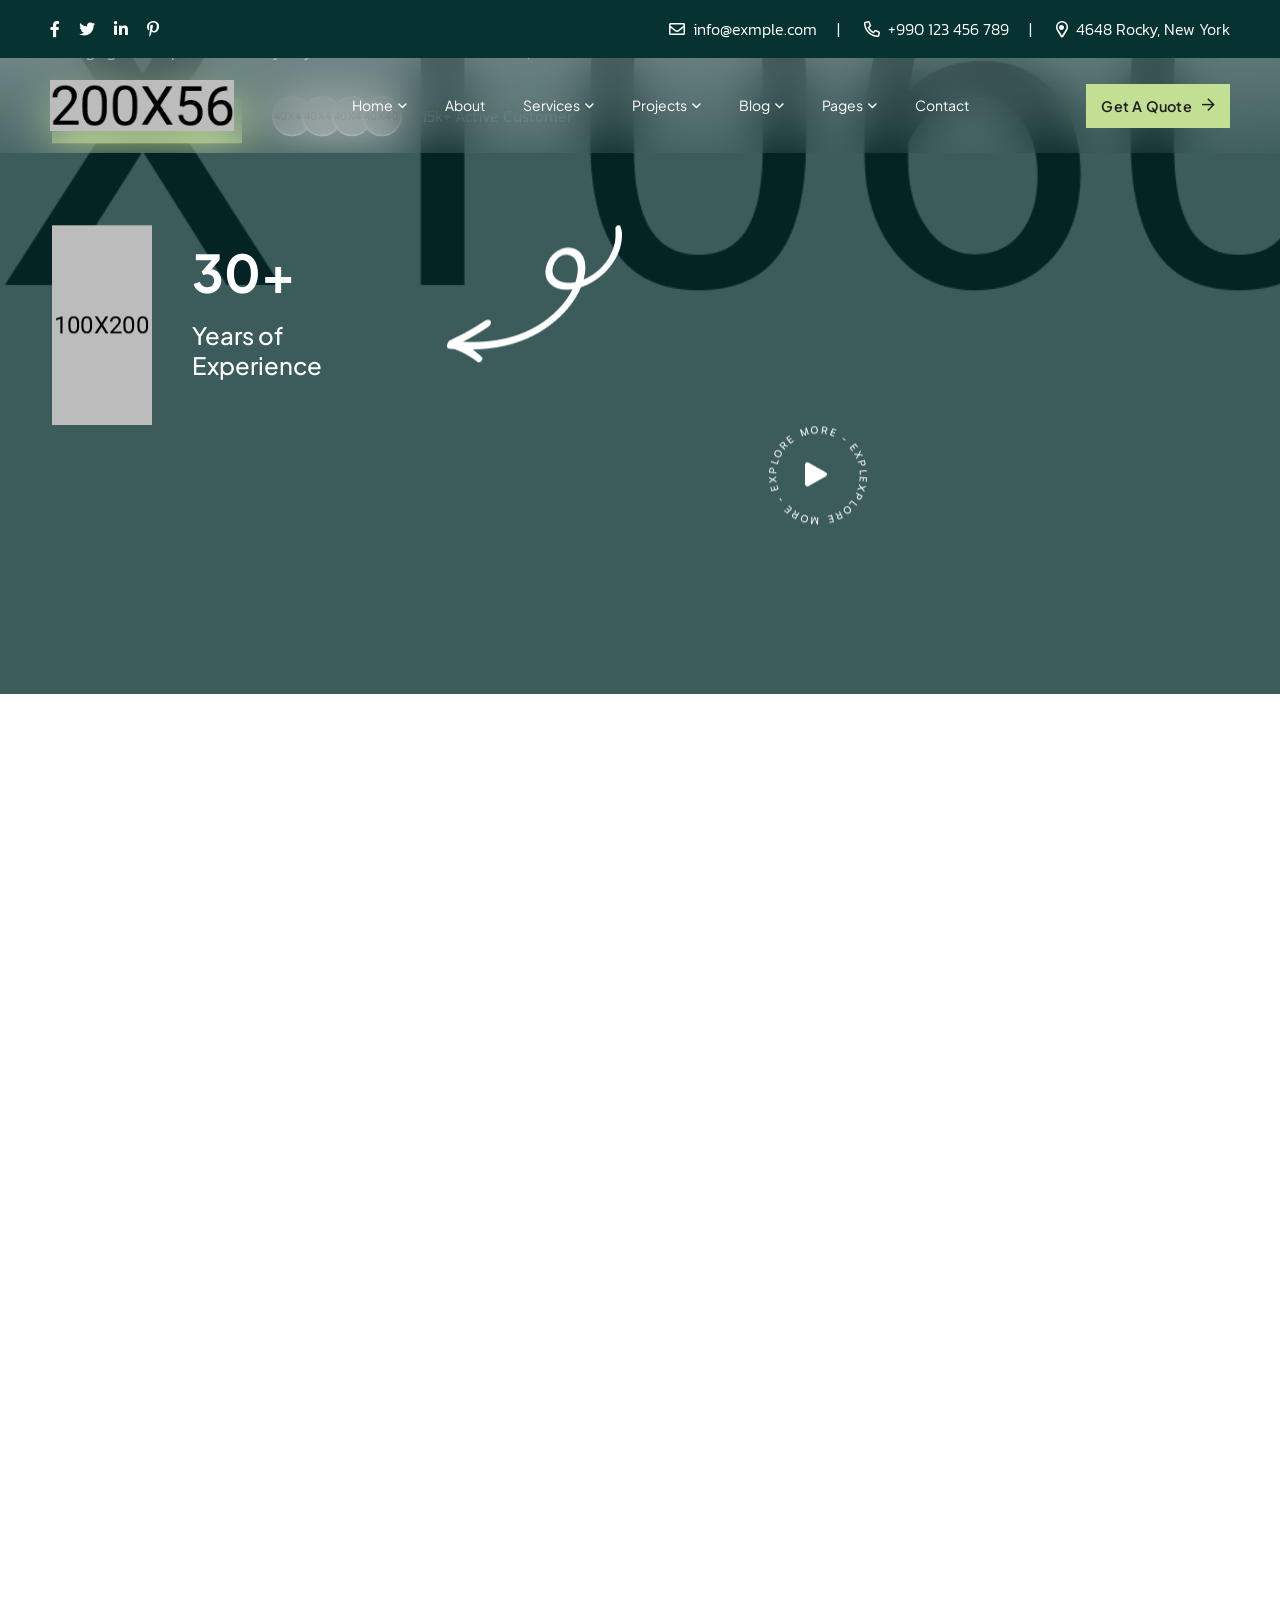
<file: index-2.html>
<!DOCTYPE html>
<html lang="zxx">
    <head>
        <!--====== Required meta tags ======-->
        <meta charset="utf-8">
        <meta http-equiv="x-ua-compatible" content="ie=edge">
        <meta name="description" content="Business, Consulting, Finance">
        <meta name="viewport" content="width=device-width, initial-scale=1, shrink-to-fit=no">
        <!--====== Title ======-->
        <title>Bizzen - Business Consulting HTML Template</title>
        <!--====== Favicon Icon ======-->
        <link rel="shortcut icon" href="assets/images/favicon.png" type="image/png">
        <!--====== Google Fonts ======-->
        <link href="https://fonts.googleapis.com/css2?family=Kanit:ital,wght@0,300;0,400;0,500;0,600;0,700;0,800;0,900;1,900&family=Plus+Jakarta+Sans:ital,wght@0,200..800;1,200..800&display=swap" rel="stylesheet">
        <!--====== FontAwesome css ======-->
        <link rel="stylesheet" href="assets/fonts/fontawesome/css/all.min.css">
        <!--====== Bootstrap css ======-->
        <link rel="stylesheet" href="assets/css/plugins/bootstrap.min.css">
        <!--====== Slick-popup css ======-->
        <link rel="stylesheet" href="assets/css/plugins/slick.css">
        <!--====== Magnific-popup css ======-->
        <link rel="stylesheet" href="assets/css/plugins/magnific-popup.css">
        <!--====== Aos css ======-->
        <link rel="stylesheet" href="assets/css/plugins/aos.css">
        <!--====== Default css ======-->
        <link rel="stylesheet" href="assets/css/spacings.css">
        <!--====== Default css ======-->
        <link rel="stylesheet" href="assets/css/style.css">
    </head>
    <body>
        <!--====== Start Preloader ======-->
        <div class="preloader">
            <div class="loading-wrapper">
                <div class="loading"></div>
                <div id="loading-icon"><img src="assets/images/loader.png" alt="loader"></div>
            </div>
        </div><!--====== End Preloader ======-->
        <!--====== Start Overlay ======-->
        <div class="offcanvas__overlay"></div>
        <!--=== Start  Header Area  ===-->
        <header class="header-area header-two">
            <!--==== Header Top Bar ===-->
            <div class="header-top-bar">
                <div class="container-fluid">
                    <div class="row">
                        <div class="col-lg-4">
                            <div class="top-left">
                                <div class="social-box">
                                    <a href="#"><i class="fab fa-facebook-f"></i></a>
                                    <a href="#"><i class="fab fa-twitter"></i></a>
                                    <a href="#"><i class="fab fa-linkedin-in"></i></a>
                                    <a href="#"><i class="fab fa-pinterest-p"></i></a>
                                </div>
                            </div>
                        </div>
                        <div class="col-lg-8">
                            <div class="top-right">
                                <span><i class="far fa-envelope"></i><a href="mailto:info@exmple.com">info@exmple.com</a></span>
                                <span><i class="far fa-phone-alt"></i><a href="tel:+990123456789">+990 123 456 789</a></span>
                                <span><i class="far fa-map-marker-alt"></i>4648 Rocky, New York</span>
                            </div>
                        </div>
                    </div>
                </div>
            </div>
            <!--====  Header Navigation  ===-->
            <div class="header-navigation">
                <div class="container-fluid">
                    <!--====  Primary Menu  ===-->
                    <div class="primary-menu">
                        <!--====  Site Branding  ===-->
                        <div class="site-branding">
                            <a href="index.html" class="brand-logo"><img src="assets/images/home-two/logo/logo-main.png" alt="Brand Logo"></a>
                        </div>
                        <!--=== Main Menu ===-->
                        <div class="theme-nav-menu">
                            <!--=== Menu Top ===-->
                            <div class="theme-menu-top d-block d-xl-none">
                                <div class="site-branding">
                                    <a href="index.html" class="brand-logo"><img src="assets/images/home-two/logo/logo-main.png" alt="Brand Logo"></a>
                                </div>
                            </div>
                            <!--=== Main Menu ===-->
                            <nav class="main-menu">
                                <ul>
                                    <li class="menu-item has-children"><a href="index.html">Home</a>
                                        <ul class="sub-menu">
                                            <li><a href="index.html">Home One</a></li>
                                            <li><a href="index-2.html">Home Two</a></li>
                                            <li><a href="index-3.html">Home Three</a></li>
                                        </ul>
                                    </li>
                                    <li class="menu-item"><a href="about.html">About</a></li>
                                    <li class="menu-item has-children"><a href="#">Services</a>
                                        <ul class="sub-menu">
                                            <li><a href="services.html">Our Services</a></li>
                                            <li><a href="service-details.html">Service Details</a></li>
                                        </ul>
                                    </li>
                                    <li class="menu-item has-children"><a href="#">Projects</a>
                                        <ul class="sub-menu">
                                            <li><a href="project.html">Projects</a></li>
                                            <li><a href="project-details.html">Project Details</a></li>
                                        </ul>
                                    </li>
                                    <li class="menu-item has-children"><a href="#">Blog</a>
                                        <ul class="sub-menu">
                                            <li><a href="blog-grid.html">Blog Grid</a></li>
                                            <li><a href="blog-standard.html">Blog Standard</a></li>
                                            <li><a href="blog-details.html">Blog Details</a></li>
                                        </ul>
                                    </li>
                                    <li class="menu-item has-children"><a href="#">Pages</a>
                                        <ul class="sub-menu">
                                            <li><a href="team.html">Our Team</a></li>
                                            <li><a href="team-details.html">Team Details</a></li>
                                            <li><a href="pricing.html">Pricing</a></li>
                                            <li><a href="faqs.html">Faqs</a></li>
                                            <li><a href="404.html">404</a></li>
                                        </ul>
                                    </li>
                                    <li class="menu-item"><a href="contact.html">Contact</a></li>
                                </ul>
                            </nav>
                            <!--=== Nav Button ===-->
                            <div class="theme-nav-button mt-20 d-block d-md-none">
                                <a href="contact.html" class="theme-btn style-one">Get A Quote<i class="far fa-arrow-right"></i></a>
                            </div>
                            <!--===  Menu Bottom ===-->
                            <div class="theme-menu-bottom mt-50 d-block d-xl-none">
                                <h5>Follow Us</h5>
                                <ul class="social-link">
                                    <li><a href="#"><i class="fab fa-facebook-f"></i></a></li>
                                    <li><a href="#"><i class="fab fa-twitter"></i></a></li>
                                    <li><a href="#"><i class="fab fa-linkedin-in"></i></a></li>
                                    <li><a href="#"><i class="fab fa-youtube"></i></a></li>
                                </ul>
                            </div>
                        </div>
                        <!--=== Header Nav Right ===-->
                        <div class="nav-right-item">
                            <div class="nav-button d-none d-md-block">
                                <a href="contact.html" class="theme-btn style-one">Get A Quote<i class="far fa-arrow-right"></i></a>
                            </div>
                            <div class="navbar-toggler">
                                <span></span>
                                <span></span>
                                <span></span>
                            </div>
                        </div>
                    </div>
                </div>
            </div>    
        </header><!--=== End  Header Area  ===-->
        <!--======  Smooth Wrapper  ======-->
        <div id="smooth-wrapper">
            <div id="smooth-content">
                <main>
                    <!--======  Start Hero Section  ======-->
                    <section class="bizzen-hero">
                        <!--=== Bizzen Hero ===-->
                        <div class="bizzen-hero_two">
                            <!--=== Hero Slider ===-->
                            <div class="hero-slider">
                                <!--=== Single Slider ===-->
                                <div class="single-slider">
                                    <div class="image-layer bg_cover" style="background-image: url(assets/images/home-two/hero/hero-img1.jpg);"></div>
                                    <div class="container">
                                        <div class="row align-items-center">
                                            <div class="col-xl-6 col-lg-8 order-2 order-lg-1">
                                                <div class="hero-content">
                                                    <h1 class="text-anm">Expert <span>Solutions</span> For <span>Your</span> Business</h1>
                                                    <p data-aos="fade-up" data-aos-duration="1000">Our mission is to empowers businesses off our all size too thrive in an businesses ever changing marketplaces. In today's dynamicis business environment,</p>
                                                    <div class="hero-button-wrap mb-80" data-aos="fade-up" data-aos-duration="1200">
                                                        <div class="bizzen-button">
                                                            <a href="contact.html" class="theme-btn style-one">FREE CONSULTING <i class="far fa-arrow-right"></i></a>
                                                        </div>
                                                        <div class="bizzen-avatar-box">
                                                            <ul>
                                                                <li><img src="assets/images/home-two/hero/avatar-img1.jpg" alt="avatar thumb"></li>
                                                                <li><img src="assets/images/home-two/hero/avatar-img2.jpg" alt="avatar thumb"></li>
                                                                <li><img src="assets/images/home-two/hero/avatar-img3.jpg" alt="avatar thumb"></li>
                                                                <li><img src="assets/images/home-two/hero/avatar-img4.jpg" alt="avatar thumb"></li>
                                                                <li><span>15k+ Active Customer</span></li>
                                                            </ul>
                                                        </div>
                                                    </div>
                                                    <div class="bizzen-experience-wrap" data-aos="fade-up" data-aos-duration="1400">
                                                        <div class="bizzen-experience-box">
                                                            <div class="thumbnail">
                                                                <img src="assets/images/home-two/hero/experience.png" alt="image">
                                                            </div>
                                                            <div class="content">
                                                                <h2>30+</h2>
                                                                <p>Years of Experience</p>
                                                            </div>
                                                        </div>
                                                        <div class="arrow-wrap">
                                                            <img src="assets/images/home-two/hero/arrow.png" alt="arrow">
                                                        </div>
                                                    </div>
                                                </div>
                                            </div>
                                            <div class="col-xl-6 col-lg-4 order-1 order-lg-2">
                                                <div class="play-box text-center text-lg-end mb-5 mb-xl-0">
                                                    <a href="https://www.youtube.com/watch?v=H7jpB4WnAH8" class="video-popup"><img class="rotate360" src="assets/images/home-two/hero/play-icon.png" alt=""></a>
                                                </div>
                                            </div>
                                        </div>
                                    </div>
                                </div>
                                <!--=== Single Slider ===-->
                                <div class="single-slider">
                                    <div class="image-layer bg_cover" style="background-image: url(assets/images/home-two/hero/hero-img2.jpg);"></div>
                                    <div class="container">
                                        <div class="row align-items-center">
                                            <div class="col-xl-6 col-lg-8 order-2 order-lg-1">
                                                <div class="hero-content">
                                                    <h1 class="text-anm">Expert <span>Solutions</span> For <span>Your</span> Business</h1>
                                                    <p data-aos="fade-up" data-aos-duration="1000">Our mission is to empowers businesses off our all size too thrive in an businesses ever changing marketplaces. In today's dynamicis business environment,</p>
                                                    <div class="hero-button-wrap mb-80" data-aos="fade-up" data-aos-duration="1200">
                                                        <div class="bizzen-button">
                                                            <a href="contact.html" class="theme-btn style-one">FREE CONSULTING <i class="far fa-arrow-right"></i></a>
                                                        </div>
                                                        <div class="bizzen-avatar-box">
                                                            <ul>
                                                                <li><img src="assets/images/home-two/hero/avatar-img1.jpg" alt="avatar thumb"></li>
                                                                <li><img src="assets/images/home-two/hero/avatar-img2.jpg" alt="avatar thumb"></li>
                                                                <li><img src="assets/images/home-two/hero/avatar-img3.jpg" alt="avatar thumb"></li>
                                                                <li><img src="assets/images/home-two/hero/avatar-img4.jpg" alt="avatar thumb"></li>
                                                                <li><span>15k+ Active Customer</span></li>
                                                            </ul>
                                                        </div>
                                                    </div>
                                                    <div class="bizzen-experience-wrap" data-aos="fade-up" data-aos-duration="1600">
                                                        <div class="bizzen-experience-box">
                                                            <div class="thumbnail">
                                                                <img src="assets/images/home-two/hero/experience.png" alt="image">
                                                            </div>
                                                            <div class="content">
                                                                <h2>30+</h2>
                                                                <p>Years of Experience</p>
                                                            </div>
                                                        </div>
                                                        <div class="arrow-wrap">
                                                            <img src="assets/images/home-two/hero/arrow.png" alt="arrow">
                                                        </div>
                                                    </div>
                                                </div>
                                            </div>
                                            <div class="col-xl-6 col-lg-4 order-1 order-lg-2">
                                                <div class="play-box text-center text-lg-end mb-5 mb-xl-0">
                                                    <a href="https://www.youtube.com/watch?v=H7jpB4WnAH8" class="video-popup"><img class="rotate360" src="assets/images/home-two/hero/play-icon.png" alt=""></a>
                                                </div>
                                            </div>
                                        </div>
                                    </div>
                                </div>
                                <!--=== Single Slider ===-->
                                <div class="single-slider">
                                    <div class="image-layer bg_cover" style="background-image: url(assets/images/home-two/hero/hero-img3.jpg);"></div>
                                    <div class="container">
                                        <div class="row align-items-center">
                                            <div class="col-xl-6 col-lg-8 order-2 order-lg-1">
                                                <div class="hero-content">
                                                    <h1 class="text-anm">Expert <span>Solutions</span> For <span>Your</span> Business</h1>
                                                    <p data-aos="fade-up" data-aos-duration="1000">Our mission is to empowers businesses off our all size too thrive in an businesses ever changing marketplaces. In today's dynamicis business environment,</p>
                                                    <div class="hero-button-wrap mb-80" data-aos="fade-up" data-aos-duration="1200">
                                                        <div class="bizzen-button">
                                                            <a href="contact.html" class="theme-btn style-one">FREE CONSULTING <i class="far fa-arrow-right"></i></a>
                                                        </div>
                                                        <div class="bizzen-avatar-box">
                                                            <ul>
                                                                <li><img src="assets/images/home-two/hero/avatar-img1.jpg" alt="avatar thumb"></li>
                                                                <li><img src="assets/images/home-two/hero/avatar-img2.jpg" alt="avatar thumb"></li>
                                                                <li><img src="assets/images/home-two/hero/avatar-img3.jpg" alt="avatar thumb"></li>
                                                                <li><img src="assets/images/home-two/hero/avatar-img4.jpg" alt="avatar thumb"></li>
                                                                <li><span>15k+ Active Customer</span></li>
                                                            </ul>
                                                        </div>
                                                    </div>
                                                    <div class="bizzen-experience-wrap" data-aos="fade-up" data-aos-duration="1600">
                                                        <div class="bizzen-experience-box">
                                                            <div class="thumbnail">
                                                                <img src="assets/images/home-two/hero/experience.png" alt="image">
                                                            </div>
                                                            <div class="content">
                                                                <h2>30+</h2>
                                                                <p>Years of Experience</p>
                                                            </div>
                                                        </div>
                                                        <div class="arrow-wrap">
                                                            <img src="assets/images/home-two/hero/arrow.png" alt="arrow">
                                                        </div>
                                                    </div>
                                                </div>
                                            </div>
                                            <div class="col-xl-6 col-lg-4 order-1 order-lg-2">
                                                <div class="play-box text-center text-lg-end mb-5 mb-xl-0">
                                                    <a href="https://www.youtube.com/watch?v=H7jpB4WnAH8" class="video-popup"><img class="rotate360" src="assets/images/home-two/hero/play-icon.png" alt=""></a>
                                                </div>
                                            </div>
                                        </div>
                                    </div>
                                </div>
                            </div>
                        </div>
                    </section>
                    <!--======  Start Features Section  ======-->
                    <section class="bizzen-features_one pt-115">
                        <div class="container">
                            <div class="row justify-content-center">
                                <div class="col-xl-8 col-lg-10">
                                    <!--=== Section Title ===-->
                                    <div class="section-title text-center mb-50">
                                        <span class="sub-title" data-aos="fade-up" data-aos-duration="1000">OUR UNIQUE FEATURES</span>
                                        <h2 class="text-anm">Transforming Businesses with Smart Innovation.</h2>
                                    </div>
                                </div>
                            </div>
                            <div class="features-wrapper">
                                <div class="row"> 
                                    <div class="col-xl-3 col-md-6 col-sm-12 item-column">
                                        <!--=== Bizzen Features Item ===-->
                                        <div class="bizzen-features-item style-one" data-aos="fade-up" data-aos-duration="1000">
                                            <div class="content">
                                                <h4>Quick solutions</h4>
                                                <div class="icon">
                                                    <img src="assets/images/home-two/icon/icon1.png" alt="icon">
                                                </div>
                                                <p>Our consultancy excels in providing quick solutions tailored to your business challenges</p>
                                            </div>
                                        </div>
                                    </div>
                                    <div class="col-xl-3 col-md-6 col-sm-12 item-column">
                                        <!--=== Bizzen Features Item ===-->
                                        <div class="bizzen-features-item style-one" data-aos="fade-up" data-aos-duration="1200">
                                            <div class="content">
                                                <h4>Strategic planning</h4>
                                                <div class="icon">
                                                    <img src="assets/images/home-two/icon/icon2.svg" alt="icon">
                                                </div>
                                                <p>Transforming business problems into smart opportunities Dummy quickly and effectively.</p>
                                            </div>
                                        </div>
                                    </div>
                                    <div class="col-xl-3 col-md-6 col-sm-12 item-column">
                                        <!--=== Bizzen Features Item ===-->
                                        <div class="bizzen-features-item style-one" data-aos="fade-up" data-aos-duration="1400">
                                            <div class="content">
                                                <h4>Expert advice</h4>
                                                <div class="icon">
                                                    <img src="assets/images/home-two/icon/icon3.svg" alt="icon">
                                                </div>
                                                <p>Your shortcut to powerful, reliable results through our fast we are consulting approach.</p>
                                            </div>
                                        </div>
                                    </div>
                                    <div class="col-xl-3 col-md-6 col-sm-12 item-column">
                                        <!--=== Bizzen Features Item ===-->
                                        <div class="bizzen-features-item style-one" data-aos="fade-up" data-aos-duration="1600">
                                            <div class="content">
                                                <h4>Efficient operations</h4>
                                                <div class="icon">
                                                    <img src="assets/images/home-two/icon/icon4.svg" alt="icon">
                                                </div>
                                                <p>Streamling your business processes to enhance productivity and reduce costs efficiently.</p>
                                            </div>
                                        </div>
                                    </div>
                                </div>
                            </div>
                        </div>
                    </section><!--======  End Features Section  ======-->
                    <!--======  Start About Section  ======-->
                    <section class="bizzen-about_two pt-115">
                        <div class="container">
                            <!--=== About Wrapper ===-->
                            <div class="about-wrapper">
                                <div class="bizzen-image image-one" data-aos="fade-down" data-aos-duration="1000"><img src="assets/images/home-two/about/about-img1.jpg" alt="image"></div>
                                <div class="bizzen-image image-two" data-aos="fade-up" data-aos-duration="1200"><img src="assets/images/home-two/about/about-img2.jpg" alt="image"></div>
                                <div class="row">
                                    <div class="col-lg-8">
                                        <!--=== Section Title ===-->
                                        <div class="section-title mb-60">
                                            <span class="sub-title" data-aos="fade-up" data-aos-duration="1000">WHO WE ARE</span>
                                            <h2 class="text-anm">Empowering Businesses with Strategic Solutions</h2>
                                        </div>
                                    </div>
                                </div>
                                <div class="row justify-content-center">
                                    <div class="col-xl-7 col-lg-6">
                                        <!--=== Bizzen Content Box ===-->
                                        <div class="bizzen-content-box" data-aos="fade-up" data-aos-duration="1000">
                                            <div class="content-wrap">
                                                <h6>Receive assistance from Jack, a seasoned business coach with superior knowledge.</h6>
                                                <ul class="check-list style-one mb-40">
                                                    <li><i class="fas fa-check-circle"></i>Responsible for leading project team</li>
                                                    <li><i class="fas fa-check-circle"></i>Conduct in-depth research and analysis</li>
                                                    <li><i class="fas fa-check-circle"></i>Specific areas such as finance</li>
                                                </ul>
                                                <div class="bizzen-button">
                                                    <a href="about.html" class="theme-btn style-one">EXPLORE MORE<i class="far fa-arrow-right"></i></a>
                                                </div>
                                            </div>
                                        </div>
                                    </div>
                                </div>
                                <!--=== Bizzen Experience Box ===-->
                                <div class="bizzen-experience-box" data-aos="fade-up" data-aos-duration="1000">
                                    <div class="arrow-shape">
                                        <img src="assets/images/home-two/about/arrow.png" alt="arrow shape">
                                    </div>
                                    <div class="content">
                                        <h2>30+ <span>years Of experience</span></h2>
                                    </div>
                                </div>
                            </div>
                        </div>
                    </section><!--======  End About Section  ======-->
                    <!--======  Start Company Section  ======-->
                    <section class="bizzen-company-sec pt-120 pb-120">
                        <div class="container-fluid">
                            <!--=== Clients Slider ===-->
                            <div class="clients-slider" data-aos="fade-up" data-aos-duration="1000">
                                <!--=== Bizzen Client Item ===-->
                                <div class="bizzen-client-item">
                                    <div class="client-img">
                                        <img src="assets/images/home-two/company/client-img1.jpg" alt="Client Logo">
                                    </div>
                                </div>
                                <!--=== Bizzen Client Item ===-->
                                <div class="bizzen-client-item">
                                    <div class="client-img">
                                        <img src="assets/images/home-two/company/client-img2.jpg" alt="Client Logo">
                                    </div>
                                </div>
                                <!--=== Bizzen Client Item ===-->
                                <div class="bizzen-client-item">
                                    <div class="client-img">
                                        <img src="assets/images/home-two/company/client-img3.png" alt="Client Logo">
                                    </div>
                                </div>
                                <!--=== Bizzen Client Item ===-->
                                <div class="bizzen-client-item">
                                    <div class="client-img">
                                        <img src="assets/images/home-two/company/client-img4.png" alt="Client Logo">
                                    </div>
                                </div>
                                <!--=== Bizzen Client Item ===-->
                                <div class="bizzen-client-item">
                                    <div class="client-img">
                                        <img src="assets/images/home-two/company/client-img5.png" alt="Client Logo">
                                    </div>
                                </div>
                                <!--=== Bizzen Client Item ===-->
                                <div class="bizzen-client-item">
                                    <div class="client-img">
                                        <img src="assets/images/home-two/company/client-img6.png" alt="Client Logo">
                                    </div>
                                </div>
                                <!--=== Bizzen Client Item ===-->
                                <div class="bizzen-client-item">
                                    <div class="client-img">
                                        <img src="assets/images/home-two/company/client-img3.png" alt="Client Logo">
                                    </div>
                                </div>
                            </div>
                        </div>
                    </section><!--======  End Company Section  ======-->
                    <!--======  Start Service Section  ======-->
                    <section class="bizzen-service_two pt-115 pb-120">
                        <div class="container">
                            <div class="row justify-content-center">
                                <div class="col-xl-8">
                                    <!--=== Section Title ===-->
                                    <div class="section-title text-center mb-60 text-white">
                                        <span class="sub-title" data-aos="fade-down" data-aos-duration="1000">OUR SERVICES</span>
                                        <h2 class="text-anm">In a whole range of service offerings</h2>
                                    </div>
                                </div>
                            </div>
                            <!--=== Service Slider ===-->
                            <div class="service-slider" data-aos="fade-up" data-aos-duration="1000">
                                <!--=== Bizzen Service Item ===-->
                                <div class="bizzen-service-item style-two">
                                    <div class="icon-count-wrap">
                                        <div class="icon">
                                            <img src="assets/images/home-two/service/icon1.png" alt="icon">
                                        </div>
                                        <div class="number">01</div>
                                    </div>
                                    <div class="content">
                                        <h4><a href="service-details.html">Business process optimization</a></h4>
                                        <p>Our mission is to empowers businesses off our all size too thrive in an businesses </p>
                                        <a href="service-details.html" class="read-more style-one">MORE DETAILS<i class="far fa-arrow-right"></i></a>
                                    </div>
                                </div>
                                <!--=== Bizzen Service Item ===-->
                                <div class="bizzen-service-item style-two">
                                    <div class="icon-count-wrap">
                                        <div class="icon">
                                            <img src="assets/images/home-two/service/icon2.png" alt="icon">
                                        </div>
                                        <div class="number">02</div>
                                    </div>
                                    <div class="content">
                                        <h4><a href="service-details.html">Strategic planning execution</a></h4>
                                        <p>Our mission is to empowers businesses off our all size too thrive in an businesses </p>
                                        <a href="service-details.html" class="read-more style-one">MORE DETAILS<i class="far fa-arrow-right"></i></a>
                                    </div>
                                </div>
                                <!--=== Bizzen Service Item ===-->
                                <div class="bizzen-service-item style-two">
                                    <div class="icon-count-wrap">
                                        <div class="icon">
                                            <img src="assets/images/home-two/service/icon3.png" alt="icon">
                                        </div>
                                        <div class="number">03</div>
                                    </div>
                                    <div class="content">
                                        <h4><a href="service-details.html">Leadership executive coaching</a></h4>
                                        <p>Our mission is to empowers businesses off our all size too thrive in an businesses </p>
                                        <a href="service-details.html" class="read-more style-one">MORE DETAILS<i class="far fa-arrow-right"></i></a>
                                    </div>
                                </div>
                                <!--=== Bizzen Service Item ===-->
                                <div class="bizzen-service-item style-two">
                                    <div class="icon-count-wrap">
                                        <div class="icon">
                                            <img src="assets/images/home-two/service/icon4.png" alt="icon">
                                        </div>
                                        <div class="number">04</div>
                                    </div>
                                    <div class="content">
                                        <h4><a href="service-details.html">Empowered leadership journey</a></h4>
                                        <p>Our mission is to empowers businesses off our all size too thrive in an businesses </p>
                                        <a href="service-details.html" class="read-more style-one">MORE DETAILS<i class="far fa-arrow-right"></i></a>
                                    </div>
                                </div>
                                <!--=== Bizzen Service Item ===-->
                                <div class="bizzen-service-item style-two">
                                    <div class="icon-count-wrap">
                                        <div class="icon">
                                            <img src="assets/images/home-two/service/icon2.png" alt="icon">
                                        </div>
                                        <div class="number">02</div>
                                    </div>
                                    <div class="content">
                                        <h4><a href="service-details.html">Strategic planning execution</a></h4>
                                        <p>Our mission is to empowers businesses off our all size too thrive in an businesses </p>
                                        <a href="service-details.html" class="read-more style-one">MORE DETAILS<i class="far fa-arrow-right"></i></a>
                                    </div>
                                </div>
                            </div>
                        </div>
                    </section><!--======  End Service Section  ======-->
                    <!--======  Start Who We Section  ======-->
                    <section class="bizzen-we_one pb-100 pt-110">
                        <div class="container">
                            <div class="row">
                                <div class="col-xl-6">
                                    <!--=== Bizzen Image ===-->
                                    <div class="bizzen-image mb-5 mb-xl-0" data-aos="fade-up" data-aos-duration="1200">
                                        <img src="assets/images/home-two/gallery/who-we.jpg" alt="who we">
                                    </div>
                                </div>
                                <div class="col-xl-6">
                                    <!--=== Bizzen Content Box ===-->
                                    <div class="bizzen-content-box">
                                        <div class="section-title">
                                            <span class="sub-title" data-aos="fade-down" data-aos-duration="1000">Transformative solution</span>
                                            <h2 class="text-anm">Knowledgeable And Trustworthy Experts</h2>
                                        </div>
                                        <p class="mb-30" data-aos="fade-up" data-aos-duration="1200">Our mission is to empowers businesses off our all size too thrive in an businesses ever changing marketplaces. In today's dynamicis business environment, the key to success lies. Exceptionalis values through out strategic innovative consult business</p>
                                        <div class="bizzen-progress-item">
                                            <div class="bizzen-skill-item mb-20" data-aos="fade-up" data-aos-duration="1400">
                                                <div class="progress-title">
                                                    <h6>Business consultants<span>95%</span></h6>
                                                </div>
                                                <div class="progress">
                                                    <div class="progress-bar" style="width: 95%;"></div>
                                                </div>
                                            </div>
                                            <div class="bizzen-skill-item mb-20" data-aos="fade-up" data-aos-duration="1600">
                                                <div class="progress-title">
                                                    <h6>Client communication<span>88%</span></h6>
                                                </div>
                                                <div class="progress">
                                                    <div class="progress-bar" style="width: 88%;"></div>
                                                </div>
                                            </div>
                                        </div>
                                        <div class="row" data-aos="fade-up" data-aos-duration="1800">
                                            <div class="col-md-6">
                                                <ul class="check-list mb-30">
                                                    <li><i class="fas fa-check-circle"></i>Responsible for leading Project</li>
                                                    <li><i class="fas fa-check-circle"></i>Conduct in-depth research</li>
                                                </ul>
                                            </div>
                                            <div class="col-md-6">
                                                <ul class="check-list mb-30">
                                                    <li><i class="fas fa-check-circle"></i>Specific areas such as finance</li>
                                                    <li><i class="fas fa-check-circle"></i>Networks that span sectors</li>
                                                </ul>
                                            </div>
                                        </div>
                                    </div>
                                </div>
                            </div>
                        </div>
                    </section><!--======  End Who We Section  ======-->
                    <!--======  Start Counter Section  ======-->
                    <section class="bizzen-counter-sec bg_cover pt-105 pb-75" style="background-image: url(assets/images/home-two/bg/counter-bg.png);">
                        <div class="container">
                            <div class="row">
                                <div class="col-xl-3 col-md-6 col-sm-12">
                                    <!--=== Bizzen Counter Item ===-->
                                    <div class="bizzen-counter-item style-two mb-40" data-aos="fade-up" data-aos-duration="1000">
                                        <div class="content">
                                            <h2><span class="counter">1989</span></h2>
                                            <div class="line"></div>
                                            <h4>Years Of Experience</h4>
                                            <p>Our mission is to empowers businesses off our all size too thrive in an businesses ever changing marketplaces.</p>
                                        </div>
                                    </div>
                                </div>
                                <div class="col-xl-3 col-md-6 col-sm-12">
                                    <!--=== Bizzen Counter Item ===-->
                                    <div class="bizzen-counter-item style-two mb-40" data-aos="fade-up" data-aos-duration="1200">
                                        <div class="content">
                                            <h2><span class="counter">210</span>+</h2>
                                            <div class="line"></div>
                                            <h4>Project Completed</h4>
                                            <p>Our mission is to empowers businesses off our all size too thrive in an businesses ever changing marketplaces.</p>
                                        </div>
                                    </div>
                                </div>
                                <div class="col-xl-3 col-md-6 col-sm-12">
                                    <!--=== Bizzen Counter Item ===-->
                                    <div class="bizzen-counter-item style-two mb-40" data-aos="fade-up" data-aos-duration="1400">
                                        <div class="content">
                                            <h2><span class="counter">280</span>+</h2>
                                            <div class="line"></div>
                                            <h4>Skilled Tradespeople</h4>
                                            <p>Our mission is to empowers businesses off our all size too thrive in an businesses ever changing marketplaces.</p>
                                        </div>
                                    </div>
                                </div>
                                <div class="col-xl-3 col-md-6 col-sm-12">
                                    <!--=== Bizzen Counter Item ===-->
                                    <div class="bizzen-counter-item style-two mb-40" data-aos="fade-up" data-aos-duration="1600">
                                        <div class="content">
                                            <h2><span class="counter">350</span>+</h2>
                                            <div class="line"></div>
                                            <h4>Client Satisfaction</h4>
                                            <p>Our mission is to empowers businesses off our all size too thrive in an businesses ever changing marketplaces.</p>
                                        </div>
                                    </div>
                                </div>
                            </div>
                        </div>
                    </section><!--======  End Counter Section  ======-->
                    <!--======  Start Project Section  ======-->
                    <section class="bizzen-project_two pt-115 pb-120">
                        <div class="container">
                            <div class="row align-items-center">
                                <div class="col-lg-8">
                                    <!--=== Section Title ===-->
                                    <div class="section-title text-center text-xl-start mb-50">
                                        <span class="sub-title" data-aos="fade-down" data-aos-duration="1000">Our Featured Projects</span>
                                        <h2 class="text-anm">A Few Selected Examples</h2>
                                    </div>
                                </div>
                                <div class="col-lg-4">
                                    <!--=== Bizzen Button ===-->
                                    <div class="bizzen-button mb-60 text-center text-lg-end" data-aos="fade-up" data-aos-duration="1000">
                                        <a href="project.html" class="theme-btn style-one">SEE ALL PROJECT<i class="far fa-arrow-right"></i></a>
                                    </div>
                                </div>
                            </div>
                            <!--=== Project Slide ===-->
                            <div class="project-slider" data-aos="fade-up" data-aos-duration="1000">
                                <!--=== Bizzen Project Item ===-->
                                <div class="bizzen-project-item style-two">
                                    <div class="project-thumbnail">
                                        <img src="assets/images/home-two/project/project-img1.jpg" alt="project image">
                                        <div class="hover-content">
                                            <div class="content">
                                                <h4><a href="project-details.html">Integrated Innovations</a></h4>
                                                <div class="tag-links">
                                                    <a href="#">Corporate,</a>
                                                    <a href="#">IT Solutions,</a>
                                                    <a href="#">Marketing</a>
                                                </div>
                                            </div>
                                            <div class="content-wrap">
                                                <h4><a href="project-details.html">Integrated Innovations</a></h4>
                                                <div class="tag-links">
                                                    <a href="#">Corporate,</a>
                                                    <a href="#">IT Solutions,</a>
                                                    <a href="#">Marketing</a>
                                                </div>
                                                <p>Our mission is to empow businesses off our all size too thrive  businesses ever changing marketplaces.</p>
                                                <a href="project-details.html" class="icon-btn"><i class="far fa-arrow-right"></i></a>
                                            </div>
                                        </div>
                                    </div>
                                </div>
                                <!--=== Bizzen Project Item ===-->
                                <div class="bizzen-project-item style-two">
                                    <div class="project-thumbnail">
                                        <img src="assets/images/home-two/project/project-img2.jpg" alt="project image">
                                        <div class="hover-content">
                                            <div class="content">
                                                <h4><a href="project-details.html">Business Development </a></h4>
                                                <div class="tag-links">
                                                    <a href="#">Corporate,</a>
                                                    <a href="#">IT Solutions,</a>
                                                    <a href="#">Marketing</a>
                                                </div>
                                            </div>
                                            <div class="content-wrap">
                                                <h4><a href="project-details.html">Business Development </a></h4>
                                                <div class="tag-links">
                                                    <a href="#">Corporate,</a>
                                                    <a href="#">IT Solutions,</a>
                                                    <a href="#">Marketing</a>
                                                </div>
                                                <p>Our mission is to empow businesses off our all size too thrive  businesses ever changing marketplaces.</p>
                                                <a href="project-details.html" class="icon-btn"><i class="far fa-arrow-right"></i></a>
                                            </div>
                                        </div>
                                    </div>
                                </div>
                                <!--=== Bizzen Project Item ===-->
                                <div class="bizzen-project-item style-two">
                                    <div class="project-thumbnail">
                                        <img src="assets/images/home-two/project/project-img3.jpg" alt="project image">
                                        <div class="hover-content">
                                            <div class="content">
                                                <h4><a href="project-details.html">Partnership System</a></h4>
                                                <div class="tag-links">
                                                    <a href="#">Corporate,</a>
                                                    <a href="#">IT Solutions,</a>
                                                    <a href="#">Marketing</a>
                                                </div>
                                            </div>
                                            <div class="content-wrap">
                                                <h4><a href="project-details.html">Partnership System</a></h4>
                                                <div class="tag-links">
                                                    <a href="#">Corporate,</a>
                                                    <a href="#">IT Solutions,</a>
                                                    <a href="#">Marketing</a>
                                                </div>
                                                <p>Our mission is to empow businesses off our all size too thrive  businesses ever changing marketplaces.</p>
                                                <a href="project-details.html" class="icon-btn"><i class="far fa-arrow-right"></i></a>
                                            </div>
                                        </div>
                                    </div>
                                </div>
                                <!--=== Bizzen Project Item ===-->
                                <div class="bizzen-project-item style-two">
                                    <div class="project-thumbnail">
                                        <img src="assets/images/home-two/project/project-img4.jpg" alt="project image">
                                        <div class="hover-content">
                                            <div class="content">
                                                <h4><a href="project-details.html">Consumer Markets</a></h4>
                                                <div class="tag-links">
                                                    <a href="#">Corporate,</a>
                                                    <a href="#">IT Solutions,</a>
                                                    <a href="#">Marketing</a>
                                                </div>
                                            </div>
                                            <div class="content-wrap">
                                                <h4><a href="project-details.html">Consumer Markets</a></h4>
                                                <div class="tag-links">
                                                    <a href="#">Corporate,</a>
                                                    <a href="#">IT Solutions,</a>
                                                    <a href="#">Marketing</a>
                                                </div>
                                                <p>Our mission is to empow businesses off our all size too thrive  businesses ever changing marketplaces.</p>
                                                <a href="project-details.html" class="icon-btn"><i class="far fa-arrow-right"></i></a>
                                            </div>
                                        </div>
                                    </div>
                                </div>
                                <!--=== Bizzen Project Item ===-->
                                <div class="bizzen-project-item style-two">
                                    <div class="project-thumbnail">
                                        <img src="assets/images/home-two/project/project-img5.jpg" alt="project image">
                                        <div class="hover-content">
                                            <div class="content">
                                                <h4><a href="project-details.html">Prime Strategy</a></h4>
                                                <div class="tag-links">
                                                    <a href="#">Corporate,</a>
                                                    <a href="#">IT Solutions,</a>
                                                    <a href="#">Marketing</a>
                                                </div>
                                            </div>
                                            <div class="content-wrap">
                                                <h4><a href="project-details.html">Prime Strategy</a></h4>
                                                <div class="tag-links">
                                                    <a href="#">Corporate,</a>
                                                    <a href="#">IT Solutions,</a>
                                                    <a href="#">Marketing</a>
                                                </div>
                                                <p>Our mission is to empow businesses off our all size too thrive  businesses ever changing marketplaces.</p>
                                                <a href="project-details.html" class="icon-btn"><i class="far fa-arrow-right"></i></a>
                                            </div>
                                        </div>
                                    </div>
                                </div>
                                <!--=== Bizzen Project Item ===-->
                                <div class="bizzen-project-item style-two">
                                    <div class="project-thumbnail">
                                        <img src="assets/images/home-two/project/project-img3.jpg" alt="project image">
                                        <div class="hover-content">
                                            <div class="content">
                                                <h4><a href="project-details.html">Partnership System</a></h4>
                                                <div class="tag-links">
                                                    <a href="#">Corporate,</a>
                                                    <a href="#">IT Solutions,</a>
                                                    <a href="#">Marketing</a>
                                                </div>
                                            </div>
                                            <div class="content-wrap">
                                                <h4><a href="project-details.html">Partnership System</a></h4>
                                                <div class="tag-links">
                                                    <a href="#">Corporate,</a>
                                                    <a href="#">IT Solutions,</a>
                                                    <a href="#">Marketing</a>
                                                </div>
                                                <p>Our mission is to empow businesses off our all size too thrive  businesses ever changing marketplaces.</p>
                                                <a href="project-details.html" class="icon-btn"><i class="far fa-arrow-right"></i></a>
                                            </div>
                                        </div>
                                    </div>
                                </div>
                            </div>
                        </div>
                    </section><!--======  End Project Section  ======-->
                    <!--======  Start Pricing Section  ======-->
                    <section class="bizzen-pricing-sec pt-115 pb-80 bg_cover" style="background-image: url(assets/images/home-two/bg/pricing-bg.png);">
                        <div class="container">
                            <div class="row justify-content-center">
                                <div class="col-xl-6 col-lg-8">
                                    <!--=== Section Title ===-->
                                    <div class="section-title text-center mb-45">
                                        <span class="sub-title" data-aos="fade-down" data-aos-duration="1000">Our Featured Projects</span>
                                        <h2 class="text-anm">Choose The Plan That’s Right For You</h2>
                                    </div>
                                    <div class="theme-switch-box justify-content-center mb-55" data-aos="fade-up" data-aos-duration="1200">
                                        <span class="left">Monthly</span>
                                        <label class="switch" for="pricingBox">
                                            <input type="checkbox" id="pricingBox">
                                            <span class="slider round"></span>
                                        </label>
                                        <span class="right">Yearly</span>
                                    </div>
                                </div>
                            </div>
                            <div class="row justify-content-center">
                                <div class="col-xl-4 col-md-6 col-sm-12">
                                    <!--=== Bizzen Pricing Item ===-->
                                    <div class="bizzen-pricing-item style-one mb-40" data-aos="fade-up" data-aos-duration="1000">
                                        <div class="pricing-header">
                                            <h2 class="price" data-month="29" data-year="348"><span class="currency">$</span>29 <span class="duration">/Month</span></h2>
                                            <h4 class="plan">Starter Package</h4>
                                            <p>We are dedicated to guiding you on your financial journey with expertise </p>
                                        </div>
                                        <div class="pricing-body">
                                            <h4>What’s Included?</h4>
                                            <ul class="check-list style-one">
                                                <li class="check"><i class="fas fa-badge-check"></i>Unlimited Products Updates</li>
                                                <li class="check"><i class="fas fa-badge-check"></i>Custom Infrastructure</li>
                                                <li class="check"><i class="fas fa-badge-check"></i>Custom Permission</li>
                                                <li class="check"><i class="fas fa-badge-check"></i>Custom Design and Replace</li>
                                                <li class="uncheck"><i class="fas fa-badge-check"></i>Unlimited Feature Updates</li>
                                                <li class="uncheck"><i class="fas fa-badge-check"></i>24/7 Hour Customer Support</li>
                                            </ul>
                                        </div>
                                        <div class="pricing-footer">
                                            <button class="theme-btn style-one">Get Consultation<i class="far fa-arrow-right"></i></button>
                                        </div>
                                    </div>
                                </div>
                                <div class="col-xl-4 col-md-6 col-sm-12">
                                    <!--=== Bizzen Pricing Item ===-->
                                    <div class="bizzen-pricing-item style-one mb-40" data-aos="fade-up" data-aos-duration="1200">
                                        <div class="ribbon">Most Popular</div>
                                        <div class="pricing-header">
                                            <h2 class="price" data-month="69" data-year="828"><span class="currency">$</span>69<span class="duration">/Month</span></h2>
                                            <h4 class="plan">Comprehensive Plan</h4>
                                            <p>We are dedicated to guiding you on your financial journey with expertise </p>
                                        </div>
                                        <div class="pricing-body">
                                            <h4>What’s Included?</h4>
                                            <ul class="check-list style-one">
                                                <li class="check"><i class="fas fa-badge-check"></i>Unlimited Products Updates</li>
                                                <li class="check"><i class="fas fa-badge-check"></i>Custom Infrastructure</li>
                                                <li class="check"><i class="fas fa-badge-check"></i>Custom Permission</li>
                                                <li class="check"><i class="fas fa-badge-check"></i>Custom Design and Replace</li>
                                                <li class="check"><i class="fas fa-badge-check"></i>Unlimited Feature Updates</li>
                                                <li class="uncheck"><i class="fas fa-badge-check"></i>24/7 Hour Customer Support</li>
                                            </ul>
                                        </div>
                                        <div class="pricing-footer">
                                            <button class="theme-btn style-one">Get Consultation<i class="far fa-arrow-right"></i></button>
                                        </div>
                                    </div>
                                </div>
                                <div class="col-xl-4 col-md-6 col-sm-12">
                                    <!--=== Bizzen Pricing Item ===-->
                                    <div class="bizzen-pricing-item style-one mb-40" data-aos="fade-up" data-aos-duration="1400">
                                        <div class="pricing-header">
                                            <h2 class="price" data-month="99" data-year="1188"><span class="currency">$</span>99<span class="duration">/Month</span></h2>
                                            <h4 class="plan">Premium Plan</h4>
                                            <p>We are dedicated to guiding you on your financial journey with expertise </p>
                                        </div>
                                        <div class="pricing-body">
                                            <h4>What’s Included?</h4>
                                            <ul class="check-list style-one">
                                                <li class="check"><i class="fas fa-badge-check"></i>Unlimited Products Updates</li>
                                                <li class="check"><i class="fas fa-badge-check"></i>Custom Infrastructure</li>
                                                <li class="check"><i class="fas fa-badge-check"></i>Custom Permission</li>
                                                <li class="check"><i class="fas fa-badge-check"></i>Custom Design and Replace</li>
                                                <li class="check"><i class="fas fa-badge-check"></i>Unlimited Feature Updates</li>
                                                <li class="check"><i class="fas fa-badge-check"></i>24/7 Hour Customer Support</li>
                                            </ul>
                                        </div>
                                        <div class="pricing-footer">
                                            <button class="theme-btn style-one">Get Consultation<i class="far fa-arrow-right"></i></button>
                                        </div>
                                    </div>
                                </div>
                            </div>
                        </div>
                    </section><!--======  End Pricing Section  ======-->
                    <!--======  Start Testimonial Section  ======-->
                    <section class="bizzen-testimonial_two pb-120 pt-120">
                        <div class="container">
                            <div class="row">
                                <div class="col-xl-4">
                                    <!--=== Bizzen Image ===-->
                                    <div class="bizzen-image" data-aos="fade-up" data-aos-duration="1000">
                                        <img src="assets/images/home-two/testimonial/testimonial-img1.jpg" alt="testimonial image">
                                    </div>
                                </div>
                                <div class="col-xl-8">
                                    <!--=== Bizzen Content Box ===-->
                                    <div class="bizzen-content-box mt-5 mt-xl-0">
                                        <!--=== Section Title ===-->
                                        <div class="section-title mb-40">
                                            <span class="sub-title" data-aos="fade-down" data-aos-duration="1000">Testimonial</span>
                                            <h2 class="text-anm">What Our Customers Say?</h2>
                                        </div>
                                        <h4 data-aos="fade-up" data-aos-duration="1200">More than 99% customer satisfaction is our success.</h4>
                                        <!--=== Testimonial Slider ===-->
                                        <div class="testimonial-slider-two" data-aos="fade-up" data-aos-duration="1400">
                                            <!--=== Bizzen Testimonial Item ===-->
                                            <div class="bizzen-testimonial-item style-two">
                                                <div class="testimonial-content">
                                                    <div class="quote-ratings-wrap">
                                                        <div class="quote">
                                                            <img src="assets/images/home-two/testimonial/quote.png" alt="quote">
                                                        </div>
                                                        <div class="ratings">
                                                            <i class="fas fa-star"></i>
                                                            <i class="fas fa-star"></i>
                                                            <i class="fas fa-star"></i>
                                                            <i class="fas fa-star"></i>
                                                            <i class="fas fa-star"></i>
                                                        </div>
                                                    </div>
                                                    <p>Giles and his team at Herrington Business Consulting have been absolutely great to work with and they definitely have gone above and beyond for us by streamlining all of our accounts so that we can focus on what we do love to do and continue to grow our business.</p>
                                                    <div class="author-thumb-item">
                                                        <div class="author-thumb">
                                                            <img src="assets/images/home-two/testimonial/author-img1.jpg" alt="author image">
                                                        </div>
                                                        <div class="author-info">
                                                            <h5>Jackson Hobber</h5>
                                                            <span class="position">CEO,AB Tech</span>
                                                        </div>
                                                    </div>
                                                </div>
                                            </div>
                                            <!--=== Bizzen Testimonial Item ===-->
                                            <div class="bizzen-testimonial-item style-two">
                                                <div class="testimonial-content">
                                                    <div class="quote-ratings-wrap">
                                                        <div class="quote">
                                                            <img src="assets/images/home-two/testimonial/quote.png" alt="quote">
                                                        </div>
                                                        <div class="ratings">
                                                            <i class="fas fa-star"></i>
                                                            <i class="fas fa-star"></i>
                                                            <i class="fas fa-star"></i>
                                                            <i class="fas fa-star"></i>
                                                            <i class="fas fa-star"></i>
                                                        </div>
                                                    </div>
                                                    <p>Giles and his team at Herrington Business Consulting have been absolutely great to work with and they definitely have gone above and beyond for us by streamlining all of our accounts so that we can focus on what we do love to do and continue to grow our business.</p>
                                                    <div class="author-thumb-item">
                                                        <div class="author-thumb">
                                                            <img src="assets/images/home-two/testimonial/author-img1.jpg" alt="author image">
                                                        </div>
                                                        <div class="author-info">
                                                            <h5>Jackson Hobber</h5>
                                                            <span class="position">CEO,AB Tech</span>
                                                        </div>
                                                    </div>
                                                </div>
                                            </div>
                                        </div>
                                        <!--=== Testimonial Arrows ===-->
                                        <div class="testimonial-arrows mt-5 mt-xl-0" data-aos="fade-up" data-aos-duration="1400"></div>
                                    </div>
                                </div>
                            </div>
                        </div>
                    </section><!--======  End Testimonial Section  ======-->
                    <!--======  Start Growth Section  ======-->
                    <section class="bizzen-growth-sec pt-115 pb-120 bg_cover" style="background-image: url(assets/images/home-two/bg/growth-bg.jpg);">
                        <div class="play-bg bg_cover" style="background-image: url(assets/images/home-two/bg/intro-bg.jpg);">
                            <!--=== Play Button ===-->
                            <div class="play-button" data-aos="fade-up" data-aos-duration="1000">
                                <a href="https://www.youtube.com/watch?v=H7jpB4WnAH8" class="video-popup"><i class="fas fa-play"></i></a>
                            </div>
                        </div>
                        <div class="container">
                            <div class="row">
                                <div class="col-xl-8 col-lg-10">
                                    <!--=== Bizzen Content Box ===-->
                                    <div class="bizzen-content-box">
                                        <!--=== Section Title ===-->
                                        <div class="section-title text-white mb-40">
                                            <span class="sub-title" data-aos="fade-down" data-aos-duration="1000">Growth Rate</span>
                                            <h2 class="text-anm">Creating Relationships to Expand Your Opportunity</h2>
                                        </div>
                                        <div class="counter-wrap mb-40">
                                            <div class="row">
                                                <div class="col-md-4 item-column">
                                                    <!--=== Bizzen Counter Item ===-->
                                                    <div class="bizzen-counter-item" data-aos="fade-up" data-aos-duration="1000">
                                                        <div class="content">
                                                            <h2><span class="counter">9.5</span>X</h2>
                                                            <p>Faster growth</p>
                                                        </div>
                                                    </div>
                                                </div>
                                                <div class="col-md-4 item-column">
                                                    <!--=== Bizzen Counter Item ===-->
                                                    <div class="bizzen-counter-item" data-aos="fade-up" data-aos-duration="1200">
                                                        <div class="content">
                                                            <h2><span class="counter">35</span>M</h2>
                                                            <p>Reach worldwide</p>
                                                        </div>
                                                    </div>
                                                </div>
                                                <div class="col-md-4 item-column">
                                                    <!--=== Bizzen Counter Item ===-->
                                                    <div class="bizzen-counter-item" data-aos="fade-up" data-aos-duration="1400">
                                                        <div class="content">
                                                            <h2><span class="counter">235</span>+</h2>
                                                            <p>Awards archived</p>
                                                        </div>
                                                    </div>
                                                </div>
                                            </div>
                                        </div>
                                        <p class="mb-30" data-aos="fade-up" data-aos-duration="1600">Our mission is to empowers businesses off our all size too thrive in an businesses ever changing marketplaces. In today's dynamicis business environment, the key to success lies. Exceptionalis values through out strategic innovative consult business</p>
                                        <div class="bizzen-button" data-aos="fade-up" data-aos-duration="1800">
                                            <a href="contact.html" class="theme-btn style-one">LETS TALK WITH US<i class="far fa-arrow-right"></i></a>
                                        </div>
                                    </div>
                                </div>
                            </div>
                        </div>
                    </section><!--======  End Growth Section  ======-->
                    <!--======  Start Blog Section  ======-->
                    <section class="bizzen-blog-sec pt-115 pb-80">
                        <div class="container">
                            <div class="row justify-content-center">
                                <div class="col-xl-7">
                                    <!--=== Section Title ===-->
                                    <div class="section-title text-center mb-60">
                                        <span class="sub-title" data-aos="fade-down" data-aos-duration="1000">Latest news</span>
                                        <h2 class="text-anm">Insights from Latest Blog</h2>
                                    </div>
                                </div>
                            </div>
                            <div class="row justify-content-center">
                                <div class="col-xl-4 col-md-6 col-sm-12">
                                    <!--=== Blog Post Item ===-->
                                    <div class="bizzen-blog-post-item style-two mb-40" data-aos="fade-up" data-aos-duration="1000">
                                        <div class="post-thumbnail">
                                            <img src="assets/images/home-two/blog/blog-img1.jpg" alt="Post Thumbnail">
                                            <div class="date">21 <span>july</span></div>
                                        </div>
                                        <div class="post-content">
                                            <div class="post-meta">
                                                <span><i class="far fa-user"></i>By Admin</span>
                                                <span><i class="far fa-comments"></i>(03) Comments</span>
                                            </div>
                                            <h4 class="title"><a href="service-details.html">Mastering change management kye lessons for businesses</a></h4>
                                            <p>Our mission is to empowers businesses off our all size too thrive in an businesses ever changing </p>
                                            <a href="blog-details.html" class="read-more style-one">READ MORE <i class="far fa-arrow-right"></i></a>
                                        </div>
                                    </div>
                                </div>
                                <div class="col-xl-4 col-md-6 col-sm-12">
                                    <!--=== Blog Post Item ===-->
                                    <div class="bizzen-blog-post-item style-two mb-40" data-aos="fade-up" data-aos-duration="1200">
                                        <div class="post-thumbnail">
                                            <img src="assets/images/home-two/blog/blog-img2.jpg" alt="Post Thumbnail">
                                            <div class="date">24 <span>july</span></div>
                                        </div>
                                        <div class="post-content">
                                            <div class="post-meta">
                                                <span><i class="far fa-user"></i>By Admin</span>
                                                <span><i class="far fa-comments"></i>(03) Comments</span>
                                            </div>
                                            <h4 class="title"><a href="service-details.html">Harness digital transformation a roadmap for businesses</a></h4>
                                            <p>Our mission is to empowers businesses off our all size too thrive in an businesses ever changing </p>
                                            <a href="blog-details.html" class="read-more style-one">READ MORE <i class="far fa-arrow-right"></i></a>
                                        </div>
                                    </div>
                                </div>
                                <div class="col-xl-4 col-md-6 col-sm-12">
                                    <!--=== Blog Post Item ===-->
                                    <div class="bizzen-blog-post-item style-two mb-40" data-aos="fade-up" data-aos-duration="1400">
                                        <div class="post-thumbnail">
                                            <img src="assets/images/home-two/blog/blog-img3.jpg" alt="Post Thumbnail">
                                            <div class="date">27 <span>july</span></div>
                                        </div>
                                        <div class="post-content">
                                            <div class="post-meta">
                                                <span><i class="far fa-user"></i>By Admin</span>
                                                <span><i class="far fa-comments"></i>(03) Comments</span>
                                            </div>
                                            <h4 class="title"><a href="service-details.html">Why every entrepreneur needs solid digital marketing</a></h4>
                                            <p>Our mission is to empowers businesses off our all size too thrive in an businesses ever changing </p>
                                            <a href="blog-details.html" class="read-more style-one">READ MORE <i class="far fa-arrow-right"></i></a>
                                        </div>
                                    </div>
                                </div>
                            </div>
                        </div>
                    </section><!--======  End Blog Section  ======-->
                    <!--======  Start CTA Section  ======-->
                    <section class="bizzen-cta-sec bg_cover pt-90 pb-50" style="background-image: url(assets/images/home-two/bg/cta-bg.jpg);">
                        <div class="container">
                            <div class="row align-items-center">
                                <div class="col-xl-7">
                                    <!--=== Section Title ===-->
                                    <div class="section-title text-white text-center text-xl-start mb-40" data-aos="fade-up" data-aos-duration="1000">
                                        <h2>Let’s Request a Schedule For Free Consultation</h2>
                                    </div>
                                </div>
                                <div class="col-xl-5">
                                    <!-- Bizzen Button -->
                                    <div class="bizzen-button text-center text-xl-end mb-50" data-aos="fade-up" data-aos-duration="1200">
                                        <a href="contact.html" class="theme-btn style-one">Contact US <i class="far fa-arrow-right"></i></a>
                                    </div>
                                </div>
                            </div>
                        </div>
                    </section><!--======  End CTA Section  ======-->
                </main>
                <!--======  Start Footer  ======-->
                <footer class="main-footer footer-v2 pt-100">
                    <div class="footer-shape"><img src="assets/images/footer/footer-shape.png" alt="footer shape"></div>
                    <div class="footer-widget-area pb-60">
                        <div class="container">
                            <div class="row">
                                <div class="col-xl-3 col-md-6 col-sm-12">
                                    <!--=== Footer Widget ===-->
                                    <div class="footer-widget footer-about-widget mb-40" data-aos="fade-up" data-aos-duration="800">
                                        <div class="widget-content">
                                            <div class="footer-logo mb-30">
                                                <img src="assets/images/home-two/logo/logo-white.png" alt="Logo White">
                                            </div>
                                            <p>Welcome to our best Business Consulting Agency, because it is pain, but occasionally circumstances.</p>
                                            <div class="social-box">
                                                <a href="#"><i class="fab fa-facebook-f"></i></a>
                                                <a href="#"><i class="fab fa-twitter"></i></a>
                                                <a href="#"><i class="fab fa-linkedin-in"></i></a>
                                                <a href="#"><i class="fab fa-pinterest-p"></i></a>
                                            </div>
                                        </div>
                                    </div>
                                </div>
                                <div class="col-xl-5 col-md-6 col-sm-12">
                                    <div class="row">
                                        <div class="col-lg-6">
                                            <!--=== Footer Widget ===-->
                                            <div class="footer-widget footer-nav-widget mb-40" data-aos="fade-up" data-aos-duration="1000">
                                                <div class="widget-content">
                                                    <h4 class="widget-title">Explore</h4>
                                                    <ul class="widget-nav">
                                                        <li><a href="about.html">About Company</a></li>
                                                        <li><a href="services.html">Services</a></li>
                                                        <li><a href="project.html">Recent work</a></li>
                                                        <li><a href="blog-standard.html">News & media</a></li>
                                                        <li><a href="contact.html">Contact</a></li>
                                                    </ul>
                                                </div>
                                            </div>
                                        </div>
                                        <div class="col-lg-6">
                                            <!--=== Footer Widget ===-->
                                            <div class="footer-widget footer-contact-info-widget mb-40" data-aos="fade-up" data-aos-duration="1200">
                                                <div class="widget-content">
                                                    <h4 class="widget-title">Contact</h4>
                                                    <ul>
                                                        <li>
                                                            90 Washington. mg Manchester, Kentucky USA
                                                        </li>
                                                        <li>
                                                            <a href="mailto:company@gmail.com">company@gmail.com</a>
                                                            <a href="tel:+68(9800)-63020">+68 (9800) - 63020</a>
                                                        </li>
                                                    </ul>
                                                </div>
                                            </div>
                                        </div>
                                    </div>
                                </div>
                                <div class="col-xl-4">
                                    <!--=== Footer Widget ===-->
                                    <div class="footer-widget footer-newsletter-widget" data-aos="fade-up" data-aos-duration="1400">
                                        <div class="widget-content">
                                            <h4 class="widget-title">Newsletter</h4>
                                            <p>Sign up to searing weekly newsletter to get the latest updates</p>
                                            <form>
                                                <div class="form-group">
                                                    <input type="email" class="form_control" placeholder="Enter Email Address" name="email" required>
                                                    <button class="submit-btn"><i class="far fa-paper-plane"></i></button>
                                                </div>
                                            </form>
                                        </div>
                                    </div>
                                </div>
                            </div>
                        </div>
                    </div>
                    <!--=== Copyright Area ===-->
                    <div class="copyright-area">
                        <div class="container">
                            <div class="row">
                                <div class="col-md-6">
                                    <!--=== Copyright Text ===-->
                                    <div class="copyright-text text-md-start text-center">
                                        <p>&copy; All copyright 2025 by Bizzen</p>
                                    </div>
                                </div>
                                <div class="col-md-6">
                                    <!--=== Copyright link ===-->
                                    <div class="copyright-link text-md-end text-center">
                                        <a href="index.html">Terms & Conditions</a>
                                        <a href="index.html">Privacy Policy</a>
                                    </div>
                                </div>
                            </div>
                        </div>
                    </div>
                </footer>
            </div>
        </div>
        <!--====== Jquery js ======-->
        <script src="assets/js/plugins/jquery-3.7.1.min.js"></script>
        <!--====== Bootstrap js ======-->
        <script src="assets/js/plugins/popper.min.js"></script>
        <!--====== Bootstrap js ======-->
        <script src="assets/js/plugins/bootstrap.min.js"></script>
        <!--====== Gsap Js ======-->
        <script src="assets/js/plugins/gsap/gsap.min.js"></script>
        <script src="assets/js/plugins/gsap/SplitText.min.js"></script>
        <script src="assets/js/plugins/gsap/ScrollSmoother.min.js"></script>
        <script src="assets/js/plugins/gsap/ScrollTrigger.min.js"></script>
        <!--====== Slick js ======-->
        <script src="assets/js/plugins/slick.min.js"></script>
        <!--====== Magnific js ======-->
        <script src="assets/js/plugins/jquery.magnific-popup.min.js"></script>
        <!--====== Waypoint js ======-->
        <script src="assets/js/plugins/jquery.waypoints.js"></script>
        <!--====== CounterUp js ======-->
        <script src="assets/js/plugins/jquery.counterup.min.js"></script>
        <!--====== Aos js ======-->
        <script src="assets/js/plugins/aos.js"></script>
        <!--====== Common js ======-->
        <script src="assets/js/theme.js"></script>
    </body>
</html>
</file>
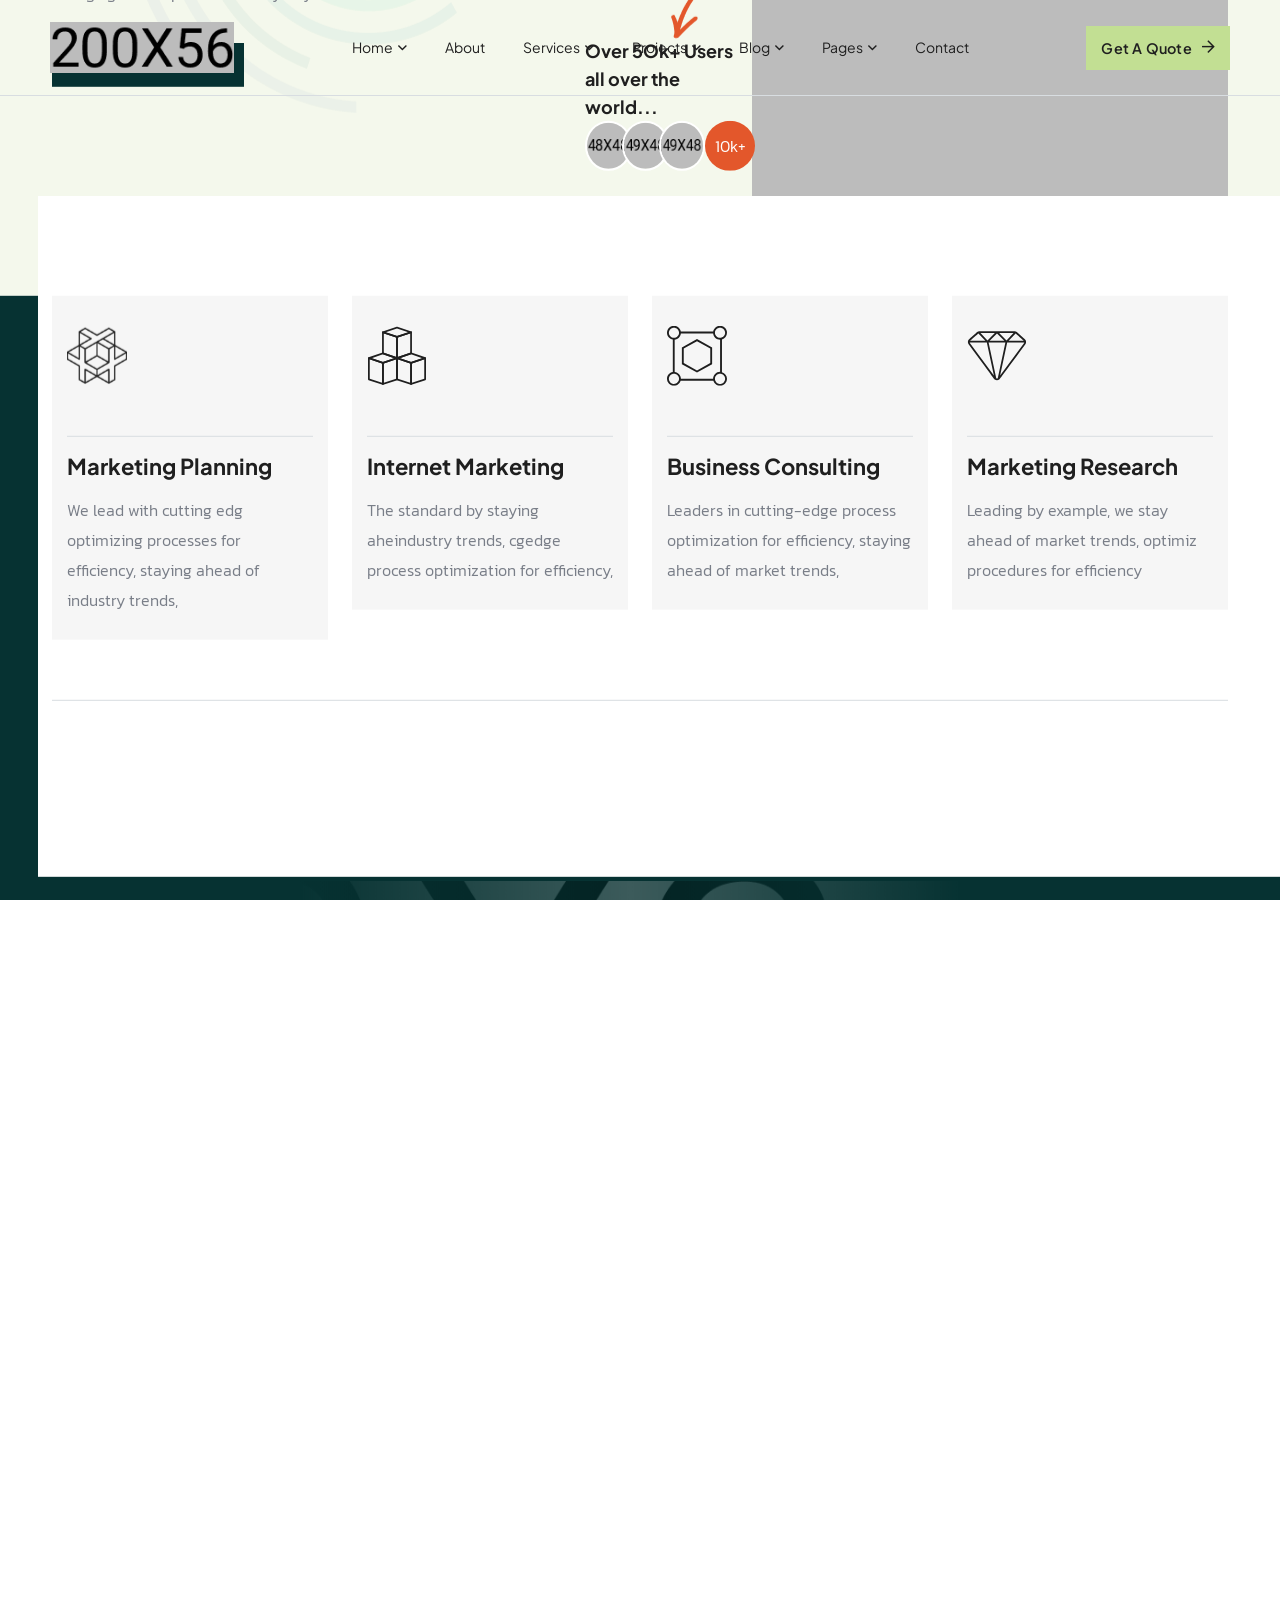
<file: index-3.html>
<!DOCTYPE html>
<html lang="zxx">
    <head>
        <!--====== Required meta tags ======-->
        <meta charset="utf-8">
        <meta http-equiv="x-ua-compatible" content="ie=edge">
        <meta name="description" content="Business, Consulting, Finance">
        <meta name="viewport" content="width=device-width, initial-scale=1, shrink-to-fit=no">
        <!--====== Title ======-->
        <title>Bizzen - Business Consulting HTML Template</title>
        <!--====== Favicon Icon ======-->
        <link rel="shortcut icon" href="assets/images/favicon.png" type="image/png">
        <!--====== Google Fonts ======-->
        <link href="https://fonts.googleapis.com/css2?family=Kanit:ital,wght@0,300;0,400;0,500;0,600;0,700;0,800;0,900;1,900&family=Plus+Jakarta+Sans:ital,wght@0,200..800;1,200..800&display=swap" rel="stylesheet">
        <!--====== FontAwesome css ======-->
        <link rel="stylesheet" href="assets/fonts/fontawesome/css/all.min.css">
        <!--====== Bootstrap css ======-->
        <link rel="stylesheet" href="assets/css/plugins/bootstrap.min.css">
        <!--====== Slick-popup css ======-->
        <link rel="stylesheet" href="assets/css/plugins/slick.css">
        <!--====== Magnific-popup css ======-->
        <link rel="stylesheet" href="assets/css/plugins/magnific-popup.css">
        <!--====== Aos css ======-->
        <link rel="stylesheet" href="assets/css/plugins/aos.css">
        <!--====== Default css ======-->
        <link rel="stylesheet" href="assets/css/spacings.css">
        <!--====== Default css ======-->
        <link rel="stylesheet" href="assets/css/style.css">
    </head>
    <body>
        <!--====== Start Preloader ======-->
        <div class="preloader">
            <div class="loading-wrapper">
                <div class="loading"></div>
                <div id="loading-icon"><img src="assets/images/loader.png" alt="loader"></div>
            </div>
        </div><!--====== End Preloader ======-->
        <!--====== Start Overlay ======-->
        <div class="offcanvas__overlay"></div>
        <!--=== Start  Header Area  ===-->
        <header class="header-area header-three">
            <!--====  Header Navigation  ===-->
            <div class="header-navigation">
                <div class="container-fluid">
                    <!--====  Primary Menu  ===-->
                    <div class="primary-menu">
                        <!--====  Site Branding  ===-->
                        <div class="site-branding">
                            <a href="index.html" class="brand-logo"><img src="assets/images/home-three/logo/logo-main.png" alt="Brand Logo"></a>
                        </div>
                        <!--=== Main Menu ===-->
                        <div class="theme-nav-menu">
                            <!--=== Menu Top ===-->
                            <div class="theme-menu-top d-block d-xl-none">
                                <div class="site-branding">
                                    <a href="index.html" class="brand-logo"><img src="assets/images/home-three/logo/logo-main.png" alt="Brand Logo"></a>
                                </div>
                            </div>
                            <!--=== Main Menu ===-->
                            <nav class="main-menu">
                                <ul>
                                    <li class="menu-item has-children"><a href="index.html">Home</a>
                                        <ul class="sub-menu">
                                            <li><a href="index.html">Home One</a></li>
                                            <li><a href="index-2.html">Home Two</a></li>
                                            <li><a href="index-3.html">Home Three</a></li>
                                        </ul>
                                    </li>
                                    <li class="menu-item"><a href="about.html">About</a></li>
                                    <li class="menu-item has-children"><a href="#">Services</a>
                                        <ul class="sub-menu">
                                            <li><a href="services.html">Our Services</a></li>
                                            <li><a href="service-details.html">Service Details</a></li>
                                        </ul>
                                    </li>
                                    <li class="menu-item has-children"><a href="#">Projects</a>
                                        <ul class="sub-menu">
                                            <li><a href="project.html">Projects</a></li>
                                            <li><a href="project-details.html">Project Details</a></li>
                                        </ul>
                                    </li>
                                    <li class="menu-item has-children"><a href="#">Blog</a>
                                        <ul class="sub-menu">
                                            <li><a href="blog-grid.html">Blog Grid</a></li>
                                            <li><a href="blog-standard.html">Blog Standard</a></li>
                                            <li><a href="blog-details.html">Blog Details</a></li>
                                        </ul>
                                    </li>
                                    <li class="menu-item has-children"><a href="#">Pages</a>
                                        <ul class="sub-menu">
                                            <li><a href="team.html">Our Team</a></li>
                                            <li><a href="team-details.html">Team Details</a></li>
                                            <li><a href="pricing.html">Pricing</a></li>
                                            <li><a href="faqs.html">Faqs</a></li>
                                            <li><a href="404.html">404</a></li>
                                        </ul>
                                    </li>
                                    <li class="menu-item"><a href="contact.html">Contact</a></li>
                                </ul>
                            </nav>
                            <!--=== Nav Button ===-->
                            <div class="theme-nav-button mt-20 d-block d-md-none">
                                <a href="contact.html" class="theme-btn style-one">Get A Quote<i class="far fa-arrow-right"></i></a>
                            </div>
                            <!--===  Menu Bottom ===-->
                            <div class="theme-menu-bottom mt-50 d-block d-xl-none">
                                <h5>Follow Us</h5>
                                <ul class="social-link">
                                    <li><a href="#"><i class="fab fa-facebook-f"></i></a></li>
                                    <li><a href="#"><i class="fab fa-twitter"></i></a></li>
                                    <li><a href="#"><i class="fab fa-linkedin-in"></i></a></li>
                                    <li><a href="#"><i class="fab fa-youtube"></i></a></li>
                                </ul>
                            </div>
                        </div>
                        <!--=== Header Nav Right ===-->
                        <div class="nav-right-item">
                            <div class="nav-button d-none d-md-block">
                                <a href="contact.html" class="theme-btn style-one">Get A Quote<i class="far fa-arrow-right"></i></a>
                            </div>
                            <div class="navbar-toggler">
                                <span></span>
                                <span></span>
                                <span></span>
                            </div>
                        </div>
                    </div>
                </div>
            </div>    
        </header><!--=== End  Header Area  ===-->
        <!--======  Smooth Wrapper  ======-->
        <div id="smooth-wrapper">
            <div id="smooth-content">
                <main>
                    <!--======  Start Hero Section  ======-->
                    <section class="bizzen-hero">
                        <!--=== Bizzen Hero ===-->
                        <div class="bizzen-hero_three">
                            <div class="shape shape-one"><img class="rotate360" src="assets/images/home-three/hero/shape1.png" alt="shape"></div>
                            <div class="shape shape-two"><img class="rotate360" src="assets/images/home-three/hero/shape2.png" alt="shape"></div>
                            <div class="container">
                                <div class="row align-items-center justify-content-center">
                                    <div class="col-xl-7 col-lg-10">
                                        <!--=== Hero Content ===-->
                                        <div class="hero-content">
                                            <span class="sub-title" data-aos="fade-down" data-aos-duration="1200">Growth your Brand with Marketing</span>
                                            <h1 class="text-anm">Growth Focused <span>Pro</span> Marketing Strategy </h1>
                                            <p data-aos="fade-up" data-aos-duration="1200">Our mission is to empowers businesses off our all size too thrive in an businesses ever changing marketplaces. In today's dynamicis business environment</p>
                                            <div class="hero-button" data-aos="fade-up" data-aos-duration="1400">
                                                <a href="contact.html" class="theme-btn style-one">LETS TALK WITH US <i class="far fa-arrow-right"></i></a>
                                            </div>
                                        </div>
                                    </div>
                                    <div class="col-xl-5 co-lg-8">
                                        <!--=== Hero Image Box ===-->
                                        <div class="hero-image-box">
                                            <div class="circle-shape"><img src="assets/images/home-three/hero/circle-shape.png" alt="circle-shape"></div>
                                            <div class="bizzen-image text-center" data-aos="fade-down" data-aos-duration="1200">
                                                <img src="assets/images/home-three/hero/hero-img1.png" alt="hero image">
                                            </div>
                                            <div class="arrow-shape"><img src="assets/images/home-three/hero/arrow.png" alt="arrow"></div>
                                            <!--=== Bizzen Avatar Box ===-->
                                            <div class="bizzen-avatar-box" data-aos="fade-up" data-aos-duration="1200">
                                                <h6>Over 5Ok+ Users all over the world...</h6>
                                                <ul>
                                                    <li><img src="assets/images/home-three/hero/avatar-img1.png" alt="avatar"></li>
                                                    <li><img src="assets/images/home-three/hero/avatar-img2.png" alt="avatar"></li>
                                                    <li><img src="assets/images/home-three/hero/avatar-img3.png" alt="avatar"></li>
                                                    <li><span>10k+</span></li>
                                                </ul>
                                            </div>
                                            <!--=== Bizzen Iconic Box ===-->
                                            <div class="bizzen-iconic-text-box" data-aos="fade-down" data-aos-duration="1200">
                                                <div class="icon">
                                                    <img src="assets/images/home-three/icon/icon1.svg" alt="icon">
                                                </div>
                                                <div class="text">
                                                    <h3>99%</h3>
                                                    <p>Return On Investmen</p>
                                                </div>
                                            </div>
                                        </div>
                                    </div>
                                </div>
                            </div>
                        </div>
                    </section>
                    <!--======  Start Service Section  ======-->
                    <section class="bizzen-service_three">
                        <div class="service-overlay"></div>
                        <div class="container">
                            <div class="row">
                                <div class="col-xl-3 col-md-6 col-sm-12">
                                    <!--=== Bizzzen Service Item ===-->
                                    <div class="bizzen-service-item style-three mb-60" data-aos="fade-up" data-aos-duration="1000">
                                        <div class="hover-shape">
                                            <img src="assets/images/home-three/icon/hover-icon.png" alt="hover icon">
                                        </div>
                                        <div class="icon">
                                            <img src="assets/images/home-three/icon/icon2.svg" class="dark-icon" alt="icon">
                                            <img src="assets/images/home-three/icon/icon-wh-1.png" class="white-icon" alt="icon">
                                        </div>
                                        <div class="content">
                                            <h4><a href="service-details.html">Marketing Planning</a></h4>
                                            <p>We lead with cutting edg optimizing processes for efficiency, staying ahead of industry trends, </p>
                                        </div>
                                    </div>
                                </div>
                                <div class="col-xl-3 col-md-6 col-sm-12">
                                    <!--=== Bizzzen Service Item ===-->
                                    <div class="bizzen-service-item style-three mb-60" data-aos="fade-up" data-aos-duration="1200">
                                        <div class="hover-shape">
                                            <img src="assets/images/home-three/icon/hover-icon.png" alt="hover icon">
                                        </div>
                                        <div class="icon">
                                            <img src="assets/images/home-three/icon/icon3.svg" class="dark-icon" alt="icon">
                                            <img src="assets/images/home-three/icon/icon-wh-3.png" class="white-icon" alt="icon">
                                        </div>
                                        <div class="content">
                                            <h4><a href="service-details.html">Internet Marketing</a></h4>
                                            <p>The standard by staying aheindustry trends, cgedge process optimization for efficiency, </p>
                                        </div>
                                    </div>
                                </div>
                                <div class="col-xl-3 col-md-6 col-sm-12">
                                    <!--=== Bizzzen Service Item ===-->
                                    <div class="bizzen-service-item style-three mb-60" data-aos="fade-up" data-aos-duration="1400">
                                        <div class="hover-shape">
                                            <img src="assets/images/home-three/icon/hover-icon.png" alt="hover icon">
                                        </div>
                                        <div class="icon">
                                            <img src="assets/images/home-three/icon/icon4.svg" class="dark-icon" alt="icon">
                                            <img src="assets/images/home-three/icon/icon-wh-3.png" class="white-icon" alt="icon">
                                        </div>
                                        <div class="content">
                                            <h4><a href="service-details.html">Business Consulting</a></h4>
                                            <p>Leaders in cutting-edge process optimization for efficiency, staying ahead of market trends, </p>
                                        </div>
                                    </div>
                                </div>
                                <div class="col-xl-3 col-md-6 col-sm-12">
                                    <!--=== Bizzzen Service Item ===-->
                                    <div class="bizzen-service-item style-three mb-60" data-aos="fade-up" data-aos-duration="1600">
                                        <div class="hover-shape">
                                            <img src="assets/images/home-three/icon/hover-icon.png" alt="hover icon">
                                        </div>
                                        <div class="icon">
                                            <img src="assets/images/home-three/icon/icon5.svg" class="dark-icon" alt="icon">
                                            <img src="assets/images/home-three/icon/icon-wh-4.png" class="white-icon" alt="icon">
                                        </div>
                                        <div class="content">
                                            <h4><a href="service-details.html">Marketing Research</a></h4>
                                            <p>Leading by example, we stay ahead of market trends, optimiz procedures for efficiency</p>
                                        </div>
                                    </div>
                                </div>
                            </div>
                            <!--=== Avatar Ratings Box ===-->
                            <div class="avatar-ratings-wrapper">
                                <div class="row">
                                    <div class="col-lg-7">
                                        <!--=== Avatar Text ===-->
                                        <div class="avatar-text" data-aos="fade-up" data-aos-duration="1000">
                                            <div class="bizzen-avatar-box-two">
                                                <ul>
                                                    <li><img src="assets/images/home-three/service/avatar-img1.png" alt="avatar"></li>
                                                    <li><img src="assets/images/home-three/service/avatar-img2.png" alt="avatar"></li>
                                                    <li><img src="assets/images/home-three/service/avatar-img3.png" alt="avatar"></li>
                                                    <li><img src="assets/images/home-three/service/avatar-img4.png" alt="avatar"></li>
                                                </ul>
                                            </div>
                                            <h6>We’ve 37800 satisfied customers with our services. <a href="#">Let’s Get Started</a></h6>
                                        </div>
                                    </div>
                                    <div class="col-lg-5">
                                        <!--=== Ratings Box ===-->
                                        <div class="rating-box" data-aos="fade-up" data-aos-duration="1200">
                                            <div class="image">
                                                <img src="assets/images/home-three/service/clutch-logo.png" alt="logo">
                                            </div>
                                            <div class="ratings-text">
                                                <div class="ratings">
                                                    <span>4.9 / 5</span>
                                                    <i class="fas fa-star"></i>
                                                    <i class="fas fa-star"></i>
                                                    <i class="fas fa-star"></i>
                                                    <i class="fas fa-star"></i>
                                                    <i class="fas fa-star"></i>
                                                </div>
                                                <p>Review mentions Business Consulting</p>
                                            </div>
                                        </div>
                                    </div>
                                </div>
                            </div>
                        </div><!--======  End Service Section  ======-->
                        <!--=== Bizzen Discussion Box ===-->
                        <div class="bizzen-discussion bg_cover pt-70 pb-60" style="background-image: url(assets/images/home-three/bg/discussion-bg.jpg);">
                            <div class="container">
                                <div class="row">
                                    <div class="col-lg-8">
                                        <!--=== Section Title ===-->
                                        <div class="section-title text-center text-lg-start" data-aos="fade-up" data-aos-duration="1000">
                                            <h2><span class="thin">Let’s</span> <span class="text">Discuss & Start</span></h2>
                                        </div>
                                    </div>
                                    <div class="col-lg-4">
                                        <!--=== Text Box ===-->
                                        <div class="text-box text-center text-lg-start" data-aos="fade-up" data-aos-duration="1200">
                                            <h2>1.75 million <span>Worldwide Clients</span></h2>
                                        </div>
                                    </div>
                                </div>
                            </div>
                        </div>
                    </section>
                    <!--======  Start Who We Section  ======-->
                    <section class="bizzen-we_two pt-120 pb-120">
                        <div class="container">
                            <div class="row justify-content-center">
                                <div class="col-xl-5 col-lg-10">
                                    <!--=== Bizzen Image Box ===-->
                                    <div class="bizzen-image-box mb-5 mb-xl-0">
                                        <div class="bizzen-image image-one" data-aos="fade-up" data-aos-duration="1000">
                                            <img src="assets/images/home-three/gallery/who-we.jpg" alt="">
                                        </div>
                                        <div class="bizzen-image image-two" data-aos="fade-up" data-aos-duration="1200">
                                            <img src="assets/images/home-three/gallery/who-we2.jpg" alt="">
                                        </div>
                                    </div>
                                </div>
                                <div class="col-xl-7 col-lg-10">
                                    <!--=== Bizzen Content Box ===-->
                                    <div class="bizzen-content-box">
                                        <!--=== Section Title ===-->
                                        <div class="section-title mb-30">
                                            <span class="sub-title" data-aos="fade-down" data-aos-duration="1000">WHO WE ARE</span>
                                            <h2 class="text-anm">We compare the reality of your strategy</h2>
                                        </div>
                                        <div class="content-wrap">
                                            <p data-aos="fade-up" data-aos-duration="1200">Our mission is to empowers businesses off our all size too thrive in an businesses ever changing marketplaces. In today's dynamicis business environment, the key to success lies. Exceptionalis values through out strategic innovative consult business</p>
                                            <div class="bizzen-iconic-left-box style-one mb-30" data-aos="fade-up" data-aos-duration="1400">
                                                <div class="icon">
                                                    <img src="assets/images/innerpage/icon/icon-15.svg" alt="icon">
                                                </div>
                                                <div class="content">
                                                    <h3>Marketing Strategy </h3>
                                                    <p>Our mission is to empowers businesses off our all size too thrive in an businesses</p>
                                                </div>
                                            </div>
                                            <div class="bizzen-text-box" data-aos="fade-up" data-aos-duration="1600">
                                                <div class="number">465K</div>
                                                <div class="text">Projects completed in last 5 years</div>
                                            </div>
                                        </div>
                                        <div class="bizzen-button mt-30" data-aos="fade-up" data-aos-duration="1800">
                                            <a href="about.html" class="theme-btn style-one">MORE ABOUT US<i class="far fa-arrow-right"></i></a>
                                        </div>
                                    </div>
                                </div>
                            </div>
                        </div>
                    </section><!--======  End Who We Section  ======-->
                    <!--======  Start Features Section  ======-->
                    <section class="bizzen-features_two pt-115 pb-80 bg_cover" style="background-image: url(assets/images/home-three/bg/features-bg.jpg);">
                        <!--=== Bizzen BG ===-->
                        <div class="bizzen-features-bg bg_cover" style="background-image: url(assets/images/home-three/gallery/features-img.jpg);">
                            <div class="bizzen-ratings-box">
                                <h3>4.98</h3>
                                <div class="ratings">
                                    <i class="fas fa-star"></i>
                                    <i class="fas fa-star"></i>
                                    <i class="fas fa-star"></i>
                                    <i class="fas fa-star"></i>
                                    <i class="far fa-star"></i>
                                </div>
                                <p>Best rated agency</p>
                            </div>
                        </div>
                        <div class="container">
                            <div class="row">
                                <div class="col-xl-7">
                                    <!--=== Bizzen Content Box ===-->
                                    <div class="bizzen-content-box">
                                        <div class="section-title text-white mb-40">
                                            <span class="sub-title" data-aos="fade-down" data-aos-duration="1000">BUILD THE FUTURE</span>
                                            <h2 class="text-anm">Employing thinkers and doers for advisory</h2>
                                        </div>
                                    </div>
                                    <!--=== Bizzen Features List ===-->
                                    <div class="bizzen-features-list">
                                        <div class="row">
                                            <div class="col-md-6">
                                                <!--=== Bizzen Features Item ===-->
                                                <div class="bizzen-features-item style-two mb-35" data-aos="fade-up" data-aos-duration="1000">
                                                    <div class="icon">
                                                        <img src="assets/images/home-three/icon/check.png" alt="check">
                                                    </div>
                                                    <div class="content">
                                                        <h4>Talented team</h4>
                                                        <p>The current investment landscape requires a robust approach to the investments</p>
                                                    </div>
                                                </div>
                                            </div>
                                            <div class="col-md-6">
                                                <!--=== Bizzen Features Item ===-->
                                                <div class="bizzen-features-item style-two mb-35" data-aos="fade-up" data-aos-duration="1200">
                                                    <div class="icon">
                                                        <img src="assets/images/home-three/icon/check.png" alt="check">
                                                    </div>
                                                    <div class="content">
                                                        <h4>Global Reach</h4>
                                                        <p>The current investment landscape requires a robust approach to the investments</p>
                                                    </div>
                                                </div>
                                            </div>
                                            <div class="col-md-6">
                                                <!--=== Bizzen Features Item ===-->
                                                <div class="bizzen-features-item style-two mb-35" data-aos="fade-up" data-aos-duration="1400">
                                                    <div class="icon">
                                                        <img src="assets/images/home-three/icon/check.png" alt="check">
                                                    </div>
                                                    <div class="content">
                                                        <h4>Advantage</h4>
                                                        <p>The current investment landscape requires a robust approach to the investments</p>
                                                    </div>
                                                </div>
                                            </div>
                                            <div class="col-md-6">
                                                <!--=== Bizzen Features Item ===-->
                                                <div class="bizzen-features-item style-two mb-35" data-aos="fade-up" data-aos-duration="1800">
                                                    <div class="icon">
                                                        <img src="assets/images/home-three/icon/check.png" alt="check">
                                                    </div>
                                                    <div class="content">
                                                        <h4>Strategy</h4>
                                                        <p>The current investment landscape requires a robust approach to the investments</p>
                                                    </div>
                                                </div>
                                            </div>
                                        </div>
                                    </div>
                                </div>
                            </div>
                        </div>
                    </section><!--======  End Features Section  ======-->
                    <!--======  Start Project Section  ======-->
                    <section class="bizzen-project_three pt-115 pb-120">
                        <div class="container">
                            <div class="row justify-content-center">
                                <div class="col-lg-7">
                                    <!--=== Section Title ===-->
                                    <div class="section-title text-center mb-60">
                                        <span class="sub-title" data-aos="fade-down" data-aos-duration="1000">OUR Project</span>
                                        <h2 class="text-anm">Explore Our Recently
Completed Work</h2>
                                    </div>
                                </div>
                            </div>
                        </div>
                        <!--=== Project Slider ===-->
                        <div class="project-slider">
                            <!--=== Bizzen Project Item ===-->
                            <div class="bizzen-project-item style-three">
                                <div class="project-thumbnail">
                                    <img src="assets/images/home-three/project/project-img1.jpg" alt="Project Image">
                                    <div class="hover-overlay"></div>
                                    <div class="hover-content">
                                        <div class="project-content">
                                            <div class="content">
                                                <a href="#">Business</a>
                                                <h4><a href="project-details.html">Financial Planning</a></h4>
                                            </div>
                                            <div class="icon-button">
                                                <a href="project-details.html" class="icon-btn"><i class="far fa-arrow-right"></i></a>
                                            </div>
                                        </div>
                                    </div>
                                </div>
                            </div>
                            <!--=== Bizzen Project Item ===-->
                            <div class="bizzen-project-item style-three">
                                <div class="project-thumbnail">
                                    <img src="assets/images/home-three/project/project-img2.jpg" alt="Project Image">
                                    <div class="hover-overlay"></div>
                                    <div class="hover-content">
                                        <div class="project-content">
                                            <div class="content">
                                                <a href="#">Consulting</a>
                                                <h4><a href="project-details.html">Employment</a></h4>
                                            </div>
                                            <div class="icon-button">
                                                <a href="project-details.html" class="icon-btn"><i class="far fa-arrow-right"></i></a>
                                            </div>
                                        </div>
                                    </div>
                                </div>
                            </div>
                            <!--=== Bizzen Project Item ===-->
                            <div class="bizzen-project-item style-three">
                                <div class="project-thumbnail">
                                    <img src="assets/images/home-three/project/project-img3.jpg" alt="Project Image">
                                    <div class="hover-overlay"></div>
                                    <div class="hover-content">
                                        <div class="project-content">
                                            <div class="content">
                                                <a href="#">Corporate</a>
                                                <h4><a href="project-details.html">Market Strategy</a></h4>
                                            </div>
                                            <div class="icon-button">
                                                <a href="project-details.html" class="icon-btn"><i class="far fa-arrow-right"></i></a>
                                            </div>
                                        </div>
                                    </div>
                                </div>
                            </div>
                            <!--=== Bizzen Project Item ===-->
                            <div class="bizzen-project-item style-three">
                                <div class="project-thumbnail">
                                    <img src="assets/images/home-three/project/project-img4.jpg" alt="Project Image">
                                    <div class="hover-overlay"></div>
                                    <div class="hover-content">
                                        <div class="project-content">
                                            <div class="content">
                                                <a href="#">Business</a>
                                                <h4><a href="project-details.html">Business growth</a></h4>
                                            </div>
                                            <div class="icon-button">
                                                <a href="project-details.html" class="icon-btn"><i class="far fa-arrow-right"></i></a>
                                            </div>
                                        </div>
                                    </div>
                                </div>
                            </div>
                            <!--=== Bizzen Project Item ===-->
                            <div class="bizzen-project-item style-three">
                                <div class="project-thumbnail">
                                    <img src="assets/images/home-three/project/project-img5.jpg" alt="Project Image">
                                    <div class="hover-overlay"></div>
                                    <div class="hover-content">
                                        <div class="project-content">
                                            <div class="content">
                                                <a href="#">Business</a>
                                                <h4><a href="project-details.html">Market Research</a></h4>
                                            </div>
                                            <div class="icon-button">
                                                <a href="project-details.html" class="icon-btn"><i class="far fa-arrow-right"></i></a>
                                            </div>
                                        </div>
                                    </div>
                                </div>
                            </div>
                            <!--=== Bizzen Project Item ===-->
                            <div class="bizzen-project-item style-three">
                                <div class="project-thumbnail">
                                    <img src="assets/images/home-three/project/project-img3.jpg" alt="Project Image">
                                    <div class="hover-overlay"></div>
                                    <div class="hover-content">
                                        <div class="project-content">
                                            <div class="content">
                                                <a href="#">Corporate</a>
                                                <h4><a href="project-details.html">Market Strategy</a></h4>
                                            </div>
                                            <div class="icon-button">
                                                <a href="project-details.html" class="icon-btn"><i class="far fa-arrow-right"></i></a>
                                            </div>
                                        </div>
                                    </div>
                                </div>
                            </div>
                        </div>
                    </section><!--======  End Project Section  ======-->
                    <!--======  Start Experience Section  ======-->
                    <section class="bizzen-experience-sec d-none pb-120">
                        <div class="shape shape-one"><img src="assets/images/home-three/gallery/ex-shape.png" alt="shape"></div>
                        <div class="container">
                            <div class="row justify-content-center">
                                <div class="col-lg-9">
                                    <!--=== Bizzen Experience Wrap ===-->
                                    <div class="bizzen-experience-wrap">
                                        <div class="arrow-shape"><img src="assets/images/home-three/gallery/arrow.png" alt="arrow"></div>
                                        <div class="row">
                                            <div class="col-md-7">
                                                <!--=== Experience Year ===-->
                                                <div class="experience-year" data-aos="fade-up" data-aos-duration="1000">
                                                    <span class="shape"></span>
                                                    <h2>30</h2>
                                                </div>
                                            </div>
                                            <div class="col-md-5">
                                                <!--=== Experience Content ===-->
                                                <div class="experience-content" data-aos="fade-up" data-aos-duration="1200">
                                                    <h3>Year <br> experience</h3>
                                                    <p>We have more than <span>30 year experience</span> that our to any successful project and that this is where splendid emotion.</p>
                                                    <div class="symbol">
                                                        <h4>+</h4>
                                                    </div>
                                                </div>
                                            </div>
                                        </div>
                                    </div>
                                </div>
                            </div>
                        </div>
                    </section><!--======  End Experience Section  ======-->
                    <!--======  Start Process Section  ======-->
                    <section class="bizzen-process_two pt-115 pb-5 pb-lg-0">
                        <div class="container">
                            <div class="row align-items-end">
                                <div class="col-lg-6">
                                    <!--=== Section Title ===-->
                                    <div class="section-title mb-50">
                                        <span class="sub-title" data-aos="fade-down" data-aos-duration="1000">Process</span>
                                        <h2 class="text-anm">How we consultant to clients</h2>
                                    </div>
                                </div>
                                <div class="col-lg-6">
                                    <!--=== Text Box ===-->
                                    <div class="text-box float-lg-end mb-60" data-aos="fade-up" data-aos-duration="1000">
                                        <p>We will discuss your global requirements to capture all your business objectives and our process will work backwards from there.</p>
                                    </div>
                                </div>
                            </div>
                        </div>
                        <!--=== Process Wrapper ===-->
                        <div class="process-wrapper pb-5 pb-lg-0">
                            <div class="row">
                                <div class="col-lg-3 col-md-6 col-sm-12 item-column">
                                    <!--=== Bizzen Process Item ===-->
                                    <div class="bizzen-process-item style-two" data-aos="fade-up" data-aos-duration="1000">
                                        <div class="content">
                                            <h4><span>01.</span> Solid marketing concept</h4>
                                            <p>Arrange a consultation with our skilled team to discu your renovation goals, review design possibilities, and receive tailored advice to bring your vision to life.</p>
                                        </div>
                                    </div>
                                </div>
                                <div class="col-lg-3 col-md-6 col-sm-12 item-column">
                                    <!--=== Bizzen Process Item ===-->
                                    <div class="bizzen-process-item  style-two item-active" data-aos="fade-up" data-aos-duration="1200">
                                        <div class="content">
                                            <h4><span>02. </span>A more invested team</h4>
                                            <p>Arrange a consultation with our skilled team to discu your renovation goals, review design possibilities, and receive tailored advice to bring your vision to life.</p>
                                        </div>
                                    </div>
                                </div>
                                <div class="col-lg-3 col-md-6 col-sm-12 item-column">
                                    <!--=== Bizzen Process Item ===-->
                                    <div class="bizzen-process-item style-two" data-aos="fade-up" data-aos-duration="1400">
                                        <div class="content">
                                            <h4><span>03. </span>Strategic Marketing</h4>
                                            <p>Arrange a consultation with our skilled team to discu your renovation goals, review design possibilities, and receive tailored advice to bring your vision to life.</p>
                                        </div>
                                    </div>
                                </div>
                                <div class="col-lg-3 col-md-6 col-sm-12 item-column">
                                    <!--=== Bizzen Process Item ===-->
                                    <div class="bizzen-process-item style-two" data-aos="fade-up" data-aos-duration="1600">
                                        <div class="content">
                                            <h4><span>04. </span>transparency strategy</h4>
                                            <p>Arrange a consultation with our skilled team to discu your renovation goals, review design possibilities, and receive tailored advice to bring your vision to life.</p>
                                        </div>
                                    </div>
                                </div>
                            </div>
                        </div>
                    </section><!--======  End Process Section  ======-->
                    <!--======  Start Intro Section  ======-->
                    <section class="bizzen-intro_one pt-250 pb-250 bg_cover" style="background-image: url(assets/images/home-three/bg/intro-bg.jpg);" data-aos="fade-up" data-aos-duration="1000">
                        <div class="container">
                            <div class="row">
                                <div class="col-lg-12">
                                    <!--=== Play Button ===-->
                                    <div class="play-button text-center">
                                        <a href="https://www.youtube.com/watch?v=H7jpB4WnAH8" class="video-popup"><img src="assets/images/innerpage/service/play-btn.png" alt="play button"></a>
                                    </div>
                                </div>
                            </div>
                        </div>
                    </section><!--======  End Intro Section  ======-->
                    <!--====== Start Pricing Section  ======-->
                    <section class="bizzen-pricing-_two pt-115 pb-120">
                        <div class="container">
                            <div class="row justify-content-center">
                                <div class="col-xl-7 col-lg-10">
                                    <!--=== Section Title  ===-->
                                    <div class="section-title text-center mb-60">
                                        <span class="sub-title">Pricing Plan</span>
                                        <h2 class="text-anm">Awesome Rate Pricing Plans Join Us Today</h2>
                                    </div>
                                </div>
                            </div>
                            <div class="row">
                                <div class="col-lg-12">
                                    <!--=== Pricing Wrapper  ===-->
                                    <div class="pricing-wrapper" data-aos="fade-up" data-aos-duration="1200">
                                        <div class="table-responsive">
                                            <div class="table-area">
                                                <div class="bizzen-pricing-item style-two">
                                                    <!--=== Pricing Header  ===-->
                                                    <div class="pricing-header-wrap">
                                                        <div class="pricing-title">
                                                            <a href="tel:+09623988797" class="book-call-widget">
                                                                <div class="thumb">
                                                                    <img src="assets/images/home-three/gallery/support.jpg" alt="author">
                                                                </div>
                                                                <div class="content">
                                                                    <h6>Book A Call</h6>
                                                                </div>
                                                            </a>
                                                        </div>
                                                        <div class="pricing-header">
                                                            <span class="plan">Starter</span>
                                                            <h2 class="price"><span class="currency">$</span>49<span class="duration">/month</span></h2>
                                                            <div class="pricing-button">
                                                                <button class="theme-btn style-two">Choose a Plan</button>
                                                            </div>
                                                        </div>
                                                        <div class="pricing-header">
                                                            <span class="plan">Standard</span>
                                                            <h2 class="price"><span class="currency">$</span>59<span class="duration">/month</span></h2>
                                                            <div class="pricing-button">
                                                                <button class="theme-btn style-two">Choose a Plan</button>
                                                            </div>
                                                        </div>
                                                        <div class="pricing-header bg-active">
                                                            <span class="plan">Pro</span>
                                                            <h2 class="price"><span class="currency">$</span>79<span class="duration">/month</span></h2>
                                                            <div class="pricing-button">
                                                                <button class="theme-btn style-two">Choose a Plan</button>
                                                            </div>
                                                        </div>
                                                        <div class="pricing-header">
                                                            <span class="plan">Plus</span>
                                                            <h2 class="price"><span class="currency">$</span>79<span class="duration">/month</span></h2>
                                                            <div class="pricing-button">
                                                                <button class="theme-btn style-two">Choose a Plan</button>
                                                            </div>
                                                        </div>
                                                    </div>
                                                    <!--=== Pricing Body  ===-->
                                                    <div class="pricing-body">
                                                        <!--=== Pricing Body Item  ===-->
                                                        <div class="pricing-body-item">
                                                            <div class="pricing-title">Marketing Strategy Solutions</div>
                                                            <div class="pricing-list"><i class="fas fa-check-circle"></i></div>
                                                            <div class="pricing-list"><i class="fas fa-check-circle"></i></div>
                                                            <div class="pricing-list bg-active"><i class="fas fa-check-circle"></i></div>
                                                            <div class="pricing-list"><i class="fas fa-check-circle"></i></div>
                                                        </div>
                                                        <!--=== Pricing Body Item  ===-->
                                                        <div class="pricing-body-item">
                                                            <div class="pricing-title">Market Expansion & Growth</div>
                                                            <div class="pricing-list"><i class="fas fa-check-circle"></i></div>
                                                            <div class="pricing-list"><i class="fas fa-check-circle"></i></div>
                                                            <div class="pricing-list bg-active"><i class="fas fa-check-circle"></i></div>
                                                            <div class="pricing-list"><i class="fas fa-check-circle"></i></div>
                                                        </div>
                                                        <!--=== Pricing Body Item  ===-->
                                                        <div class="pricing-body-item">
                                                            <div class="pricing-title">Brand Positioning & Orientation</div>
                                                            <div class="pricing-list"><i class="fas fa-check-circle"></i></div>
                                                            <div class="pricing-list"><i class="fas fa-check-circle"></i></div>
                                                            <div class="pricing-list bg-active"><i class="fas fa-check-circle"></i></div>
                                                            <div class="pricing-list"><i class="fas fa-check-circle"></i></div>
                                                        </div>
                                                        <!--=== Pricing Body Item  ===-->
                                                        <div class="pricing-body-item">
                                                            <div class="pricing-title">Campaigns & Project Scalability</div>
                                                            <div class="pricing-list"><i class="fas fa-check-circle"></i></div>
                                                            <div class="pricing-list"><i class="fas fa-check-circle"></i></div>
                                                            <div class="pricing-list bg-active"><i class="fas fa-check-circle"></i></div>
                                                            <div class="pricing-list"><i class="fas fa-check-circle"></i></div>
                                                        </div>
                                                        <!--=== Pricing Body Item  ===-->
                                                        <div class="pricing-body-item">
                                                            <div class="pricing-title">Live Marketing Updates</div>
                                                            <div class="pricing-list"><i class="fas fa-check-circle"></i></div>
                                                            <div class="pricing-list"><i class="fas fa-check-circle"></i></div>
                                                            <div class="pricing-list bg-active"><i class="fas fa-check-circle"></i></div>
                                                            <div class="pricing-list"><i class="fas fa-check-circle"></i></div>
                                                        </div>
                                                        <!--=== Pricing Body Item  ===-->
                                                        <div class="pricing-body-item">
                                                            <div class="pricing-title">Collaborative Marketing Hub</div>
                                                            <div class="pricing-list"><i class="fas fa-times-circle"></i></div>
                                                            <div class="pricing-list"><i class="fas fa-check-circle"></i></div>
                                                            <div class="pricing-list bg-active"><i class="fas fa-check-circle"></i></div>
                                                            <div class="pricing-list"><i class="fas fa-check-circle"></i></div>
                                                        </div>
                                                    </div>
                                                </div>
                                            </div>
                                        </div>
                                    </div>
                                </div>
                            </div>
                        </div>
                    </section><!--====== End Pricing Section  ======-->
                    <!--======  Start Faq Section  ======-->
                    <section class="bizzen-faq_one bg_cover pt-120 pb-70" style="background-image: url(assets/images/home-three/bg/faq-bg.jpg);">
                        <div class="container">
                            <div class="row align-items-center justify-content-center">
                                <div class="col-xl-6 col-lg-10">
                                    <!--=== Bizzen Content Box ===-->
                                    <div class="bizzen-content-box mb-50">
                                        <!--=== Section Title ===-->
                                        <div class="section-title text-white mb-40">
                                            <span class="sub-title" data-aos="fade-down" data-aos-duration="1000">Faq</span>
                                            <h2 class="text-anm">Get Every Single Answer From Here</h2>
                                        </div>
                                        <!--=== Accordion ===-->
                                        <div class="accordion" id="accordionOne">
                                            <!--=== Accordion Card ===-->
                                            <div class="accordion-card style-one mb-25" data-aos="fade-up" data-aos-duration="1000">
                                                <div class="accordion-header">
                                                    <h6 class="accordion-title" data-bs-toggle="collapse" data-bs-target="#collapse1" aria-expanded="false">
                                                        What my product from the competition?
                                                    </h6>
                                                </div>
                                                <div id="collapse1" class="accordion-collapse collapse" data-bs-parent="#accordionOne">
                                                    <div class="accordion-content">
                                                        <p>There are many variations of passages of Lom Ipsum available, but the majority have suffered alteration in form, by injected humor, or randomized</p>
                                                    </div>
                                                </div>
                                            </div>
                                            <!--=== Accordion Card ===-->
                                            <div class="accordion-card style-one mb-25" data-aos="fade-up" data-aos-duration="1200">
                                                <div class="accordion-header">
                                                    <h6 class="accordion-title" data-bs-toggle="collapse" data-bs-target="#collapse2" aria-expanded="true">
                                                        How much powering do my suppliers have?
                                                    </h6>
                                                </div>
                                                <div id="collapse2" class="accordion-collapse collapse show" data-bs-parent="#accordionOne">
                                                    <div class="accordion-content">
                                                        <p>There are many variations of passages of Lom Ipsum available, but the majority have suffered alteration in form, by injected humor, or randomized</p>
                                                    </div>
                                                </div>
                                            </div>
                                            <!--=== Accordion Card ===-->
                                            <div class="accordion-card style-one mb-25" data-aos="fade-up" data-aos-duration="1400">
                                                <div class="accordion-header">
                                                    <h6 class="accordion-title" data-bs-toggle="collapse" data-bs-target="#collapse3" aria-expanded="false">
                                                        Does my business have a moat around it?
                                                    </h6>
                                                </div>
                                                <div id="collapse3" class="accordion-collapse collapse" data-bs-parent="#accordionOne">
                                                    <div class="accordion-content">
                                                        <p>There are many variations of passages of Lom Ipsum available, but the majority have suffered alteration in form, by injected humor, or randomized</p>
                                                    </div>
                                                </div>
                                            </div>
                                            <!--=== Accordion Card ===-->
                                            <div class="accordion-card style-one mb-25" data-aos="fade-up" data-aos-duration="1600">
                                                <div class="accordion-header">
                                                    <h6 class="accordion-title" data-bs-toggle="collapse" data-bs-target="#collapse4" aria-expanded="false">
                                                        Can a business consultant guarantee results?
                                                    </h6>
                                                </div>
                                                <div id="collapse4" class="accordion-collapse collapse" data-bs-parent="#accordionOne">
                                                    <div class="accordion-content">
                                                        <p>There are many variations of passages of Lom Ipsum available, but the majority have suffered alteration in form, by injected humor, or randomized</p>
                                                    </div>
                                                </div>
                                            </div>
                                        </div>
                                    </div>
                                </div>
                                <div class="col-xl-6 col-lg-10">
                                    <!--=== Bizzen Image ===-->
                                    <div class="bizzen-image mb-50" data-aos="fade-up" data-aos-duration="1000">
                                        <img src="assets/images/home-three/faq/faq-img1.jpg" alt="faq image">
                                    </div>
                                </div>
                            </div>
                        </div>
                    </section><!--======  End Faq Section  ======-->
                    <!--======  Start Blog Section  ======-->
                    <section class="bizzen-blog-sec pt-115 pb-80">
                        <div class="container">
                            <div class="row justify-content-center">
                                <div class="col-xl-7">
                                    <!--=== Section Title ===-->
                                    <div class="section-title text-center mb-60">
                                        <span class="sub-title" data-aos="fade-up" data-aos-duration="1000">Latest news</span>
                                        <h2 class="text-anm">Insights from Latest Blog</h2>
                                    </div>
                                </div>
                            </div>
                            <div class="row justify-content-center">
                                <div class="col-xl-4 col-md-6 col-sm-12">
                                    <!--=== Blog Post Item ===-->
                                    <div class="bizzen-blog-post-item style-three mb-40" data-aos="fade-up" data-aos-duration="1000">
                                        <div class="post-thumbnail">
                                            <img src="assets/images/home-three/blog/blog-img1.jpg" alt="Post Thumbnail">
                                            <div class="date">21 <span>july</span></div>
                                        </div>
                                        <div class="post-content">
                                            <div class="post-meta">
                                                <span><i class="far fa-user"></i>By Admin</span>
                                                <span><i class="far fa-comments"></i>(03) Comments</span>
                                            </div>
                                            <h4 class="title"><a href="service-details.html">How To Monitor And Google Core Web Vitals</a></h4>
                                            <p>Our mission is to empowers businesses off our all size too thrive in an businesses ever changing </p>
                                            <a href="blog-details.html" class="read-more style-one">READ MORE <i class="far fa-arrow-right"></i></a>
                                        </div>
                                    </div>
                                </div>
                                <div class="col-xl-4 col-md-6 col-sm-12">
                                    <!--=== Blog Post Item ===-->
                                    <div class="bizzen-blog-post-item style-three mb-40" data-aos="fade-up" data-aos-duration="1200">
                                        <div class="post-thumbnail">
                                            <img src="assets/images/home-three/blog/blog-img2.jpg" alt="Post Thumbnail">
                                            <div class="date">21 <span>july</span></div>
                                        </div>
                                        <div class="post-content">
                                            <div class="post-meta">
                                                <span><i class="far fa-user"></i>By Admin</span>
                                                <span><i class="far fa-comments"></i>(03) Comments</span>
                                            </div>
                                            <h4 class="title"><a href="service-details.html">Creating innovative strategies for exceptional future </a></h4>
                                            <p>Our mission is to empowers businesses off our all size too thrive in an businesses ever changing </p>
                                            <a href="blog-details.html" class="read-more style-one">READ MORE <i class="far fa-arrow-right"></i></a>
                                        </div>
                                    </div>
                                </div>
                                <div class="col-xl-4 col-md-6 col-sm-12">
                                    <!--=== Blog Post Item ===-->
                                    <div class="bizzen-blog-post-item style-three mb-40" data-aos="fade-up" data-aos-duration="1400">
                                        <div class="post-thumbnail">
                                            <img src="assets/images/home-three/blog/blog-img3.jpg" alt="Post Thumbnail">
                                            <div class="date">21 <span>july</span></div>
                                        </div>
                                        <div class="post-content">
                                            <div class="post-meta">
                                                <span><i class="far fa-user"></i>By Admin</span>
                                                <span><i class="far fa-comments"></i>(03) Comments</span>
                                            </div>
                                            <h4 class="title"><a href="service-details.html">Common UX pinpoints in Dashboard-related projects.</a></h4>
                                            <p>Our mission is to empowers businesses off our all size too thrive in an businesses ever changing </p>
                                            <a href="blog-details.html" class="read-more style-one">READ MORE <i class="far fa-arrow-right"></i></a>
                                        </div>
                                    </div>
                                </div>
                            </div>
                        </div>
                    </section><!--======  End Blog Section  ======-->
                </main>
                <!--======  Start Footer  ======-->
                <footer class="main-footer footer-v2 pt-100">
                    <div class="footer-shape"><img src="assets/images/footer/footer-shape.png" alt="footer shape"></div>
                    <div class="footer-widget-area pb-60">
                        <div class="container">
                            <div class="row">
                                <div class="col-xl-3 col-md-6 col-sm-12">
                                    <!--=== Footer Widget ===-->
                                    <div class="footer-widget footer-about-widget mb-40" data-aos="fade-up" data-aos-duration="800">
                                        <div class="widget-content">
                                            <div class="footer-logo mb-30">
                                                <img src="assets/images/home-two/logo/logo-white.png" alt="Logo White">
                                            </div>
                                            <p>Welcome to our best Business Consulting Agency, because it is pain, but occasionally circumstances.</p>
                                            <div class="social-box">
                                                <a href="#"><i class="fab fa-facebook-f"></i></a>
                                                <a href="#"><i class="fab fa-twitter"></i></a>
                                                <a href="#"><i class="fab fa-linkedin-in"></i></a>
                                                <a href="#"><i class="fab fa-pinterest-p"></i></a>
                                            </div>
                                        </div>
                                    </div>
                                </div>
                                <div class="col-xl-5 col-md-6 col-sm-12">
                                    <div class="row">
                                        <div class="col-lg-6">
                                            <!--=== Footer Widget ===-->
                                            <div class="footer-widget footer-nav-widget mb-40" data-aos="fade-up" data-aos-duration="1000">
                                                <div class="widget-content">
                                                    <h4 class="widget-title">Explore</h4>
                                                    <ul class="widget-nav">
                                                        <li><a href="about.html">About Company</a></li>
                                                        <li><a href="services.html">Services</a></li>
                                                        <li><a href="project.html">Recent work</a></li>
                                                        <li><a href="blog-standard.html">News & media</a></li>
                                                        <li><a href="contact.html">Contact</a></li>
                                                    </ul>
                                                </div>
                                            </div>
                                        </div>
                                        <div class="col-lg-6">
                                            <!--=== Footer Widget ===-->
                                            <div class="footer-widget footer-contact-info-widget mb-40" data-aos="fade-up" data-aos-duration="1200">
                                                <div class="widget-content">
                                                    <h4 class="widget-title">Contact</h4>
                                                    <ul>
                                                        <li>
                                                            90 Washington. mg Manchester, Kentucky USA
                                                        </li>
                                                        <li>
                                                            <a href="mailto:company@gmail.com">company@gmail.com</a>
                                                            <a href="tel:+68(9800)-63020">+68 (9800) - 63020</a>
                                                        </li>
                                                    </ul>
                                                </div>
                                            </div>
                                        </div>
                                    </div>
                                </div>
                                <div class="col-xl-4">
                                    <!--=== Footer Widget ===-->
                                    <div class="footer-widget footer-newsletter-widget" data-aos="fade-up" data-aos-duration="1400">
                                        <div class="widget-content">
                                            <h4 class="widget-title">Newsletter</h4>
                                            <p>Sign up to searing weekly newsletter to get the latest updates</p>
                                            <form>
                                                <div class="form-group">
                                                    <input type="email" class="form_control" placeholder="Enter Email Address" name="email" required>
                                                    <button class="submit-btn"><i class="far fa-paper-plane"></i></button>
                                                </div>
                                            </form>
                                        </div>
                                    </div>
                                </div>
                            </div>
                        </div>
                    </div>
                    <!--=== Copyright Area ===-->
                    <div class="copyright-area">
                        <div class="container">
                            <div class="row">
                                <div class="col-md-6">
                                    <!--=== Copyright Text ===-->
                                    <div class="copyright-text text-md-start text-center">
                                        <p>&copy; All copyright 2025 by Bizzen</p>
                                    </div>
                                </div>
                                <div class="col-md-6">
                                    <!--=== Copyright link ===-->
                                    <div class="copyright-link text-md-end text-center">
                                        <a href="index.html">Terms & Conditions</a>
                                        <a href="index.html">Privacy Policy</a>
                                    </div>
                                </div>
                            </div>
                        </div>
                    </div>
                </footer>
            </div>
        </div>
        <!--====== Jquery js ======-->
        <script src="assets/js/plugins/jquery-3.7.1.min.js"></script>
        <!--====== Bootstrap js ======-->
        <script src="assets/js/plugins/popper.min.js"></script>
        <!--====== Bootstrap js ======-->
        <script src="assets/js/plugins/bootstrap.min.js"></script>
        <!--====== Gsap Js ======-->
        <script src="assets/js/plugins/gsap/gsap.min.js"></script>
        <script src="assets/js/plugins/gsap/SplitText.min.js"></script>
        <script src="assets/js/plugins/gsap/ScrollSmoother.min.js"></script>
        <script src="assets/js/plugins/gsap/ScrollTrigger.min.js"></script>
        <!--====== Slick js ======-->
        <script src="assets/js/plugins/slick.min.js"></script>
        <!--====== Magnific js ======-->
        <script src="assets/js/plugins/jquery.magnific-popup.min.js"></script>
        <!--====== Waypoint js ======-->
        <script src="assets/js/plugins/jquery.waypoints.js"></script>
        <!--====== CounterUp js ======-->
        <script src="assets/js/plugins/jquery.counterup.min.js"></script>
        <!--====== Aos js ======-->
        <script src="assets/js/plugins/aos.js"></script>
        <!--====== Common js ======-->
        <script src="assets/js/theme.js"></script>
    </body>
</html>
</file>
<file: assets/css/spacings.css>
/*---------------------------------------
    - Margin & Padding
-----------------------------------------*/
/*-- Margin Top --*/
.mt-5 {
  margin-top: 5px; }

.mt-10 {
  margin-top: 10px; }

.mt-15 {
  margin-top: 15px; }

.mt-20 {
  margin-top: 20px; }

.mt-25 {
  margin-top: 25px; }

.mt-30 {
  margin-top: 30px; }

.mt-35 {
  margin-top: 35px; }

.mt-40 {
  margin-top: 40px; }

.mt-45 {
  margin-top: 45px; }

.mt-50 {
  margin-top: 50px; }

.mt-55 {
  margin-top: 55px; }

.mt-60 {
  margin-top: 60px; }

.mt-65 {
  margin-top: 65px; }

.mt-70 {
  margin-top: 70px; }

.mt-75 {
  margin-top: 75px; }

.mt-80 {
  margin-top: 80px; }

.mt-85 {
  margin-top: 85px; }

.mt-90 {
  margin-top: 90px; }

.mt-95 {
  margin-top: 95px; }

.mt-100 {
  margin-top: 100px; }

.mt-105 {
  margin-top: 105px; }

.mt-110 {
  margin-top: 110px; }

.mt-115 {
  margin-top: 115px; }

.mt-120 {
  margin-top: 120px; }

.mt-125 {
  margin-top: 125px; }

.mt-130 {
  margin-top: 130px; }

.mt-135 {
  margin-top: 135px; }

.mt-140 {
  margin-top: 140px; }

.mt-145 {
  margin-top: 145px; }

.mt-150 {
  margin-top: 150px; }

.mt-155 {
  margin-top: 155px; }

.mt-160 {
  margin-top: 160px; }

.mt-165 {
  margin-top: 165px; }

.mt-170 {
  margin-top: 170px; }

.mt-175 {
  margin-top: 175px; }

.mt-180 {
  margin-top: 180px; }

.mt-185 {
  margin-top: 185px; }

.mt-190 {
  margin-top: 190px; }

.mt-195 {
  margin-top: 195px; }

.mt-200 {
  margin-top: 200px; }

.mt-205{
  margin-top: 205px;
}
.mt-210{
  margin-top: 210px;
}
.mt-215{
  margin-top: 215px;
}
.mt-220{
  margin-top: 220px;
}
.mt-225{
  margin-top: 225px;
}
.mt-230{
  margin-top: 230px;
}
.mt-235{
  margin-top: 235px;
}
.mt-240{
  margin-top: 240px;
}
.mt-245{
  margin-top: 245px;
}
.mt-250{
  margin-top: 250px;
}
.mt-255{
  margin-top: 255px;
}
.mt-260{
  margin-top: 260px;
}
.mt-265{
  margin-top: 265px;
}
.mt-270{
  margin-top: 270px;
}
.mt-275{
  margin-top: 275px;
}
.mt-280{
  margin-top: 280px;
}
.mt-285{
  margin-top: 285px;
}
.mt-290{
  margin-top: 290px;
}
.mt-295{
  margin-top: 295px;
}
.mt-300{
  margin-top: 300px;
}
/*-- Margin Bottom --*/
.mb-5 {
  margin-bottom: 5px; }

.mb-10 {
  margin-bottom: 10px; }

.mb-15 {
  margin-bottom: 15px; }

.mb-20 {
  margin-bottom: 20px; }

.mb-25 {
  margin-bottom: 25px; }

.mb-30 {
  margin-bottom: 30px; }

.mb-35 {
  margin-bottom: 35px; }

.mb-40 {
  margin-bottom: 40px; }

.mb-45 {
  margin-bottom: 45px; }

.mb-50 {
  margin-bottom: 50px; }

.mb-55 {
  margin-bottom: 55px; }

.mb-60 {
  margin-bottom: 60px; }

.mb-65 {
  margin-bottom: 65px; }

.mb-70 {
  margin-bottom: 70px; }

.mb-75 {
  margin-bottom: 75px; }

.mb-80 {
  margin-bottom: 80px; }

.mb-85 {
  margin-bottom: 85px; }

.mb-90 {
  margin-bottom: 90px; }

.mb-95 {
  margin-bottom: 95px; }

.mb-100 {
  margin-bottom: 100px; }

.mb-105 {
  margin-bottom: 105px; }

.mb-110 {
  margin-bottom: 110px; }

.mb-115 {
  margin-bottom: 115px; }

.mb-120 {
  margin-bottom: 120px; }

.mb-125 {
  margin-bottom: 125px; }

.mb-130 {
  margin-bottom: 130px; }

.mb-135 {
  margin-bottom: 135px; }

.mb-140 {
  margin-bottom: 140px; }

.mb-145 {
  margin-bottom: 145px; }

.mb-150 {
  margin-bottom: 150px; }

.mb-155 {
  margin-bottom: 155px; }

.mb-160 {
  margin-bottom: 160px; }

.mb-165 {
  margin-bottom: 165px; }

.mb-170 {
  margin-bottom: 170px; }

.mb-175 {
  margin-bottom: 175px; }

.mb-180 {
  margin-bottom: 180px; }

.mb-185 {
  margin-bottom: 185px; }

.mb-190 {
  margin-bottom: 190px; }

.mb-195 {
  margin-bottom: 195px; }

.mb-200 {
  margin-bottom: 200px; }

.mb-205 {
  margin-bottom: 205px; }

.mb-210 {
  margin-bottom: 210px; }

.mb-215 {
  margin-bottom: 215px; }

.mb-220 {
  margin-bottom: 220px; }

.mb-225 {
  margin-bottom: 225px; }

.mb-230 {
  margin-bottom: 230px; }

.mb-235 {
  margin-bottom: 235px; }

.mb-240 {
  margin-bottom: 240px; }

.mb-245 {
  margin-bottom: 245px; }

.mb-250 {
  margin-bottom: 250px; }

.mb-255 {
  margin-bottom: 255px; }

.mb-260 {
  margin-bottom: 260px; }

.mb-265 {
  margin-bottom: 265px; }

.mb-270 {
  margin-bottom: 270px; }

.mb-275 {
  margin-bottom: 275px; }

.mb-280 {
  margin-bottom: 280px; }

.mb-285 {
  margin-bottom: 285px; }

.mb-290 {
  margin-bottom: 290px; }

.mb-295 {
  margin-bottom: 295px; }

.mb-300 {
  margin-bottom: 300px; }

/*-- Padding Top --*/
.pt-5 {
  padding-top: 5px; }

.pt-10 {
  padding-top: 10px; }

.pt-15 {
  padding-top: 15px; }

.pt-20 {
  padding-top: 20px; }

.pt-25 {
  padding-top: 25px; }

.pt-30 {
  padding-top: 30px; }

.pt-35 {
  padding-top: 35px; }

.pt-40 {
  padding-top: 40px; }

.pt-45 {
  padding-top: 45px; }

.pt-50 {
  padding-top: 50px; }

.pt-55 {
  padding-top: 55px; }

.pt-60 {
  padding-top: 60px; }

.pt-65 {
  padding-top: 65px; }

.pt-70 {
  padding-top: 70px; }

.pt-75 {
  padding-top: 75px; }

.pt-80 {
  padding-top: 80px; }

.pt-85 {
  padding-top: 85px; }

.pt-90 {
  padding-top: 90px; }

.pt-95 {
  padding-top: 95px; }

.pt-100 {
  padding-top: 100px; }

.pt-105 {
  padding-top: 105px; }

.pt-110 {
  padding-top: 110px; }

.pt-115 {
  padding-top: 115px; }

.pt-120 {
  padding-top: 120px; }

.pt-125 {
  padding-top: 125px; }

.pt-130 {
  padding-top: 130px; }

.pt-135 {
  padding-top: 135px; }

.pt-140 {
  padding-top: 140px; }

.pt-145 {
  padding-top: 145px; }

.pt-150 {
  padding-top: 150px; }

.pt-155 {
  padding-top: 155px; }

.pt-160 {
  padding-top: 160px; }

.pt-165 {
  padding-top: 165px; }

.pt-170 {
  padding-top: 170px; }

.pt-175 {
  padding-top: 175px; }

.pt-180 {
  padding-top: 180px; }

.pt-185 {
  padding-top: 185px; }

.pt-190 {
  padding-top: 190px; }

.pt-195 {
  padding-top: 195px; }

.pt-200 {
  padding-top: 200px; }

.pt-205 {
  padding-top: 205px; }

.pt-210 {
  padding-top: 210px; }

.pt-215 {
  padding-top: 215px; }

.pt-220 {
  padding-top: 220px; }

.pt-225 {
  padding-top: 225px; }

.pt-230 {
  padding-top: 230px; }

.pt-235 {
  padding-top: 235px; }

.pt-240 {
  padding-top: 240px; }

.pt-245 {
  padding-top: 245px; }

.pt-250 {
  padding-top: 250px; }

.pt-255 {
  padding-top: 255px; }

.pt-260 {
  padding-top: 260px; }

.pt-265 {
  padding-top: 265px; }

.pt-270 {
  padding-top: 270px; }

.pt-275 {
  padding-top: 275px; }

.pt-280 {
  padding-top: 280px; }

.pt-285 {
  padding-top: 285px; }

.pt-290 {
  padding-top: 290px; }

.pt-295 {
  padding-top: 295px; }

.pt-300 {
  padding-top: 300px; }


/*-- Padding Bottom --*/
.pb-5 {
  padding-bottom: 5px; }

.pb-10 {
  padding-bottom: 10px; }

.pb-15 {
  padding-bottom: 15px; }

.pb-20 {
  padding-bottom: 20px; }

.pb-25 {
  padding-bottom: 25px; }

.pb-30 {
  padding-bottom: 30px; }

.pb-35 {
  padding-bottom: 35px; }

.pb-40 {
  padding-bottom: 40px; }

.pb-45 {
  padding-bottom: 45px; }

.pb-50 {
  padding-bottom: 50px; }

.pb-55 {
  padding-bottom: 55px; }

.pb-60 {
  padding-bottom: 60px; }

.pb-65 {
  padding-bottom: 65px; }

.pb-70 {
  padding-bottom: 70px; }

.pb-75 {
  padding-bottom: 75px; }

.pb-80 {
  padding-bottom: 80px; }

.pb-85 {
  padding-bottom: 85px; }

.pb-90 {
  padding-bottom: 90px; }

.pb-95 {
  padding-bottom: 95px; }

.pb-100 {
  padding-bottom: 100px; }

.pb-105 {
  padding-bottom: 105px; }

.pb-110 {
  padding-bottom: 110px; }

.pb-115 {
  padding-bottom: 115px; }

.pb-120 {
  padding-bottom: 120px; }

.pb-125 {
  padding-bottom: 125px; }

.pb-130 {
  padding-bottom: 130px; 
}


.pb-135 {
  padding-bottom: 135px; }

.pb-140 {
  padding-bottom: 140px; }

.pb-145 {
  padding-bottom: 145px; }

.pb-150 {
  padding-bottom: 150px; }

.pb-155 {
  padding-bottom: 155px; }

.pb-160 {
  padding-bottom: 160px; }

.pb-165 {
  padding-bottom: 165px; }

.pb-170 {
  padding-bottom: 170px; }

.pb-175 {
  padding-bottom: 175px; }

.pb-180 {
  padding-bottom: 180px; }

.pb-185 {
  padding-bottom: 185px; }

.pb-190 {
  padding-bottom: 190px; }

.pb-195 {
  padding-bottom: 195px; }

.pb-200 {
  padding-bottom: 200px; }

.pb-205 {
  padding-bottom: 205px; }

.pb-210 {
  padding-bottom: 210px; }

.pb-215 {
  padding-bottom: 215px; }

.pb-220 {
  padding-bottom: 220px; }

.pb-225 {
  padding-bottom: 225px; }

.pb-230 {
  padding-bottom: 230px; }

.pb-235 {
  padding-bottom: 235px; }

.pb-240 {
  padding-bottom: 240px; }

.pb-245 {
  padding-bottom: 245px; }

.pb-250 {
  padding-bottom: 250px; }

.pb-255 {
  padding-bottom: 255px; }

.pb-260 {
  padding-bottom: 260px; }

.pb-265 {
  padding-bottom: 265px; }

.pb-270 {
  padding-bottom: 270px; }

.pb-275 {
  padding-bottom: 275px; }

.pb-280 {
  padding-bottom: 280px; }

.pb-285 {
  padding-bottom: 285px; }

.pb-290 {
  padding-bottom: 290px; }

.pb-295 {
  padding-bottom: 295px; }

.pb-300 {
  padding-bottom: 300px; }
</file>
<file: assets/css/style.css>
@charset "UTF-8";
/*----------------------------------------------------------------------------------- 

Template Name: Bizzen - Business Consulting HTML Template
URI: https://nayonacademy.com/
Description: Bizzen – Business Consulting HTML5 Template is a modern, clean, and fully responsive HTML5 template designed for business consulting, finance, corporate, and professional services websites.
Author: Themeservices
Author URI: https://themeforest.net/user/themeservices
Version: 1.0 


------------------------------------------------------
   CSS INDEX
-----------------------------------------------------

    # Components
        # Base CSS
        # Common CSS
        # Preloader CSS
        # Offcanvas CSS
        # Animation CSS
        # Button CSS
    # Sections
       # Header CSS
       # Hero Section CSS
       # About Section CSS
       # Features Section CSS
       # Service Section CSS
       # Counter Section CSS
       # Process Section CSS
       # Project Section CSS
       # Pricing Section CSS
       # Faq Section CSS
       # Testimonial Section CSS
       # Company Section CSS
       # CTA Section CSS
       # Contact Section CSS
       # Error Section CSS
       # Footer CSS
-------------------------------------------------------    */
/*---- 

====================
1. Base CSS
    # base  CSS
====================

----*/
/* Base CSS */

.text-muted {
  color: #b2b3b3;
  font-size: medium;
  font-weight: normal;
}

.site-branding img {
  width: 11.5rem;
}

.text-anm {
  color: white;
  margin-bottom: 1.4rem;
}

.home-hero-img img {
  height: 30rem;
  width: 100%;
  object-fit: cover;
}

@media (min-width: 1200px) {
  .col-xl-6 {
    flex: 0 0 auto;
    width: 70%;
  }
}

.sustainability-section {
  padding: 60px 0;
}

.sustainability-label {
  font-size: 1.3rem;
  letter-spacing: 2px;
  font-weight: 600;
  color: #666;
  margin-bottom: 20px;
  text-align: center;
}

.main-heading {
  font-size: 42px;
  font-weight: 700;
  line-height: 1.2;
  margin-bottom: 60px;
  text-align: center;
  color: #000;
}

.content-wrapper {
  position: relative;
  max-width: 1200px;
  margin: 0 auto;
}

.background-image {
  width: 100%;
  height: 500px;
  object-fit: cover;
  border-radius: 0;
}

.content-card {
  position: absolute;
  bottom: 40px;
  left: 40px;
  background: white;
  padding: 40px;
  max-width: 38rem;
  box-shadow: 0 10px 40px rgba(0, 0, 0, 0.1);
}

.content-card h2 {
  font-size: 28px;
  font-weight: 700;
  margin-bottom: 20px;
  color: #000;
}

.content-card p {
  font-size: 14px;
  line-height: 1.7;
  color: #333;
  margin-bottom: 15px;
}

.goals-container {
  display: flex;
  gap: 1rem;
  padding-top: 3px;
}

.goal-item {
  border: 1px solid #dbdbdb;
  padding: 7px 12px;
}

.goal-item h3 {
  font-size: 13px;
  font-weight: 700;
  color: #000;
  margin: 0;
  line-height: 1.4;
}

@media (max-width: 768px) {
  .main-heading {
    font-size: 32px;
    padding: 0 20px;
  }

  .content-card {
    position: static;
    margin: -60px 20px 0;
    max-width: none;
  }

  .goals-container {
    flex-direction: column;
    gap: 20px;
  }

  .background-image {
    height: 400px;
  }
}

.contact-section {
  display: flex;
  min-height: 100vh;
}

.image-side {
  flex: 1;
  background: url("/assets/images/home-one/contact-img.jpg") center/cover;
  position: relative;
}

.form-side {
  flex: 1;
  background-color: #0d3d3d;
  padding: 80px 60px;
  display: flex;
  flex-direction: column;
  justify-content: center;
  position: relative;
}

.contact-label {
  font-size: 1rem;
  letter-spacing: 2.5px;
  font-weight: 600;
  color: #fff;
  margin-bottom: 20px;
  text-align: left;
}

.main-heading {
  font-size: 48px;
  font-weight: 700;
  color: #fff;
  margin-bottom: 20px;
  line-height: 1.2;
  text-align: left;
}

.description {
  font-size: 16px;
  color: rgba(255, 255, 255, 0.85);
  margin-bottom: 50px;
  line-height: 1.6;
}

.contact-form {
  max-width: 500px;
}

.form-row {
  display: flex;
  gap: 20px;
  margin-bottom: 30px;
}

.form-group {
  flex: 1;
}

.form-group.full-width {
  width: 100%;
}

.form-control {
  background: transparent;
  border: none;
  border-bottom: 1px solid rgba(255, 255, 255, 0.3);
  border-radius: 0;
  color: #fff;
  padding: 12px 0;
  font-size: 15px;
  transition: border-color 0.3s ease;
}

.form-control:focus {
  background: transparent;
  border-bottom-color: rgba(255, 255, 255, 0.6);
  box-shadow: none;
  color: #fff;
}

.form-control::placeholder {
  color: rgba(255, 255, 255, 0.7);
  font-size: 15px;
}

textarea.form-control {
  min-height: 100px;
  resize: none;
  margin-top: 10px;
}

.submit-btn {
  background-color: #c5d96f;
  color: #0d3d3d;
  border: none;
  padding: 14px 32px;
  font-size: 13px;
  font-weight: 700;
  letter-spacing: 1px;
  cursor: pointer;
  margin-top: 30px;
  display: inline-flex;
  align-items: center;
  gap: 10px;
  transition: all 0.3s ease;
}

.submit-btn:hover {
  background-color: #d4e87f;
  transform: translateX(5px);
}

.submit-btn::after {
  content: "→";
  font-size: 18px;
  font-weight: 400;
}

.green-bar {
  background-color: #98ff49;
  height: 2.3rem;
  width: 100%;
  position: relative;
}

@media (max-width: 992px) {
  .contact-section {
    flex-direction: column;
  }

  .image-side {
    min-height: 400px;
  }

  .form-side {
    padding: 60px 40px;
  }

  .main-heading {
    font-size: 38px;
  }
}

@media (max-width: 576px) {
  .form-row {
    flex-direction: column;
    gap: 30px;
  }

  .form-side {
    padding: 40px 30px;
  }

  .main-heading {
    font-size: 32px;
  }
}

.journey-section {
  /* padding: 80px 0; */
  background: white;
}

.content-wrapper {
  position: relative;
}

.image-container {
  width: 100%;
  height: 600px;
  overflow: hidden;
}

.image-container img {
  width: 100%;
  height: 80%;
  object-fit: cover;
}

.text-card {
  background: white;
  padding: 50px 45px;
  max-width: 700px;
  position: absolute;
  top: 14%;
  /* left: 40px; */
}

.journey-label {
  font-size: 1rem;
  font-weight: 600;
  color: #666;
  margin-bottom: 10px;
  letter-spacing: 0.5px;
}

.main-heading {
  font-size: 46px;
  font-weight: 700;
  line-height: 1.2;
  margin-bottom: 30px;
  color: #000;
}

.journey-description {
  font-size: 13px;
  line-height: 1.7;
  color: #666;
  margin-bottom: 20px;
}

.journey-description:last-child {
  margin-bottom: 0;
}

@media (max-width: 1200px) {
  .text-card {
    left: 30px;
    max-width: 480px;
  }

  .main-heading {
    font-size: 40px;
  }
}

@media (max-width: 992px) {
  .text-card {
    position: static;
    transform: none;
    max-width: 100%;
    margin: -80px 30px 0;
    z-index: 10;
  }

  .image-container {
    height: 500px;
  }
}

@media (max-width: 768px) {
  .journey-section {
    padding: 60px 0;
  }

  .text-card {
    padding: 40px 30px;
    margin: -60px 20px 0;
  }

  .main-heading {
    font-size: 34px;
  }

  .image-container {
    height: 400px;
  }
}

@media (max-width: 576px) {
  .main-heading {
    font-size: 28px;
  }

  .text-card {
    padding: 30px 25px;
  }
}


  .gallery-container {
            /* max-width: 1200px;
             */
             width: 100%;
            margin: 0 auto;
            padding: 0 20px;
            padding-top: 3.5rem;
            padding-bottom: 3.5rem;
            background-color: white;
        }

        .gallery-grid {
            display: grid;
            grid-template-columns: repeat(3, 1fr);
            gap: 15px;
        }

        .gallery-item {
            position: relative;
            width: 100%;
            padding-bottom: 100%;
            overflow: hidden;
            background-color: #000;
        }

        .gallery-item img {
            position: absolute;
            top: 0;
            left: 0;
            width: 100%;
            height: 100%;
            object-fit: cover;
            transition: transform 0.3s ease;
        }

        .gallery-item:hover img {
            transform: scale(1.05);
        }

        @media (max-width: 768px) {
            .gallery-grid {
                grid-template-columns: repeat(2, 1fr);
                gap: 10px;
            }
        }

        @media (max-width: 480px) {
            .gallery-grid {
                grid-template-columns: 1fr;
                gap: 10px;
            }
        }

:root {
  --primary-color: #c2df93;
  --secondary-color: #e3572b;
  --heading-color: #1f1f1f;
  --primary-black-color: #063232;
  --gray-color: #f4f8ec;
  --white-color: #ffffff;
  --text-color: #797e88;
  --border-color: #d8dde1;
  --heading-font: "Plus Jakarta Sans", sans-serif;
  --body-font: "Kanit", sans-serif;
}

html {
  font-size: 100%;
}

* {
  margin: 0;
  padding: 0;
  -webkit-box-sizing: border-box;
  box-sizing: border-box;
}

a {
  color: inherit;
  text-decoration: none;
  -webkit-transition: all 0.3s ease-out 0s;
  transition: all 0.3s ease-out 0s;
}
a:hover,
a:focus {
  color: inherit;
  text-decoration: none;
}

a:focus,
input:focus,
textarea:focus,
button:focus {
  text-decoration: none;
  outline: none;
}

i,
span,
a {
  display: inline-block;
}

h1,
h2,
h3,
h4,
h5,
h6 {
  font-weight: 700;
  margin: 0px;
  color: var(--heading-color);
  font-family: var(--heading-font);
}

h1 {
  font-size: 80px;
  line-height: 1.15em;
}

h2 {
  font-size: 52px;
  line-height: 1.25em;
}

h3 {
  font-size: 30px;
  line-height: 1.33em;
}

h4 {
  font-size: 22px;
  line-height: 1.3em;
}

h5 {
  font-size: 20px;
  line-height: 1.1;
}

h6 {
  font-size: 18px;
  line-height: 28px;
}

ul,
ol {
  margin: 0px;
  padding: 0px;
  list-style-type: none;
}

p {
  margin: 0px;
}

input,
textarea {
  display: inherit;
}

button {
  border: none;
}

label {
  margin-bottom: 0;
}

iframe {
  width: 100%;
  border: none;
  display: inherit;
}

img {
  max-width: 100%;
}

body {
  font-weight: normal;
  font-style: normal;
  font-weight: 300;
  color: var(--text-color);
  font-family: var(--body-font);
  font-size: 16px;
  line-height: 30px;
  overflow-x: hidden;
}

main {
  display: inline-block;
  width: 100%;
}

/*===== Scrollbar =====*/
::-webkit-scrollbar {
  width: 5px;
}

::-webkit-scrollbar-track {
  background: #abafb9;
}

::-webkit-scrollbar-thumb {
  background-color: #13172b;
}

/*---- 

====================
01. Base CSS
    # Common CSS
====================

----*/
@media (min-width: 1451px) {
  .container {
    max-width: 1314px;
  }
}
@media (min-width: 1200px) and (max-width: 1450px) {
  .container {
    max-width: 1200px;
  }
}
#smooth-wrapper {
  z-index: 1;
}

.p-r {
  position: relative;
}

.bg_cover {
  background-repeat: no-repeat;
  background-size: cover;
  background-position: 100% 100%;
}

.font-200 {
  font-weight: 200;
}

.form-group {
  position: relative;
}

label {
  margin-bottom: 0;
}

.form_control {
  width: 100%;
}

.text-white p,
.text-white h6,
.text-white h5,
.text-white h4,
.text-white h3,
.text-white h2,
.text-white h1 {
  color: var(--white-color);
}

.gray-color {
  background-color: var(--gray-color);
}

/* Section Title */
.sub-title {
  font-size: 20px;
  line-height: 1;
  font-family: var(--heading-font);
  color: var(--primary-color);
  font-weight: 700;
  text-transform: uppercase;
  display: -webkit-inline-box;
  display: -ms-inline-flexbox;
  display: inline-flex;
  -webkit-box-align: end;
  -ms-flex-align: end;
  align-items: flex-end;
}
.sub-title:after {
  display: -webkit-inline-box;
  display: -ms-inline-flexbox;
  display: inline-flex;
  /* content: ""; */
  width: 40px;
  height: 1px;
  background-color: var(--secondary-color);
}

.section-title .sub-title {
  color: black;
  margin-bottom: 13px;
}
.section-title h2 {
  margin-bottom: 20px;
}
@media screen and (max-width: 991.98px) {
  .section-title h2 {
    font-size: 40px;
    line-height: 55px;
  }
}
@media (max-width: 575.98px) {
  .section-title h2 {
    font-size: 28px;
    line-height: 1.5em;
  }
}

.text-white .sub-title {
  color: var(--primary-color);
}
.text-white .sub-title:after {
  background-color: var(--primary-color);
}

/* Check List */
.check-list li {
  color: var(--heading-color);
}
.check-list.style-one li {
  display: -webkit-box;
  display: -ms-flexbox;
  display: flex;
  -webkit-box-align: center;
  -ms-flex-align: center;
  align-items: center;
  line-height: 1;
}
.check-list.style-one li:not(:last-child) {
  margin-bottom: 13px;
}
.check-list.style-one li i {
  margin-right: 10px;
  color: var(--primary-color);
}
.check-list.style-two li {
  position: relative;
  padding-left: 25px;
}
.check-list.style-two li:not(:last-child) {
  margin-bottom: 10px;
}
.check-list.style-two li:before {
  position: absolute;
  top: 11px;
  left: 0;
  content: "";
  width: 10px;
  height: 10px;
  border-radius: 50%;
  background-color: var(--secondary-color);
}

/* Floatig Animation */
.animate-float-bob-x {
  -webkit-animation-name: float-bob-x;
  animation-name: float-bob-x;
  -webkit-animation-duration: 2s;
  animation-duration: 2s;
  -webkit-animation-iteration-count: infinite;
  animation-iteration-count: infinite;
  -webkit-animation-timing-function: linear;
  animation-timing-function: linear;
}

.animate-float-bob-y {
  -webkit-animation-name: float-bob-y;
  animation-name: float-bob-y;
  -webkit-animation-duration: 2s;
  animation-duration: 2s;
  -webkit-animation-iteration-count: infinite;
  animation-iteration-count: infinite;
  -webkit-animation-timing-function: linear;
  animation-timing-function: linear;
}

/* Rotate360 */
.rotate360 {
  -webkit-animation: spin 7s linear infinite;
  animation: spin 7s linear infinite;
}

/* ZoomInOut */
.zoomInOut {
  -webkit-animation: zoomInOut 6s linear infinite;
  animation: zoomInOut 6s linear infinite;
}

/* Ratings */
.ratings i {
  color: var(--secondary-color);
}

/* Switch Box */
.theme-switch-box {
  display: -webkit-box;
  display: -ms-flexbox;
  display: flex;
  -webkit-box-align: center;
  -ms-flex-align: center;
  align-items: center;
}
.theme-switch-box span {
  font-size: 18px;
  color: var(--heading-color);
}
.theme-switch-box span.left {
  margin-right: 10px;
}
.theme-switch-box span.right {
  margin-left: 10px;
}
.theme-switch-box .switch {
  display: inline-block;
  height: 26px;
  position: relative;
  width: 60px;
}
.theme-switch-box .switch input {
  display: none;
}
.theme-switch-box .switch input:checked + .slider:before {
  -webkit-transform: translateX(33px);
  transform: translateX(33px);
}
.theme-switch-box .switch .slider {
  background-color: var(--primary-black-color);
  position: absolute;
  bottom: 0;
  left: 0;
  right: 0;
  top: 0;
  margin-right: 0;
  cursor: pointer;
}
.theme-switch-box .switch .slider.round {
  border-radius: 15px;
}
.theme-switch-box .switch .slider:before {
  background-color: var(--white-color);
  position: absolute;
  bottom: 3px;
  left: 3px;
  content: "";
  height: 20px;
  width: 20px;
  border-radius: 50%;
  -webkit-transition: all 0.3s;
  transition: all 0.3s;
}

/* Pagination */
.theme-pagination ul li {
  display: inline-block;
  margin-left: 2.5px;
  margin-right: 2.5px;
}
.theme-pagination ul li a {
  width: 50px;
  height: 50px;
  border: 1px solid var(--border-color);
  display: -webkit-box;
  display: -ms-flexbox;
  display: flex;
  -webkit-box-align: center;
  -ms-flex-align: center;
  align-items: center;
  -webkit-box-pack: center;
  -ms-flex-pack: center;
  justify-content: center;
  font-weight: 700;
  color: var(--heading-color);
}
.theme-pagination ul li a:hover {
  background-color: var(--primary-black-color);
  color: var(--white-color);
  border-color: transparent;
}

/* Preloader CSS */
.preloader {
  bottom: 0;
  height: 100vh;
  left: 0;
  position: fixed;
  right: 0;
  top: 0;
  width: 100vw;
  z-index: 99999;
  display: -webkit-box;
  display: -ms-flexbox;
  display: flex;
  -webkit-box-align: center;
  -ms-flex-align: center;
  align-items: center;
  -webkit-box-pack: center;
  -ms-flex-pack: center;
  justify-content: center;
  background-color: var(--white-color);
}
.preloader .loading,
.preloader .loading-wrapper {
  height: 100px;
  position: relative;
  width: 100px;
  border-radius: 100%;
}
.preloader .loading-wrapper {
  margin: 40px auto;
}
.preloader .loading-wrapper .loading {
  border: 1px solid transparent;
  border-color: transparent var(--primary-black-color) transparent
    var(--primary-black-color);
  -webkit-animation: rotate-loading 1.5s linear 0s infinite normal;
  animation: rotate-loading 1.5s linear 0s infinite normal;
  -webkit-transform-origin: 50% 50%;
  transform-origin: 50% 50%;
  -webkit-transition: all 0.5s ease-in-out;
  transition: all 0.5s ease-in-out;
}
.preloader .loading-wrapper #loading-icon {
  position: absolute;
  top: 50%;
  left: 50%;
  -webkit-transform: translate(-50%, -50%);
  transform: translate(-50%, -50%);
}
.preloader .loading-wrapper #loading-icon img {
  width: 40px;
}

@-webkit-keyframes rotate-loading {
  0% {
    -webkit-transform: rotate(0deg);
    transform: rotate(0deg);
  }
  100% {
    -webkit-transform: rotate(360deg);
    transform: rotate(360deg);
  }
}

@keyframes rotate-loading {
  0% {
    -webkit-transform: rotate(0deg);
    transform: rotate(0deg);
  }
  100% {
    -webkit-transform: rotate(360deg);
    transform: rotate(360deg);
  }
}
/* Offcanvas Overlay */
.offcanvas__overlay {
  position: fixed;
  height: 100%;
  width: 100%;
  background: #151515;
  z-index: 1000;
  top: 0;
  opacity: 0;
  visibility: hidden;
  right: 0;
  -webkit-transition: all 0.3s;
  transition: all 0.3s;
}
.offcanvas__overlay.overlay-open {
  opacity: 0.8;
  visibility: visible;
}

.sidebar-btn {
  margin-left: 15px;
  cursor: pointer;
  text-align: right;
}

.sidebar-btn span {
  width: 30px;
  display: block;
  height: 2px;
  background-color: var(--heading-color);
}
.sidebar-btn span:nth-child(2) {
  margin-top: 5px;
  margin-bottom: 5px;
  width: 25px;
  margin-left: auto;
}

.sidebar-panel {
  position: fixed;
  z-index: 1111;
  right: 0;
  top: 0;
  width: 350px;
  height: 100%;
  opacity: 1;
  background-color: var(--white-color);
  -webkit-transition: opacity 0.45s ease-in-out,
    -webkit-transform 0.45s ease-in-out;
  transition: opacity 0.45s ease-in-out, -webkit-transform 0.45s ease-in-out;
  transition: transform 0.45s ease-in-out, opacity 0.45s ease-in-out;
  transition: transform 0.45s ease-in-out, opacity 0.45s ease-in-out,
    -webkit-transform 0.45s ease-in-out;
  -webkit-transform: translateX(calc(100% + 80px));
  transform: translateX(calc(100% + 80px));
  padding: 40px 30px;
  overflow: auto;
}
.sidebar-panel.info-open {
  -webkit-transform: translateX(0);
  transform: translateX(0);
  opacity: 1;
}
.sidebar-panel .panel-close .panel-close-btn {
  width: 40px;
  height: 40px;
  border: 1px solid var(--border-color);
  display: -webkit-box;
  display: -ms-flexbox;
  display: flex;
  -webkit-box-align: center;
  -ms-flex-align: center;
  align-items: center;
  -webkit-box-pack: center;
  -ms-flex-pack: center;
  justify-content: center;
  background-color: transparent;
}
.sidebar-panel .panel-body .panel-box h5 {
  margin-bottom: 20px;
  padding-bottom: 15px;
  border-bottom: 1px solid var(--border-color);
}
.sidebar-panel .panel-body .panel-box p {
  margin-bottom: 15px;
}
.sidebar-panel .panel-body .panel-box p i {
  width: 20px;
  margin-right: 10px;
  color: var(--primary-color);
}
.sidebar-panel .panel-body .panel-box ul.social-link li {
  display: inline-block;
  margin-right: 5px;
}
.sidebar-panel .panel-body .panel-box ul.social-link li a {
  width: 40px;
  height: 40px;
  border: 1px solid var(--border-color);
  display: -webkit-box;
  display: -ms-flexbox;
  display: flex;
  -webkit-box-align: center;
  -ms-flex-align: center;
  align-items: center;
  -webkit-box-pack: center;
  -ms-flex-pack: center;
  justify-content: center;
  border-radius: 50%;
}
.sidebar-panel .panel-body .panel-box ul.social-link li a:hover {
  background-color: var(--primary-color);
  color: var(--white-color);
}

@-webkit-keyframes playpopup {
  0% {
    -webkit-transform: scale(1);
    transform: scale(1);
    opacity: 0.6;
  }
  50% {
    -webkit-transform: scale(1.5);
    transform: scale(1.5);
    opacity: 0.3;
  }
  100% {
    -webkit-transform: scale(2);
    transform: scale(2);
    opacity: 0;
  }
}

@keyframes playpopup {
  0% {
    -webkit-transform: scale(1);
    transform: scale(1);
    opacity: 0.6;
  }
  50% {
    -webkit-transform: scale(1.5);
    transform: scale(1.5);
    opacity: 0.3;
  }
  100% {
    -webkit-transform: scale(2);
    transform: scale(2);
    opacity: 0;
  }
}
@-webkit-keyframes marquee {
  100% {
    -webkit-transform: translate(-100%, 0);
    transform: translate(-100%, 0);
  }
}
@keyframes marquee {
  100% {
    -webkit-transform: translate(-100%, 0);
    transform: translate(-100%, 0);
  }
}
@-webkit-keyframes marquee_right {
  from {
    -webkit-transform: translate3d(-100%, 0, 0);
    transform: translate3d(-100%, 0, 0);
  }
  to {
    -webkit-transform: translate3d(0, 0, 0);
    transform: translate3d(0, 0, 0);
  }
}
@keyframes marquee_right {
  from {
    -webkit-transform: translate3d(-100%, 0, 0);
    transform: translate3d(-100%, 0, 0);
  }
  to {
    -webkit-transform: translate3d(0, 0, 0);
    transform: translate3d(0, 0, 0);
  }
}
@-webkit-keyframes marquee_left {
  from {
    -webkit-transform: translate3d(0, 0, 0);
    transform: translate3d(0, 0, 0);
  }
  to {
    -webkit-transform: translate3d(-100%, 0, 0);
    transform: translate3d(-100%, 0, 0);
  }
}
@keyframes marquee_left {
  from {
    -webkit-transform: translate3d(0, 0, 0);
    transform: translate3d(0, 0, 0);
  }
  to {
    -webkit-transform: translate3d(-100%, 0, 0);
    transform: translate3d(-100%, 0, 0);
  }
}
@-webkit-keyframes float-bob-x {
  0% {
    -webkit-transform: translateX(-20px);
    transform: translateX(-20px);
  }
  50% {
    -webkit-transform: translateX(-10px);
    transform: translateX(-10px);
  }
  100% {
    -webkit-transform: translateX(-20px);
    transform: translateX(-20px);
  }
}
@keyframes float-bob-x {
  0% {
    -webkit-transform: translateX(-20px);
    transform: translateX(-20px);
  }
  50% {
    -webkit-transform: translateX(-10px);
    transform: translateX(-10px);
  }
  100% {
    -webkit-transform: translateX(-20px);
    transform: translateX(-20px);
  }
}
@-webkit-keyframes float-bob-y {
  0% {
    -webkit-transform: translateY(-20px);
    transform: translateY(-20px);
  }
  50% {
    -webkit-transform: translateY(-10px);
    transform: translateY(-10px);
  }
  100% {
    -webkit-transform: translateY(-20px);
    transform: translateY(-20px);
  }
}
@keyframes float-bob-y {
  0% {
    -webkit-transform: translateY(-20px);
    transform: translateY(-20px);
  }
  50% {
    -webkit-transform: translateY(-10px);
    transform: translateY(-10px);
  }
  100% {
    -webkit-transform: translateY(-20px);
    transform: translateY(-20px);
  }
}
@-webkit-keyframes spin {
  from {
    -webkit-transform: rotate(0deg);
    transform: rotate(0deg);
  }
  to {
    -webkit-transform: rotate(360deg);
    transform: rotate(360deg);
  }
}
@keyframes spin {
  from {
    -webkit-transform: rotate(0deg);
    transform: rotate(0deg);
  }
  to {
    -webkit-transform: rotate(360deg);
    transform: rotate(360deg);
  }
}
@-webkit-keyframes zoomInOut {
  0% {
    -webkit-transform: scale(1);
    transform: scale(1);
  }
  50% {
    -webkit-transform: scale(1.1);
    transform: scale(1.1);
  }
  100% {
    -webkit-transform: scale(1);
    transform: scale(1);
  }
}
@keyframes zoomInOut {
  0% {
    -webkit-transform: scale(1);
    transform: scale(1);
  }
  50% {
    -webkit-transform: scale(1.1);
    transform: scale(1.1);
  }
  100% {
    -webkit-transform: scale(1);
    transform: scale(1);
  }
}
/* Translate 3D Animation */
@-webkit-keyframes translateBg {
  0% {
    -webkit-transform: translate3d(0, 0, 0);
    transform: translate3d(0, 0, 0);
  }
  100% {
    -webkit-transform: translate3d(-2250px, 0, 0);
    transform: translate3d(-2250px, 0, 0);
  }
}
@keyframes translateBg {
  0% {
    -webkit-transform: translate3d(0, 0, 0);
    transform: translate3d(0, 0, 0);
  }
  100% {
    -webkit-transform: translate3d(-2250px, 0, 0);
    transform: translate3d(-2250px, 0, 0);
  }
}
.theme-btn {
  display: -webkit-inline-box;
  display: -ms-inline-flexbox;
  display: inline-flex;
  -webkit-box-align: center;
  -ms-flex-align: center;
  align-items: center;
  -webkit-box-pack: center;
  -ms-flex-pack: center;
  justify-content: center;
  font-weight: 600;
  font-family: var(--heading-font);
  letter-spacing: 0.015em;
  font-size: 0.9rem;
  -webkit-transition: all 0.3s;
  transition: all 0.3s;
}
.theme-btn i {
  margin-left: 10px;
  -webkit-transform: rotate(0deg);
  transform: rotate(0deg);
  -webkit-transition: all 0.35s;
  transition: all 0.35s;
}
.theme-btn.style-one {
  padding: 12px 15px;
  line-height: 20px;
  background-color: var(--primary-black-color);
  color: var(--white-color);
}
.theme-btn.style-one:hover {
  /* background-color: var(--secondary-color);
  color: var(--white-color); */
    /* background: #98FF49; */
}
@media screen and (max-width: 1199.98px) {
  .theme-btn.style-one {
    padding: 15px 30px;
  }
}
.theme-btn.style-two {
  border: 1px solid var(--border-color);
  padding: 15px 30px;
  line-height: 20px;
  color: var(--heading-color);
}
.theme-btn.style-two:hover {
  background-color: var(--secondary-color);
  color: var(--white-color);
}
.theme-btn:hover i {
  -webkit-transform: rotate(-45deg);
  transform: rotate(-45deg);
}

.read-more.style-one {
  font-weight: 500;
  font-family: var(--body-font);
  color: var(--heading-color);
}
.read-more.style-one i {
  margin-left: 7px;
  -webkit-transition: all 0.35s;
  transition: all 0.35s;
}
.read-more.style-one:hover {
  color: var(--primary-color);
  text-decoration: underline;
}
.read-more.style-one:hover i {
  margin-left: 10px;
}

.play-btn {
  display: -webkit-box;
  display: -ms-flexbox;
  display: flex;
  -webkit-box-align: center;
  -ms-flex-align: center;
  align-items: center;
  color: var(--heading-color);
}
.play-btn .icon {
  -webkit-box-flex: 0;
  -ms-flex: 0 0 auto;
  flex: 0 0 auto;
  width: 50px;
  height: 50px;
  border-radius: 50%;
  border: 1px solid var(--border-color);
  display: -webkit-box;
  display: -ms-flexbox;
  display: flex;
  -webkit-box-align: center;
  -ms-flex-align: center;
  align-items: center;
  -webkit-box-pack: center;
  -ms-flex-pack: center;
  justify-content: center;
  -webkit-filter: drop-shadow(10px 4px 60px rgba(169, 169, 169, 0.25));
  filter: drop-shadow(10px 4px 60px rgba(169, 169, 169, 0.25));
  margin-right: 20px;
}
.play-btn span {
  text-decoration: underline;
  font-weight: 700;
  font-family: var(--heading-font);
}

/* Transparent Header */
.transparent-header {
  position: absolute;
  top: 0;
  left: 0;
  right: 0;
  width: 100%;
}

/*  Header Area */
.header-area {
  position: relative;
  z-index: 9999;
}

/* Header Navigation */
@media screen and (max-width: 1199.98px) {
  .header-navigation {
    padding: 20px 0;
  }
}
.header-navigation .primary-menu {
  display: -webkit-box;
  display: -ms-flexbox;
  display: flex;
  -webkit-box-align: center;
  -ms-flex-align: center;
  align-items: center;
  -webkit-box-pack: justify;
  -ms-flex-pack: justify;
  justify-content: space-between;
}
.header-navigation .main-menu ul > li {
  display: inline-block;
  position: relative;
  margin-left: 17px;
  margin-right: 17px;
}
@media screen and (max-width: 1199.98px) {
  .header-navigation .main-menu ul > li {
    margin-left: 10px;
    margin-right: 10px;
  }
}
.header-navigation .main-menu ul > li > a {
  position: relative;
  display: block;
  font: 600 14px var(--heading-font);
  text-transform: capitalize;
  line-height: 1;
  color: var(--heading-color);
  padding: 40px 0;
  font-weight: normal;
}
@media screen and (max-width: 1199.98px) {
  .header-navigation .main-menu ul > li > a {
    font-size: 16px;
  }
}
.header-navigation .main-menu ul > li > a span.dd-trigger {
  margin-left: 5px;
}
.header-navigation .main-menu ul > li .sub-menu {
  position: absolute;
  left: 0;
  top: 120%;
  width: 250px;
  opacity: 0;
  visibility: hidden;
  -webkit-transition: all 0.2s;
  transition: all 0.2s;
  z-index: 99;
  padding: 10px 0;
  background-color: var(--white-color);
  height: auto;
  text-align: left;
  -webkit-box-shadow: 0px 30px 80px 15px rgba(0, 0, 0, 0.09);
  box-shadow: 0px 30px 80px 15px rgba(0, 0, 0, 0.09);
  border-radius: 7px;
}
.header-navigation .main-menu ul > li .sub-menu li {
  display: block;
  margin: 0;
}
.header-navigation .main-menu ul > li .sub-menu li a {
  display: -webkit-box;
  display: -ms-flexbox;
  display: flex;
  -webkit-box-align: center;
  -ms-flex-align: center;
  align-items: center;
  padding: 0 30px;
  position: relative;
  line-height: 2.5;
  margin: 0;
  color: var(--heading-color);
  -webkit-transition: all 0.3s ease-out 0s;
  transition: all 0.3s ease-out 0s;
}
.header-navigation .main-menu ul > li .sub-menu li a span.dd-trigger {
  margin-left: auto;
}
.header-navigation .main-menu ul > li .sub-menu li a::after {
  display: none;
}
.header-navigation .main-menu ul > li .sub-menu li a:hover {
  color: var(--primary-color);
}
.header-navigation .main-menu ul > li .sub-menu li .sub-menu {
  left: 100%;
  top: 50%;
}
.header-navigation .main-menu ul > li .sub-menu li:hover .sub-menu {
  top: 0%;
}
.header-navigation .main-menu ul > li .sub-menu li:hover > a {
  margin-left: 5px;
  color: var(--secondary-color);
}
.header-navigation .main-menu ul > li:hover > a {
  color: var(--secondary-color);
}
.header-navigation .main-menu ul > li:hover > a:after {
  left: 0;
  right: auto;
  width: 100%;
}
.header-navigation .main-menu ul > li:hover > .sub-menu {
  opacity: 1;
  visibility: visible;
  top: 100%;
}
.header-navigation .navbar-toggler {
  padding: 11px 7px;
  border: 1px solid var(--heading-color);
  background-color: transparent;
  cursor: pointer;
  display: none;
  border-radius: 5px;
  margin-left: 20px;
}
.header-navigation .navbar-toggler span {
  position: relative;
  border-radius: 3px;
  display: block;
  height: 2px;
  padding: 0;
  width: 30px;
  cursor: pointer;
  display: block;
  -webkit-transition: all 0.3s ease-out 0s;
  transition: all 0.3s ease-out 0s;
  background-color: var(--heading-color);
}
.header-navigation .navbar-toggler span:not(:first-child) {
  margin-top: 5px;
}
.header-navigation .navbar-toggler.active span:nth-of-type(1) {
  -webkit-transform: rotate3d(0, 0, 1, 45deg);
  transform: rotate3d(0, 0, 1, 45deg);
  top: 7px;
}
.header-navigation .navbar-toggler.active span:nth-of-type(2) {
  opacity: 0;
}
.header-navigation .navbar-toggler.active span:nth-of-type(3) {
  -webkit-transform: rotate3d(0, 0, 1, -45deg);
  transform: rotate3d(0, 0, 1, -45deg);
  top: -7px;
}
@media screen and (max-width: 1199.98px) {
  .header-navigation .theme-nav-menu {
    text-align: left;
    position: fixed;
    top: 0;
    left: -290px;
    width: 290px;
    height: 100%;
    -webkit-transition-duration: 500ms;
    transition-duration: 500ms;
    padding: 20px 20px 30px;
    display: block;
    overflow-x: hidden;
    overflow-y: scroll;
    z-index: 9999;
    background-color: var(--white-color);
  }
  .header-navigation .theme-nav-menu.menu-on {
    left: 0;
  }
  .header-navigation .theme-nav-menu .main-menu {
    margin-top: 30px;
  }
  .header-navigation .theme-nav-menu .main-menu ul li {
    display: block;
    margin: 0;
  }
  .header-navigation .theme-nav-menu .main-menu ul li:not(:last-child) {
    border-bottom: 1px solid var(--border-color);
  }
  .header-navigation .theme-nav-menu .main-menu ul li a {
    display: block;
    padding: 12px 0;
    font-size: 18px;
  }
  .header-navigation .theme-nav-menu .main-menu ul li a:after {
    display: none;
  }
  .header-navigation .theme-nav-menu .main-menu ul li .sub-menu {
    width: 100%;
    position: relative;
    top: 0;
    left: 0;
    padding: 0;
    -webkit-box-shadow: none;
    box-shadow: none;
    background-color: transparent;
    visibility: visible;
    opacity: 1;
    display: none;
    -webkit-transition: none;
    transition: none;
  }
  .header-navigation .theme-nav-menu .main-menu ul li .sub-menu > li > a {
    padding: 5px 20px;
  }
  .header-navigation .theme-nav-menu .main-menu ul li .sub-menu > li .sub-menu {
    width: 100%;
    position: relative;
    top: 0;
    left: 0;
    padding: 0;
    -webkit-box-shadow: none;
    box-shadow: none;
    background-color: transparent;
    visibility: visible;
    opacity: 1;
    display: none;
    -webkit-transition: none;
    transition: none;
    margin-left: 30px;
  }
  .header-navigation .theme-nav-menu .main-menu ul li .dd-trigger {
    position: absolute;
    right: 0;
    top: 10px;
    height: 25px;
    width: 25px;
    border-radius: 3px;
    z-index: 2;
    cursor: pointer;
    font-size: 16px;
  }
  .header-navigation .navbar-close {
    width: 35px;
    height: 35px;
    border-radius: 4px;
    display: -webkit-box;
    display: -ms-flexbox;
    display: flex;
    -webkit-box-align: center;
    -ms-flex-align: center;
    align-items: center;
    -webkit-box-pack: center;
    -ms-flex-pack: center;
    justify-content: center;
    border: 1px solid var(--border-color);
    font-size: 16px;
  }
  .header-navigation .navbar-toggler {
    display: block;
  }
  .header-navigation .theme-menu-bottom h5 {
    margin-bottom: 25px;
  }
  .header-navigation .theme-menu-bottom .social-link li {
    display: inline-block;
    margin-right: 10px;
  }
  .header-navigation .theme-menu-bottom .social-link li a {
    width: 40px;
    height: 40px;
    border-radius: 50%;
    border: 1px solid var(--border-color);
    display: -webkit-box;
    display: -ms-flexbox;
    display: flex;
    -webkit-box-align: center;
    -ms-flex-align: center;
    align-items: center;
    -webkit-box-pack: center;
    -ms-flex-pack: center;
    justify-content: center;
  }
  .header-navigation .theme-menu-bottom .social-link li a:hover {
    background-color: var(--primary-color);
    color: var(--white-color);
  }
}

/* Nav Right Item */
.nav-right-item {
  display: -webkit-box;
  display: -ms-flexbox;
  display: flex;
  -webkit-box-align: center;
  -ms-flex-align: center;
  align-items: center;
}
.nav-right-item .theme-btn.style-one {
  color: var(--heading-color);
  background-color: var(--primary-color);
}
/* .nav-right-item .theme-btn.style-one:hover {
  background-color: var(--secondary-color);
  color: var(--white-color);
} */

.header-top-bar {
  background-color: var(--primary-black-color);
  padding: 14px 0;
}
@media screen and (max-width: 991.98px) {
  .header-top-bar {
    display: none;
  }
}
.header-top-bar .social-box a {
  color: var(--white-color);
}
.header-top-bar .social-box a:not(:last-child) {
  margin-right: 15px;
}
.header-top-bar .top-right {
  float: right;
}
.header-top-bar .top-right span {
  color: var(--white-color);
  font-weight: 300;
}
.header-top-bar .top-right span i {
  color: var(--white-color);
  margin-right: 8px;
}
.header-top-bar .top-right span:not(:last-child):after {
  display: inline-block;
  content: "|";
  margin-left: 20px;
  margin-right: 20px;
}

.header-one {
  border-bottom: 1px solid rgba(255, 255, 255, 0.2);
}
.header-one .container-fluid {
  padding-left: 150px;
  padding-right: 150px;
}
@media (max-width: 1650px) {
  .header-one .container-fluid {
    padding-left: 50px;
    padding-right: 50px;
  }
}
@media screen and (max-width: 1199.98px) {
  .header-one .container-fluid {
    padding-left: 15px;
    padding-right: 15px;
  }
}
.header-one .header-navigation .main-menu ul > li > a {
  color: var(--white-color);
}
@media screen and (max-width: 1199.98px) {
  .header-one .header-navigation .main-menu ul > li > a {
    color: var(--heading-color);
  }
}
.header-one .header-navigation .main-menu ul > li .sub-menu li a {
  color: var(--heading-color);
}
.header-one .header-navigation .main-menu ul > li .sub-menu li a:hover {
  color: var(--primary-color);
}
.header-one .header-navigation .main-menu ul > li .sub-menu li:hover > a {
  color: var(--primary-color);
}
.header-one .header-navigation .main-menu ul > li:hover > a {
  color: var(--primary-color);
}
.header-one .nav-right-item .navbar-toggler {
  border-color: rgba(255, 255, 255, 0.7);
}
.header-one .nav-right-item .navbar-toggler span {
  background-color: rgba(255, 255, 255, 0.7);
}

.header-two .header-top {
  background-color: var(--primary-black-color);
}
.header-two .container-fluid {
  padding-left: 150px;
  padding-right: 150px;
}
@media (max-width: 1650px) {
  .header-two .container-fluid {
    padding-left: 50px;
    padding-right: 50px;
  }
}
@media screen and (max-width: 1199.98px) {
  .header-two .container-fluid {
    padding-left: 15px;
    padding-right: 15px;
  }
}
.header-two .header-navigation {
  background: radial-gradient(
    258.86% 216.49% at -18.48% -74.46%,
    rgba(255, 255, 255, 0.4) 0%,
    rgba(255, 255, 255, 0) 100%
  );
  backdrop-filter: blur(25px);
}
@media screen and (max-width: 1199.98px) {
  .header-two .header-navigation {
    backdrop-filter: inherit;
  }
}
.header-two .header-navigation .main-menu ul > li > a {
  color: var(--white-color);
}
@media screen and (max-width: 1199.98px) {
  .header-two .header-navigation .main-menu ul > li > a {
    color: var(--heading-color);
  }
}
.header-two .header-navigation .main-menu ul > li .sub-menu li a {
  color: var(--heading-color);
}
.header-two .header-navigation .main-menu ul > li .sub-menu li a:hover {
  color: var(--primary-color);
}
.header-two .header-navigation .main-menu ul > li .sub-menu li:hover > a {
  color: var(--primary-color);
}
.header-two .header-navigation .main-menu ul > li:hover > a {
  color: var(--primary-color);
}
.header-two .header-navigation .nav-right-item .navbar-toggler {
  border-color: rgba(255, 255, 255, 0.7);
}
.header-two .header-navigation .nav-right-item .navbar-toggler span {
  background-color: rgba(255, 255, 255, 0.7);
}

.header-three .container-fluid {
  padding-left: 150px;
  padding-right: 150px;
}
@media (max-width: 1650px) {
  .header-three .container-fluid {
    padding-left: 50px;
    padding-right: 50px;
  }
}
@media screen and (max-width: 1199.98px) {
  .header-three .container-fluid {
    padding-left: 15px;
    padding-right: 15px;
  }
}
.header-three .header-navigation {
  border-bottom: 1px solid var(--border-color);
}

/*======================
    Hero Section  CSS
=======================*/
.bizzen-hero_one {
  padding: 200px 0 45px;
  position: relative;
  z-index: 1;
}
@media (max-width: 767.98px) {
  .bizzen-hero_one {
    padding: 180px 0 95px;
  }
}
.bizzen-hero_one .hero-bg-shape {
  position: absolute;
  bottom: 0;
  right: 0;
  max-width: 865px;
  width: 100%;
  height: 1040px;
  /* background-color: var(--primary-color);.bizzen-hero_one */
  z-index: -1;
}
@media (max-width: 1650px) {
  .bizzen-hero_one .hero-bg-shape {
    height: 850px;
  }
}
@media screen and (max-width: 1199.98px) {
  .bizzen-hero_one .hero-bg-shape {
    height: 700px;
  }
}
@media screen and (max-width: 991.98px) {
  .bizzen-hero_one .hero-bg-shape {
    display: none;
  }
}
.bizzen-hero_one .container-fluid {
  padding-left: 150px;
  padding-right: 150px;
}
@media (max-width: 1650px) {
  .bizzen-hero_one .container-fluid {
    padding-left: 50px;
    padding-right: 50px;
  }
}
@media screen and (max-width: 1199.98px) {
  .bizzen-hero_one .container-fluid {
    padding-left: 15px;
    padding-right: 15px;
  }
}
.bizzen-hero_one .hero-content {
  margin-bottom: 130px;
}
@media screen and (max-width: 991.98px) {
  .bizzen-hero_one .hero-content {
    margin-bottom: 60px;
  }
}
.bizzen-hero_one .hero-content .sub-title {
  margin-bottom: 7px;
}
.bizzen-hero_one .hero-content .sub-title:after {
  display: none;
}
.bizzen-hero_one .hero-content h1 {
  color: var(--white-color);
  margin-bottom: 35px;
}
.bizzen-hero_one .hero-content h1 img {
  border-radius: 100px;
}
@media (max-width: 767.98px) {
  .bizzen-hero_one .hero-content h1 img {
    display: none;
  }
}
@media (max-width: 1650px) {
  .bizzen-hero_one .hero-content h1 {
    font-size: 70px;
  }
}
@media (max-width: 767.98px) {
  .bizzen-hero_one .hero-content h1 {
    font-size: 32px;
    line-height: 1.5em;
  }
}
.bizzen-hero_one .hero-content .theme-btn.style-one {
  color: var(--heading-color);
  background-color: var(--primary-color);
}
/* .bizzen-hero_one .hero-content .theme-btn.style-one:hover {
  background-color: var(--secondary-color);
  color: var(--white-color); */
/* } */
.bizzen-hero_one .text-box {
  margin-left: 70px;
  max-width: 400px;
}
@media (max-width: 1650px) {
  .bizzen-hero_one .text-box {
    margin-left: 20px;
  }
}
@media screen and (max-width: 991.98px) {
  .bizzen-hero_one .text-box {
    margin-left: 0;
    display: none;
  }
}
@media (max-width: 767.98px) {
  .bizzen-hero_one .text-box {
    display: block;
  }
}
.bizzen-hero_one .text-box .avatar-list {
  margin-bottom: 15px;
}
.bizzen-hero_one .text-box .avatar-list img {
  width: 60px;
  height: 60px;
  border-radius: 50%;
  border: 2px solid var(--white-color);
}
.bizzen-hero_one .text-box .avatar-list img:not(:first-child) {
  margin-left: -20px;
}
.bizzen-hero_one .text-box h4 {
  color: var(--white-color);
  margin-bottom: 15px;
}
.bizzen-hero_one .text-box h4 span {
  font-size: 16px;
}
.bizzen-hero_one .text-box p {
  color: var(--white-color);
}
.bizzen-hero_one .hero-image {
  position: relative;
}
.bizzen-hero_one .hero-image img {
  min-height: 350px;
  -o-object-fit: cover;
  object-fit: cover;
}
.bizzen-hero_one .hero-image .hero-rating-box {
  text-align: left;
  padding: 25px 40px 30px;
  position: absolute;
  bottom: 0;
  right: 0;
  max-width: 210px;
  background-color: var(--white-color);
}
.bizzen-hero_one .hero-image .hero-rating-box h2 {
  margin-bottom: 20px;
}

.bizzen-avatar-box ul {
  display: -webkit-inline-box;
  display: -ms-inline-flexbox;
  display: inline-flex;
  -webkit-box-align: center;
  -ms-flex-align: center;
  align-items: center;
}
.bizzen-avatar-box ul li {
  display: inline-block;
}
.bizzen-avatar-box ul li img {
  width: 40px;
  height: 40px;
  border-radius: 50%;
  border: 2px solid var(--white-color);
}
.bizzen-avatar-box ul li:not(:first-child) {
  margin-left: -10px;
}
.bizzen-avatar-box ul li:last-child {
  margin-left: 20px;
}
.bizzen-avatar-box ul li span {
  color: var(--white-color);
}

/* Hero Two */
.bizzen-hero_two .single-slider {
  padding: 295px 40px 160px;
  position: relative;
  z-index: 1;
}
@media screen and (max-width: 1199.98px) {
  .bizzen-hero_two .single-slider {
    padding: 295px 15px 160px;
  }
}
@media screen and (max-width: 991.98px) {
  .bizzen-hero_two .single-slider {
    padding: 295px 0 160px;
  }
}
@media (max-width: 767.98px) {
  .bizzen-hero_two .single-slider {
    padding: 200px 0 100px;
  }
}
.bizzen-hero_two .image-layer {
  position: absolute;
  top: 0;
  left: 0;
  width: 100%;
  height: 100%;
  -webkit-transition: all 1.4s cubic-bezier(0.7, 0, 0.3, 1);
  transition: all 1.4s cubic-bezier(0.7, 0, 0.3, 1);
  -webkit-transform: scale(1.2);
  transform: scale(1.2);
  z-index: -1;
}
.bizzen-hero_two .image-layer:after {
  position: absolute;
  top: 0;
  left: 0;
  content: "";
  width: 100%;
  height: 100%;
  background-color: rgba(6, 50, 50, 0.7);
  z-index: -1;
}
.bizzen-hero_two.slick-current .image-layer {
  -webkit-transform: scale(1);
  transform: scale(1);
}
.bizzen-hero_two .container {
  max-width: 1640px;
}
@media screen and (max-width: 991.98px) {
  .bizzen-hero_two .hero-content {
    text-align: center;
  }
}
.bizzen-hero_two .hero-content h1 {
  font-weight: 400;
  color: var(--white-color);
  margin-bottom: 20px;
}
.bizzen-hero_two .hero-content h1 span {
  font-weight: 700;
}
@media (max-width: 1650px) {
  .bizzen-hero_two .hero-content h1 {
    font-size: 70px;
  }
}
@media (max-width: 767.98px) {
  .bizzen-hero_two .hero-content h1 {
    font-size: 32px;
    line-height: 1.5em;
  }
}
.bizzen-hero_two .hero-content p {
  max-width: 610px;
  color: var(--white-color);
  margin-bottom: 30px;
}
.bizzen-hero_two .hero-content .hero-button-wrap {
  display: -webkit-box;
  display: -ms-flexbox;
  display: flex;
  -webkit-box-align: center;
  -ms-flex-align: center;
  align-items: center;
}
@media screen and (max-width: 991.98px) {
  .bizzen-hero_two .hero-content .hero-button-wrap {
    -webkit-box-pack: center;
    -ms-flex-pack: center;
    justify-content: center;
  }
}
.bizzen-hero_two .hero-content .hero-button-wrap .theme-btn.style-one {
  color: var(--heading-color);
  background-color: var(--primary-color);
}
.bizzen-hero_two .hero-content .hero-button-wrap .theme-btn.style-one:hover {
  background-color: var(--secondary-color);
  color: var(--white-color);
}
.bizzen-hero_two .hero-content .hero-button-wrap .bizzen-avatar-box {
  margin-left: 30px;
}
@media (max-width: 767.98px) {
  .bizzen-hero_two .hero-content .hero-button-wrap {
    -webkit-box-orient: vertical;
    -webkit-box-direction: normal;
    -ms-flex-direction: column;
    flex-direction: column;
  }
  .bizzen-hero_two .hero-content .hero-button-wrap .bizzen-avatar-box {
    margin-left: 0;
    margin-top: 30px;
  }
}
.bizzen-hero_two .hero-content .bizzen-experience-wrap {
  display: -webkit-box;
  display: -ms-flexbox;
  display: flex;
  -webkit-box-pack: justify;
  -ms-flex-pack: justify;
  justify-content: space-between;
  max-width: 570px;
}
@media screen and (max-width: 991.98px) {
  .bizzen-hero_two .hero-content .bizzen-experience-wrap {
    margin: 0 auto;
  }
}
@media (max-width: 767.98px) {
  .bizzen-hero_two .hero-content .bizzen-experience-wrap .arrow-wrap {
    display: none;
  }
}
.bizzen-hero_two .hero-content .bizzen-experience-box {
  display: -webkit-box;
  display: -ms-flexbox;
  display: flex;
  -webkit-box-align: center;
  -ms-flex-align: center;
  align-items: center;
}
.bizzen-hero_two .hero-content .bizzen-experience-box .thumbnail {
  -webkit-box-flex: 0;
  -ms-flex: 0 0 auto;
  flex: 0 0 auto;
  margin-right: 40px;
}
.bizzen-hero_two .hero-content .bizzen-experience-box .content {
  text-align: left;
}
.bizzen-hero_two .hero-content .bizzen-experience-box .content h2 {
  color: var(--white-color);
  margin-bottom: 15px;
}
.bizzen-hero_two .hero-content .bizzen-experience-box .content p {
  color: var(--white-color);
  font-size: 24px;
  font-weight: 500;
  font-family: var(--heading-font);
  max-width: 140px;
}

/* Hero Three */
.bizzen-hero_three {
  position: relative;
  z-index: 1;
  padding: 120px 40px 0;
  background-color: var(--gray-color);
}
@media screen and (max-width: 1199.98px) {
  .bizzen-hero_three {
    padding: 220px 40px 0;
  }
}
@media screen and (max-width: 1199.98px) {
  .bizzen-hero_three {
    padding: 220px 40px 0;
  }
}
@media screen and (max-width: 991.98px) {
  .bizzen-hero_three {
    padding: 220px 0 110px;
  }
}
.bizzen-hero_three .shape {
  position: absolute;
  z-index: -1;
}
.bizzen-hero_three .shape.shape-one {
  top: 30%;
  left: 10%;
}
@media screen and (max-width: 1199.98px) {
  .bizzen-hero_three .shape.shape-one {
    left: 50%;
    -webkit-transform: translateX(-50%);
    transform: translateX(-50%);
  }
}
.bizzen-hero_three .shape.shape-two {
  top: 20%;
  right: 40%;
}
@media screen and (max-width: 1199.98px) {
  .bizzen-hero_three .shape.shape-two {
    right: 30px;
    top: 20%;
  }
}
.bizzen-hero_three .container {
  max-width: 1640px;
}
.bizzen-hero_three .hero-content {
  padding-bottom: 130px;
}
@media screen and (max-width: 1199.98px) {
  .bizzen-hero_three .hero-content {
    text-align: center;
  }
}
.bizzen-hero_three .hero-content .sub-title {
  color: var(--secondary-color);
  margin-bottom: 12px;
}
@media (max-width: 767.98px) {
  .bizzen-hero_three .hero-content .sub-title {
    font-size: 14px;
    margin-bottom: 15px;
  }
}
.bizzen-hero_three .hero-content h1 {
  margin-bottom: 30px;
}
.bizzen-hero_three .hero-content h1 span {
  font-size: 30px;
  border: 2px solid var(--secondary-color);
  padding: 14px 30px;
  border-radius: 50px;
  line-height: 1;
  vertical-align: middle;
}
@media (max-width: 767.98px) {
  .bizzen-hero_three .hero-content h1 span {
    padding: 5px 15px;
    font-size: 16px;
  }
}
@media (max-width: 1650px) {
  .bizzen-hero_three .hero-content h1 {
    font-size: 70px;
  }
}
@media screen and (max-width: 991.98px) {
  .bizzen-hero_three .hero-content h1 {
    font-size: 56px;
    line-height: 1.5em;
  }
}
@media (max-width: 767.98px) {
  .bizzen-hero_three .hero-content h1 {
    font-size: 32px;
    line-height: 1.5em;
  }
}
.bizzen-hero_three .hero-content p {
  margin-bottom: 35px;
  max-width: 740px;
}
.bizzen-hero_three .hero-image-box {
  position: relative;
  z-index: 1;
}
@media screen and (max-width: 991.98px) {
  .bizzen-hero_three .hero-image-box {
    display: none;
  }
}
.bizzen-hero_three .hero-image-box .circle-shape {
  position: absolute;
  bottom: 0;
  left: 50%;
  -webkit-transform: translateX(-50%);
  transform: translateX(-50%);
  z-index: -1;
  width: 100%;
  text-align: center;
}
.bizzen-hero_three .hero-image-box .bizzen-avatar-box {
  max-width: 170px;
  position: absolute;
  left: -20%;
  bottom: 17%;
}
@media (max-width: 1650px) {
  .bizzen-hero_three .hero-image-box .bizzen-avatar-box {
    left: -35%;
  }
}
@media screen and (max-width: 1199.98px) {
  .bizzen-hero_three .hero-image-box .bizzen-avatar-box {
    left: 0;
  }
}
.bizzen-hero_three .hero-image-box .bizzen-avatar-box ul li:last-child {
  margin-left: 0;
}
.bizzen-hero_three .hero-image-box .bizzen-avatar-box ul li img {
  width: 50px;
  height: 50px;
  border: 2px solid var(--white-color);
}
.bizzen-hero_three .hero-image-box .bizzen-avatar-box ul li span {
  width: 50px;
  height: 50px;
  border-radius: 50%;
  display: -webkit-inline-box;
  display: -ms-inline-flexbox;
  display: inline-flex;
  -webkit-box-align: center;
  -ms-flex-align: center;
  align-items: center;
  -webkit-box-pack: center;
  -ms-flex-pack: center;
  justify-content: center;
  background-color: var(--secondary-color);
}
.bizzen-hero_three .hero-image-box .arrow-shape {
  position: absolute;
  bottom: 35%;
  left: -5%;
}
@media (max-width: 1650px) {
  .bizzen-hero_three .hero-image-box .arrow-shape {
    left: -17%;
  }
}
@media screen and (max-width: 1199.98px) {
  .bizzen-hero_three .hero-image-box .arrow-shape {
    left: 7%;
  }
}
.bizzen-hero_three .hero-image-box .bizzen-iconic-text-box {
  position: absolute;
  top: 20%;
  right: -55px;
  background-color: var(--white-color);
  border-radius: 100px;
  padding: 20px 30px;
  display: -webkit-inline-box;
  display: -ms-inline-flexbox;
  display: inline-flex;
  -webkit-box-align: center;
  -ms-flex-align: center;
  align-items: center;
}
@media (max-width: 1650px) {
  .bizzen-hero_three .hero-image-box .bizzen-iconic-text-box {
    top: 27%;
    right: -7%;
  }
}
@media screen and (max-width: 1199.98px) {
  .bizzen-hero_three .hero-image-box .bizzen-iconic-text-box {
    top: 15%;
    right: 7%;
  }
}
.bizzen-hero_three .hero-image-box .bizzen-iconic-text-box .icon {
  width: 50px;
  height: 50px;
  border-radius: 50%;
  display: -webkit-inline-box;
  display: -ms-inline-flexbox;
  display: inline-flex;
  -webkit-box-align: center;
  -ms-flex-align: center;
  align-items: center;
  -webkit-box-pack: center;
  -ms-flex-pack: center;
  justify-content: center;
  -webkit-box-flex: 0;
  -ms-flex: 0 0 auto;
  flex: 0 0 auto;
  margin-right: 16px;
  background-color: var(--secondary-color);
}
.bizzen-hero_three .hero-image-box .bizzen-iconic-text-box .text h3 {
  line-height: 40px;
}

/* Page Hero */
.page-hero {
  padding: 230px 0 145px;
}
@media (max-width: 767.98px) {
  .page-hero {
    padding: 160px 0 75px;
  }
}
.page-hero:after {
  position: absolute;
  top: 0;
  left: 0;
  content: "";
  width: 100%;
  height: 100%;
  background-color: rgba(31, 31, 31, 0.94);
  z-index: -1;
}
.page-hero .page-content {
  padding-left: 70px;
}
@media screen and (max-width: 1199.98px) {
  .page-hero .page-content {
    padding-left: 0;
  }
}
.page-hero .page-content h1 {
  font-size: 60px;
  color: var(--white-color);
  text-transform: capitalize;
  margin-bottom: 25px;
}
@media screen and (max-width: 1199.98px) {
  .page-hero .page-content h1 {
    font-size: 44px;
    line-height: 1.6;
  }
}
@media (max-width: 767.98px) {
  .page-hero .page-content h1 {
    font-size: 32px;
    line-height: 40px;
  }
}
.page-hero .page-content ul {
  position: relative;
  display: inline-block;
}
.page-hero .page-content ul:after {
  position: absolute;
  bottom: 0;
  left: 0;
  /* content: ""; */
  width: 100%;
  height: 1px;
  background-color: var(--white-color);
}
.page-hero .page-content ul li {
  display: inline-block;
  color: var(--white-color);
  font-size: 18px;
  font-family: var(--heading-font);
  font-weight: 600;
  letter-spacing: 0.02em;
  line-height: 28px;
}
.page-hero .page-content ul li:not(:last-child):after {
  display: inline-block;
  content: "/";
  margin-left: 5px;
  margin-right: 5px;
}

/*======================
    About Section  CSS
=======================*/
.bizzen-about_one .bizzen-image {
  margin-right: 30px;
}
@media (max-width: 1650px) {
  .bizzen-about_one .bizzen-image {
    margin-right: 15px;
  }
}
.bizzen-about_one .bizzen-content-box .experience-text-wrap {
  display: -webkit-box;
  display: -ms-flexbox;
  display: flex;
  -webkit-box-align: center;
  -ms-flex-align: center;
  align-items: center;
}
@media (max-width: 767.98px) {
  .bizzen-about_one .bizzen-content-box .experience-text-wrap {
    -webkit-box-align: start;
    -ms-flex-align: start;
    align-items: flex-start;
    -webkit-box-orient: vertical;
    -webkit-box-direction: normal;
    -ms-flex-direction: column;
    flex-direction: column;
  }
}
.bizzen-about_one .bizzen-content-box .experience-text-wrap .experience-box h2 {
  font-size: 165px;
  line-height: 1;
}
.bizzen-about_one
  .bizzen-content-box
  .experience-text-wrap
  .experience-box
  h2
  span {
  display: block;
  font-size: 24px;
  line-height: 34px;
  font-weight: 500;
  text-transform: capitalize;
}
@media screen and (max-width: 991.98px) {
  .bizzen-about_one
    .bizzen-content-box
    .experience-text-wrap
    .experience-box
    h2 {
    font-size: 120px;
  }
}
.bizzen-about_one .bizzen-content-box .experience-text-wrap .text-box {
  margin-left: 30px;
  padding-left: 40px;
  border-left: 1px solid var(--border-color);
}
@media (max-width: 1650px) {
  .bizzen-about_one .bizzen-content-box .experience-text-wrap .text-box {
    padding-left: 30px;
  }
}
@media (max-width: 767.98px) {
  .bizzen-about_one .bizzen-content-box .experience-text-wrap .text-box {
    padding-left: 0;
    margin-top: 30px;
    margin-left: 0;
    border-left: none;
  }
}
.bizzen-about_one .bizzen-content-box .experience-text-wrap .text-box p {
  margin-bottom: 30px;
}
@media (max-width: 1650px) {
  .bizzen-about_one .bizzen-content-box .experience-text-wrap .text-box p {
    margin-bottom: 20px;
  }
}
@media screen and (max-width: 1199.98px) {
  .bizzen-about_one .bizzen-content-box .experience-text-wrap .text-box p {
    margin-bottom: 30px;
  }
}
.bizzen-about_one
  .bizzen-content-box
  .experience-text-wrap
  .text-box
  .check-list {
  margin-bottom: 40px;
}
@media (max-width: 1650px) {
  .bizzen-about_one
    .bizzen-content-box
    .experience-text-wrap
    .text-box
    .check-list {
    margin-bottom: 20px;
  }
}
@media screen and (max-width: 1199.98px) {
  .bizzen-about_one
    .bizzen-content-box
    .experience-text-wrap
    .text-box
    .check-list {
    margin-bottom: 40px;
  }
}
.bizzen-about_one
  .bizzen-content-box
  .experience-text-wrap
  .text-box
  .check-list
  li:not(:last-child) {
  margin-bottom: 22px;
}
@media (max-width: 1650px) {
  .bizzen-about_one
    .bizzen-content-box
    .experience-text-wrap
    .text-box
    .check-list
    li:not(:last-child) {
    margin-bottom: 17px;
  }
}
.bizzen-about_one
  .bizzen-content-box
  .experience-text-wrap
  .text-box
  .check-list
  li
  i {
  color: var(--primary-black-color);
}

.bizzen-about_two .about-wrapper {
  position: relative;
  z-index: 1;
}
.bizzen-about_two .bizzen-image {
  position: absolute;
  max-width: 450px;
}
@media screen and (max-width: 1199.98px) {
  .bizzen-about_two .bizzen-image {
    max-width: 380px;
  }
}
@media screen and (max-width: 991.98px) {
  .bizzen-about_two .bizzen-image {
    display: none;
  }
}
@media screen and (max-width: 1199.98px) {
  .bizzen-about_two .bizzen-image img {
    width: 70%;
  }
}
.bizzen-about_two .bizzen-image.image-one {
  bottom: 40px;
  left: 0;
  z-index: 1;
}
@media (max-width: 1650px) {
  .bizzen-about_two .bizzen-image.image-one {
    left: -70px;
  }
}
@media screen and (max-width: 1199.98px) {
  .bizzen-about_two .bizzen-image.image-one {
    left: -20px;
  }
}
.bizzen-about_two .bizzen-image.image-two {
  top: 0;
  right: -50px;
  z-index: 1;
  text-align: right;
}
@media (max-width: 1650px) {
  .bizzen-about_two .bizzen-image.image-two {
    right: -85px;
  }
}
@media screen and (max-width: 1199.98px) {
  .bizzen-about_two .bizzen-image.image-two {
    top: 70px;
    right: -30px;
  }
}
.bizzen-about_two .bizzen-content-box {
  border: 1px solid var(--border-color);
  border-radius: 30px;
  padding: 80px 40px 40px 150px;
}
@media screen and (max-width: 1199.98px) {
  .bizzen-about_two .bizzen-content-box {
    padding: 40px 30px;
  }
}
.bizzen-about_two .bizzen-content-box .content-wrap {
  max-width: 400px;
  margin: 0 auto;
}
@media screen and (max-width: 991.98px) {
  .bizzen-about_two .bizzen-content-box .content-wrap {
    margin: inherit;
  }
}
.bizzen-about_two .bizzen-content-box h6 {
  margin-bottom: 15px;
}
.bizzen-about_two
  .bizzen-content-box
  .check-list.style-one
  li:not(:last-child) {
  margin-bottom: 20px;
}
.bizzen-about_two .bizzen-content-box .check-list.style-one li i {
  color: var(--secondary-color);
  margin-right: 8px;
}
.bizzen-about_two .bizzen-experience-box {
  position: absolute;
  bottom: 30px;
  right: -50px;
  max-width: 300px;
}
.bizzen-about_two .bizzen-experience-box .arrow-shape {
  text-align: right;
}
.bizzen-about_two .bizzen-experience-box .content h2 span {
  display: block;
  font-size: 24px;
  line-height: 34px;
  font-weight: 500;
}
@media screen and (max-width: 1199.98px) {
  .bizzen-about_two .bizzen-experience-box {
    right: -20px;
  }
}
@media screen and (max-width: 991.98px) {
  .bizzen-about_two .bizzen-experience-box {
    display: none;
  }
}

.bizzen-iconic-item.style-one {
  padding: 70px 70px 65px;
}
@media screen and (max-width: 1199.98px) {
  .bizzen-iconic-item.style-one {
    padding: 70px 50px 65px;
  }
}
@media screen and (max-width: 991.98px) {
  .bizzen-iconic-item.style-one {
    padding: 50px 40px 40px;
  }
}
.bizzen-iconic-item.style-one .icon {
  margin-bottom: 20px;
}
.bizzen-iconic-item.style-one .content h4 {
  margin-bottom: 10px;
}

.bizzen-about_three .about-wrapper {
  border-bottom: 1px solid var(--border-color);
}
@media screen and (max-width: 991.98px) {
  .bizzen-about_three .about-wrapper {
    padding-bottom: 120px;
  }
}
.bizzen-about_three .bizzen-item-list {
  border-right: 1px solid var(--border-color);
}
@media screen and (max-width: 991.98px) {
  .bizzen-about_three .bizzen-item-list {
    border-right: none;
  }
}
.bizzen-about_three .bizzen-item-list .bizzen-iconic-item.style-one {
  padding-left: 0;
}
.bizzen-about_three
  .bizzen-item-list
  .bizzen-iconic-item.style-one:first-child {
  padding-top: 0;
}
.bizzen-about_three
  .bizzen-item-list
  .bizzen-iconic-item.style-one:not(:last-child) {
  border-bottom: 1px solid var(--border-color);
}
@media screen and (max-width: 991.98px) {
  .bizzen-about_three .bizzen-item-list .bizzen-iconic-item.style-one {
    border: 1px solid var(--border-color);
    padding-left: 40px;
    margin-bottom: 40px;
  }
  .bizzen-about_three
    .bizzen-item-list
    .bizzen-iconic-item.style-one:first-child {
    padding-top: 40px;
  }
}
.bizzen-about_three .bizzen-content-box {
  padding-left: 30px;
}
@media screen and (max-width: 1199.98px) {
  .bizzen-about_three .bizzen-content-box {
    padding-left: 0;
  }
}
@media screen and (max-width: 1199.98px) {
  .bizzen-about_three .bizzen-content-box .section-title h2 {
    font-size: 48px;
  }
}
@media (max-width: 767.98px) {
  .bizzen-about_three .bizzen-content-box .section-title h2 {
    font-size: 28px;
  }
}

.bizzen-grow-sec .bizzen-content-box {
  padding-right: 70px;
}
.bizzen-grow-sec .bizzen-content-box > p {
  font-size: 20px;
  line-height: 30px;
  margin-bottom: 20px;
}
.bizzen-grow-sec .bizzen-content-box .counter-wrap {
  padding-top: 30px;
  border-top: 1px solid var(--border-color);
}

/*======================
    Features Section  CSS
=======================*/
.bizzen-features_one .features-wrapper {
  border-top: 1px solid #d8dde1;
}
@media screen and (max-width: 1199.98px) {
  .bizzen-features_one .features-wrapper {
    border-top: none;
  }
}
.bizzen-features_one .features-wrapper .item-column:not(:last-child) {
  border-right: 1px solid #d8dde1;
}
@media screen and (max-width: 1199.98px) {
  .bizzen-features_one .features-wrapper .item-column:not(:last-child) {
    border-right: none;
  }
  .bizzen-features_one
    .features-wrapper
    .item-column:not(:last-child)
    .bizzen-features-item.style-one {
    margin-bottom: 40px;
  }
}

.bizzen-features_two {
  position: relative;
  z-index: 1;
}
.bizzen-features_two:after {
  position: absolute;
  top: 0;
  left: 0;
  content: "";
  width: 100%;
  height: 100%;
  z-index: -1;
  background-color: rgba(6, 50, 50, 0.98);
}
.bizzen-features_two .bizzen-features-item.style-two .content h4 {
  color: var(--white-color);
}
.bizzen-features_two .bizzen-features-item.style-two .content p {
  color: rgba(255, 255, 255, 0.4);
}
.bizzen-features_two .bizzen-features-bg {
  position: absolute;
  top: 0;
  right: 0;
  width: 42%;
  height: 100%;
}
@media screen and (max-width: 1199.98px) {
  .bizzen-features_two .bizzen-features-bg {
    display: none;
  }
}
.bizzen-features_two .bizzen-features-bg .bizzen-ratings-box {
  background-color: var(--white-color);
  position: absolute;
  bottom: 0;
  left: 0;
  padding: 30px;
}
.bizzen-features_two .bizzen-features-bg .bizzen-ratings-box h3 {
  font-size: 48px;
}
.bizzen-features_two .bizzen-features-bg .bizzen-ratings-box .ratings i {
  color: var(--secondary-color);
}

.bizzen-features_three {
  background-color: var(--gray-color);
}

.bizzen-features-item.style-one {
  padding: 50px 30px 55px;
  text-align: center;
}
@media screen and (max-width: 1199.98px) {
  .bizzen-features-item.style-one {
    border: 1px solid var(--border-color);
    padding: 50px 40px 55px;
  }
}
.bizzen-features-item.style-one .content h4 {
  margin-bottom: 20px;
}
.bizzen-features-item.style-one .content .icon {
  margin-bottom: 20px;
}
.bizzen-features-item.style-one .content p {
  color: var(--heading-color);
}
.bizzen-features-item.style-two .icon {
  margin-bottom: 20px;
}
.bizzen-features-item.style-two .content h4 {
  color: var(--white-color);
  margin-bottom: 10px;
}

/*======================
    Service Section  CSS
=======================*/
.bizzen-service_one {
  background-color: rgba(246, 246, 246, 0.4);
}
.bizzen-service_one .text-box p a {
  color: var(--heading-color);
}

.bizzen-service_two {
  background-color: var(--primary-black-color);
}
.bizzen-service_two .service-slider {
  margin-right: -40%;
}
@media (max-width: 767.98px) {
  .bizzen-service_two .service-slider {
    margin-left: -12px;
    margin-right: -12px;
  }
}
.bizzen-service_two .service-slider .slick-slide {
  margin-right: 30px;
}
@media (max-width: 767.98px) {
  .bizzen-service_two .service-slider .slick-slide {
    margin-left: 12px;
    margin-right: 12px;
  }
}

.bizzen-avatar-box-two ul {
  display: -webkit-inline-box;
  display: -ms-inline-flexbox;
  display: inline-flex;
  -webkit-box-align: center;
  -ms-flex-align: center;
  align-items: center;
}
.bizzen-avatar-box-two ul li {
  display: -webkit-inline-box;
  display: -ms-inline-flexbox;
  display: inline-flex;
}
.bizzen-avatar-box-two ul li img {
  -webkit-box-flex: 0;
  -ms-flex: 0 0 auto;
  flex: 0 0 auto;
  width: 48px;
  height: 48px;
  border-radius: 50%;
  border: 1px solid var(--white-color);
}
.bizzen-avatar-box-two ul li:not(:first-child) {
  margin-left: -10px;
}
.bizzen-avatar-box-two ul li span {
  width: 48px;
  height: 48px;
  display: -webkit-inline-box;
  display: -ms-inline-flexbox;
  display: inline-flex;
  -webkit-box-align: center;
  -ms-flex-align: center;
  align-items: center;
  -webkit-box-pack: center;
  -ms-flex-pack: center;
  justify-content: center;
  background-color: var(--secondary-color);
  color: var(--white-color);
  border-radius: 50%;
}

.bizzen-service_three {
  background-color: var(--primary-black-color);
  position: relative;
  z-index: 1;
}
.bizzen-service_three .service-overlay {
  position: absolute;
  top: -100px;
  right: 0;
  width: 90%;
  height: 84%;
  background-color: var(--white-color);
  z-index: -1;
}
@media (max-width: 1650px) {
  .bizzen-service_three .service-overlay {
    width: 97%;
  }
}
@media screen and (max-width: 1199.98px) {
  .bizzen-service_three .service-overlay {
    width: 100%;
    height: 100%;
  }
}
.bizzen-service_three .bizzen-discussion {
  position: relative;
  z-index: 1;
}
.bizzen-service_three .bizzen-discussion:after {
  position: absolute;
  content: "";
  width: 100%;
  height: 100%;
  top: 0;
  left: 0;
  background: linear-gradient(
    88deg,
    #063232 23.71%,
    rgba(6, 50, 50, 0.7) 49.54%,
    #063232 75.38%
  );
  z-index: -1;
}
.bizzen-service_three .bizzen-discussion .section-title h2 {
  color: var(--white-color);
}
.bizzen-service_three .bizzen-discussion .section-title h2 .text {
  text-decoration: underline;
  font-style: italic;
}
.bizzen-service_three .bizzen-discussion .section-title h2 .thin {
  font-weight: 400;
}
.bizzen-service_three .bizzen-discussion .text-box h2 {
  color: var(--white-color);
}
.bizzen-service_three .bizzen-discussion .text-box h2 span {
  display: block;
  font-size: 20px;
  line-height: 30px;
}
.bizzen-service_three .avatar-ratings-wrapper {
  border-top: 1px solid var(--border-color);
  padding: 60px 0;
}
.bizzen-service_three .avatar-ratings-wrapper .avatar-text {
  display: -webkit-box;
  display: -ms-flexbox;
  display: flex;
  -webkit-box-align: center;
  -ms-flex-align: center;
  align-items: center;
}
@media screen and (max-width: 991.98px) {
  .bizzen-service_three .avatar-ratings-wrapper .avatar-text {
    -webkit-box-orient: vertical;
    -webkit-box-direction: normal;
    -ms-flex-direction: column;
    flex-direction: column;
    -webkit-box-pack: center;
    -ms-flex-pack: center;
    justify-content: center;
  }
}
.bizzen-service_three .avatar-ratings-wrapper .avatar-text h6 {
  font-weight: 400;
  margin-left: 15px;
}
.bizzen-service_three .avatar-ratings-wrapper .avatar-text h6 a {
  font-weight: 700;
}
.bizzen-service_three .avatar-ratings-wrapper .rating-box {
  display: -webkit-box;
  display: -ms-flexbox;
  display: flex;
  -webkit-box-align: center;
  -ms-flex-align: center;
  align-items: center;
  -webkit-box-pack: end;
  -ms-flex-pack: end;
  justify-content: flex-end;
}
@media screen and (max-width: 991.98px) {
  .bizzen-service_three .avatar-ratings-wrapper .rating-box {
    -webkit-box-pack: center;
    -ms-flex-pack: center;
    justify-content: center;
    margin-top: 40px;
  }
}
.bizzen-service_three .avatar-ratings-wrapper .rating-box .image {
  -webkit-box-flex: 0;
  -ms-flex: 0 0 auto;
  flex: 0 0 auto;
  margin-right: 20px;
}

.bizzen-service-item.style-one {
  padding: 10px;
  border: 1px solid var(--border-color);
}
.bizzen-service-item.style-one .service-inner-content {
  /* background: -webkit-gradient(
    linear,
    left bottom,
    left top,
    from(#f4f8ec),
    color-stop(155.15%, rgba(255, 255, 255, 0))
  );
  background: linear-gradient(0deg, #f4f8ec 0%, rgba(255, 255, 255, 0) 155.15%); */
  padding: 12px 18px 30px;
}
.bizzen-service-item.style-one .service-inner-content .content {
  margin-top: 70px;
}
.bizzen-service-item.style-one .service-inner-content .content h4 {
  margin-bottom: 15px;
}
@media (max-width: 1650px) {
  .bizzen-service-item.style-one .service-inner-content .content h4 {
    font-size: 20px;
  }
}
.bizzen-service-item.style-one .service-inner-content .content h4:hover {
  color: var(--secondary-color);
}
.bizzen-service-item.style-one .service-inner-content .content p {
  margin-bottom: 20px;
}
.bizzen-service-item.style-two {
  padding: 40px;
  background-color: var(--white-color);
  -webkit-transition: all 0.3s;
  transition: all 0.3s;
}
.bizzen-service-item.style-two:hover {
  background-color: var(--primary-color);
}
.bizzen-service-item.style-two .icon-count-wrap {
  display: -webkit-box;
  display: -ms-flexbox;
  display: flex;
  -webkit-box-align: center;
  -ms-flex-align: center;
  align-items: center;
  -webkit-box-pack: justify;
  -ms-flex-pack: justify;
  justify-content: space-between;
  margin-bottom: 100px;
}
.bizzen-service-item.style-two .icon-count-wrap .number {
  font-size: 64px;
  line-height: 1.15em;
  font-weight: 700;
  color: transparent;
  font-family: var(--heading-font);
  -webkit-text-stroke-width: 1px;
  -webkit-text-stroke-color: #797e88;
}
.bizzen-service-item.style-two .content h4 {
  max-width: 300px;
  margin-bottom: 20px;
}
.bizzen-service-item.style-two .content h4:hover {
  color: var(--secondary-color);
}
.bizzen-service-item.style-two .content p {
  margin-bottom: 20px;
}
.bizzen-service-item.style-three {
  background-color: #f6f6f6;
  padding: 30px 20px;
  position: relative;
  -webkit-transition: all 0.3s;
  transition: all 0.3s;
}
.bizzen-service-item.style-three:hover {
  background-color: var(--primary-black-color);
}
.bizzen-service-item.style-three:hover .hover-shape {
  top: 20px;
  opacity: 1;
}
.bizzen-service-item.style-three:hover .icon .dark-icon {
  visibility: hidden;
  opacity: 0;
}
.bizzen-service-item.style-three:hover .icon .white-icon {
  visibility: visible;
  opacity: 1;
}
.bizzen-service-item.style-three:hover .content {
  border-color: rgba(216, 221, 225, 0.25);
}
.bizzen-service-item.style-three:hover .content h4 {
  color: var(--white-color);
}
.bizzen-service-item.style-three:hover .content p {
  color: var(--white-color);
}
@media (max-width: 1650px) {
  .bizzen-service-item.style-three {
    padding: 30px 15px 25px;
  }
}
@media screen and (max-width: 1199.98px) {
  .bizzen-service-item.style-three {
    padding: 30px 30px 25px;
  }
}
.bizzen-service-item.style-three .hover-shape {
  position: absolute;
  top: 10px;
  right: 20px;
  opacity: 0;
  -webkit-transition: all 0.3s;
  transition: all 0.3s;
}
.bizzen-service-item.style-three .icon {
  position: relative;
  margin-bottom: 50px;
}
.bizzen-service-item.style-three .icon .white-icon {
  position: absolute;
  top: 0;
  left: 0;
  visibility: hidden;
  opacity: 0;
}
.bizzen-service-item.style-three .content {
  border-top: 1px solid var(--border-color);
  padding-top: 15px;
}
.bizzen-service-item.style-three .content h4 {
  margin-bottom: 15px;
}

/* Who We Section */
.bizzen-we_one .bizzen-content-box .check-list li i {
  margin-right: 7px;
  color: var(--primary-black-color);
  font-size: 16px;
}

.bizzen-skill-item .progress-title h6 {
  text-transform: capitalize;
  margin-bottom: 10px;
}
.bizzen-skill-item .progress-title h6 span {
  float: right;
}
.bizzen-skill-item .progress {
  background-color: transparent;
  height: 4px;
}
.bizzen-skill-item .progress .progress-bar {
  background-color: var(--primary-black-color);
}

.bizzen-we_two .bizzen-image-box {
  position: relative;
}
.bizzen-we_two .bizzen-image-box .bizzen-image.image-two {
  position: absolute;
  top: 75px;
  left: -125px;
}
.bizzen-we_two .bizzen-image-box .bizzen-image.image-two img {
  -webkit-box-shadow: 0 24px 50px -12px rgba(45, 54, 67, 0.12);
  box-shadow: 0 24px 50px -12px rgba(45, 54, 67, 0.12);
}
@media (max-width: 1650px) {
  .bizzen-we_two .bizzen-image-box .bizzen-image.image-two {
    left: -70px;
  }
}
@media (max-width: 1650px) {
  .bizzen-we_two .bizzen-image-box .bizzen-image.image-two {
    left: auto;
    right: 30px;
  }
}
@media (max-width: 767.98px) {
  .bizzen-we_two .bizzen-image-box .bizzen-image.image-two {
    right: 0;
    bottom: 0;
    top: auto;
  }
}
.bizzen-we_two .bizzen-content-box .content-wrap {
  border-left: 1px solid var(--border-color);
}
@media (max-width: 767.98px) {
  .bizzen-we_two .bizzen-content-box .content-wrap {
    border-left: none;
  }
}
.bizzen-we_two .bizzen-content-box .content-wrap > p {
  padding-left: 40px;
  margin-bottom: 25px;
}
@media (max-width: 767.98px) {
  .bizzen-we_two .bizzen-content-box .content-wrap > p {
    padding-left: 0;
  }
}
.bizzen-we_two .bizzen-content-box .content-wrap .bizzen-iconic-left-box {
  margin-left: 40px;
}
@media (max-width: 767.98px) {
  .bizzen-we_two .bizzen-content-box .content-wrap .bizzen-iconic-left-box {
    margin-left: 0;
  }
}
.bizzen-we_two .bizzen-content-box .content-wrap .bizzen-text-box {
  border-top: 1px solid var(--border-color);
  display: -webkit-box;
  display: -ms-flexbox;
  display: flex;
  -webkit-box-align: center;
  -ms-flex-align: center;
  align-items: center;
}
.bizzen-we_two .bizzen-content-box .content-wrap .bizzen-text-box .number {
  padding: 25px 90px;
  font-size: 64px;
  line-height: 1.15em;
  font-weight: 700;
  background: -webkit-gradient(
    linear,
    left top,
    left bottom,
    color-stop(-52.46%, #797e88),
    to(rgba(121, 126, 136, 0))
  );
  background: linear-gradient(
    180deg,
    #797e88 -52.46%,
    rgba(121, 126, 136, 0) 100%
  );
  background-clip: text;
  -webkit-background-clip: text;
  -webkit-text-fill-color: transparent;
  border-right: 1px solid var(--border-color);
}
@media (max-width: 767.98px) {
  .bizzen-we_two .bizzen-content-box .content-wrap .bizzen-text-box .number {
    padding: 15px 20px;
    font-size: 32px;
  }
}
.bizzen-we_two .bizzen-content-box .content-wrap .bizzen-text-box .text {
  padding: 25px 90px;
}
@media (max-width: 767.98px) {
  .bizzen-we_two .bizzen-content-box .content-wrap .bizzen-text-box .text {
    padding: 15px 20px;
  }
}

.bizzen-iconic-left-box.style-one {
  display: -webkit-box;
  display: -ms-flexbox;
  display: flex;
  -webkit-box-align: center;
  -ms-flex-align: center;
  align-items: center;
}
@media (max-width: 767.98px) {
  .bizzen-iconic-left-box.style-one {
    -webkit-box-align: start;
    -ms-flex-align: start;
    align-items: flex-start;
  }
}
.bizzen-iconic-left-box.style-one .icon {
  -webkit-box-flex: 0;
  -ms-flex: 0 0 auto;
  flex: 0 0 auto;
  width: 50px;
  height: 50px;
  border-radius: 50%;
  background-color: var(--gray-color);
  display: -webkit-box;
  display: -ms-flexbox;
  display: flex;
  -webkit-box-align: center;
  -ms-flex-align: center;
  align-items: center;
  -webkit-box-pack: center;
  -ms-flex-pack: center;
  justify-content: center;
  position: relative;
  margin-right: 25px;
}
.bizzen-iconic-left-box.style-one .icon:after {
  position: absolute;
  top: 50%;
  left: 50%;
  content: "";
  width: 60px;
  height: 60px;
  border-radius: 50%;
  border: 1px solid var(--gray-color);
  -webkit-transform: translate(-50%, -50%);
  transform: translate(-50%, -50%);
}
@media (max-width: 767.98px) {
  .bizzen-iconic-left-box.style-one .content h3 {
    font-size: 20px;
  }
}

/* Service Page CSS */
.bizzen-iconic-box.style-one .icon {
  margin-bottom: 20px;
}
.bizzen-iconic-box.style-one .content h4 {
  margin-bottom: 20px;
}

.bizzen-about-service .bizzen-content-box > p {
  max-width: 550px;
  font-size: 20px;
  line-height: 30px;
}
.bizzen-about-service .bizzen-features-list {
  padding-left: 60px;
}
@media screen and (max-width: 1199.98px) {
  .bizzen-about-service .bizzen-features-list {
    padding-left: 0;
  }
}

/* Service Details Page CSS */
.service-details-wrapper .service-item-main .service-content h4.title {
  font-size: 48px;
  line-height: 1.35em;
  margin-bottom: 30px;
  text-transform: capitalize;
}
@media screen and (max-width: 991.98px) {
  .service-details-wrapper .service-item-main .service-content h4.title {
    font-size: 40px;
    line-height: 55px;
  }
}
@media (max-width: 767.98px) {
  .service-details-wrapper .service-item-main .service-content h4.title {
    font-size: 28px;
  }
}
.service-details-wrapper .service-item-main .service-content p {
  margin-bottom: 30px;
}
.service-details-wrapper .process-wrapper {
  border-top: 1px solid rgba(31, 31, 31, 0.25);
}
@media screen and (max-width: 1199.98px) {
  .service-details-wrapper .process-wrapper {
    border-top: none;
  }
}
.service-details-wrapper .process-wrapper .bizzen-process-item .line {
  margin-left: 30px;
  width: 1px;
  height: 75px;
  background-color: rgba(31, 31, 31, 0.25);
  position: relative;
}
.service-details-wrapper .process-wrapper .bizzen-process-item .line:before {
  position: absolute;
  top: -5px;
  left: -5px;
  display: inline-block;
  content: "";
  width: 10px;
  height: 10px;
  border-radius: 50%;
  background-color: var(--heading-color);
}
@media screen and (max-width: 1199.98px) {
  .service-details-wrapper .process-wrapper .bizzen-process-item {
    border: 1px solid var(--border-color);
    padding: 0 30px 25px;
  }
}
.service-details-wrapper .intro-wrapper .bizzen-image-box {
  position: relative;
}
.service-details-wrapper .intro-wrapper .bizzen-image-box .play-button {
  position: absolute;
  top: 50%;
  left: 50%;
  -webkit-transform: translate(-50%, -50%);
  transform: translate(-50%, -50%);
}

/*======================
    Counter Section  CSS
=======================*/
.bizzen-counter_one {
  position: relative;
  z-index: 1;
}
.bizzen-counter_one:after {
  position: absolute;
  top: 0;
  left: 0;
  width: 100%;
  height: 100%;
  content: "";
  background: -webkit-gradient(
    linear,
    right top,
    left top,
    from(rgba(6, 50, 50, 0.6)),
    color-stop(90.05%, #063232)
  );
  background: linear-gradient(
    270deg,
    rgba(6, 50, 50, 0.6) 0%,
    #0632329c 90.05%
  );
  z-index: -1;
}
.bizzen-counter_one .bizzen-content-box {
  padding-bottom: 215px;
}
@media (max-width: 767.98px) {
  .bizzen-counter_one .bizzen-content-box {
    padding-bottom: 80px;
  }
}
.bizzen-counter_one .bizzen-content-box p {
  color: var(--white-color);
}
.bizzen-counter_one .bizzen-counter-item.style-one {
  border-color: rgba(255, 255, 255, 0.5);
}
.bizzen-counter_one .bizzen-counter-item.style-one .number h2 {
  color: var(--white-color);
}
.bizzen-counter_one .bizzen-counter-item.style-one .content h5 {
  color: var(--white-color);
}

.bizzen-counter-item.style-one {
  display: -webkit-box;
  display: -ms-flexbox;
  display: flex;
  -webkit-box-align: center;
  -ms-flex-align: center;
  align-items: center;
  border-top: 1px solid var(--border-color);
  padding-top: 30px;
  -webkit-transition: all 0.3s;
  transition: all 0.3s;
}
.bizzen-counter-item.style-one .number {
  -webkit-box-flex: 0;
  -ms-flex: 0 0 auto;
  flex: 0 0 auto;
  margin-right: 20px;
}
.bizzen-counter-item.style-one .content h5 {
  font-weight: 500;
  font-size: 18px;
  line-height: 28px;
  text-transform: capitalize;
}
.bizzen-counter-item.style-one:hover {
  border-color: var(--primary-color);
}
.bizzen-counter-item.style-two .content h2 {
  font-size: 48px;
  color: var(--white-color);
  margin-bottom: 20px;
}
.bizzen-counter-item.style-two .content .line {
  width: 100%;
  height: 1px;
  background-color: rgba(255, 255, 255, 0.2);
  margin-bottom: 20px;
}
.bizzen-counter-item.style-two .content h4 {
  color: var(--white-color);
  margin-bottom: 15px;
}
.bizzen-counter-item.style-two .content p {
  color: var(--white-color);
}
@media screen and (max-width: 991.98px) {
  .bizzen-counter-item.style-three {
    text-align: center;
  }
}

/* Growth Section */
.bizzen-growth-sec {
  position: relative;
  z-index: 1;
}
.bizzen-growth-sec:after {
  position: absolute;
  top: 0;
  left: 0;
  content: "";
  width: 100%;
  height: 100%;
  background-color: rgba(6, 50, 50, 0.96);
  z-index: -1;
}
.bizzen-growth-sec .play-bg {
  position: absolute;
  top: 0;
  right: 0;
  width: 40%;
  height: 100%;
  display: -webkit-box;
  display: -ms-flexbox;
  display: flex;
  -webkit-box-align: center;
  -ms-flex-align: center;
  align-items: center;
  -webkit-box-pack: center;
  -ms-flex-pack: center;
  justify-content: center;
}
@media screen and (max-width: 1199.98px) {
  .bizzen-growth-sec .play-bg {
    display: none;
  }
}
.bizzen-growth-sec .play-bg .video-popup {
  position: relative;
  width: 80px;
  height: 80px;
  border-radius: 50%;
  background-color: var(--white-color);
  color: var(--secondary-color);
  display: -webkit-box;
  display: -ms-flexbox;
  display: flex;
  -webkit-box-align: center;
  -ms-flex-align: center;
  align-items: center;
  -webkit-box-pack: center;
  -ms-flex-pack: center;
  justify-content: center;
  z-index: 1;
}
.bizzen-growth-sec .play-bg .video-popup:after,
.bizzen-growth-sec .play-bg .video-popup:before {
  position: absolute;
  left: 0;
  top: 0;
  content: "";
  border-radius: 50%;
  width: 100%;
  height: 100%;
  z-index: -1;
}
.bizzen-growth-sec .play-bg .video-popup:before {
  background-color: rgba(255, 255, 255, 0.5);
  -webkit-animation: playpopup infinite ease-in 2s;
  animation: playpopup infinite ease-in 2s;
}
.bizzen-growth-sec .play-bg .video-popup:after {
  background-color: rgba(255, 255, 255, 0.4);
  -webkit-animation: playpopup infinite ease-in-out 4s;
  animation: playpopup infinite ease-in-out 4s;
}
.bizzen-growth-sec .play-bg .video-popup:hover {
  color: var(--secondary-color);
}
.bizzen-growth-sec .bizzen-content-box {
  padding-right: 70px;
}
@media screen and (max-width: 1199.98px) {
  .bizzen-growth-sec .bizzen-content-box {
    padding-right: 0;
  }
}
.bizzen-growth-sec .bizzen-content-box > p {
  color: var(--white-color);
}
.bizzen-growth-sec .bizzen-content-box .counter-wrap {
  background: radial-gradient(
    289.09% 298.82% at -18.48% -74.46%,
    rgba(255, 255, 255, 0) 0%,
    rgba(255, 255, 255, 0.4) 100%
  );
  backdrop-filter: blur(5.5px);
}
.bizzen-growth-sec
  .bizzen-content-box
  .counter-wrap
  .item-column:not(:last-child) {
  border-right: 1px solid rgba(255, 255, 255, 0.25);
}
@media (max-width: 767.98px) {
  .bizzen-growth-sec
    .bizzen-content-box
    .counter-wrap
    .item-column:not(:last-child) {
    border-right: none;
  }
}
@media (max-width: 767.98px) {
  .bizzen-growth-sec
    .bizzen-content-box
    .counter-wrap
    .item-column:not(:last-child)
    .bizzen-counter-item {
    border-bottom: 1px solid rgba(255, 255, 255, 0.25);
  }
}
.bizzen-growth-sec .bizzen-content-box .counter-wrap .bizzen-counter-item {
  padding: 25px 40px 30px;
}
.bizzen-growth-sec
  .bizzen-content-box
  .counter-wrap
  .bizzen-counter-item
  .content
  h2 {
  color: var(--white-color);
}
.bizzen-growth-sec
  .bizzen-content-box
  .counter-wrap
  .bizzen-counter-item
  .content
  p {
  color: var(--white-color);
}
.bizzen-growth-sec .bizzen-content-box .theme-btn.style-one {
  background-color: var(--primary-color);
  color: var(--heading-color);
}
.bizzen-growth-sec .bizzen-content-box .theme-btn.style-one:hover {
  background-color: var(--secondary-color);
  color: var(--white-color);
}

/*=========================
    Process Section  CSS
==========================*/
.bizzen-proces_one {
  background-color: var(--gray-color);
}
.bizzen-proces_one .bizzen-work-list {
  border-left: 1px solid #d8dde1;
  border-right: 1px solid #d8dde1;
}
@media screen and (max-width: 1199.98px) {
  .bizzen-proces_one .bizzen-work-list {
    border: 1px solid var(--border-color);
  }
}
.bizzen-proces_one .text-box {
  padding: 0 30px;
}
.bizzen-proces_one .text-box span {
  margin-bottom: 120px;
  color: var(--heading-color);
  font-size: 18px;
  font-weight: 500;
  font-family: var(--heading-font);
}
.bizzen-proces_one .text-box h2 {
  font-size: 114px;
  font-weight: 700;
  line-height: 1;
}

.bizzen-process_two {
  background-color: var(--gray-color);
}
.bizzen-process_two .text-box {
  max-width: 380px;
}
@media screen and (max-width: 991.98px) {
  .bizzen-process_two .text-box {
    max-width: 100%;
  }
}
.bizzen-process_two .process-wrapper {
  border-top: 1px solid var(--border-color);
}
@media screen and (max-width: 991.98px) {
  .bizzen-process_two .process-wrapper {
    border-top: none;
    padding: 0 15px;
  }
}
.bizzen-process_two .process-wrapper .item-column:not(:last-child) {
  border-right: 1px solid var(--border-color);
}
@media screen and (max-width: 991.98px) {
  .bizzen-process_two .process-wrapper .item-column:not(:last-child) {
    border-right: none;
  }
  .bizzen-process_two
    .process-wrapper
    .item-column:not(:last-child)
    .bizzen-process-item.style-two {
    margin-bottom: 40px;
  }
}

.bizzen-process-item.style-one {
  padding: 50px 60px 52px;
  display: -webkit-box;
  display: -ms-flexbox;
  /* display: flex; */
}
.bizzen-process-item.style-one .number {
  width: 20px;
  -webkit-box-flex: 0;
  -ms-flex: 0 0 auto;
  flex: 0 0 auto;
  font-weight: 700;
  color: var(--heading-color);
  margin-right: 30px;
}
.bizzen-process-item.style-one .content h4 {
  max-width: 150px;
}
.bizzen-process-item.style-one:not(:last-child) {
  border-bottom: 1px solid #d8dde1;
}
.bizzen-process-item.style-two {
  padding: 40px 30px;
}
@media (max-width: 1650px) {
  .bizzen-process-item.style-two {
    padding: 40px 20px;
  }
}
@media screen and (max-width: 991.98px) {
  .bizzen-process-item.style-two {
    border: 1px solid var(--border-color);
  }
}
.bizzen-process-item.style-two:hover .content p {
  opacity: 1;
}
.bizzen-process-item.style-two.item-active .content p {
  opacity: 1;
}
.bizzen-process-item.style-two .content h4 {
  margin-bottom: 20px;
}
.bizzen-process-item.style-two .content h4 span {
  color: var(--secondary-color);
}
@media screen and (max-width: 1199.98px) {
  .bizzen-process-item.style-two .content h4 span {
    display: block;
  }
}
@media (max-width: 1650px) {
  .bizzen-process-item.style-two .content h4 {
    font-size: 20px;
  }
}
@media screen and (max-width: 1199.98px) {
  .bizzen-process-item.style-two .content h4 {
    font-size: 22px;
  }
}
.bizzen-process-item.style-two .content p {
  opacity: 0;
  -webkit-transition: all 0.3s;
  transition: all 0.3s;
}
.bizzen-process-item.style-three .number {
  font-size: 48px;
  line-height: 1.15em;
  font-weight: 700;
  color: transparent;
  font-family: var(--heading-font);
  -webkit-text-stroke-width: 1px;
  -webkit-text-stroke-color: #797e88;
  margin-bottom: 15px;
}
.bizzen-process-item.style-three .content h4 {
  margin-bottom: 15px;
}

.bizzen-intro_one {
  position: relative;
  z-index: 1;
}
.bizzen-intro_one:after {
  position: absolute;
  content: "";
  top: 0;
  left: 0;
  width: 100%;
  height: 100%;
  background-color: rgba(6, 50, 50, 0.5);
  z-index: -1;
}

.bizzen-experience-sec {
  position: relative;
  z-index: 1;
}
.bizzen-experience-sec .shape {
  position: absolute;
  bottom: 0;
  right: 0;
}
.bizzen-experience-sec .shape img {
  opacity: 0.1;
}
.bizzen-experience-sec .bizzen-experience-wrap {
  position: relative;
}
.bizzen-experience-sec .bizzen-experience-wrap .arrow-shape {
  position: absolute;
  bottom: 50px;
  left: 40%;
}
@media (max-width: 767.98px) {
  .bizzen-experience-sec .bizzen-experience-wrap .arrow-shape {
    display: none;
  }
}
.bizzen-experience-sec .bizzen-experience-wrap .experience-year {
  position: relative;
  width: 100%;
  height: 500px;
  background-color: var(--primary-black-color);
  border-radius: 500px 0 0 0;
  display: -webkit-box;
  display: -ms-flexbox;
  display: flex;
  -webkit-box-align: center;
  -ms-flex-align: center;
  align-items: center;
  -webkit-box-pack: center;
  -ms-flex-pack: center;
  justify-content: center;
}
@media (max-width: 767.98px) {
  .bizzen-experience-sec .bizzen-experience-wrap .experience-year {
    height: 300px;
  }
}
.bizzen-experience-sec .bizzen-experience-wrap .experience-year h2 {
  color: var(--white-color);
  font-size: 200px;
  margin-top: 40px;
  margin-left: 40px;
}
@media (max-width: 767.98px) {
  .bizzen-experience-sec .bizzen-experience-wrap .experience-year h2 {
    font-size: 100px;
  }
}
.bizzen-experience-sec .bizzen-experience-wrap .experience-content {
  padding-top: 150px;
  margin-left: 30px;
}
@media (max-width: 767.98px) {
  .bizzen-experience-sec .bizzen-experience-wrap .experience-content {
    padding-top: 50px;
    margin-left: 0;
  }
}
.bizzen-experience-sec .bizzen-experience-wrap .experience-content h3 {
  font-size: 48px;
  margin-bottom: 25px;
}
@media screen and (max-width: 991.98px) {
  .bizzen-experience-sec .bizzen-experience-wrap .experience-content h3 {
    font-size: 30px;
  }
}
.bizzen-experience-sec .bizzen-experience-wrap .experience-content p {
  margin-bottom: 50px;
}
.bizzen-experience-sec .bizzen-experience-wrap .experience-content p span {
  color: var(--heading-color);
}
.bizzen-experience-sec .bizzen-experience-wrap .experience-content .symbol {
  width: 100%;
  height: 270px;
  border-radius: 0 0 270px 0;
  background-color: var(--primary-color);
  display: -webkit-box;
  display: -ms-flexbox;
  display: flex;
  -webkit-box-align: center;
  -ms-flex-align: center;
  align-items: center;
  -webkit-box-pack: center;
  -ms-flex-pack: center;
  justify-content: center;
}
.bizzen-experience-sec .bizzen-experience-wrap .experience-content .symbol h4 {
  font-size: 170px;
  margin-bottom: 80px;
  margin-right: 40px;
}
@media (max-width: 767.98px) {
  .bizzen-experience-sec
    .bizzen-experience-wrap
    .experience-content
    .symbol
    h4 {
    margin-right: 20px;
  }
}

/*======================
    Project Section  CSS
=======================*/
.bizzen-project-item.style-one .project-inner {
  padding: 60px;
}
@media (max-width: 767.98px) {
  .bizzen-project-item.style-one .project-inner {
    padding: 100px 20px 20px;
  }
}
.bizzen-project-item.style-one .project-inner .content {
  background-color: var(--white-color);
  max-width: 600px;
  padding: 30px 30px;
  margin-top: -22px;
  height: 22rem;
}
@media (max-width: 767.98px) {
  .bizzen-project-item.style-one .project-inner .content {
    padding: 30px 20px 40px;
  }
}
.bizzen-project-item.style-one .project-inner .content .sub-title {
  margin-bottom: 20px;
  color: var(--secondary-color);
}
.bizzen-project-item.style-one .project-inner .content .sub-title:after {
  display: none;
}
.bizzen-project-item.style-one .project-inner .content .title {
  margin-bottom: 20px;
  font-size: 30px;
}
.bizzen-project-item.style-one .project-inner .content .title:hover {
  color: var(--secondary-color);
}
@media (max-width: 767.98px) {
  .bizzen-project-item.style-one .project-inner .content .title {
    font-size: 20px;
  }
}
.bizzen-project-item.style-one .project-inner .content p {
  margin-bottom: 30px;
}
@media (max-width: 767.98px) {
  .bizzen-project-item.style-one .project-inner .content p {
    display: none;
  }
}
.bizzen-project-item.style-one .project-inner .content .tag-button .theme-btn {
  margin-right: 10px;
}
.bizzen-project-item.style-one
  .project-inner
  .content
  .tag-button
  .theme-btn.style-two {
  font-size: 14px;
  padding: 10px 20px;
}
.bizzen-project-item.style-two:hover .project-thumbnail .hover-content {
  padding: 0;
}
.bizzen-project-item.style-two:hover .project-thumbnail .content {
  display: none;
}
.bizzen-project-item.style-two:hover .project-thumbnail .content-wrap {
  bottom: 0;
}
.bizzen-project-item.style-two .project-thumbnail {
  position: relative;
  overflow: hidden;
  z-index: 1;
  height: 30rem;
}
.bizzen-project-item.style-two .project-thumbnail img {
  width: 26rem;
}
.bizzen-project-item.style-two .project-thumbnail .hover-content {
  position: absolute;
  top: 0;
  left: 0;
  width: 100%;
  height: 100%;
  background-color: rgba(63, 63, 63, 0.395);
  border-right: 1px solid rgba(255, 255, 255, 0.25);
  padding: 30px;
}
.bizzen-project-item.style-two .project-thumbnail .content {
  position: absolute;
  bottom: 0;
  left: 0;
  padding: 30px;
}
.bizzen-project-item.style-two .project-thumbnail .content h4 {
  color: var(--white-color);
  margin-bottom: 5px;
}
.bizzen-project-item.style-two .project-thumbnail .content .tag-links:after {
  display: block;
  content: "";
  width: 170px;
  height: 1px;
  background-color: var(--secondary-color);
  margin-top: 10px;
}
.bizzen-project-item.style-two .project-thumbnail .content .tag-links a {
  color: var(--white-color);
}
.bizzen-project-item.style-two .project-thumbnail .content-wrap {
  position: absolute;
  bottom: -100%;
  left: 50%;
  -webkit-transform: translateX(-50%);
  transform: translateX(-50%);
  width: 100%;
  background-color: var(--white-color);
  padding: 18px 18px 0px;
  -webkit-transition: all 0.7s;
  transition: all 0.7s;
}
.bizzen-project-item.style-two .project-thumbnail .content-wrap h4 {
  margin-bottom: 5px;
}
.bizzen-project-item.style-two
  .project-thumbnail
  .content-wrap
  .tag-links:after {
  display: block;
  content: "";
  width: 170px;
  height: 1px;
  background-color: var(--secondary-color);
  margin-top: 10px;
  margin-bottom: 30px;
}
.bizzen-project-item.style-two .project-thumbnail .content-wrap p {
  margin-bottom: 25px;
}
.bizzen-project-item.style-two .project-thumbnail .content-wrap .icon-btn {
  width: 50px;
  height: 50px;
  display: -webkit-inline-box;
  display: -ms-inline-flexbox;
  display: inline-flex;
  -webkit-box-align: center;
  -ms-flex-align: center;
  align-items: center;
  -webkit-box-pack: center;
  -ms-flex-pack: center;
  justify-content: center;
  background-color: var(--primary-black-color);
  color: var(--white-color);
}
.bizzen-project-item.style-three:hover .project-thumbnail .hover-overlay {
  visibility: visible;
  opacity: 1;
}
.bizzen-project-item.style-three:hover
  .project-thumbnail
  .project-content
  .icon-button
  .icon-btn {
  background-color: var(--primary-black-color);
  color: var(--white-color);
}
.bizzen-project-item.style-three .project-thumbnail {
  position: relative;
}
.bizzen-project-item.style-three .project-thumbnail .hover-overlay {
  position: absolute;
  top: 0;
  left: 0;
  width: 100%;
  height: 100%;
  background-color: rgba(6, 50, 50, 0.4);
  visibility: hidden;
  opacity: 0;
  -webkit-transition: all 0.3s;
  transition: all 0.3s;
}
.bizzen-project-item.style-three .project-thumbnail .hover-content {
  position: absolute;
  top: 0;
  left: 0;
  width: 100%;
  height: 100%;
  padding: 20px;
  display: -webkit-box;
  display: -ms-flexbox;
  display: flex;
  -webkit-box-align: end;
  -ms-flex-align: end;
  align-items: flex-end;
  -webkit-box-pack: center;
  -ms-flex-pack: center;
  justify-content: center;
}
.bizzen-project-item.style-three .project-thumbnail .project-content {
  padding: 10px;
  background-color: var(--white-color);
  display: -webkit-box;
  display: -ms-flexbox;
  display: flex;
  -webkit-box-align: center;
  -ms-flex-align: center;
  align-items: center;
  -webkit-box-pack: justify;
  -ms-flex-pack: justify;
  justify-content: space-between;
  width: 100%;
}
.bizzen-project-item.style-three .project-thumbnail .project-content .content {
  padding: 20px;
}
.bizzen-project-item.style-three
  .project-thumbnail
  .project-content
  .icon-button
  .icon-btn {
  width: 55px;
  height: 90px;
  border-radius: 24px;
  background-color: var(--gray-color);
  color: var(--heading-color);
  display: -webkit-box;
  display: -ms-flexbox;
  display: flex;
  -webkit-box-align: center;
  -ms-flex-align: center;
  align-items: center;
  -webkit-box-pack: center;
  -ms-flex-pack: center;
  justify-content: center;
}
.bizzen-project-item.style-four:hover .project-thumbnail .hover-content {
  visibility: visible;
  opacity: 1;
}
.bizzen-project-item.style-four:hover .project-thumbnail .project-content {
  -webkit-transform: translateY(0);
  transform: translateY(0);
}
.bizzen-project-item.style-four .project-thumbnail {
  position: relative;
  overflow: hidden;
}
.bizzen-project-item.style-four .project-thumbnail img {
  width: 100%;
}
.bizzen-project-item.style-four .project-thumbnail .hover-content {
  position: absolute;
  top: 0;
  left: 0;
  width: 100%;
  height: 100%;
  background: linear-gradient(
    61deg,
    rgba(6, 50, 50, 0.9) 0%,
    rgba(194, 223, 147, 0.6) 100%
  );
  padding: 40px;
  display: -webkit-box;
  display: -ms-flexbox;
  display: flex;
  -webkit-box-align: end;
  -ms-flex-align: end;
  align-items: flex-end;
  visibility: hidden;
  opacity: 0;
  -webkit-transition: all 0.3s;
  transition: all 0.3s;
}
@media (max-width: 1650px) {
  .bizzen-project-item.style-four .project-thumbnail .hover-content {
    padding: 20px 30px;
  }
}
@media screen and (max-width: 1199.98px) {
  .bizzen-project-item.style-four .project-thumbnail .hover-content {
    padding: 30px;
  }
}
@media (max-width: 575.98px) {
  .bizzen-project-item.style-four .project-thumbnail .hover-content {
    padding: 20px 30px;
  }
}
.bizzen-project-item.style-four .project-thumbnail .project-content {
  -webkit-transform: translateY(-50px);
  transform: translateY(-50px);
  -webkit-transition: all 0.4s;
  transition: all 0.4s;
}
.bizzen-project-item.style-four .project-thumbnail .project-content h4 {
  color: var(--white-color);
  margin-bottom: 15px;
}
.bizzen-project-item.style-four
  .project-thumbnail
  .project-content
  .category-button
  a {
  padding: 7px 24px;
  border: 1px solid var(--white-color);
  font-size: 14px;
  font-weight: 500;
  font-family: var(--heading-font);
  line-height: 24px;
  color: var(--white-color);
  text-transform: capitalize;
}
.bizzen-project-item.style-four
  .project-thumbnail
  .project-content
  .category-button
  a:not(:last-child) {
  margin-right: 7px;
}
@media (max-width: 1650px) {
  .bizzen-project-item.style-four
    .project-thumbnail
    .project-content
    .category-button
    a {
    padding: 5px 10px;
  }
}
@media screen and (max-width: 1199.98px) {
  .bizzen-project-item.style-four
    .project-thumbnail
    .project-content
    .category-button
    a {
    padding: 7px 20px;
  }
}
@media (max-width: 575.98px) {
  .bizzen-project-item.style-four
    .project-thumbnail
    .project-content
    .category-button
    a {
    padding: 5px 10px;
  }
}

.bizzen-project_two {
  overflow: hidden;
}
.bizzen-project_two .project-slider {
  margin-right: -50%;
}
@media screen and (max-width: 991.98px) {
  .bizzen-project_two .project-slider {
    margin-right: -12px;
    margin-left: -12px;
  }
  .bizzen-project_two .project-slider .slick-slide {
    margin-left: 12px;
    margin-right: 12px;
  }
}

@media (max-width: 767.98px) {
  .bizzen-project_three .project-slider {
    padding: 0 12px;
  }
}
.bizzen-project_three .project-slider .slick-slide {
  margin-right: 30px;
}
@media (max-width: 767.98px) {
  .bizzen-project_three .project-slider .slick-slide {
    margin-right: 0;
  }
}
.bizzen-project_three
  .project-slider
  .slick-track
  .bizzen-project-item:nth-child(even) {
  margin-top: 60px;
}
@media (max-width: 767.98px) {
  .bizzen-project_three
    .project-slider
    .slick-track
    .bizzen-project-item:nth-child(even) {
    margin-top: 0;
  }
}

/* Project Details Page CSS */
.bizzen-content-item .content h4 {
  display: -webkit-inline-box;
  display: -ms-inline-flexbox;
  display: inline-flex;
  -webkit-box-align: center;
  -ms-flex-align: center;
  align-items: center;
  margin-bottom: 15px;
}
.bizzen-content-item .content h4 .icon {
  -webkit-box-flex: 0;
  -ms-flex: 0 0 auto;
  flex: 0 0 auto;
  margin-right: 12px;
  width: 22px;
  height: 22px;
  border-radius: 50%;
  display: -webkit-inline-box;
  display: -ms-inline-flexbox;
  display: inline-flex;
  -webkit-box-align: center;
  -ms-flex-align: center;
  align-items: center;
  -webkit-box-pack: center;
  -ms-flex-pack: center;
  justify-content: center;
  background-color: var(--primary-black-color);
}

.bizzen-project-details-sec .project-details-wrapper .project-thumbnail img {
  min-height: 400px;
  -o-object-fit: cover;
  object-fit: cover;
}
.bizzen-project-details-sec .project-details-wrapper .project-content .title {
  margin-bottom: 20px;
  font-size: 30px;
  line-height: 1.45em;
}
@media (max-width: 767.98px) {
  .bizzen-project-details-sec .project-details-wrapper .project-content .title {
    font-size: 22px;
  }
}
.bizzen-project-details-sec .project-details-wrapper .project-content P {
  margin-bottom: 25px;
}
.bizzen-project-details-sec .project-details-wrapper .project-content h3 {
  margin-bottom: 20px;
}
@media (max-width: 767.98px) {
  .bizzen-project-details-sec .project-details-wrapper .project-content h3 {
    font-size: 18px;
  }
}
.bizzen-project-details-sec
  .project-details-wrapper
  .project-content
  .check-list.style-one
  li {
  color: var(--heading-color);
  font-weight: 500;
}
.bizzen-project-details-sec
  .project-details-wrapper
  .project-content
  .check-list.style-one
  li
  i {
  width: 20px;
  height: 20px;
  border: 1px solid var(--secondary-color);
  display: -webkit-box;
  display: -ms-flexbox;
  display: flex;
  display: -webkit-inline-box;
  display: -ms-inline-flexbox;
  display: inline-flex;
  -webkit-box-align: center;
  -ms-flex-align: center;
  align-items: center;
  -webkit-box-pack: center;
  -ms-flex-pack: center;
  justify-content: center;
  color: var(--secondary-color);
  font-size: 12px;
}
.bizzen-project-details-sec .project-details-wrapper .project-info-box {
  margin-top: -140px;
  position: relative;
  background-color: var(--white-color);
  padding: 40px 30px;
  border-top: 4px solid var(--primary-black-color);
  -webkit-box-shadow: 0 4px 25px 0 rgba(0, 0, 0, 0.06);
  box-shadow: 0 4px 25px 0 rgba(0, 0, 0, 0.06);
  margin-right: 60px;
}
@media screen and (max-width: 1199.98px) {
  .bizzen-project-details-sec .project-details-wrapper .project-info-box {
    margin-right: 20px;
  }
}
@media screen and (max-width: 991.98px) {
  .bizzen-project-details-sec .project-details-wrapper .project-info-box {
    margin-bottom: 40px;
    margin-right: 0;
  }
}
.bizzen-project-details-sec .project-details-wrapper .project-info-box h4 {
  margin-bottom: 15px;
}
.bizzen-project-details-sec .project-details-wrapper .project-info-box ul li {
  padding: 15px 0;
  border-bottom: 1px solid var(--border-color);
}
.bizzen-project-details-sec
  .project-details-wrapper
  .project-info-box
  ul
  li:first-child {
  border-top: 1px solid var(--border-color);
}
.bizzen-project-details-sec
  .project-details-wrapper
  .project-info-box
  ul
  li
  span {
  float: right;
}
.bizzen-project-details-sec
  .project-details-wrapper
  .project-info-box
  ul
  li
  span
  a:not(:last-child) {
  margin-right: 15px;
}
.bizzen-project-details-sec .post-navigation-wrapper {
  border-top: 1px solid var(--border-color);
  border-bottom: 1px solid var(--border-color);
  padding: 20px 0;
}
.bizzen-project-details-sec .post-navigation-wrapper .post-navigation-item {
  display: -webkit-box;
  display: -ms-flexbox;
  display: flex;
  -webkit-box-align: center;
  -ms-flex-align: center;
  align-items: center;
}
@media (max-width: 767.98px) {
  .bizzen-project-details-sec .post-navigation-wrapper .post-navigation-item {
    padding: 0 30px;
  }
}
.bizzen-project-details-sec
  .post-navigation-wrapper
  .post-navigation-item
  .thumbnail {
  -webkit-box-flex: 0;
  -ms-flex: 0 0 auto;
  flex: 0 0 auto;
  -webkit-margin-end: 15px;
  margin-inline-end: 15px;
}
.bizzen-project-details-sec
  .post-navigation-wrapper
  .post-navigation-item
  .thumbnail
  img {
  width: 60px;
  height: 60px;
  border-radius: 50%;
}
.bizzen-project-details-sec
  .post-navigation-wrapper
  .post-navigation-item.next-item {
  direction: rtl;
}
@media (max-width: 767.98px) {
  .bizzen-project-details-sec .post-navigation-wrapper .icon {
    margin-bottom: 40px;
    margin-top: 40px;
  }
}

/*=========================
    Pricing Section  CSS
==========================*/
.bizzen-pricing-item.style-one {
  border: 1px solid var(--border-color);
  padding: 40px;
  position: relative;
  -webkit-transition: all 0.3s;
  transition: all 0.3s;
}
.bizzen-pricing-item.style-one .ribbon {
  position: absolute;
  top: 20px;
  right: 0;
  padding: 2px 15px;
  color: var(--white-color);
  font-weight: 400;
  text-align: center;
  background-color: var(--secondary-color);
}
.bizzen-pricing-item.style-one .ribbon:after {
  display: inline-block;
  content: "";
  position: absolute;
  left: -9px;
  top: 0;
  border: 9px solid transparent;
  border-width: 17px 8px;
  border-color: var(--secondary-color);
  border-left-color: transparent;
  left: -9px;
}
.bizzen-pricing-item.style-one .pricing-header {
  padding-bottom: 25px;
  margin-bottom: 25px;
  border-bottom: 1px solid var(--border-color);
}
.bizzen-pricing-item.style-one .pricing-header h2 {
  font-size: 48px;
}
.bizzen-pricing-item.style-one .pricing-header h2 .currency {
  font-size: 16px;
}
.bizzen-pricing-item.style-one .pricing-header h2 .duration {
  font-size: 16px;
  color: var(--text-color);
  font-weight: 400;
  font-family: var(--body-font);
}
.bizzen-pricing-item.style-one .pricing-header h4 {
  margin-bottom: 10px;
}
.bizzen-pricing-item.style-one .pricing-body {
  margin-bottom: 40px;
}
.bizzen-pricing-item.style-one .pricing-body h4 {
  margin-bottom: 15px;
}
.bizzen-pricing-item.style-one .pricing-body .check-list.style-one li {
  color: var(--heading-color);
}
.bizzen-pricing-item.style-one
  .pricing-body
  .check-list.style-one
  li:not(:last-child) {
  margin-bottom: 20px;
}
.bizzen-pricing-item.style-one .pricing-body .check-list.style-one li i {
  color: var(--secondary-color);
}
.bizzen-pricing-item.style-one .pricing-body .check-list li.uncheck {
  color: var(--text-color);
}
.bizzen-pricing-item.style-one .pricing-body .check-list li.uncheck i {
  color: var(--text-color);
}
.bizzen-pricing-item.style-one .pricing-footer .theme-btn {
  width: 100%;
}
.bizzen-pricing-item.style-one:hover {
  background-color: var(--primary-black-color);
  color: var(--white-color);
}
.bizzen-pricing-item.style-one:hover .pricing-header h2 {
  color: var(--white-color);
}
.bizzen-pricing-item.style-one:hover .pricing-header h4 {
  color: var(--white-color);
}
.bizzen-pricing-item.style-one:hover .pricing-header p {
  color: var(--white-color);
}
.bizzen-pricing-item.style-one:hover .pricing-body h4 {
  color: var(--white-color);
}
.bizzen-pricing-item.style-one:hover .pricing-body .check-list li {
  color: var(--white-color);
}
.bizzen-pricing-item.style-one:hover .pricing-body .check-list li.uncheck {
  color: var(--text-color);
}
.bizzen-pricing-item.style-one:hover .pricing-body .check-list li.uncheck i {
  color: var(--text-color);
}
.bizzen-pricing-item.style-one:hover .pricing-footer .theme-btn.style-one {
  background-color: var(--secondary-color);
  color: var(--white-color);
}
.bizzen-pricing-item.style-two {
  min-width: 800px;
}
.bizzen-pricing-item.style-two .pricing-header-wrap {
  display: -webkit-box;
  display: -ms-flexbox;
  display: flex;
}
.bizzen-pricing-item.style-two .pricing-header-wrap .pricing-title {
  width: 25%;
  padding-top: 20px;
}
.bizzen-pricing-item.style-two .pricing-header-wrap .pricing-header {
  width: 20%;
  padding: 20px;
}
.bizzen-pricing-item.style-two .pricing-header-wrap .pricing-header .plan {
  display: block;
  font-size: 16px;
  font: 600 18px var(--heading-font);
  color: var(--heading-color);
  margin-bottom: 15px;
}
.bizzen-pricing-item.style-two .pricing-header-wrap .pricing-header h2.price {
  font-size: 30px;
  font-weight: 600;
  line-height: 1;
  margin-bottom: 15px;
}
.bizzen-pricing-item.style-two
  .pricing-header-wrap
  .pricing-header
  h2.price
  span.duration {
  color: var(--text-color);
  font-size: 16px;
  line-height: 30px;
}
.bizzen-pricing-item.style-two
  .pricing-header-wrap
  .pricing-header
  .theme-btn.style-two {
  padding: 14px 25px;
  background-color: transparent;
  color: var(--heading-color);
}
.bizzen-pricing-item.style-two
  .pricing-header-wrap
  .pricing-header
  .theme-btn.style-two:hover {
  background-color: var(--secondary-color);
  color: var(--white-color);
}
.bizzen-pricing-item.style-two .pricing-header-wrap .pricing-header.bg-active {
  border-bottom: none;
  background-color: var(--primary-black-color);
  padding: 20px 30px;
}
.bizzen-pricing-item.style-two
  .pricing-header-wrap
  .pricing-header.bg-active
  .plan {
  color: var(--white-color);
}
.bizzen-pricing-item.style-two
  .pricing-header-wrap
  .pricing-header.bg-active
  h2 {
  color: var(--white-color);
}
.bizzen-pricing-item.style-two
  .pricing-header-wrap
  .pricing-header.bg-active
  .theme-btn.style-two {
  padding: 14px 25px;
  background-color: var(--primary-color);
  color: var(--heading-color);
  border-color: transparent;
}
.bizzen-pricing-item.style-two .pricing-body .pricing-body-item {
  display: -webkit-box;
  display: -ms-flexbox;
  display: flex;
}
.bizzen-pricing-item.style-two
  .pricing-body
  .pricing-body-item:last-child
  .pricing-list {
  border-bottom: none;
}
.bizzen-pricing-item.style-two .pricing-body .pricing-body-item .pricing-title {
  padding: 20px 0 20px;
  width: 25%;
  color: var(--heading-color);
  font: 600 16px var(--heading-font);
}
.bizzen-pricing-item.style-two .pricing-body .pricing-body-item .pricing-list {
  padding: 20px;
  width: 20%;
  text-align: center;
  font-weight: 600;
  font-size: 18px;
  color: var(--heading-color);
  border-bottom: 1px solid var(--border-color);
}
.bizzen-pricing-item.style-two
  .pricing-body
  .pricing-body-item
  .pricing-list.bg-active {
  padding: 20px;
  background-color: var(--primary-black-color);
  border-color: rgba(255, 255, 255, 0.1);
  margin-left: -2px;
}
.bizzen-pricing-item.style-two
  .pricing-body
  .pricing-body-item
  .pricing-list.bg-active
  i {
  color: var(--primary-color);
}
.bizzen-pricing-item.style-two
  .pricing-body
  .pricing-body-item
  .pricing-list
  i {
  color: var(--primary-black-color);
  font-size: 24px;
}

@media screen and (max-width: 1199.98px) {
  .bizzen-pricing-_two .table-area {
    width: 1300px;
  }
}

.book-call-widget {
  background-color: var(--primary-black-color);
  max-width: 160px;
  display: -webkit-box;
  display: -ms-flexbox;
  display: flex;
  -webkit-box-align: center;
  -ms-flex-align: center;
  align-items: center;
  padding: 10px;
}
.book-call-widget .thumb {
  -webkit-box-flex: 0;
  -ms-flex: 0 0 auto;
  flex: 0 0 auto;
  width: 40px;
  margin-right: 8px;
}
.book-call-widget .thumb img {
  width: 40px;
}
.book-call-widget .content h6 {
  font-weight: 500;
  font-size: 16px;
  color: var(--white-color);
}

/*======================
    Faq Section  CSS
=======================*/
.bizzen-faq_one {
  position: relative;
  z-index: 1;
}
.bizzen-faq_one .bizzen-image {
  padding-left: 50px;
}
@media (max-width: 1650px) {
  .bizzen-faq_one .bizzen-image {
    padding-left: 20px;
  }
}
@media screen and (max-width: 1199.98px) {
  .bizzen-faq_one .bizzen-image {
    padding-left: 0;
  }
}

.accordion-card .accordion-header .accordion-title {
  display: -webkit-box;
  display: -ms-flexbox;
  display: flex;
  -webkit-box-align: center;
  -ms-flex-align: center;
  align-items: center;
  padding-bottom: 20px;
  cursor: pointer;
  font-weight: 600;
}
.accordion-card .accordion-header .accordion-title:after {
  -webkit-box-flex: 0;
  -ms-flex: 0 0 auto;
  flex: 0 0 auto;
  display: -webkit-inline-box;
  display: -ms-inline-flexbox;
  display: inline-flex;
  -webkit-box-align: center;
  -ms-flex-align: center;
  align-items: center;
  -webkit-box-pack: center;
  -ms-flex-pack: center;
  justify-content: center;
  content: "\f105";
  font-family: "Font Awesome 5 Pro";
  font-weight: 900;
  font-size: 18px;
  color: var(--primary-color);
  margin-left: auto;
  -webkit-transition: all 0.3s;
  transition: all 0.3s;
}
.accordion-card .accordion-header .accordion-title[aria-expanded="true"]:after {
  content: "\f107";
}
.accordion-card .accordion-content {
  padding-bottom: 20px;
}
.accordion-card.style-one {
  border-bottom: 1px solid rgba(216, 221, 225, 0.25);
}
.accordion-card.style-one .accordion-header .accordion-title {
  color: var(--white-color);
}
.accordion-card.style-one .accordion-header .accordion-title:after {
  color: var(--primary-color);
}
.accordion-card.style-one .accordion-content p {
  color: rgba(255, 255, 255, 0.4);
}
.accordion-card.style-two {
  border-bottom: 1px solid var(--border-color);
}
.accordion-card.style-two .accordion-header .accordion-title:after {
  color: var(--secondary-color);
}
.accordion-card.style-two .accordion-content p {
  padding-bottom: 20px;
}

/*======================
    Team Section  CSS
=======================*/
.bizzen-team_one .team-bg {
  position: absolute;
  top: 0;
  left: 0;
  width: 100%;
  height: 550px;
  z-index: -1;
}
.bizzen-team_one .container-fluid {
  padding-left: 95px;
  padding-right: 95px;
}
@media (max-width: 1650px) {
  .bizzen-team_one .container-fluid {
    padding-left: 30px;
    padding-right: 30px;
  }
}
@media screen and (max-width: 1199.98px) {
  .bizzen-team_one .container-fluid {
    padding-left: 15px;
    padding-right: 14px;
  }
}

.bizzen-team-item.style-one:hover .member-image .social-box {
  -webkit-transform: translateY(30px);
  transform: translateY(30px);
  visibility: visible;
  opacity: 1;
}
.bizzen-team-item.style-one:hover .member-image .member-info {
  padding: 43px 40px 25px;
}
.bizzen-team-item.style-one .member-image {
  position: relative;
}
.bizzen-team-item.style-one .member-image img {
  width: 100%;
}
.bizzen-team-item.style-one .member-image .hover-content {
  position: absolute;
  top: 0;
  left: 0;
  width: 100%;
  height: 100%;
  display: -webkit-box;
  display: -ms-flexbox;
  display: flex;
  -webkit-box-align: end;
  -ms-flex-align: end;
  align-items: flex-end;
  -webkit-box-pack: center;
  -ms-flex-pack: center;
  justify-content: center;
  padding: 30px;
}
.bizzen-team-item.style-one .member-image .content-wrap {
  width: 100%;
  text-align: center;
}
.bizzen-team-item.style-one .member-image .social-box {
  background: radial-gradient(
    circle,
    rgba(255, 255, 255, 0.4) 0%,
    rgba(255, 255, 255, 0) 100%
  );
  padding: 10px;
  display: -webkit-inline-box;
  display: -ms-inline-flexbox;
  display: inline-flex;
  gap: 10px;
  border: 1px solid var(--border-color);
  visibility: hidden;
  opacity: 0;
  -webkit-transition: all 0.3s;
  transition: all 0.3s;
}
.bizzen-team-item.style-one .member-image .social-box a {
  width: 40px;
  height: 40px;
  display: -webkit-inline-box;
  display: -ms-inline-flexbox;
  display: inline-flex;
  -webkit-box-align: center;
  -ms-flex-align: center;
  align-items: center;
  -webkit-box-pack: center;
  -ms-flex-pack: center;
  justify-content: center;
  color: var(--heading-color);
  background-color: var(--white-color);
}
.bizzen-team-item.style-one .member-image .social-box a:hover {
  background-color: var(--secondary-color);
  color: var(--white-color);
}
.bizzen-team-item.style-one .member-image .member-info {
  padding: 23px 40px 25px;
  background-color: var(--primary-black-color);
  -webkit-transition: all 0.4s;
  transition: all 0.4s;
}
.bizzen-team-item.style-one .member-image .member-info h4 {
  color: var(--white-color);
}
.bizzen-team-item.style-one .member-image .member-info .position {
  color: rgba(255, 255, 255, 0.8);
}
.bizzen-team-item.style-two:hover .member-image .hover-content {
  visibility: visible;
  opacity: 1;
}
.bizzen-team-item.style-two:hover .member-image .social-box {
  bottom: 0;
}
.bizzen-team-item.style-two .member-image {
  position: relative;
  overflow: hidden;
  z-index: 1;
}
.bizzen-team-item.style-two .member-image img {
  width: 100%;
}
.bizzen-team-item.style-two .member-image .hover-content {
  position: absolute;
  top: 0;
  left: 0;
  width: 100%;
  height: 100%;
  background-color: rgba(0, 0, 0, 0.3);
  visibility: hidden;
  opacity: 0;
  -webkit-transition: all 0.3s;
  transition: all 0.3s;
}
.bizzen-team-item.style-two .member-image .social-box {
  position: absolute;
  bottom: -50%;
  right: 0;
  background-color: var(--primary-black-color);
  padding: 10px 20px;
  -webkit-transition: all 0.4s;
  transition: all 0.4s;
}
.bizzen-team-item.style-two .member-image .social-box a {
  color: var(--white-color);
  display: block;
  font-size: 14px;
}
.bizzen-team-item.style-two .member-image .social-box a:not(:last-child) {
  margin-bottom: 5px;
}
.bizzen-team-item.style-two .member-info {
  padding-top: 20px;
}

/* Team Details page css */
.bizzen-member-info-box {
  border: 1px solid var(--border-color);
  display: -webkit-box;
  display: -ms-flexbox;
  display: flex;
  -webkit-box-align: center;
  -ms-flex-align: center;
  align-items: center;
  padding: 20px 30px;
}
@media (max-width: 1650px) {
  .bizzen-member-info-box {
    padding: 20px 20px;
  }
}
@media screen and (max-width: 991.98px) {
  .bizzen-member-info-box {
    padding: 20px 30px;
  }
}
.bizzen-member-info-box .icon {
  margin-right: 20px;
  -webkit-box-flex: 0;
  -ms-flex: 0 0 auto;
  flex: 0 0 auto;
  width: 50px;
  height: 50px;
  border-radius: 50%;
  display: -webkit-inline-box;
  display: -ms-inline-flexbox;
  display: inline-flex;
  -webkit-box-align: center;
  -ms-flex-align: center;
  align-items: center;
  -webkit-box-pack: center;
  -ms-flex-pack: center;
  justify-content: center;
  -webkit-box-shadow: 0 10px 50px #e8e8e8;
  box-shadow: 0 10px 50px #e8e8e8;
  color: var(--secondary-color);
}
.bizzen-member-info-box .content h4 {
  font-size: 20px;
}
@media screen and (max-width: 1199.98px) {
  .bizzen-member-info-box .content h4 {
    font-size: 18px;
  }
}

.team-details-wrapper {
  min-height: 1000px;
}
.team-details-wrapper .member-info {
  padding-left: 40px;
}
@media (max-width: 1650px) {
  .team-details-wrapper .member-info {
    padding-left: 20px;
  }
}
@media screen and (max-width: 1199.98px) {
  .team-details-wrapper .member-info {
    padding-left: 0;
  }
}
.team-details-wrapper .member-info .title {
  font-size: 30px;
  line-height: 1.15em;
  margin-bottom: 20px;
}
.team-details-wrapper .member-info .position {
  margin-bottom: 10px;
}
.team-details-wrapper .member-info .member-info-list {
  margin-top: 30px;
  margin-bottom: 30px;
}
.team-details-wrapper
  .member-info
  .member-info-list
  .bizzen-member-info-box:nth-child(1)
  .team-details-wrapper
  .member-info
  .member-info-list
  .bizzen-member-info-box:nth-child(2) {
  margin-bottom: -1px;
}
@media screen and (max-width: 1199.98px) {
  .team-details-wrapper .member-info .member-info-list {
    margin-bottom: 0;
  }
  .team-details-wrapper .member-info .member-info-list .bizzen-member-info-box {
    margin-bottom: 40px;
  }
}
.team-details-wrapper .member-info .social-box {
  margin-bottom: 30px;
}
.team-details-wrapper .member-info .social-box a {
  width: 40px;
  height: 40px;
  border-radius: 50%;
  display: -webkit-inline-box;
  display: -ms-inline-flexbox;
  display: inline-flex;
  -webkit-box-align: center;
  -ms-flex-align: center;
  align-items: center;
  -webkit-box-pack: center;
  -ms-flex-pack: center;
  justify-content: center;
  background-color: var(--gray-color);
  color: var(--primary-black-color);
}
.team-details-wrapper .member-info .social-box a:not(:last-child) {
  margin-right: 10px;
}
.team-details-wrapper .member-info .social-box a:hover {
  background-color: var(--secondary-color);
  color: var(--white-color);
}
.team-details-wrapper .member-info .check-list.style-one li i {
  width: 22px;
  height: 22px;
  border-radius: 50%;
  background-color: var(--primary-black-color);
  color: var(--white-color);
  font-size: 12px;
  display: -webkit-box;
  display: -ms-flexbox;
  display: flex;
  -webkit-box-align: center;
  -ms-flex-align: center;
  align-items: center;
  -webkit-box-pack: center;
  -ms-flex-pack: center;
  justify-content: center;
}
.team-details-wrapper .member-info .bizzen-content-box h3 {
  margin-bottom: 20px;
}
.team-details-wrapper .member-info .bizzen-content-box p {
  margin-bottom: 25px;
}

.bizzen-skill-item .progress-title h6 {
  text-transform: capitalize;
  margin-bottom: 15px;
}
.bizzen-skill-item .progress-title h6 span {
  float: right;
}
.bizzen-skill-item .progress {
  border: 1px solid var(--primary-black-color);
  background-color: transparent;
  height: 10px;
  padding: 2px;
}
.bizzen-skill-item .progress .progress-bar {
  background-color: var(--primary-black-color);
}

.bizzen-team-contact .contact-form .form_control {
  padding: 13px 20px;
  border: none;
  font-weight: 300;
  background-color: var(--white-color);
  margin-bottom: 30px;
}

/*============================
    Testimonial Section  CSS
=============================*/
.bizzen-testimonial_one {
  position: relative;
  z-index: 1;
}
.bizzen-testimonial_one .testimonial-map-bg {
  position: absolute;
  top: 0;
  left: 50%;
  -webkit-transform: translateX(-50%);
  transform: translateX(-50%);
  z-index: -1;
  text-align: center;
  width: 90%;
  height: 100%;
}

.testimonial-slider .slick-arrow {
  position: absolute;
  width: 50px;
  height: 50px;
  display: -webkit-box;
  display: -ms-flexbox;
  display: flex;
  -webkit-box-align: center;
  -ms-flex-align: center;
  align-items: center;
  -webkit-box-pack: center;
  -ms-flex-pack: center;
  justify-content: center;
  border: 1px solid var(--border-color);
  color: var(--heading-color);
  z-index: 1;
  cursor: pointer;
  top: 50%;
  -webkit-transform: translateY(-50%);
  transform: translateY(-50%);
  -webkit-transition: all 0.3s;
  transition: all 0.3s;
}
.testimonial-slider .slick-arrow.prev {
  left: -100px;
}
.testimonial-slider .slick-arrow.next {
  right: -100px;
}
.testimonial-slider .slick-arrow:hover {
  background-color: var(--secondary-color);
  color: var(--white-color);
}

.author-thumb-item {
  display: -webkit-inline-box;
  display: -ms-inline-flexbox;
  display: inline-flex;
  -webkit-box-align: center;
  -ms-flex-align: center;
  align-items: center;
  text-align: left;
}
.author-thumb-item .author-thumb {
  -webkit-box-flex: 0;
  -ms-flex: 0 0 auto;
  flex: 0 0 auto;
  margin-right: 15px;
}

.testimonial-arrows .slick-arrow {
  width: 50px;
  height: 50px;
  display: -webkit-box;
  display: -ms-flexbox;
  display: flex;
  -webkit-box-align: center;
  -ms-flex-align: center;
  align-items: center;
  -webkit-box-pack: center;
  -ms-flex-pack: center;
  justify-content: center;
  cursor: pointer;
  z-index: 1;
  background-color: var(--primary-black-color);
  color: var(--white-color);
  -webkit-transition: all 0.3s;
  transition: all 0.3s;
}
.testimonial-arrows .slick-arrow.prev {
  margin-right: 10px;
}
.testimonial-arrows .slick-arrow:hover {
  color: var(--white-color);
  background-color: var(--secondary-color);
}

.bizzen-testimonial_two .bizzen-image img {
  max-width: 445px;
  margin-right: -30px;
}
@media screen and (max-width: 1199.98px) {
  .bizzen-testimonial_two .bizzen-image img {
    margin-right: 0;
    max-width: 100%;
  }
}
.bizzen-testimonial_two .bizzen-content-box {
  position: relative;
  padding-left: 60px;
}
@media screen and (max-width: 1199.98px) {
  .bizzen-testimonial_two .bizzen-content-box {
    padding-left: 0;
  }
}
.bizzen-testimonial_two .bizzen-content-box h4 {
  position: relative;
  padding-bottom: 20px;
  margin-bottom: 40px;
}
.bizzen-testimonial_two .bizzen-content-box h4:before {
  position: absolute;
  bottom: 0;
  left: 0;
  content: "";
  width: 110px;
  height: 3px;
  background-color: var(--primary-black-color);
}
.bizzen-testimonial_two .bizzen-content-box h4:after {
  position: absolute;
  bottom: 0;
  left: 0;
  display: block;
  content: "";
  width: 70%;
  height: 1px;
  background-color: var(--border-color);
}
.bizzen-testimonial_two .bizzen-content-box .testimonial-arrows {
  position: absolute;
  bottom: 20px;
  right: 0;
  display: -webkit-box;
  display: -ms-flexbox;
  display: flex;
}
@media screen and (max-width: 1199.98px) {
  .bizzen-testimonial_two .bizzen-content-box .testimonial-arrows {
    bottom: auto;
    right: auto;
    position: relative;
  }
}

.bizzen-testimonial_three {
  overflow: hidden;
}
.bizzen-testimonial_three .testimonial-arrows {
  display: -webkit-box;
  display: -ms-flexbox;
  display: flex;
  -webkit-box-align: center;
  -ms-flex-align: center;
  align-items: center;
  -webkit-box-pack: end;
  -ms-flex-pack: end;
  justify-content: flex-end;
}
@media screen and (max-width: 991.98px) {
  .bizzen-testimonial_three .testimonial-arrows {
    -webkit-box-pack: start;
    -ms-flex-pack: start;
    justify-content: flex-start;
  }
}
.bizzen-testimonial_three .testimonial-slider-three {
  margin-right: -50%;
}
@media (max-width: 767.98px) {
  .bizzen-testimonial_three .testimonial-slider-three {
    margin-left: -12px;
    margin-right: -12px;
  }
}
.bizzen-testimonial_three .testimonial-slider-three .slick-slide {
  margin-right: 30px;
}
@media (max-width: 767.98px) {
  .bizzen-testimonial_three .testimonial-slider-three .slick-slide {
    margin-left: 12px;
    margin-right: 12px;
  }
}

.bizzen-testimonial-item.style-one {
  text-align: center;
}
.bizzen-testimonial-item.style-one .testimonial-content p {
  margin-bottom: 30px;
  font-size: 20px;
  font-weight: 400;
  line-height: 30px;
  color: var(--heading-color);
}
.bizzen-testimonial-item.style-one .testimonial-content .ratings {
  margin-bottom: 30px;
}
.bizzen-testimonial-item.style-one
  .testimonial-content
  .author-thumb-item
  .author-thumb
  img {
  width: 60px;
  height: 60px;
}
.bizzen-testimonial-item.style-two .testimonial-content .quote-ratings-wrap {
  display: -webkit-box;
  display: -ms-flexbox;
  display: flex;
  -webkit-box-align: center;
  -ms-flex-align: center;
  align-items: center;
  -webkit-box-pack: justify;
  -ms-flex-pack: justify;
  justify-content: space-between;
  margin-bottom: 35px;
}
.bizzen-testimonial-item.style-two
  .testimonial-content
  .quote-ratings-wrap
  .ratings
  i {
  color: var(--secondary-color);
}
.bizzen-testimonial-item.style-two .testimonial-content p {
  margin-bottom: 30px;
  padding-bottom: 30px;
  border-bottom: 1px solid var(--border-color);
}
.bizzen-testimonial-item.style-three {
  border: 1px solid var(--border-color);
  padding: 30px;
}
.bizzen-testimonial-item.style-three .testimonial-content .quote-ratings-wrap {
  display: -webkit-box;
  display: -ms-flexbox;
  display: flex;
  -webkit-box-align: center;
  -ms-flex-align: center;
  align-items: center;
  -webkit-box-pack: justify;
  -ms-flex-pack: justify;
  justify-content: space-between;
  margin-bottom: 30px;
}
.bizzen-testimonial-item.style-three
  .testimonial-content
  .quote-ratings-wrap
  .ratings
  i {
  color: var(--secondary-color);
}
.bizzen-testimonial-item.style-three .testimonial-content > p {
  margin-bottom: 20px;
}

/*======================
    Blog Section  CSS
=======================*/
.bizzen-blog-post-item.style-one {
  display: -webkit-box;
  display: -ms-flexbox;
  display: flex;
  -webkit-box-align: center;
  -ms-flex-align: center;
  align-items: center;
  padding: 20px;
  border: 1px solid var(--border-color);
}
@media (max-width: 767.98px) {
  .bizzen-blog-post-item.style-one {
    -webkit-box-orient: vertical;
    -webkit-box-direction: normal;
    -ms-flex-direction: column;
    flex-direction: column;
    -webkit-box-align: start;
    -ms-flex-align: start;
    align-items: flex-start;
  }
}
.bizzen-blog-post-item.style-one .post-thumbnail {
  max-width: 190px;
  width: 100%;
  -webkit-box-flex: 0;
  -ms-flex: 0 0 auto;
  flex: 0 0 auto;
  margin-right: 30px;
}
@media (max-width: 767.98px) {
  .bizzen-blog-post-item.style-one .post-thumbnail {
    margin-right: 0;
    margin-bottom: 25px;
  }
}
.bizzen-blog-post-item.style-one
  .post-content
  .post-meta
  span:not(:last-child):after {
  margin-left: 20px;
  margin-right: 20px;
  vertical-align: middle;
  display: inline-block;
  content: "";
  width: 5px;
  height: 5px;
  background-color: var(--primary-black-color);
  border-radius: 50%;
}
.bizzen-blog-post-item.style-one .post-content .title {
  font-weight: 500;
  line-height: 34px;
  margin-bottom: 8px;
}
.bizzen-blog-post-item.style-one .post-content p {
  margin-bottom: 10px;
}
.bizzen-blog-post-item.style-two {
  border: 1px solid var(--border-color);
  padding: 20px;
}
.bizzen-blog-post-item.style-two .post-thumbnail {
  position: relative;
}
.bizzen-blog-post-item.style-two .post-thumbnail img {
  width: 100%;
}
.bizzen-blog-post-item.style-two .post-thumbnail .date {
  position: absolute;
  top: 20px;
  left: 20px;
  text-align: center;
  color: var(--white-color);
  font-size: 30px;
  font-weight: 700;
  font-family: var(--heading-font);
  background-color: var(--primary-black-color);
  padding: 10px 18px;
  line-height: 1;
}
.bizzen-blog-post-item.style-two .post-thumbnail .date span {
  margin-top: 5px;
  display: block;
  font-size: 14px;
  font-weight: 400;
  font-family: var(--body-font);
  text-transform: capitalize;
}
.bizzen-blog-post-item.style-two .post-content {
  padding-top: 20px;
}
.bizzen-blog-post-item.style-two .post-content .post-meta span {
  display: -webkit-inline-box;
  display: -ms-inline-flexbox;
  display: inline-flex;
  -webkit-box-align: center;
  -ms-flex-align: center;
  align-items: center;
  margin-bottom: 10px;
}
.bizzen-blog-post-item.style-two .post-content .post-meta span i {
  margin-right: 10px;
  color: var(--secondary-color);
}
.bizzen-blog-post-item.style-two
  .post-content
  .post-meta
  span:not(:last-child):after {
  display: -webkit-inline-box;
  display: -ms-inline-flexbox;
  display: inline-flex;
  margin-left: 20px;
  margin-right: 20px;
  content: "|";
}
.bizzen-blog-post-item.style-two .post-content .title {
  margin-bottom: 10px;
}
.bizzen-blog-post-item.style-two .post-content .title:hover {
  color: var(--secondary-color);
}
@media (max-width: 1650px) {
  .bizzen-blog-post-item.style-two .post-content .title {
    font-size: 20px;
  }
}
@media screen and (max-width: 991.98px) {
  .bizzen-blog-post-item.style-two .post-content .title {
    font-size: 18px;
  }
}
.bizzen-blog-post-item.style-two .post-content p {
  margin-bottom: 15px;
}
.bizzen-blog-post-item.style-three {
  border: 1px solid var(--border-color);
  background-color: #f6f6f6;
}
.bizzen-blog-post-item.style-three .post-thumbnail {
  position: relative;
}
.bizzen-blog-post-item.style-three .post-thumbnail img {
  width: 100%;
}
.bizzen-blog-post-item.style-three .post-thumbnail .date {
  position: absolute;
  bottom: -30px;
  right: 20px;
  text-align: center;
  color: var(--white-color);
  font-size: 30px;
  font-weight: 700;
  font-family: var(--heading-font);
  background-color: var(--primary-black-color);
  padding: 10px 18px;
  line-height: 1;
}
.bizzen-blog-post-item.style-three .post-thumbnail .date span {
  display: block;
  font-size: 14px;
  font-weight: 400;
  font-family: var(--body-font);
  text-transform: capitalize;
}
.bizzen-blog-post-item.style-three .post-content {
  padding: 32px 20px 30px;
}
.bizzen-blog-post-item.style-three .post-content .post-meta span {
  display: -webkit-inline-box;
  display: -ms-inline-flexbox;
  display: inline-flex;
  -webkit-box-align: center;
  -ms-flex-align: center;
  align-items: center;
  margin-bottom: 10px;
}
.bizzen-blog-post-item.style-three .post-content .post-meta span i {
  margin-right: 10px;
  color: var(--secondary-color);
}
.bizzen-blog-post-item.style-three
  .post-content
  .post-meta
  span:not(:last-child):after {
  display: -webkit-inline-box;
  display: -ms-inline-flexbox;
  display: inline-flex;
  margin-left: 20px;
  margin-right: 20px;
  content: "|";
}
.bizzen-blog-post-item.style-three .post-content .title {
  margin-bottom: 20px;
}
.bizzen-blog-post-item.style-three .post-content .title:hover {
  color: var(--secondary-color);
}
@media (max-width: 1650px) {
  .bizzen-blog-post-item.style-three .post-content .title {
    font-size: 20px;
  }
}
@media screen and (max-width: 991.98px) {
  .bizzen-blog-post-item.style-three .post-content .title {
    font-size: 20px;
  }
}
.bizzen-blog-post-item.style-three .post-content p {
  margin-bottom: 10px;
}

/* Blog Standard Page */
.blog-standard-wrapper .bizzen-blog-post-item {
  padding: 30px;
}
.blog-standard-wrapper .bizzen-blog-post-item .post-content .title {
  font-size: 36px;
  line-height: 50px;
}
@media (max-width: 767.98px) {
  .blog-standard-wrapper .bizzen-blog-post-item .post-content .title {
    font-size: 22px;
    line-height: 35px;
  }
}

/* Sidebar Widget Area */
.sidebar-widget-area .sidebar-widget {
  background-color: #f6f6f6;
  padding: 40px;
}
@media (max-width: 1650px) {
  .sidebar-widget-area .sidebar-widget {
    padding: 40px 30px;
  }
}
.sidebar-widget-area .sidebar-widget .widget-title {
  margin-bottom: 25px;
  padding-bottom: 25px;
  border-bottom: 1px solid #d8dde1;
}
.sidebar-widget-area .sidebar-widget.sidebar-search-widget .form_control {
  border: 1px solid var(--border-color);
  padding: 12px 25px;
}
.sidebar-widget-area .sidebar-widget.sidebar-search-widget .search-btn {
  position: absolute;
  top: 5px;
  right: 5px;
  height: 50px;
  width: 46px;
  height: 46px;
  display: -webkit-box;
  display: -ms-flexbox;
  display: flex;
  -webkit-box-align: center;
  -ms-flex-align: center;
  align-items: center;
  -webkit-box-pack: center;
  -ms-flex-pack: center;
  justify-content: center;
  background-color: var(--primary-black-color);
  color: var(--white-color);
}
.sidebar-widget-area
  .sidebar-widget.sidebar-nav-widget
  .widget-content
  ul
  li:not(:last-child) {
  margin-bottom: 15px;
}
.sidebar-widget-area
  .sidebar-widget.sidebar-nav-widget
  .widget-content
  ul
  li
  a {
  display: -webkit-box;
  display: -ms-flexbox;
  display: flex;
  width: 100%;
  padding: 15px 25px;
  background-color: var(--white-color);
  border: 1px solid var(--border-color);
}
.sidebar-widget-area
  .sidebar-widget.sidebar-nav-widget
  .widget-content
  ul
  li
  a
  span {
  margin-left: auto;
}
.sidebar-widget-area
  .sidebar-widget.sidebar-nav-widget
  .widget-content
  ul
  li
  a:hover {
  background-color: var(--primary-black-color);
  color: var(--white-color);
}
.sidebar-widget-area
  .sidebar-widget.sidebar-post-widget
  .post-thumbnail-content {
  display: -webkit-box;
  display: -ms-flexbox;
  display: flex;
  -webkit-box-align: center;
  -ms-flex-align: center;
  align-items: center;
}
.sidebar-widget-area
  .sidebar-widget.sidebar-post-widget
  .post-thumbnail-content
  img {
  -webkit-box-flex: 0;
  -ms-flex: 0 0 auto;
  flex: 0 0 auto;
  width: 100px;
  margin-right: 15px;
}
.sidebar-widget-area .sidebar-widget.sidebar-tag-widget .widget-content a {
  padding: 13px 15px;
  background-color: var(--white-color);
  -webkit-box-shadow: 0 4px 20px 0 rgba(0, 0, 0, 0.05);
  box-shadow: 0 4px 20px 0 rgba(0, 0, 0, 0.05);
  margin-bottom: 10px;
  font-size: 14px;
  font-weight: 400;
  margin-right: 3px;
  line-height: 1;
}
.sidebar-widget-area
  .sidebar-widget.sidebar-tag-widget
  .widget-content
  a:hover {
  background-color: var(--primary-black-color);
  color: var(--white-color);
}

/* Blog Details Page CSS */
.blog-details-wrapper .blog-post-item {
  border: 1px solid var(--border-color);
  padding: 30px;
}
@media (max-width: 767.98px) {
  .blog-details-wrapper .blog-post-item {
    padding: 30px 20px;
  }
}
.blog-details-wrapper .blog-post-item .post-meta span {
  display: -webkit-inline-box;
  display: -ms-inline-flexbox;
  display: inline-flex;
  -webkit-box-align: center;
  -ms-flex-align: center;
  align-items: center;
  margin-bottom: 10px;
}
.blog-details-wrapper .blog-post-item .post-meta span i {
  margin-right: 10px;
  color: var(--secondary-color);
}
.blog-details-wrapper .blog-post-item .post-meta span:not(:last-child):after {
  display: -webkit-inline-box;
  display: -ms-inline-flexbox;
  display: inline-flex;
  margin-left: 20px;
  margin-right: 20px;
  content: "|";
}
.blog-details-wrapper .blog-post-item .post-thumbnail {
  margin-bottom: 30px;
}
.blog-details-wrapper .blog-post-item .post-content .title {
  font-size: 36px;
  line-height: 50px;
  margin-bottom: 20px;
}
@media (max-width: 767.98px) {
  .blog-details-wrapper .blog-post-item .post-content .title {
    font-size: 22px;
    line-height: 35px;
  }
}
.blog-details-wrapper .blog-post-item .post-content p {
  margin-bottom: 30px;
}
.blog-details-wrapper .blog-post-item .post-content blockquote {
  background-color: #f6f6f6;
  padding: 30px 20px 20px;
  position: relative;
}
.blog-details-wrapper .blog-post-item .post-content blockquote .icon {
  position: absolute;
  top: -16px;
  left: 20px;
}
.blog-details-wrapper .blog-post-item .post-content blockquote p {
  margin-bottom: 10px;
}
.blog-details-wrapper .blog-post-item .post-content blockquote h5 {
  color: var(--secondary-color);
}
.blog-details-wrapper .blog-post-item .post-content blockquote h5:before {
  display: inline-block;
  content: "";
  width: 50px;
  height: 2px;
  background-color: var(--secondary-color);
  vertical-align: middle;
  margin-right: 15px;
}
.blog-details-wrapper .blog-post-item .post-content .bizzen-image {
  margin-bottom: 30px;
}
.blog-details-wrapper .entry-footer {
  display: -webkit-box;
  display: -ms-flexbox;
  display: flex;
  -webkit-box-align: center;
  -ms-flex-align: center;
  align-items: center;
  border: 1px solid var(--border-color);
  -webkit-box-pack: justify;
  -ms-flex-pack: justify;
  justify-content: space-between;
  padding: 30px;
}
@media screen and (max-width: 991.98px) {
  .blog-details-wrapper .entry-footer {
    -webkit-box-orient: vertical;
    -webkit-box-direction: normal;
    -ms-flex-direction: column;
    flex-direction: column;
    -webkit-box-pack: center;
    -ms-flex-pack: center;
    justify-content: center;
  }
}
.blog-details-wrapper .entry-footer span {
  font-weight: 600;
  color: var(--heading-color);
  margin-right: 15px;
  font-size: 20px;
}
.blog-details-wrapper .entry-footer .tag-links a {
  padding: 8px 20px;
  border: 1px solid var(--border-color);
  border-radius: 30px;
  margin-right: 5px;
  font-weight: 400;
  line-height: 20px;
}
@media (max-width: 575.98px) {
  .blog-details-wrapper .entry-footer .tag-links a {
    margin-bottom: 10px;
  }
}
.blog-details-wrapper .entry-footer .tag-links a:hover {
  background-color: var(--primary-color);
  color: var(--heading-color);
}
@media screen and (max-width: 1199.98px) {
  .blog-details-wrapper .entry-footer .social-share {
    margin-top: 15px;
  }
}
.blog-details-wrapper .entry-footer .social-share a {
  width: 40px;
  height: 40px;
  border-radius: 50%;
  font-size: 13px;
  border: 1px solid var(--border-color);
  display: -webkit-inline-box;
  display: -ms-inline-flexbox;
  display: inline-flex;
  -webkit-box-align: center;
  -ms-flex-align: center;
  align-items: center;
  -webkit-box-pack: center;
  -ms-flex-pack: center;
  justify-content: center;
}
.blog-details-wrapper .entry-footer .social-share a:not(:last-child) {
  margin-right: 5px;
}
.blog-details-wrapper .entry-footer .social-share a:hover {
  background-color: var(--primary-color);
  color: var(--heading-color);
}
.blog-details-wrapper .comments-area h3.comments-title {
  margin-bottom: 30px;
}
.blog-details-wrapper .comments-area .comments-list .comment {
  padding: 30px;
  display: -webkit-box;
  display: -ms-flexbox;
  display: flex;
  border-radius: 8px;
  border-bottom: 1px solid rgba(0, 0, 0, 0.1);
  background-color: var(--white-color);
  margin-bottom: 30px;
}
@media (max-width: 767.98px) {
  .blog-details-wrapper .comments-area .comments-list .comment {
    -webkit-box-orient: vertical;
    -webkit-box-direction: normal;
    -ms-flex-direction: column;
    flex-direction: column;
  }
}
.blog-details-wrapper .comments-area .comments-list .comment .comment-avatar {
  -webkit-box-flex: 0;
  -ms-flex: 0 0 auto;
  flex: 0 0 auto;
  width: 85px;
  height: 85px;
  margin-right: 30px;
}
@media (max-width: 767.98px) {
  .blog-details-wrapper .comments-area .comments-list .comment .comment-avatar {
    margin-bottom: 20px;
  }
}
.blog-details-wrapper
  .comments-area
  .comments-list
  .comment
  .comment-avatar
  img {
  border-radius: 50%;
  width: 100%;
}
.blog-details-wrapper
  .comments-area
  .comments-list
  .comment
  .comment-author-content {
  position: relative;
}
.blog-details-wrapper
  .comments-area
  .comments-list
  .comment
  .comment-author-content
  span.author-name {
  text-transform: capitalize;
  color: var(--heading-color);
  font: 600 18px var(--heading-font);
  margin-bottom: 15px;
}
.blog-details-wrapper
  .comments-area
  .comments-list
  .comment
  .comment-author-content
  span.author-name
  .date {
  display: block;
  font-size: 14px;
  color: var(--text-color);
  margin-top: 5px;
}
.blog-details-wrapper
  .comments-area
  .comments-list
  .comment
  .comment-author-content
  p {
  margin-bottom: 10px;
}
.blog-details-wrapper
  .comments-area
  .comments-list
  .comment
  .comment-author-content
  .reply {
  position: absolute;
  right: 0;
  top: 0;
  color: var(--secondary-color);
  font-weight: 500;
}
.blog-details-wrapper
  .comments-area
  .comments-list
  .comment
  .comment-author-content
  .reply
  i {
  margin-right: 10px;
}
.blog-details-wrapper
  .comments-area
  .comments-list
  .comment
  .comment-author-content
  .reply:hover {
  color: var(--primary-color);
}
.blog-details-wrapper .comments-area .comments-list .comment-reply .comment {
  margin-left: 50px;
}
@media (max-width: 767.98px) {
  .blog-details-wrapper .comments-area .comments-list .comment-reply .comment {
    margin-left: 20px;
  }
}
.blog-details-wrapper .comment-form .form_control {
  border: 1px solid var(--border-color);
  padding: 15px 25px;
  font-weight: 300;
  margin-bottom: 30px;
}

/*========================
    Company Section  CSS
==========================*/
.bizzen-company-sec .container-fluid {
  padding-left: 120px;
  padding-right: 120px;
}
@media (max-width: 1650px) {
  .bizzen-company-sec .container-fluid {
    padding-left: 30px;
    padding-right: 30px;
  }
}
@media screen and (max-width: 1199.98px) {
  .bizzen-company-sec .container-fluid {
    padding-left: 15px;
    padding-right: 15px;
  }
}
.bizzen-company-sec .text-box {
  position: relative;
  z-index: 1;
}
.bizzen-company-sec .text-box:after {
  position: absolute;
  bottom: 10px;
  left: 0;
  content: "";
  width: 100%;
  height: 1px;
  background-color: var(--border-color);
  z-index: -1;
}
.bizzen-company-sec .text-box h6 {
  display: inline-block;
  padding: 0 30px;
  background-color: var(--white-color);
}

.bizzen-client-item .client-img {
  padding: 0 50px;
  text-align: center;
}
.bizzen-client-item .client-img img {
  margin: 0 auto;
}
@media (max-width: 767.98px) {
  .bizzen-client-item .client-img {
    padding: 0 20px;
  }
}

/*========================
    CTA Section  CSS
==========================*/
.bizzen-cta-sec {
  position: relative;
  z-index: 1;
}
.bizzen-cta-sec:after {
  position: absolute;
  top: 0;
  left: 0;
  content: "";
  width: 100%;
  height: 100%;
  background-color: rgba(31, 31, 31, 0.7);
  z-index: -1;
}
.bizzen-cta-sec .bizzen-button .theme-btn.style-one {
  background-color: var(--primary-color);
  color: var(--heading-color);
}
.bizzen-cta-sec .bizzen-button .theme-btn.style-one:hover {
  background-color: var(--secondary-color);
  color: var(--white-color);
}

/*========================
    Contact Section  CSS
==========================*/
.bizzen-contact_one .contact-wrapper {
  display: -webkit-box;
  display: -ms-flexbox;
  display: flex;
  overflow: hidden;
}
.bizzen-contact_one .contact-wrapper .contact-bg-wrap {
  width: 60%;
  min-height: 100%;
}
.bizzen-contact_one .contact-wrapper .contact-bg-wrap .contact-bg {
  width: 100%;
  height: 100%;
}
@media screen and (max-width: 1199.98px) {
  .bizzen-contact_one .contact-wrapper .contact-bg-wrap {
    display: none;
  }
}
.bizzen-contact_one .contact-wrapper .contact-form-wrapper {
  width: 47%;
  background-color: var(--primary-black-color);
  padding: 100px 60px 120px;
  margin-left: -120px;
}
@media screen and (max-width: 1199.98px) {
  .bizzen-contact_one .contact-wrapper .contact-form-wrapper {
    width: 90%;
    margin: 0 auto;
  }
}
@media (max-width: 767.98px) {
  .bizzen-contact_one .contact-wrapper .contact-form-wrapper {
    width: 100%;
    padding: 50px 30px 70px;
  }
}
.bizzen-contact_one .contact-wrapper .contact-form-wrapper .bizzen-content-box {
  max-width: 575px;
}
.bizzen-contact_one
  .contact-wrapper
  .contact-form-wrapper
  .bizzen-content-box
  p {
  color: rgba(255, 255, 255, 0.4);
}
.bizzen-contact_one
  .contact-wrapper
  .contact-form-wrapper
  .bizzen-content-box
  .contact-form
  label {
  color: rgba(255, 255, 255, 0.4);
  line-height: 1;
}
.bizzen-contact_one
  .contact-wrapper
  .contact-form-wrapper
  .bizzen-content-box
  .contact-form
  .form_control {
  background-color: transparent;
  line-height: 20px;
  color: rgba(255, 255, 255, 0.4);
  border: none;
  border-bottom: 1px solid rgba(255, 255, 255, 0.4);
  margin-bottom: 25px;
  color: rgba(255, 255, 255, 0.7);
}
.bizzen-contact_one
  .contact-wrapper
  .contact-form-wrapper
  .bizzen-content-box
  .contact-form
  .form_control::-webkit-input-placeholder {
  color: rgba(255, 255, 255, 0.7);
}
.bizzen-contact_one
  .contact-wrapper
  .contact-form-wrapper
  .bizzen-content-box
  .contact-form
  .form_control::-moz-placeholder {
  color: rgba(255, 255, 255, 0.7);
}
.bizzen-contact_one
  .contact-wrapper
  .contact-form-wrapper
  .bizzen-content-box
  .contact-form
  .form_control:-ms-input-placeholder {
  color: rgba(255, 255, 255, 0.7);
}
.bizzen-contact_one
  .contact-wrapper
  .contact-form-wrapper
  .bizzen-content-box
  .contact-form
  .form_control::-ms-input-placeholder {
  color: rgba(255, 255, 255, 0.7);
}
.bizzen-contact_one
  .contact-wrapper
  .contact-form-wrapper
  .bizzen-content-box
  .contact-form
  .form_control::placeholder {
  color: rgba(255, 255, 255, 0.7);
}
.bizzen-contact_one
  .contact-wrapper
  .contact-form-wrapper
  .bizzen-content-box
  .contact-form
  .theme-btn.style-one {
  background-color: var(--primary-color);
  color: var(--heading-color);
}
.bizzen-contact_one
  .contact-wrapper
  .contact-form-wrapper
  .bizzen-content-box
  .contact-form
  .theme-btn.style-one:hover {
  background-color: var(--secondary-color);
  color: var(--white-color);
}

/* Contact Page CSS */
.bizzen-info-left-box {
  display: -webkit-box;
  display: -ms-flexbox;
  display: flex;
  -webkit-box-align: center;
  -ms-flex-align: center;
  align-items: center;
  border: 1px solid var(--border-color);
  padding: 30px;
}
@media (max-width: 1650px) {
  .bizzen-info-left-box {
    padding: 30px 20px;
  }
}
.bizzen-info-left-box .icon {
  -webkit-box-flex: 0;
  -ms-flex: 0 0 auto;
  flex: 0 0 auto;
  width: 80px;
  height: 80px;
  background-color: var(--gray-color);
  display: -webkit-box;
  display: -ms-flexbox;
  display: flex;
  -webkit-box-align: center;
  -ms-flex-align: center;
  align-items: center;
  -webkit-box-pack: center;
  -ms-flex-pack: center;
  justify-content: center;
  font-size: 36px;
  color: var(--heading-color);
  margin-right: 20px;
  border: 1px solid var(--border-color);
}
.bizzen-info-left-box .content h5 {
  font-weight: 600;
  margin-bottom: 7px;
}
.bizzen-info-left-box .content p {
  line-height: 26px;
}

.map-box iframe {
  height: 690px;
}

.bizzen-contact_two .contact-wrapper {
  border: 1px solid var(--border-color);
  padding: 35px 60px 50px;
}
@media (max-width: 767.98px) {
  .bizzen-contact_two .contact-wrapper {
    padding: 40px 30px 50px;
  }
}
.bizzen-contact_two .contact-wrapper h2 {
  margin-bottom: 25px;
}
@media screen and (max-width: 991.98px) {
  .bizzen-contact_two .contact-wrapper h2 {
    font-size: 40px;
    line-height: 1.4em;
  }
}
@media (max-width: 767.98px) {
  .bizzen-contact_two .contact-wrapper h2 {
    font-size: 28px;
    line-height: 1.3em;
  }
}
.bizzen-contact_two .contact-wrapper .contact-form .form_control {
  padding: 12px 30px;
  margin-bottom: 30px;
  border: 1px solid var(--border-color);
}

/*======================
    Error Section  CSS
=======================*/
.bizzen-error-sec .bizzen-content-box h1 {
  margin-bottom: 30px;
}
.bizzen-error-sec .bizzen-content-box h1 span {
  font-weight: 300;
  font-family: var(--heading-font);
}
@media screen and (max-width: 1199.98px) {
  .bizzen-error-sec .bizzen-content-box h1 {
    font-size: 60px;
  }
}
@media (max-width: 767.98px) {
  .bizzen-error-sec .bizzen-content-box h1 {
    font-size: 32px;
  }
}
.bizzen-error-sec .bizzen-content-box p {
  margin-bottom: 40px;
  font-size: 20px;
}

/* Footer Widget */
.footer-widget .widget-title {
  color: var(--white-color);
  margin-bottom: 15px;
}
.footer-widget.footer-about-widget .widget-content p {
  color: rgba(255, 255, 255, 0.7);
  font-weight: 300;
  margin-bottom: 20px;
}
.footer-widget.footer-about-widget .widget-content .social-box a {
  width: 36px;
  height: 36px;
  border-radius: 50%;
  display: -webkit-inline-box;
  display: -ms-inline-flexbox;
  display: inline-flex;
  -webkit-box-align: center;
  -ms-flex-align: center;
  align-items: center;
  -webkit-box-pack: center;
  -ms-flex-pack: center;
  justify-content: center;
  font-size: 14px;
  color: var(--white-color);
  background-color: rgba(255, 255, 255, 0.2);
}
.footer-widget.footer-about-widget
  .widget-content
  .social-box
  a:not(:last-child) {
  margin-right: 5px;
}
.footer-widget.footer-about-widget .widget-content .social-box a:hover {
  background-color: var(--primary-color);
  color: var(--heading-color);
}
.footer-widget.footer-about-widget .form-group .form_control {
  background-color: transparent;
  border: none;
  border-bottom: 1px solid rgba(255, 255, 255, 0.1);
  padding-bottom: 20px;
  color: rgba(255, 255, 255, 0.5);
  font-weight: 300;
}
.footer-widget.footer-about-widget
  .form-group
  .form_control::-webkit-input-placeholder {
  color: rgba(255, 255, 255, 0.5);
}
.footer-widget.footer-about-widget .form-group .form_control::-moz-placeholder {
  color: rgba(255, 255, 255, 0.5);
}
.footer-widget.footer-about-widget
  .form-group
  .form_control:-ms-input-placeholder {
  color: rgba(255, 255, 255, 0.5);
}
.footer-widget.footer-about-widget
  .form-group
  .form_control::-ms-input-placeholder {
  color: rgba(255, 255, 255, 0.5);
}
.footer-widget.footer-about-widget .form-group .form_control::placeholder {
  color: rgba(255, 255, 255, 0.5);
}
.footer-widget.footer-about-widget .form-group .submit-btn {
  position: absolute;
  bottom: 17px;
  right: 0;
  background-color: transparent;
  color: var(--primary-color);
}
.footer-widget.footer-contact-info-widget .widget-content h6 {
  color: rgba(255, 255, 255, 0.7);
  font-weight: 400;
  font-family: var(--body-font);
  margin-bottom: 10px;
}
.footer-widget.footer-contact-info-widget .widget-content h6:after {
  display: block;
  content: "";
  margin-top: 5px;
  width: 55px;
  height: 1px;
  background-color: var(--primary-color);
}
.footer-widget.footer-contact-info-widget .widget-content ul li {
  line-height: 26px;
  color: var(--white-color);
  margin-bottom: 10px;
}
.footer-widget.footer-social-widget .widget-content .social-box a {
  -webkit-box-flex: 0;
  -ms-flex: 0 0 auto;
  flex: 0 0 auto;
  width: 36px;
  height: 36px;
  border-radius: 50%;
  color: var(--white-color);
  display: -webkit-inline-box;
  display: -ms-inline-flexbox;
  display: inline-flex;
  -webkit-box-align: center;
  -ms-flex-align: center;
  align-items: center;
  -webkit-box-pack: center;
  -ms-flex-pack: center;
  justify-content: center;
  background-color: rgba(255, 255, 255, 0.2);
}
.footer-widget.footer-social-widget
  .widget-content
  .social-box
  a:not(:last-child) {
  margin-right: 5px;
}
.footer-widget.footer-social-widget .widget-content .social-box a:hover {
  background-color: var(--primary-color);
  color: var(--heading-color);
}

/* Copyright Area */
.copyright-area {
  border-top: 1px solid rgba(255, 255, 255, 0.1);
  padding: 20px 0;
}
.copyright-area .copyright-text p {
  color: var(--white-color);
}
.copyright-area .copyright-link a {
  color: var(--white-color);
}
.copyright-area .copyright-link a:not(:last-child) {
  margin-right: 20px;
}
.copyright-area .copyright-link a:hover {
  color: var(--primary-color);
}

/* Main Footer */
.main-footer {
  position: relative;
  background-color: var(--primary-black-color);
  overflow: hidden;
  z-index: 1;
}
.main-footer .footer-shape {
  position: absolute;
  bottom: 0;
  left: 0;
  z-index: -1;
}
.main-footer .footer-shape img {
  opacity: 0.07;
}
.main-footer .footer-widget-wrapper .footer-widget-inner {
  position: relative;
  margin-left: 50px;
}
@media screen and (max-width: 1199.98px) {
  .main-footer .footer-widget-wrapper .footer-widget-inner {
    margin-left: 0;
  }
}
.main-footer .footer-widget-wrapper .footer-widget-inner:after {
  position: absolute;
  left: 0;
  top: 0;
  content: "";
  width: 1px;
  height: 100%;
  background-color: rgba(255, 255, 255, 0.1);
}
@media screen and (max-width: 991.98px) {
  .main-footer .footer-widget-wrapper .footer-widget-inner:after {
    display: none;
  }
}
.main-footer .footer-widget-wrapper .footer-top {
  padding: 100px 0 100px 100px;
  position: relative;
}
@media screen and (max-width: 1199.98px) {
  .main-footer .footer-widget-wrapper .footer-top {
    display: none;
  }
}
.main-footer .footer-widget-wrapper .footer-top:after {
  position: absolute;
  bottom: 0;
  left: 0;
  content: "";
  width: 200%;
  height: 1px;
  background-color: rgba(255, 255, 255, 0.1);
}
.main-footer .footer-widget-wrapper .footer-top .big-text {
  color: var(--white-color);
  font-size: 70px;
  font-family: var(--heading-font);
  font-weight: 700;
}
@media (max-width: 1650px) {
  .main-footer .footer-widget-wrapper .footer-top .big-text {
    font-size: 60px;
  }
}
.main-footer .footer-widget-wrapper .footer-widget-area {
  padding: 90px 0 55px 100px;
}
@media screen and (max-width: 1199.98px) {
  .main-footer .footer-widget-wrapper .footer-widget-area {
    padding-left: 30px;
  }
}
@media screen and (max-width: 991.98px) {
  .main-footer .footer-widget-wrapper .footer-widget-area {
    padding-left: 0;
    padding: 50px 0 15px;
  }
}

/* Footer V2 */
.footer-v2 .footer-widget .widget-title:after {
  display: block;
  content: "";
  margin-top: 5px;
  width: 55px;
  height: 1px;
  background-color: var(--primary-color);
}
.footer-v2 .footer-widget.footer-nav-widget {
  padding-left: 40px;
}
@media screen and (max-width: 991.98px) {
  .footer-v2 .footer-widget.footer-nav-widget {
    padding-left: 0;
  }
}
.footer-v2 .footer-widget.footer-nav-widget .widget-nav li:not(:last-child) {
  margin-bottom: 10px;
}
.footer-v2 .footer-widget.footer-nav-widget .widget-nav li a {
  font-weight: 400;
  color: rgba(255, 255, 255, 0.7);
}
.footer-v2 .footer-widget.footer-contact-info-widget ul li {
  margin-bottom: 20px;
  color: rgba(255, 255, 255, 0.7);
}
.footer-v2 .footer-widget.footer-newsletter-widget p {
  margin-bottom: 20px;
}
.footer-v2 .footer-widget.footer-newsletter-widget .form-group .form_control {
  background-color: transparent;
  border: none;
  border-bottom: 1px solid rgba(255, 255, 255, 0.1);
  padding-bottom: 20px;
  color: rgba(255, 255, 255, 0.5);
  font-weight: 300;
}
.footer-v2
  .footer-widget.footer-newsletter-widget
  .form-group
  .form_control::-webkit-input-placeholder {
  color: rgba(255, 255, 255, 0.5);
}
.footer-v2
  .footer-widget.footer-newsletter-widget
  .form-group
  .form_control::-moz-placeholder {
  color: rgba(255, 255, 255, 0.5);
}
.footer-v2
  .footer-widget.footer-newsletter-widget
  .form-group
  .form_control:-ms-input-placeholder {
  color: rgba(255, 255, 255, 0.5);
}
.footer-v2
  .footer-widget.footer-newsletter-widget
  .form-group
  .form_control::-ms-input-placeholder {
  color: rgba(255, 255, 255, 0.5);
}
.footer-v2
  .footer-widget.footer-newsletter-widget
  .form-group
  .form_control::placeholder {
  color: rgba(255, 255, 255, 0.5);
}
.footer-v2 .footer-widget.footer-newsletter-widget .form-group .submit-btn {
  position: absolute;
  bottom: 17px;
  right: 0;
  background-color: transparent;
  color: var(--primary-color);
}
</file>
